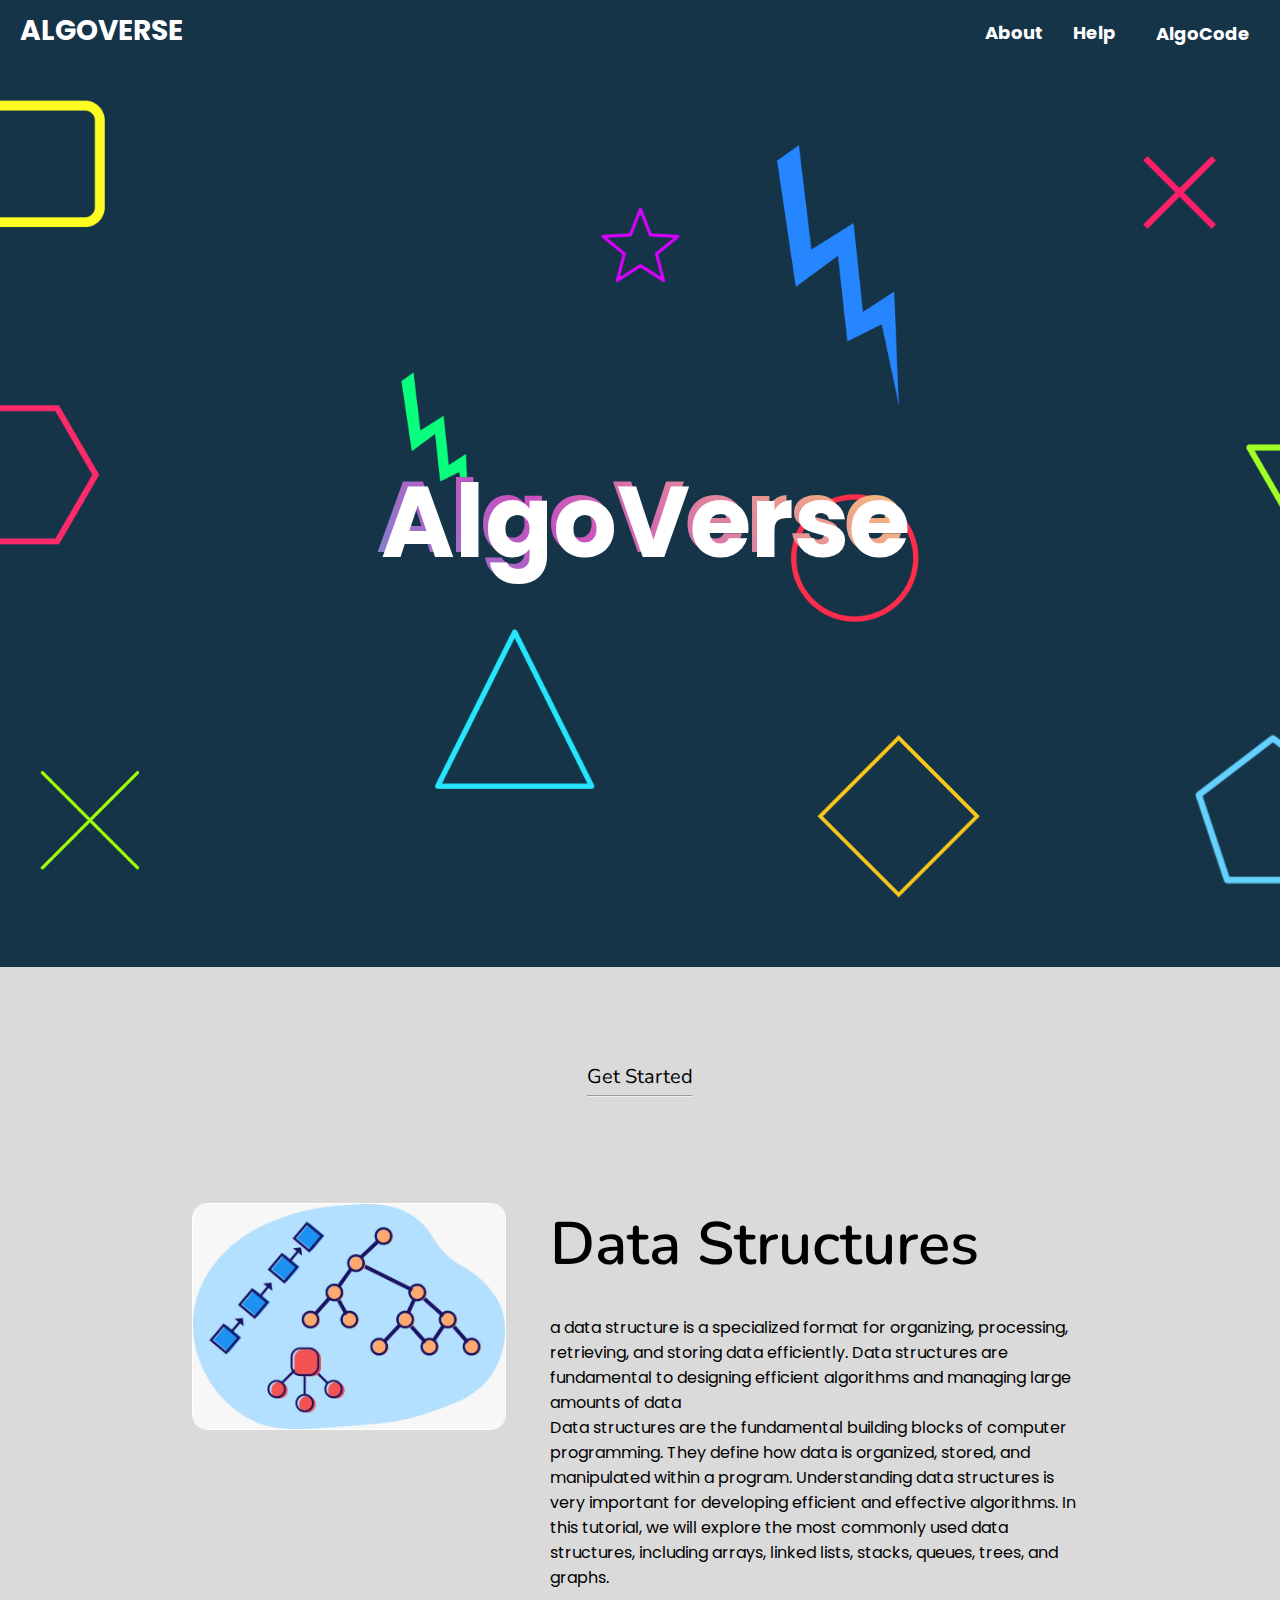
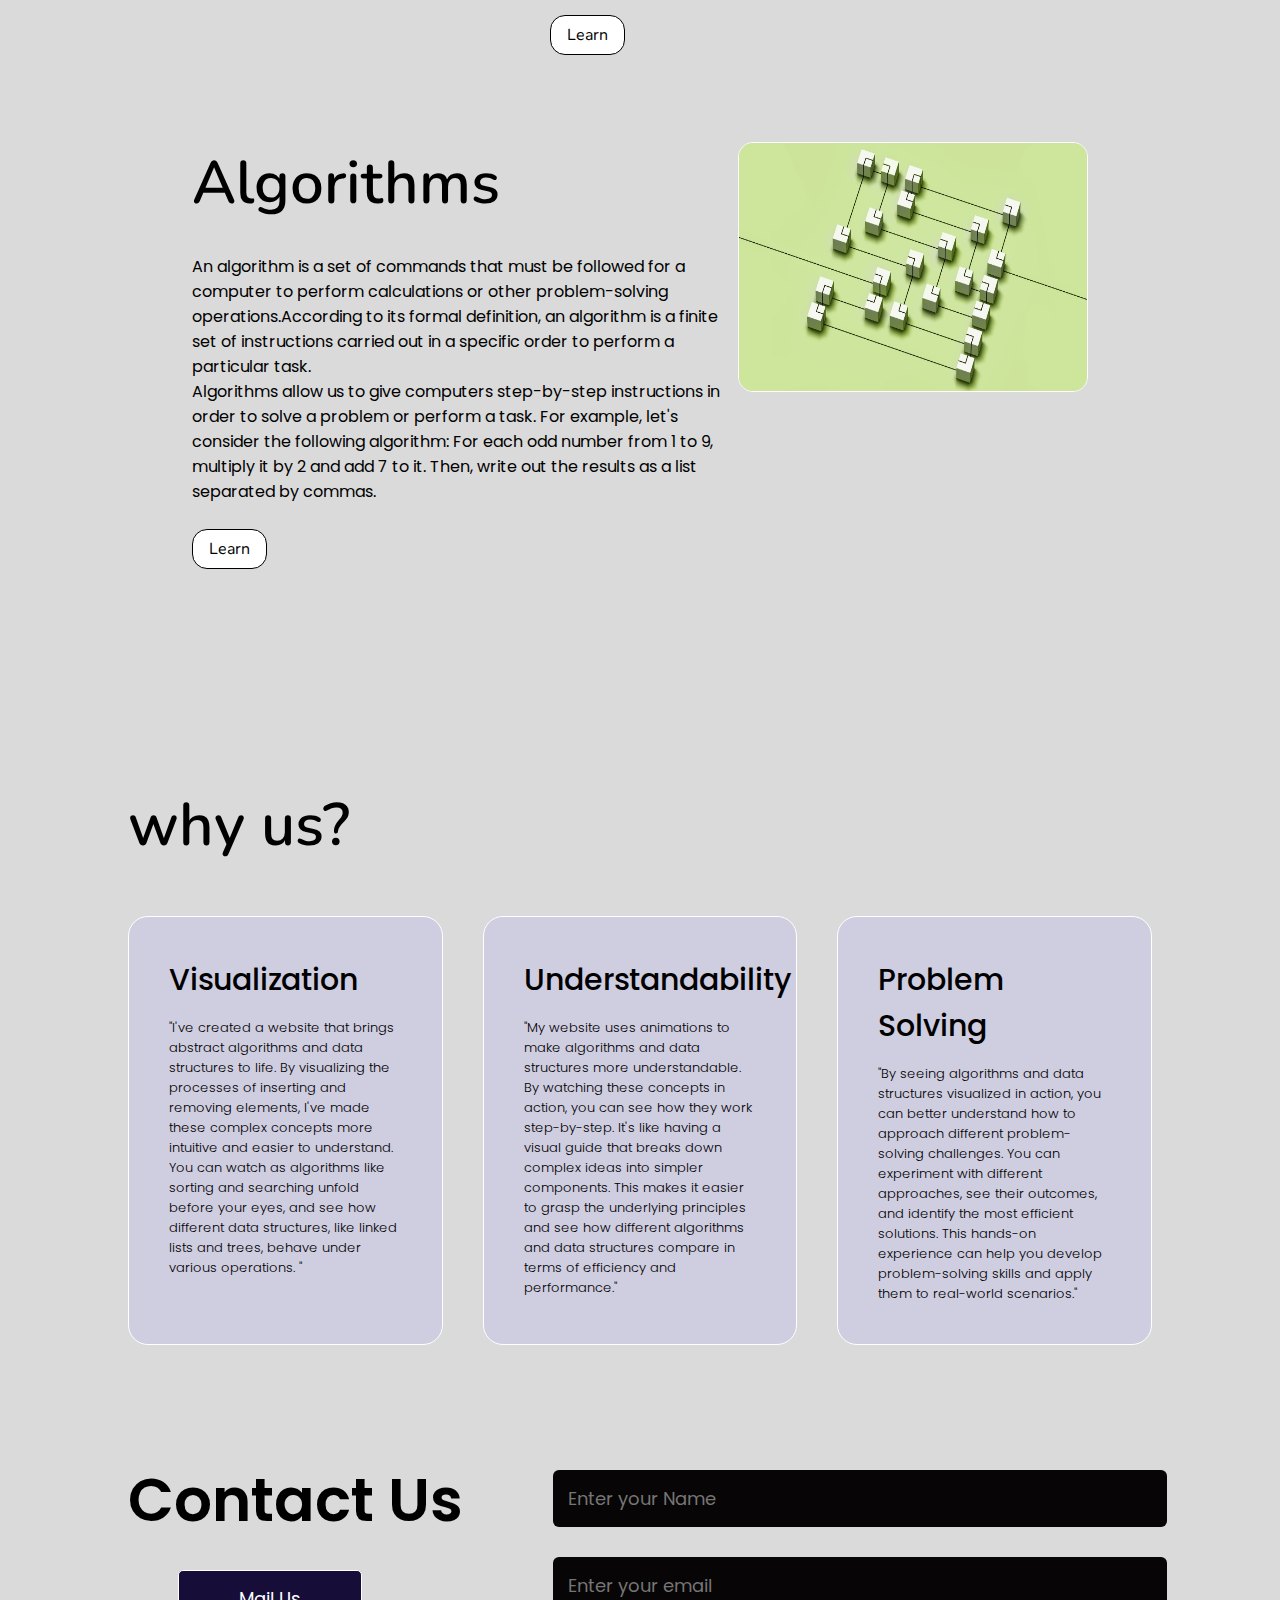
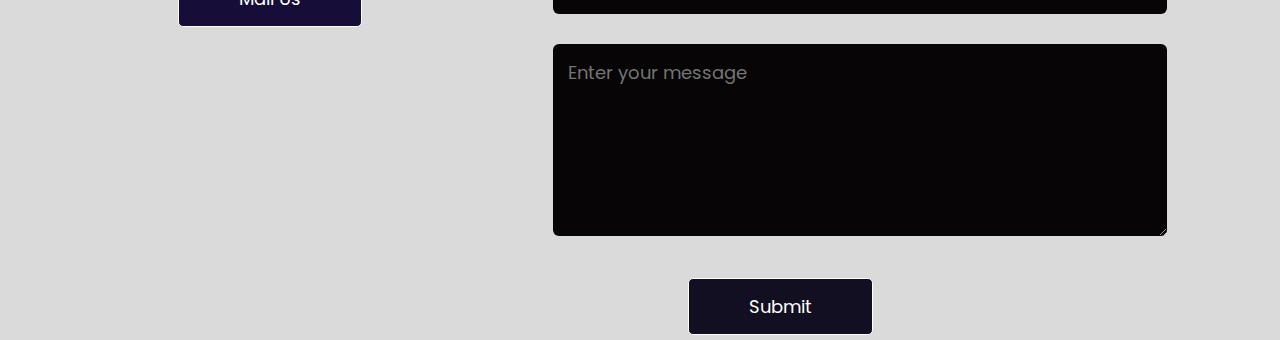
<file: index.html>
<!DOCTYPE html>
<html lang="en">
<head>
    <meta charset="UTF-8">
    <meta name="viewport" content="width=device-width, initial-scale=1.0">
    <title>Document</title>
    <link rel="stylesheet" type="text/css" href="css/index.css">
    <script async src="https://www.googletagmanager.com/gtag/js?id=G-YNDYBX0K88"></script>
    <script src="https://cdn.vercel.com/analytics.js"></script>
<script>
  // Assuming the analytics script provides a global `vercelAnalytics` object
  vercelAnalytics.init(); // Replace with actual initialization method if different
</script>
<script>
  // Example: Initialize Vercel Analytics
  function initAnalytics() {
    if (typeof inject === 'function') {
      inject(); // Initialize Vercel Analytics
    } else {
      console.error('Vercel Analytics is not available.');
    }
  }

  document.addEventListener('DOMContentLoaded', initAnalytics);
</script>

<script>
  window.dataLayer = window.dataLayer || [];
  function gtag(){dataLayer.push(arguments);}
  gtag('js', new Date());

  gtag('config', 'G-YNDYBX0K88');
</script>
</head>
<body>
    <nav class="navbar">
        <ul class="sidebar">
            <li onclick=hideSidebar()><a href="#"><svg xmlns="http://www.w3.org/2000/svg" height="26" viewBox="0 96 960 960" width="26"><path d="m249 849-42-42 231-231-231-231 42-42 231 231 231-231 42 42-231 231 231 231-42 42-231-231-231 231Z"/></svg></a></li>
            <li> <h4 class="about"><a href="about.html">About</a></h4></li>
            <li> <h4 class="help"><a href="#Help">Help</a></h4></li>
            <li> <button class="algocode" ><h4>AlgoCode</h4></button></li>
        </ul>
        <div class="section1" onclick="window.location.href='index.html'" style="cursor: pointer;"><h4>ALGOVERSE</h4></div>
        <div class="section2">
           <li> <h4 class="about"><a href="about.html">About</a></h4></li>
           <li> <h4 class="help"><a href="#Help">Help</a></h4></li>
           <li> <button class="algocode"><h4>AlgoCode</h4></button></li>
           <li class="menu-button" onclick=showSidebar()><svg xmlns="http://www.w3.org/2000/svg" height="26" viewBox="0 96 960 960" width="26"><path d="M120 816v-60h720v60H120Zm0-210v-60h720v60H120Zm0-210v-60h720v60H120Z" fill="#fff" /></svg></li>
        </div>
    </nav>
   <section>
        <img src="img/1.png" data-speed="-5" alt="" class="layer">
        <img src="img/2.png" data-speed="5" alt="" class="layer">
        <img src="img/3.png" data-speed="2" alt="" class="layer">
        <img src="img/4.png" data-speed="6" alt="" class="layer">
        <img src="img/5.png" data-speed="18" alt="" class="layer">
        <img src="img/6.png" data-speed="-2" alt="" class="layer">
        <img src="img/7.png" data-speed="4" alt="" class="layer">
        <img src="img/8.png" data-speed="-9" alt="" class="layer">
        <img src="img/9.png" data-speed="-6" alt="" class="layer">
        <img src="img/10.png" data-speed="-7" alt="" class="layer">
        <img src="img/11.png" data-speed="-5" alt="" class="layer">
        <img src="img/12.png" data-speed="5" alt="" class="layer">
        <h2 class="layer" >AlgoVerse</h2>
    </section>
    
 <div id="about">
    <br><br><br>
    <div class="about-class"> <h1> Get Started</h1>
        <hr>
        <br>
        <br><br>
    </div>
    <div class="container">
        <div class="row">
            <div class="column1">
               <img src="img/ds.jpg" >
            </div>
            <div class="column2">
                <h3 class="title"> Data Structures</h3>
                <br>
                <p>a data structure is a specialized format for organizing, processing, retrieving, and storing data efficiently. Data structures are fundamental to designing efficient algorithms and managing large amounts of data</p>
                 <p>Data structures are the fundamental building blocks of computer programming. They define how data is organized, stored, and manipulated within a program. Understanding data structures is very important for developing efficient and effective algorithms. In this tutorial, we will explore the most commonly used data structures, including arrays, linked lists, stacks, queues, trees, and graphs.</p>  
                <br>
                <div class="tabtitles">
                    <button class="algo-code-buttons" onclick="window.location.href='ds.html'">Learn</button>       
                </div> 
            </div>
        </div>
    </div>
    <!-- _________________________________________ -->
    <br><br><br>
    <div class="container">
        <div class="row">
            <div class="column3">
                <h3 class="title" > Algorithms</h3>
                <br>
                <p>An algorithm is a set of commands that must be followed for a computer to perform calculations or other problem-solving operations.According to its formal definition, an algorithm is a finite set of instructions carried out in a specific order to perform a particular task.</p>  
               <p>Algorithms allow us to give computers step-by-step instructions in order to solve a problem or perform a task. For example, let's consider the following algorithm: For each odd number from 1 to 9, multiply it by 2 and add 7 to it. Then, write out the results as a list separated by commas.</p> <br>
                <div class="tabtitles">
                    <button class="algo-code-buttons"  onclick="window.location.href='ag.html'">Learn</button>       
                </div>             </div>
            <div class="column4">
                <img src="img/algorithm.jpg">
            </div>
        </div>
    </div>
</div>
<!-- services=---------- -->
<div id="services">
    <br><br><br><br><br>
    <div class="container">
        <h1 class="title"> why us?</h1>
      <div class="serviceslist">
       <div>
         <h2>Visualization</h2>
         <p>"I've created a website that brings abstract algorithms and data structures to life. By visualizing the processes of inserting and removing elements, I've made these complex concepts more intuitive and easier to understand. You can watch as algorithms like sorting and searching unfold before your eyes, and see how different data structures, like linked lists and trees, behave under various operations. "</p>    
        </div>
        <div>  
            <h2>Understandability</h2>
            <p>"My website uses animations to make algorithms and data structures more understandable. By watching these concepts in action, you can see how they work step-by-step. It's like having a visual guide that breaks down complex ideas into simpler components. This makes it easier to grasp the underlying principles and see how different algorithms and data structures compare in terms of efficiency and performance."</p>
        </div>
        <div>
            <h2>Problem Solving</h2>
            <p>"By seeing algorithms and data structures visualized in action, you can better understand how to approach different problem-solving challenges. You can experiment with different approaches, see their outcomes, and identify the most efficient solutions. This hands-on experience can help you develop problem-solving skills and apply them to real-world scenarios."</p>
        </div>
      </div>
    </div>
</div>
<!-- contact -->
<div id="contact">
   <div style="height: 100px;width: 100%;"> </div>
    <div class="container">
      <div class="row">
        <div class="contactleft">
          <h1 class="title">Contact Us</h1>
          <a href="mailto:botchavarun.le23.csm@anits.edu.in"  class="btn">Mail Us</a>
        </div>
        <div class="contactright">
                <form>
                    <input type="text" name="Name" placeholder="Enter your Name" required>
                    <input type="text" name="email" placeholder="Enter your email" required>
                    <textarea name="message"  rows="6" placeholder="Enter your message"></textarea>
                <button type="submit" class="btn">Submit</button>
                </form>
        </div>
    </div>
  </div>  
</div>
    <script src="js/index.js"></script>
</body>
</html>
</file>
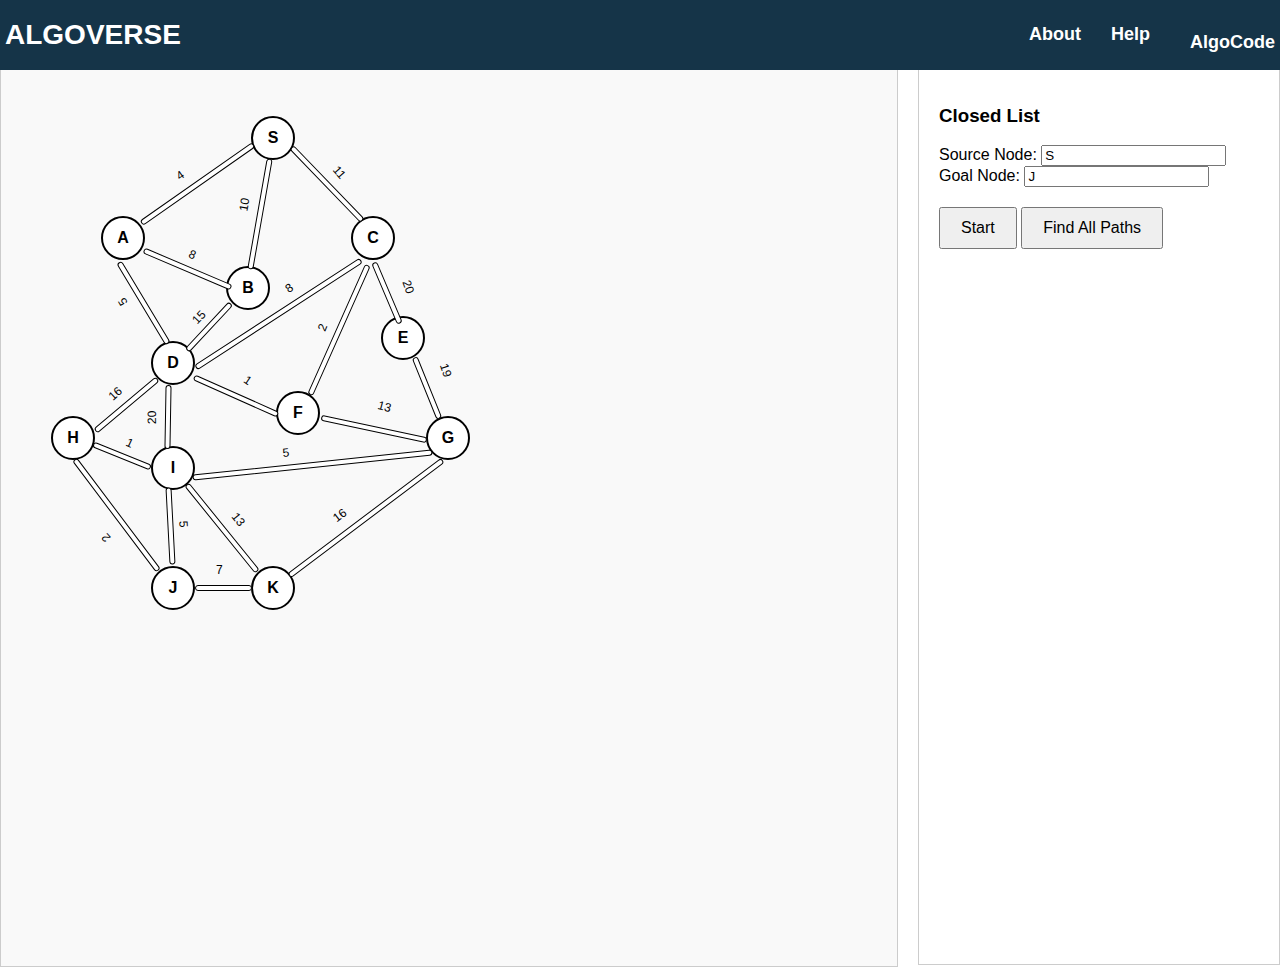
<file: A_Star.html>
<!DOCTYPE html>
<html lang="en">
<head>
    <meta charset="UTF-8">
    <meta name="viewport" content="width=device-width, initial-scale=1.0">
    <title>A* Algorithm Visualization</title>
    <link rel="stylesheet" href="https://cdnjs.cloudflare.com/ajax/libs/font-awesome/6.6.0/css/all.min.css" integrity="sha512-Kc323vGBEqzTmouAECnVceyQqyqdsSiqLQISBL29aUW4U/M7pSPA/gEUZQqv1cwx4OnYxTxve5UMg5GT6L4JJg==" crossorigin="anonymous" referrerpolicy="no-referrer" />
    <link rel="stylesheet" href="css/A.css">
</head>
<body>
    <nav class="navbar">
        <ul class="slidebar">
            <li onclick=hideSidebar()><a href="#"><svg xmlns="http://www.w3.org/2000/svg" height="26" viewBox="0 96 960 960" width="26"><path d="m249 849-42-42 231-231-231-231 42-42 231 231 231-231 42 42-231 231 231 231-42 42-231-231-231 231Z"/></svg></a></li>
            <li> <h4 class="about"><a href="about.html">About</a></h4></li>
            <li> <h4 class="help"><a href="#Help">Help</a></h4></li>
            <li> <div class="algocode" ><h4>AlgoCode</h4></div></li>
        </ul>
        <div class="section1" onclick="window.location.href='index.html'" style="cursor: pointer;"><h4>ALGOVERSE</h4></div>
        <div class="section2">
           <li> <h4 class="about"><a href="about.html">About</a></h4></li>
           <li> <h4 class="help"><a href="#Help">Help</a></h4></li>
           <li  style="border:none;" > <div class="algocode" style="border:none;"><h4>AlgoCode</h4></div></li>
           <li class="menu-button" onclick=showSidebar()><svg xmlns="http://www.w3.org/2000/svg" height="26" viewBox="0 96 960 960" width="26"><path d="M120 816v-60h720v60H120Zm0-210v-60h720v60H120Zm0-210v-60h720v60H120Z" fill="#fff" /></svg></li>
        </div>
    </nav>
    <div class="container">
        <div class="graph">
            <!-- Nodes and edges will be added here dynamically -->
        </div>
        <div class="info">
            <h3>Closed List</h3>
            <ul id="closed-list">
                <!-- Closed list items will be added here dynamically -->
            </ul>
            <div>
                <label for="source-node">Source Node:</label>
                <input type="text" id="source-node" value="S">
            </div>
            <div>
                <label for="goal-node">Goal Node:</label>
                <input type="text" id="goal-node" value="J">
            </div>
            <button id="start-btn">Start</button>
            <button id="path-btn">Find All Paths</button>
        </div>
    </div>
    <script src="js/A.js"></script>
    <script src="js/index2.js"></script>
</body>
</html>
</file>
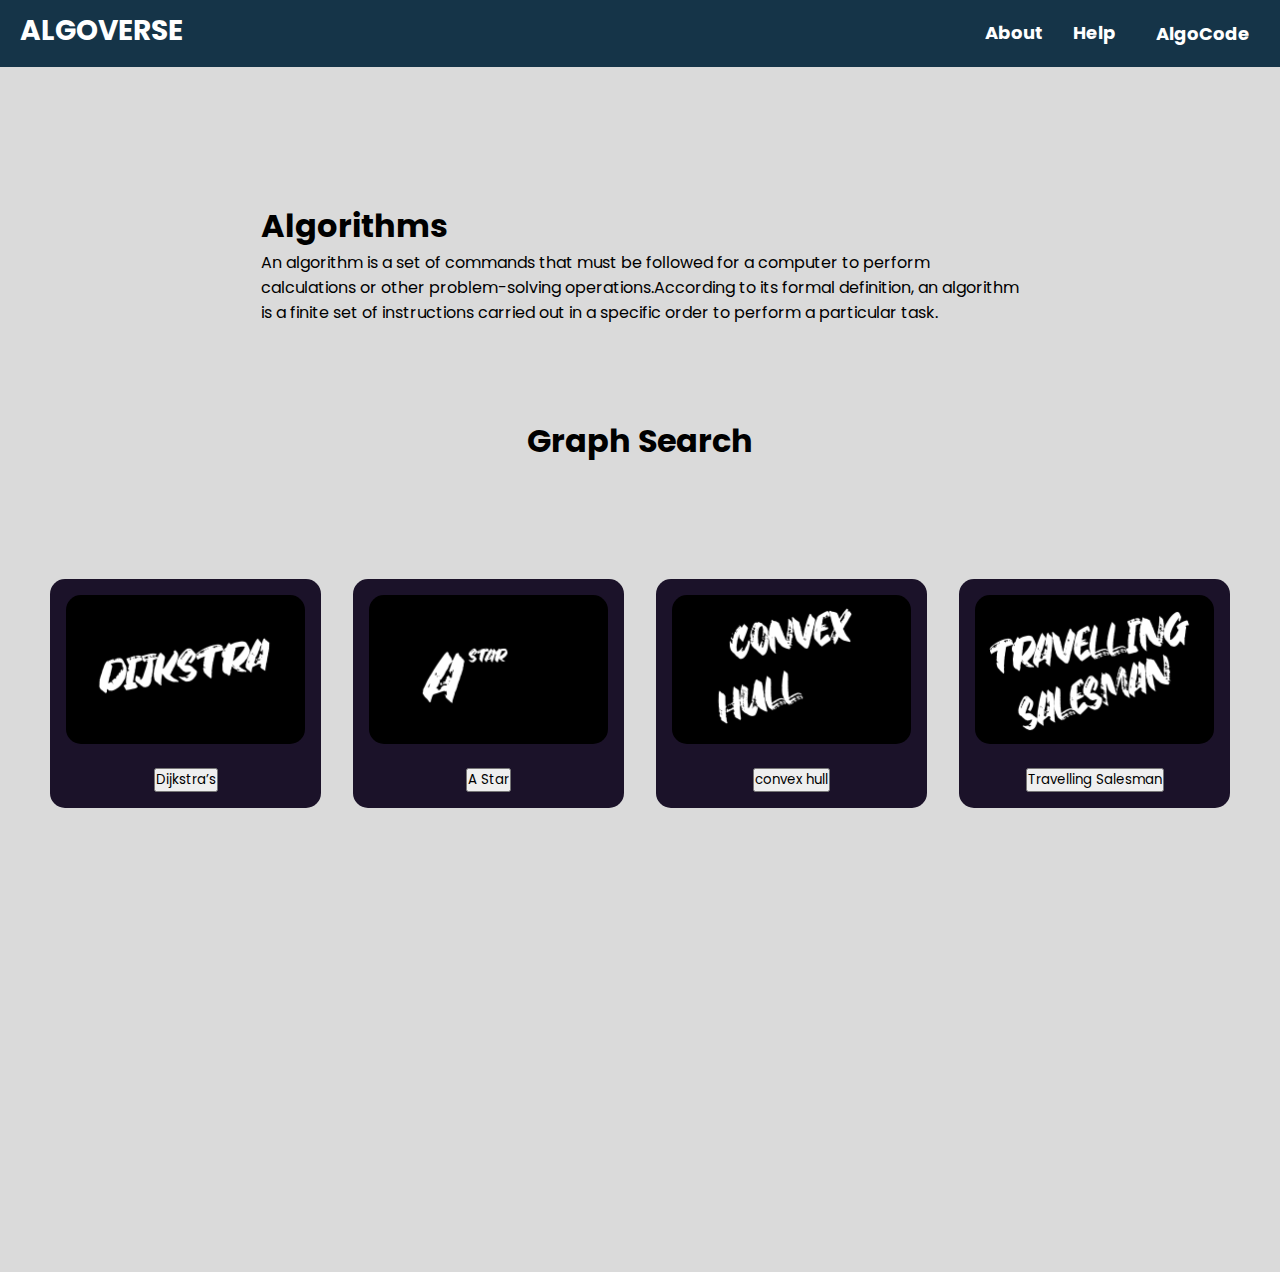
<file: ag.html>
<!DOCTYPE html>
<html lang="en">
<head>
    <meta charset="UTF-8">
    <meta name="viewport" content="width=device-width, initial-scale=1.0">
    <title>Algorithms</title>
    <link rel="stylesheet" href="css/ds.css">
    <script>
      window.dataLayer = window.dataLayer || [];
      function gtag(){dataLayer.push(arguments);}
      gtag('js', new Date());
    
      gtag('config', 'G-YNDYBX0K88');
    </script>
</head>
<body>
  <nav class="navbar">
    <ul class="sidebar">
        <li onclick=hideSidebar()><a href="#"><svg xmlns="http://www.w3.org/2000/svg" height="26" viewBox="0 96 960 960" width="26"><path d="m249 849-42-42 231-231-231-231 42-42 231 231 231-231 42 42-231 231 231 231-42 42-231-231-231 231Z"/></svg></a></li>
        <li> <h4 class="about"><a href="about.html">About</a></h4></li>
        <li> <h4 class="help"><a href="#Help">Help</a></h4></li>
        <li> <button class="algocode" ><h4>AlgoCode</h4></button></li>
    </ul>
    <div class="section1" onclick="window.location.href='index.html'" style="cursor: pointer;"><h4>ALGOVERSE</h4></div>
    <div class="section2">
       <li> <h4 class="about"><a href="about.html">About</a></h4></li>
       <li> <h4 class="help"><a href="#Help">Help</a></h4></li>
       <li> <button class="algocode"><h4>AlgoCode</h4></button></li>
       <li class="menu-button" onclick=showSidebar()><svg xmlns="http://www.w3.org/2000/svg" height="26" viewBox="0 96 960 960" width="26"><path d="M120 816v-60h720v60H120Zm0-210v-60h720v60H120Zm0-210v-60h720v60H120Z" fill="#fff" /></svg></li>
    </div>
</nav>
<div class="container">
  <h1>Algorithms</h1>
  <div class="spacer" ></div>
  <p>An algorithm is a set of commands that must be followed for a computer to perform calculations or other problem-solving operations.According to its formal definition, an algorithm is a finite set of instructions carried out in a specific order to perform a particular task.</p>                </div>

  <div class="header" id="sortings">
    <div><h1 class="heading-title">Graph Search</h1></div>
    <div class="team-content">
			<div class="item" onmouseover="playdisjkstraGif()" onmouseleave="stopdisjkstraGif()">
        <img src="img/DIJKSTRA.png" id="dijkstra" onclick="window.location.href='Diji.html'">
        <button class="algo-code-button1" onclick="window.location.href='Diji.html'">Dijkstra’s</button> 
			</div>
			<div class="item" onmouseover="playAstarGif()" onmouseleave="stopAstarGif()">
        <img src="img/ASTAR.png" id="Astar" alt="" onclick="window.location.href='A_Star.html'">
        <button class="algo-code-button1" onclick="window.location.href='A_Star.html'">A Star</button> 
			</div>
			<div class="item" >
        <img src="img/CONVEXHULL.png" alt="">
        <button class="algo-code-button1">convex hull</button> 
			</div>
			<div class="item">
        <img src="img/TRAVELLINGSALESMAN.png" alt="">
          <button class="algo-code-button1">Travelling Salesman</button> 
			</div>
    </div>
     <!-- <div class="data">       
        <div class="item" onmouseover="playdisjkstraGif()" onmouseleave="stopdisjkstraGif()">
             <img src="img/DIJKSTRA.png" id="dijkstra" onclick="window.location.href='Diji.html'">
             <button class="algo-code-button1" onclick="window.location.href='Diji.html'">Dijkstra’s</button> 
        </div>
        <div class="item" onmouseover="playAstarGif()" onmouseleave="stopAstarGif()"> 
             <img src="img/ASTAR.png" id="Astar" alt="" onclick="window.location.href='A_Star.html'">
             <button class="algo-code-button1" onclick="window.location.href='A_Star.html'">A Star</button> 
        </div>
        <div class="item">
             <img src="img/CONVEXHULL.png" alt="">
             <button class="algo-code-button1">convex hull</button> 
        </div>
        <div class="item">
          <img src="img/TRAVELLINGSALESMAN.png" alt="">
          <button class="algo-code-button1">Travelling Salesman</button> 
        </div>
    </div>   -->
</div>
  <script>let playing = false;

    function playGif(imageId, gifSrc, imgSrc) {
      const img = document.getElementById(imageId);
      if (!playing) {
        img.src = gifSrc;
        playing = true;
      }
    }
    
    function stopGif(imageId, imgSrc) {
      const img = document.getElementById(imageId);
      if (playing) {
        img.src = imgSrc;
        playing = false;
      }
    }
    
    // Example usage for skiplist gif
    function playdisjkstraGif() {
      playGif('dijkstra', 'img/dijikisthra.gif', 'img/DIJKSTRA.png');
    }
    
    function stopdisjkstraGif() {
      stopGif('dijkstra', 'img/DIJKSTRA.png');
    }
                    
    // Example usage for binary gif
    function playAstarGif() {
      playGif('Astar', 'img/Astar.gif', 'img/Astar.png');
    }
    function stopAstarGif() {
      stopGif('Astar', 'img/Astar.png');
    }
</script>
                <script src="js/index.js"></script>
</body>
</html>
</file>
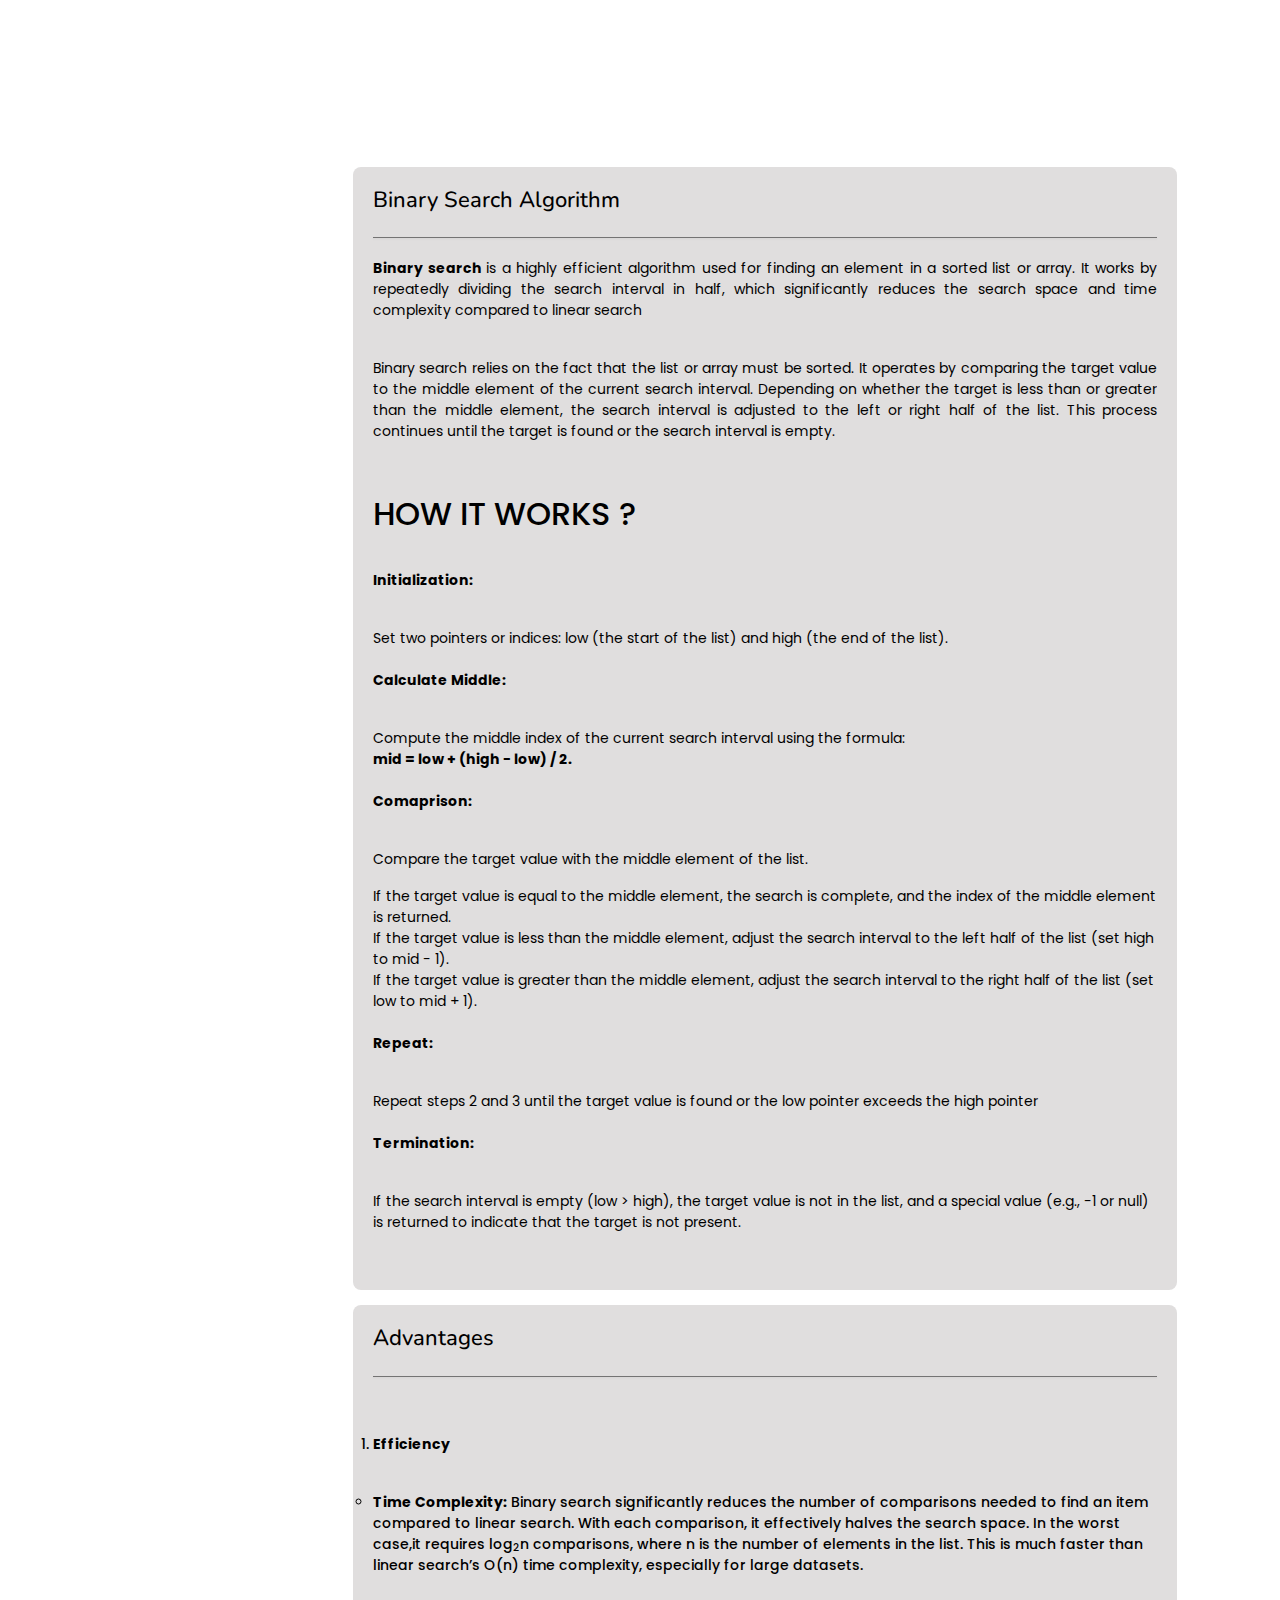
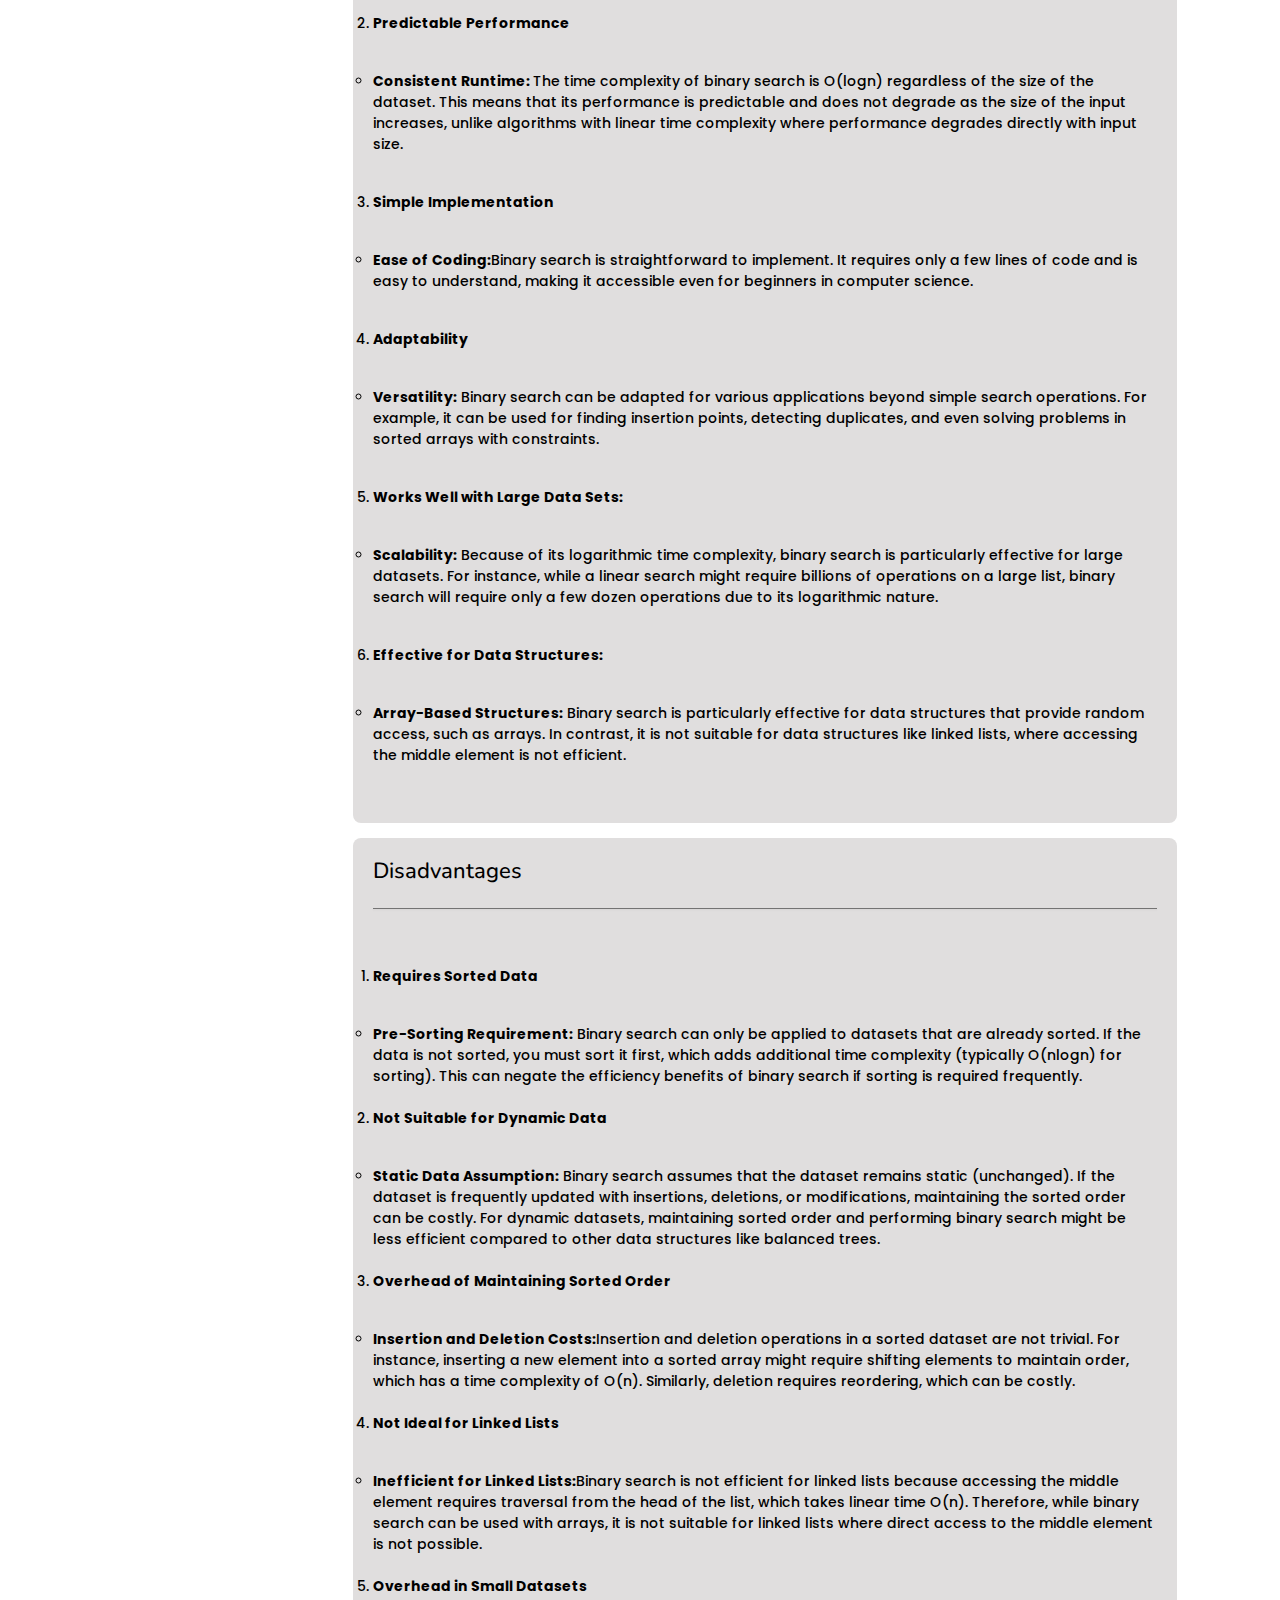
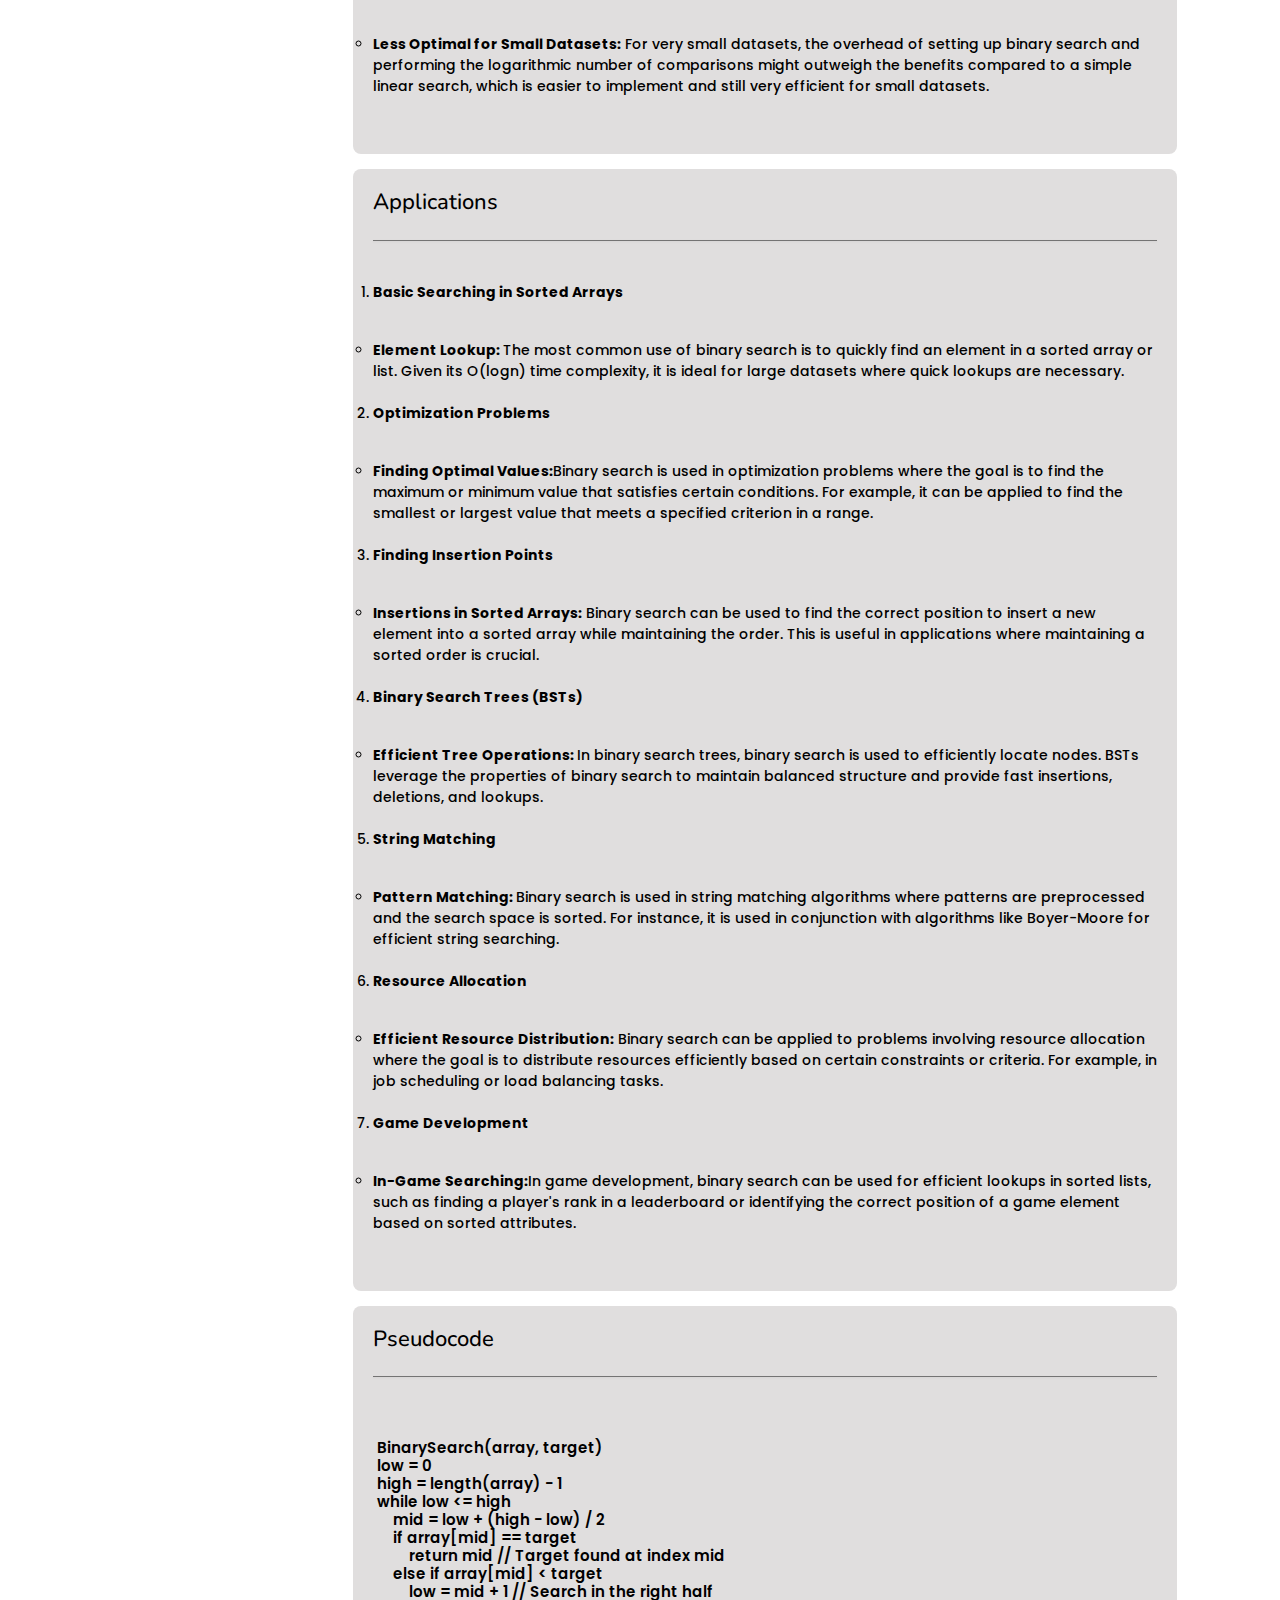
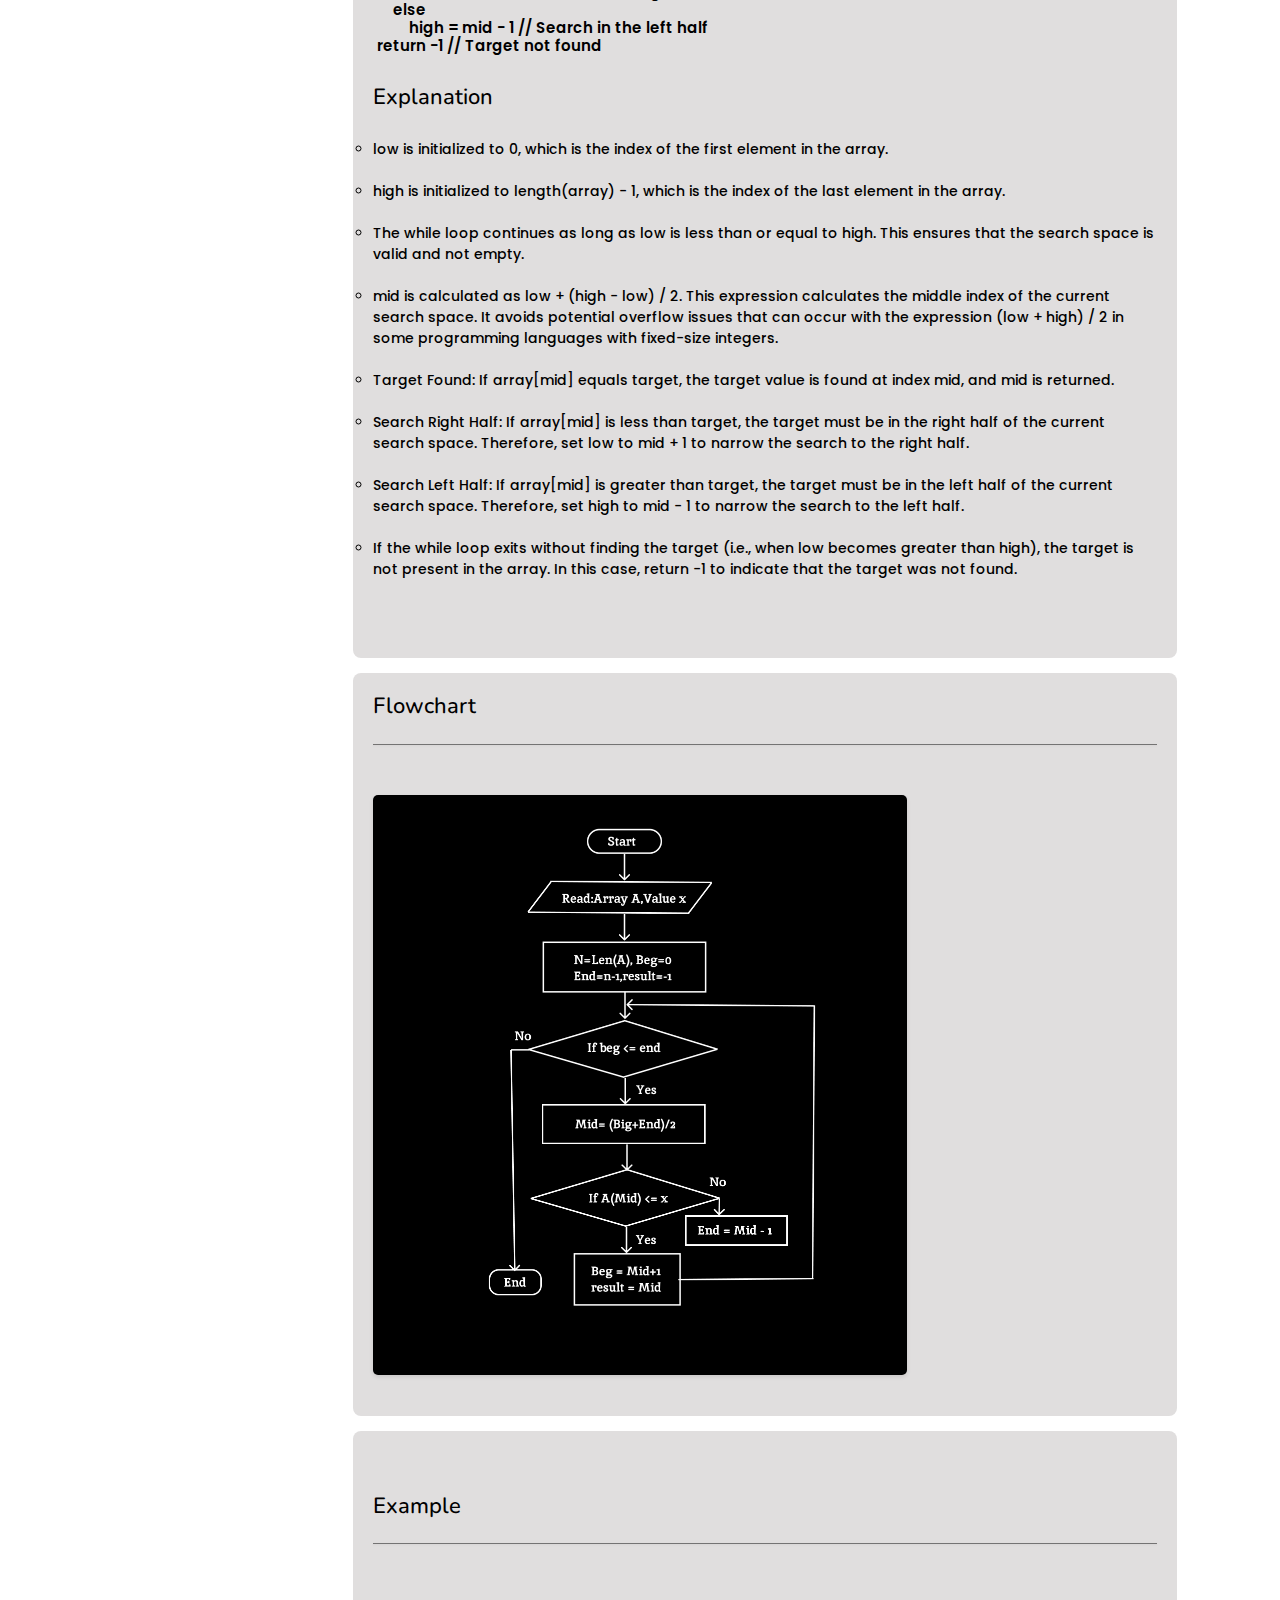
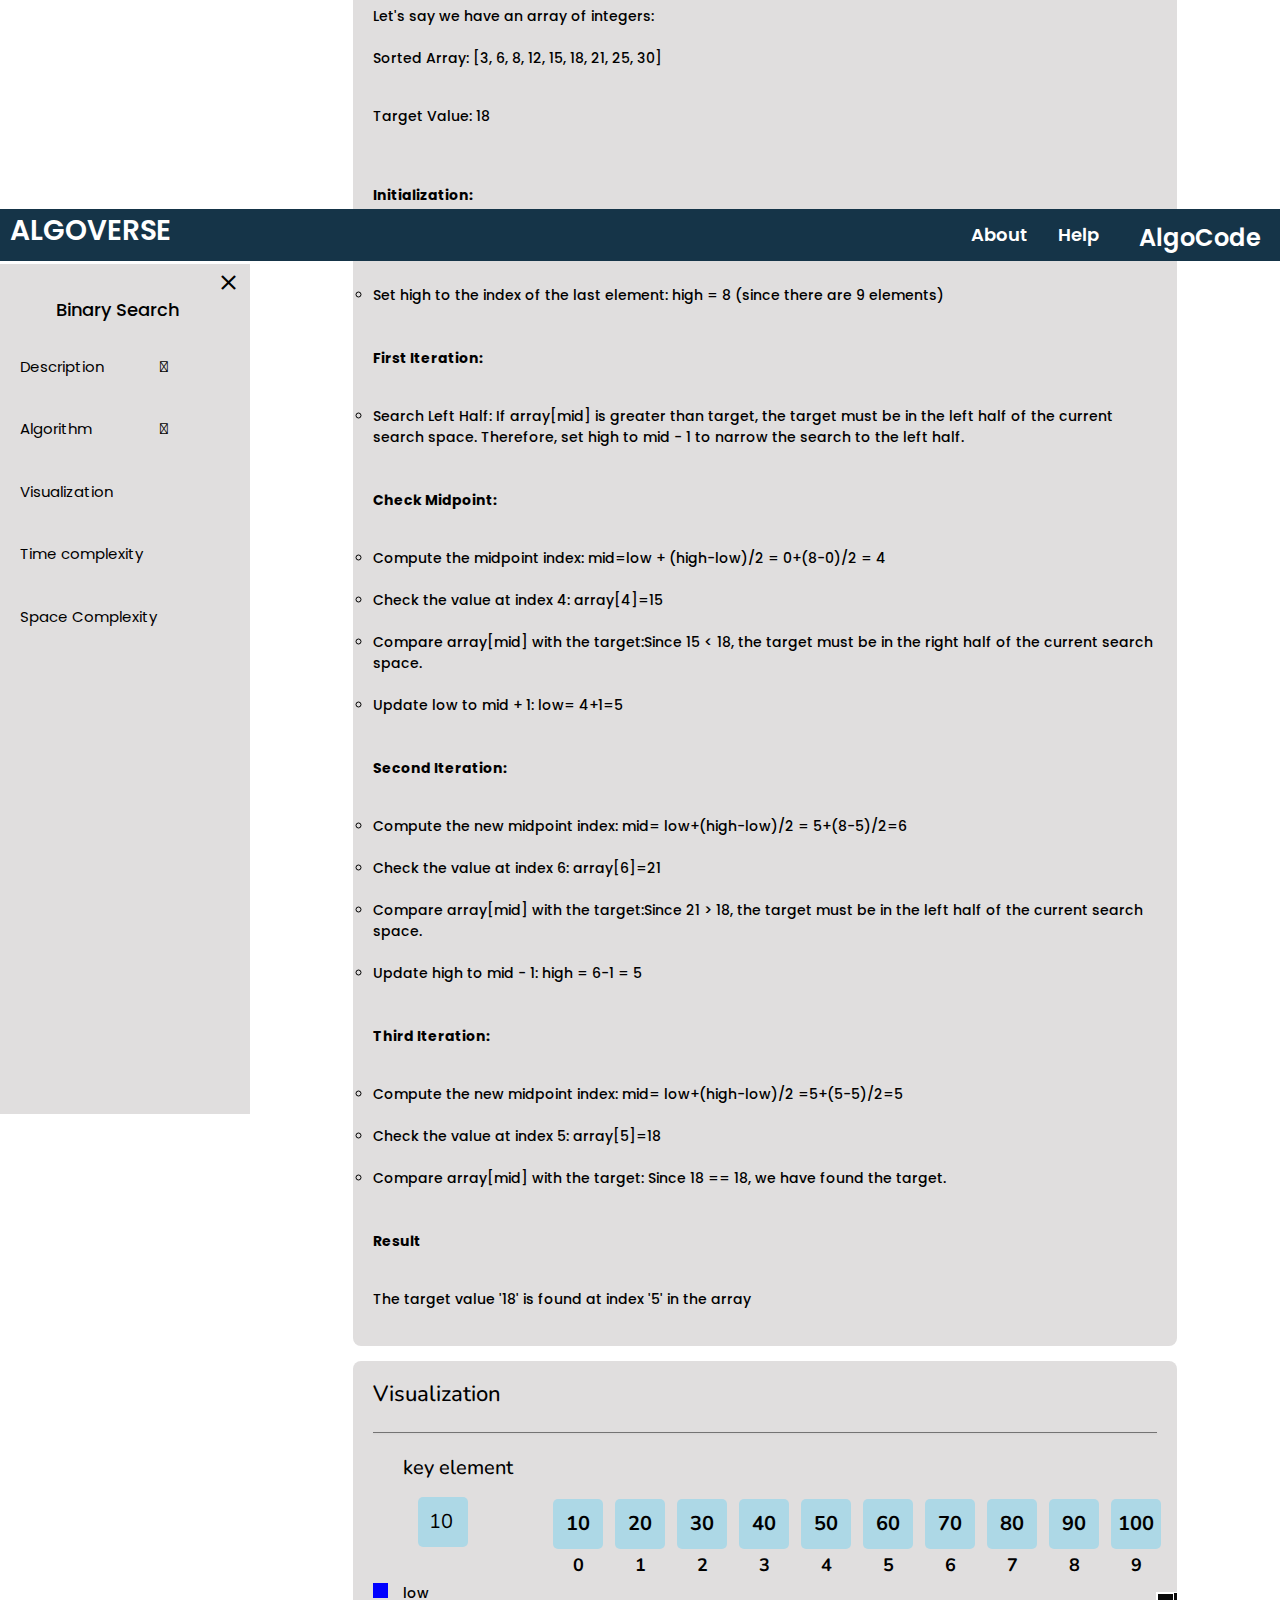
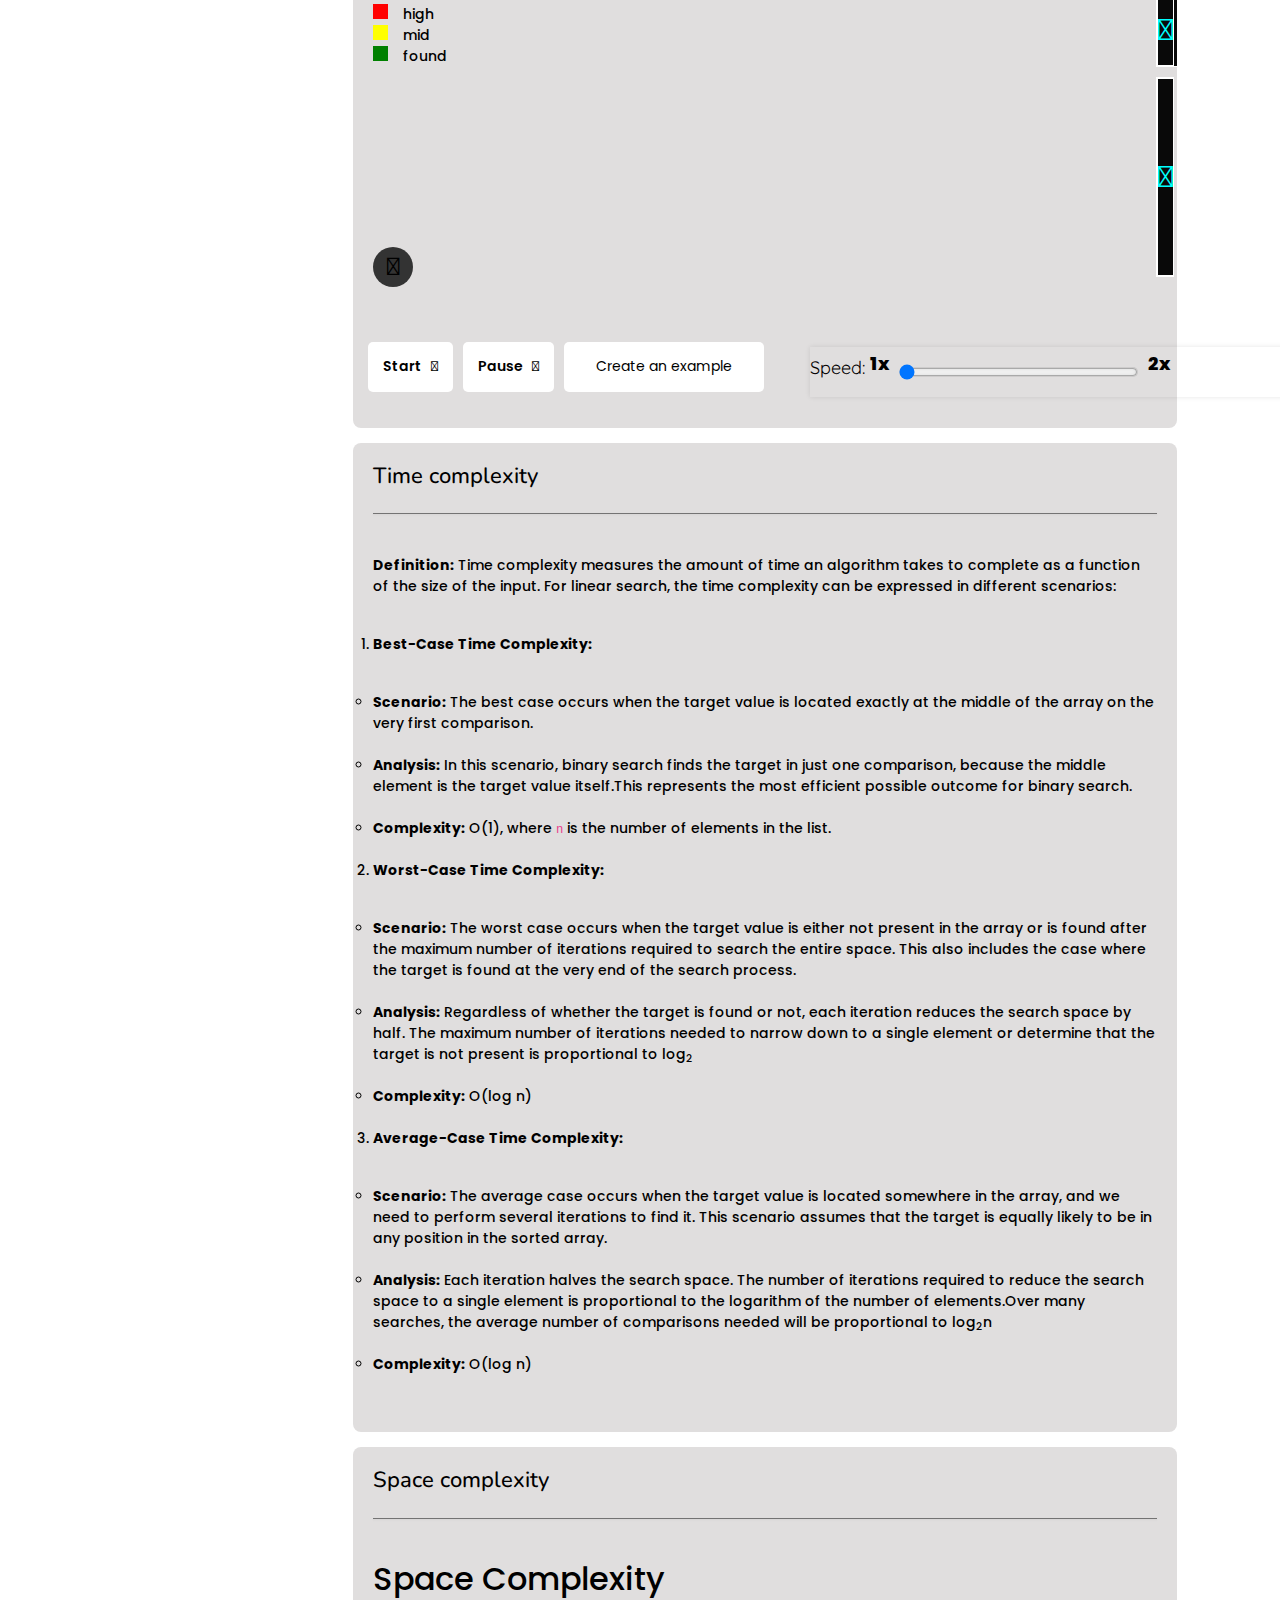
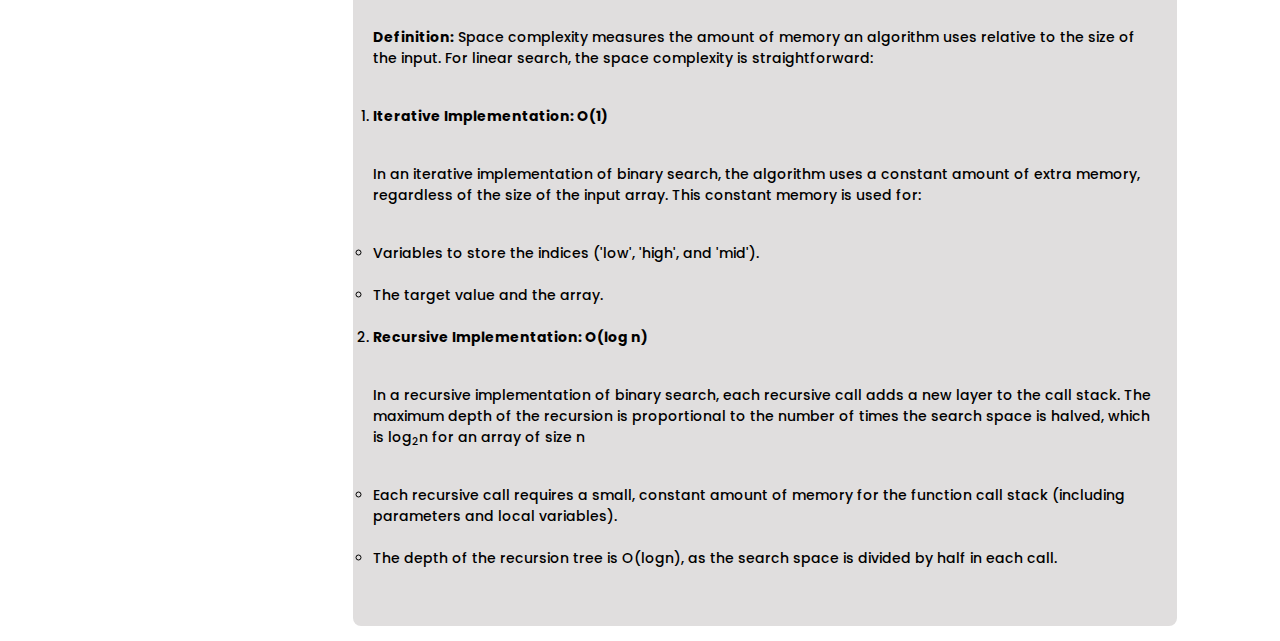
<file: binary_search.html>
<!DOCTYPE html>
<html lang="en">
<head>
    <meta charset="UTF-8">
    <meta name="viewport" content="width=device-width, initial-scale=1.0">
    <title>Binary Search</title>
    <link rel="stylesheet" href="https://fonts.googleapis.com/css2?family=Material+Symbols+Outlined:opsz,wght,FILL,GRAD@20..48,100..700,0..1,-50..200" />
    <link href="https://stackpath.bootstrapcdn.com/bootstrap/4.5.2/css/bootstrap.min.css" rel="stylesheet">
    
    <link rel="stylesheet" href="https://fonts.googleapis.com/css2?family=Material+Symbols+Outlined:opsz,wght,FILL,GRAD@20..48,100..700,0..1,-50..200" />
    <link rel="stylesheet" href="https://cdnjs.cloudflare.com/ajax/libs/font-awesome/6.6.0/css/all.min.css" integrity="sha512-Kc323vGBEqzTmouAECnVceyQqyqdsSiqLQISBL29aUW4U/M7pSPA/gEUZQqv1cwx4OnYxTxve5UMg5GT6L4JJg==" crossorigin="anonymous" referrerpolicy="no-referrer" />
    <link href="https://cdnjs.cloudflare.com/ajax/libs/font-awesome/5.15.3/css/all.min.css" rel="stylesheet">
    
    <link rel="stylesheet" href="css/main.css">
    <link rel="stylesheet" href="css/binary.css">
</head>
<body>
    <nav class="navbar">
        <ul class="slidebar">
            <li onclick=hideSidebar()><a href="#"><svg xmlns="http://www.w3.org/2000/svg" height="26" viewBox="0 96 960 960" width="26"><path d="m249 849-42-42 231-231-231-231 42-42 231 231 231-231 42 42-231 231 231 231-42 42-231-231-231 231Z"/></svg></a></li>
            <li> <h4 class="about"><a href="about.html">About</a></h4></li>
            <li> <h4 class="help"><a href="#Help">Help</a></h4></li>
            <li> <div class="algocode" ><h4>AlgoCode</h4></div></li>
        </ul>
        <div class="section1" onclick="window.location.href='index.html'" style="cursor: pointer;"><h4>ALGOVERSE</h4></div>
        <div class="section2">
           <li> <h4 class="about"><a href="about.html">About</a></h4></li>
           <li> <h4 class="help"><a href="#Help">Help</a></h4></li>
           <li  style="border:none;" > <div class="algocode" style="border:none;"><h4>AlgoCode</h4></div></li>
           <li class="menu-button" onclick=showSidebar()><svg xmlns="http://www.w3.org/2000/svg" height="26" viewBox="0 96 960 960" width="26"><path d="M120 816v-60h720v60H120Zm0-210v-60h720v60H120Zm0-210v-60h720v60H120Z" fill="#fff" /></svg></li>
        </div>
    </nav>
    <div id="sidebar" class="sidebar">
        <div class="sidebar-header">
            <h3>Binary Search</h3>
            <button class="close-btn" onclick="closeSidebar()" ><span class="material-symbols-outlined" id="close">
                close
                </span></button>
        </div>
        <ul>
            <li class="has-submenu">
                <a href="javascript:void(0);" onclick="toggleSubmenu1()" class="menu-title">
                    Description &nbsp;&nbsp;&nbsp;&nbsp;&nbsp;&nbsp;&nbsp;&nbsp;&nbsp;&nbsp;&nbsp;&nbsp;
                    <i class="fa-solid fa-angle-down arrow-icon"></i>
                </a>
                <div class="submenu" id="submenu1">
                    <div class="step-indicator">
                        <div class="step" id="step1">
                            <div class="circle"><i class="fas fa-check"></i></div>
                            <div class="line"></div>
                            <div class="word"><a href="#Theory" class="sidebar-link">Theory</a></div>
                        </div>
                        <div class="step" id="step2">
                            <div class="circle"><i class="fas fa-check"></i></div>
                            <div class="line"></div>
                            <div class="word"><a href="#Advantages" class="sidebar-link">Advantages</a></div>
                        </div>
                        <div class="step" id="step3">
                            <div class="circle"><i class="fas fa-check"></i></div>
                            <div class="line"></div>
                            <div class="word"><a href="#Disadvantages" class="sidebar-link">Disadvantages</a></div>
                        </div>
                        <div class="step" id="step4">
                            <div class="circle"><i class="fas fa-check"></i></div>
                            <div class="line"></div>
                            <div class="word"><a href="#Applications" class="sidebar-link">Applications</a></div>
                        </div>
                    </div>
                </div>
            </li>
            
            
            <li class="has-submenu">
                <a href="javascript:void(0);" onclick="toggleSubmenu2()">Algorithm &nbsp;&nbsp;&nbsp;&nbsp;&nbsp;&nbsp;&nbsp;&nbsp;&nbsp;&nbsp;&nbsp;&nbsp;&nbsp;&nbsp;&nbsp;
                    <i class="fa-solid fa-angle-down arrow-icon2" ></i>
                </a>
                <ul class="submenu" id="submenu2">
                    <div class="step-indicator2">
                        <div class="step" id="step1">
                            <div class="circle"><i class="fas fa-check"></i></div>
                            <div class="line"></div>
                            <div class="word"><a href="#pseudocode">Pseudocode</a></div>
                        </div>
                        <div class="step" id="step2">
                            <div class="circle"><i class="fas fa-check"></i></div>
                            <div class="line"></div>
                            <div class="word"><a href="#flowchart">Flowchart</a></div>
                        </div>
                        <div class="step" id="step3">
                            <div class="circle"><i class="fas fa-check"></i></div>
                            <div class="line"></div>
                            <div class="word"><a href="#example">Example</a></div>
                        </div>
                    </div>
                </ul>
            </li>
            
            <li><a href="#Visualization">Visualization</a></li>
            <li><a href="#tcomplexity" >Time complexity</a></li>
            <li><a href="#scomplexity" >Space Complexity</a></li>
        </ul>
    </div>
    

    <button class="menu-btn" onclick="openSidebar()"><span class="material-symbols-outlined" style="color:#fff;">
        dock_to_left
        </span></button>




    <div class="content">
        <div id="Theory" class="content-container">
            
             <div class="article-title">
               <h1>Binary Search Algorithm</h1>
            </div>
            <hr>
            <div class="text" style="height:auto; overflow: hidden;">
                <p dir="ltr" style="text-align: justify;">

                   <b>Binary search </b> is a highly efficient algorithm used for finding an element in a sorted list or array. It works by repeatedly dividing the search interval in half, which significantly reduces the search space and time complexity compared to linear search                </p>
                <br>
                <p dir="ltr" style="text-align: justify;">

                    Binary search relies on the fact that the list or array must be sorted. It operates by comparing the target value to the middle element of the current search interval. Depending on whether the target is less than or greater than the middle element, the search interval is adjusted to the left or right half of the list. This process continues until the target is found or the search interval is empty.                </p>
                <br><p dir="ltr" style="text-align: justify;">
                    <h2>HOW IT WORKS ?</h2>
                    </p>
                    <br>
                    <ol>
                        <p><strong>Initialization:</strong></p><br>
                        <ul>
                            <li>Set two pointers or indices: low (the start of the list) and high (the end of the list).</li>
                        </ul><br>
                      
                        <p><strong>Calculate Middle:</strong></p><br>
                        <ul>
                            <li>Compute the middle index of the current search interval using the formula: <br><b>mid = low + (high - low) / 2.</b></li>
                        </ul><br>
                       
                        <p><strong>Comaprison:</strong></p><br>
                        <ul>
                            <p>Compare the target value with the middle element of the list.</p>
                            <li>If the target value is equal to the middle element, the search is complete, and the index of the middle element is returned.</li>
                            <li>If the target value is less than the middle element, adjust the search interval to the left half of the list (set high to mid - 1).</li>
                            <li>If the target value is greater than the middle element, adjust the search interval to the right half of the list (set low to mid + 1).</li>
                        </ul><br>
                        <p><strong>Repeat:</strong></p><br>
                        <ul>
                            <li>Repeat steps 2 and 3 until the target value is found or the low pointer exceeds the high pointer</li>
                        </ul><br>
                        <p><strong>Termination:</strong></p><br>
                        <ul>
                            <li>If the search interval is empty (low > high), the target value is not in the list, and a special value (e.g., -1 or null) is returned to indicate that the target is not present.</li>
                        </ul><br>
                    </ol>
                </div>
            </div>

<!-- advantages -->

        <div id="Advantages" class="content-container">
            <div class="article-title text">
                <h1>Advantages</h1>
             </div>
             <br>
             <hr>
             <br>
            <div class="article-title text">
                
                    <ol>
                        <p><li><strong>Efficiency</strong></p><br>
                            <ul>
                                <li><strong>Time Complexity:</strong> Binary search significantly reduces the number of comparisons needed to find an item compared to linear search. With each comparison, it effectively halves the search space. In the worst case,it requires log<sub>2</sub>n comparisons, where 
                                     n is the number of elements in the list. This is much faster than linear search’s O(n) time complexity, especially for large datasets.</li>
                            </ul><br>
                        </li>
                        <p><li><strong>Predictable Performance</strong></p><br>
                            <ul>
                                <li><strong>Consistent Runtime: </strong> The time complexity of binary search is O(logn) regardless of the size of the dataset. This means that its performance is predictable and does not degrade as the size of the input increases, unlike algorithms with linear time complexity where performance degrades directly with input size.</li>
                            </ul><br>
                        </li>
                        <p><li><strong>Simple Implementation</strong></p><br>
                            <ul>
                                <li><strong>Ease of Coding:</strong>Binary search is straightforward to implement. It requires only a few lines of code and is easy to understand, making it accessible even for beginners in computer science.</li>
                            </ul><br>
                        </li>
                        <p><li><strong>Adaptability</strong></p><br>
                            <ul>
                                <li><strong>Versatility:</strong>  Binary search can be adapted for various applications beyond simple search operations. For example, it can be used for finding insertion points, detecting duplicates, and even solving problems in sorted arrays with constraints.</li>
                            </ul><br>
                        </li>
                        <p><li><strong>Works Well with Large Data Sets:</strong></p><br>
                            <ul>
                                <li><strong>Scalability:</strong> Because of its logarithmic time complexity, binary search is particularly effective for large datasets. For instance, while a linear search might require billions of operations on a large list, binary search will require only a few dozen operations due to its logarithmic nature.</li>
                            </ul><br>
                        </li>
                        <p><li><strong>Effective for Data Structures:</strong></p><br>
                            <ul>
                                <li><strong>Array-Based Structures:</strong> Binary search is particularly effective for data structures that provide random access, such as arrays. In contrast, it is not suitable for data structures like linked lists, where accessing the middle element is not efficient.</li>
                            </ul><br>
                        </li>
                    </ol>
                
                
             </div>

        </div>


<!-- disadvantages -->


        <div id="Disadvantages" class="content-container">
            <div class="article-title text">
                <h1>Disadvantages</h1>
             </div>
             <br>
             <hr>
             <br>
            <div class="article-title text">
                <ol>
                    <p><li><strong>Requires Sorted Data</strong></p><br>
                        <ul>
                            <li><strong>Pre-Sorting Requirement:</strong> Binary search can only be applied to datasets that are already sorted. If the data is not sorted, you must sort it first, which adds additional time complexity (typically 
                                O(nlogn) for sorting). This can negate the efficiency benefits of binary search if sorting is required frequently.</li>
                        </ul><br>
                    </li>
                    <li> <p><strong>Not Suitable for Dynamic Data</strong></p><br>
                        <ul>
                            <li><strong>Static Data Assumption:</strong> Binary search assumes that the dataset remains static (unchanged). If the dataset is frequently updated with insertions, deletions, or modifications, maintaining the sorted order can be costly. For dynamic datasets, maintaining sorted order and performing binary search might be less efficient compared to other data structures like balanced trees.
                            </li>
                        </ul><br>
                    </li>
                    <li> <p><strong>Overhead of Maintaining Sorted Order</strong></p><br>
                        <ul>
                            <li><strong>Insertion and Deletion Costs:</strong>Insertion and deletion operations in a sorted dataset are not trivial. For instance, inserting a new element into a sorted array might require shifting elements to maintain order, which has a time complexity of 
                                O(n). Similarly, deletion requires reordering, which can be costly.</li>
                        </ul><br>
                    </li>
                    <li> <p><strong>Not Ideal for Linked Lists</strong></p><br>
                        <ul>
                            <li><strong>Inefficient for Linked Lists:</strong>Binary search is not efficient for linked lists because accessing the middle element requires traversal from the head of the list, which takes linear time 
                               O(n). Therefore, while binary search can be used with arrays, it is not suitable for linked lists where direct access to the middle element is not possible.</li>
                        </ul><br>
                    </li>
                    <li> <p><strong>Overhead in Small Datasets</strong></p><br>
                        <ul>
                            <li><strong>Less Optimal for Small Datasets:</strong> For very small datasets, the overhead of setting up binary search and performing the logarithmic number of comparisons might outweigh the benefits compared to a simple linear search, which is easier to implement and still very efficient for small datasets.</li>
                        </ul><br>
                    </li>
                </ol>
            
             </div>

        </div>


<!-- applications -->


        <div id="Applications" class="content-container">
            <div class="article-title text">
                <h1>Applications</h1>
             </div>
             <br>
             <hr>
             <br>
            <div class="article-title text">
                <ol>
                    <li><p><strong>Basic Searching in Sorted Arrays</strong></p><br>
                        <ul>
                            <li><strong>Element Lookup: </strong> The most common use of binary search is to quickly find an element in a sorted array or list. Given its 
                               O(logn) time complexity, it is ideal for large datasets where quick lookups are necessary.</li>
                        </ul><br>
                    </li>
                    <li><p><strong>Optimization Problems</strong></p><br>
                        <ul>
                            <li><strong>Finding Optimal Values:</strong>Binary search is used in optimization problems where the goal is to find the maximum or minimum value that satisfies certain conditions. For example, it can be applied to find the smallest or largest value that meets a specified criterion in a range. </li>
                        </ul><br>
                    </li>
                    <li><p><strong>Finding Insertion Points</strong></p><br>
                        <ul>
                            <li><strong>Insertions in Sorted Arrays:</strong> Binary search can be used to find the correct position to insert a new element into a sorted array while maintaining the order. This is useful in applications where maintaining a sorted order is crucial.</li>
                        </ul><br>
                    </li>
                    <li><p><strong>Binary Search Trees (BSTs)</strong></p><br>
                        <ul>
                            <li><strong>Efficient Tree Operations: </strong> In binary search trees, binary search is used to efficiently locate nodes. BSTs leverage the properties of binary search to maintain balanced structure and provide fast insertions, deletions, and lookups.
                            </li>
                        </ul><br>
                    </li>
                    <li><p><strong>String Matching</strong></p><br>
                        <ul>
                            <li><strong>Pattern Matching: </strong> Binary search is used in string matching algorithms where patterns are preprocessed and the search space is sorted. For instance, it is used in conjunction with algorithms like Boyer-Moore for efficient string searching.</li>
                        </ul><br>
                    </li>
                    <li><p><strong>Resource Allocation</strong></p><br>
                        <ul>
                            <li><strong>Efficient Resource Distribution:</strong> Binary search can be applied to problems involving resource allocation where the goal is to distribute resources efficiently based on certain constraints or criteria. For example, in job scheduling or load balancing tasks.</li>
                        </ul><br>
                    </li>
                    <li><p><strong>Game Development</strong></p><br>
                        <ul>
                        <li><strong>In-Game Searching:</strong>In game development, binary search can be used for efficient lookups in sorted lists, such as finding a player's rank in a leaderboard or identifying the correct position of a game element based on sorted attributes.</li>
                        </ul><br>
                    </li>
                </ol>
            
             </div>
        </div>



        <!-- pseudocode -->

        <div id="pseudocode" class="content-container">
            <div class="article-title text">
                <h1>Pseudocode</h1>
             </div>
             <br>
             <hr>
             <br><br>
<div class="pseudo">
    <div class="article-title text" style=" border-radius: 7px; justify-content: center; align-items: center; margin-left: 4px; width: 90%;">
        <h3 style="font-size:15px;font-weight:600;">BinarySearch(array, target) <br>
            low = 0<br>
            high = length(array) - 1<br>
            while low <= high<br>
             &nbsp;&nbsp;&nbsp;&nbsp;mid = low + (high - low) / 2<br>
             &nbsp;&nbsp;&nbsp;&nbsp;if array[mid] == target<br>
             &nbsp;&nbsp;&nbsp;&nbsp;&nbsp;&nbsp;&nbsp;&nbsp;return mid  // Target found at index mid<br>
             &nbsp;&nbsp;&nbsp;&nbsp;else if array[mid] < target<br>
             &nbsp;&nbsp;&nbsp;&nbsp;&nbsp;&nbsp;&nbsp;&nbsp;low = mid + 1  // Search in the right half<br>
             &nbsp;&nbsp;&nbsp;&nbsp;else<br>
             &nbsp;&nbsp;&nbsp;&nbsp;&nbsp;&nbsp;&nbsp;&nbsp;high = mid - 1  // Search in the left half<br>
             return -1  // Target not found<br>
          
        </h3>
     </div>
     <div class="article-title text">
        <br>
        <h1>Explanation</h1><br>
        <ol>
           
                <ul>
                        <li>low is initialized to 0, which is the index of the first element in the array.</li>
                        <br>
                        <li>high is initialized to length(array) - 1, which is the index of the last element in the array.</li>           
                        <br>
                        <li>The while loop continues as long as low is less than or equal to high. This ensures that the search space is valid and not empty.</li>
                        <br>
                        <li>mid is calculated as low + (high - low) / 2. This expression calculates the middle index of the current search space. It avoids potential overflow issues that can occur with the expression (low + high) / 2 in some programming languages with fixed-size integers.</li>
                        <br>
                        <li>Target Found: If array[mid] equals target, the target value is found at index mid, and mid is returned.</li>
                        <br>
                        <li>Search Right Half: If array[mid] is less than target, the target must be in the right half of the current search space. Therefore, set low to mid + 1 to narrow the search to the right half.</li>
                        <br>
                        <li>Search Left Half: If array[mid] is greater than target, the target must be in the left half of the current search space. Therefore, set high to mid - 1 to narrow the search to the left half.</li>
                        <br>
                        <li>If the while loop exits without finding the target (i.e., when low becomes greater than high), the target is not present in the array. In this case, return -1 to indicate that the target was not found.</li>
                </ul>
        </ol>
<br><br>
     </div>
     <br>
</div>
        </div>

<!-- flowchart -->

        <div id="flowchart" class="content-container" style="height: auto;">
            <div class="article-title text">
                <h1>Flowchart</h1>
             </div>
             <br>
             <hr>
             <img src="img/binary_search.png" alt="AlgoVerse Logo" class="logo" style="width: calc(100% - 250px); /* Specify the width of the image */
             height: auto; /* Maintain aspect ratio */
             border-radius: 5px;
             box-shadow: 0 2px 4px rgba(0, 0, 0, 0.1);
             margin-top: 30px;">
             <br><br>
        </div>



        <!-- example -->

        <div id="example" class="content-container" style="height: auto;">
            <br><br>
            <div class="article-title text">
                <h1>Example</h1>
             </div>
             <br>
             <hr>
             
                <br><br>
               <p> Let's say we have an array of integers:<br><br>

                Sorted Array: [3, 6, 8, 12, 15, 18, 21, 25, 30]
            </p><br>
                <p>Target Value: 18</p><br><br>
                <ol>
                <ul>
                    <p><strong>Initialization:</strong></p><br>
                        <li>Set low to the index of the first element: low = 0</li><br>
                        <li>Set high to the index of the last element: high = 8 (since there are 9 elements)</li><br><br>
                        <p><strong>First Iteration:</strong></p><br>
                        <li>Search Left Half: If array[mid] is greater than target, the target must be in the left half of the current search space. Therefore, set high to mid - 1 to narrow the search to the left half.</li><br><br>
                        <p><strong>Check Midpoint:</strong></p><br>
                    
                        <li>Compute the midpoint index: mid=low + (high-low)/2 = 0+(8-0)/2 = 4
                        </li><br>
                        <li>Check the value at index 4: array[4]=15</li><br>
                        <li>Compare array[mid] with the target:Since 15 < 18, the target must be in the right half of the current search space.</li><br>
                        <li>Update low to mid + 1: low= 4+1=5</li><br><br>
                    
                        <p><strong>Second Iteration:</strong></p><br>
                        <li>Compute the new midpoint index: mid= low+(high-low)/2 = 5+(8-5)/2=6</li><br>
                        <li>Check the value at index 6: array[6]=21</li><br>
                        <li>Compare array[mid] with the target:Since 21 > 18, the target must be in the left half of the current search space.</li><br>
                        <li>Update high to mid - 1: high = 6-1 = 5</li><br><br>
                   
               <p><strong>Third Iteration:</strong></p><br>
               
                        <li>Compute the new midpoint index: mid= low+(high-low)/2 =5+(5-5)/2=5</li><br>
                        <li>Check the value at index 5: array[5]=18</li><br>
                        <li>Compare array[mid] with the target: Since 18 == 18, we have found the target.</li><br><br>
                        <p><strong>Result</strong></p><br>
               <p>The target value '18' is found at index '5' in the array</p>

</p>
</ul>
</ol>
        </div>



        <!-- visualization -->


        <div id="Visualization" class="content-container">
            <div class="article-title text">
                <h1>Visualization</h1>
             </div>
             <hr>
             <div class="cancel" onclick="normalscreen()"><i class="fa-solid fa-xmark"></i></div>
             <div class="animation">
                 <div class="main">
                     <p class="p1">key element</p>
                     <div class="key">
                         <input class="input-key" type="text" value="10" oninput="updateValue(this.value)">
                     </div>
                     <div class="array" id="array"></div>
                 </div>
                 <div class="identity">
                     <div class="lowid"><div></div> low</div>
                     <div class="highid"><div></div> high</div>
                     <div class="midid"><div></div> mid</div>
                     <div class="foundid"><div></div> found</div>
                 </div>
                 <div class="menu-2">
                     <div class="arrow1" onclick="showarrow1()">
                         <i class="fa-solid fa-caret-left" style="color:aqua; font-size:30px;"></i>
                     </div>
                     <h4 class="e1" style="margin-left:10px;">binary Search</h4>
                 </div>
                 <div class="menu-3">
                     <div class="arrow2" onclick="showarrow2()">
                         <i class="fa-solid fa-caret-left" style="color:aqua; font-size:30px;"></i>
                     </div>
                     <div class="code">
                         <div class="e1"><b>binary_search(array, target):</b></div>
                         <div class="e2">&nbsp;&nbsp;&nbsp;&nbsp;&nbsp;low = 0<br>&nbsp;&nbsp;&nbsp;&nbsp; high = length(array) - 1</div>
                         <br>
                         <div class="e3">&nbsp;&nbsp;&nbsp;&nbsp;&nbsp;while low <= high:</div>
                         <div class="e4">&nbsp;&nbsp;&nbsp;&nbsp;&nbsp;&nbsp;&nbsp;&nbsp;&nbsp;mid = (low + high) / 2</div>
                         <div class="e5">&nbsp;&nbsp;&nbsp;&nbsp;&nbsp;&nbsp;&nbsp;&nbsp;&nbsp;&nbsp;if array[mid] == target:<br>&nbsp;&nbsp;&nbsp;&nbsp;&nbsp;&nbsp;&nbsp;&nbsp;&nbsp;&nbsp;&nbsp;&nbsp;&nbsp;&nbsp;&nbsp;&nbsp;return mid</div>
                         <div class="e6">&nbsp;&nbsp;&nbsp;&nbsp;&nbsp;&nbsp;&nbsp;&nbsp;&nbsp;else if array[mid] < target:<br>&nbsp;&nbsp;&nbsp;&nbsp;&nbsp;&nbsp;&nbsp;&nbsp;&nbsp;&nbsp;&nbsp;&nbsp;&nbsp;&nbsp;&nbsp;&nbsp;low = mid + 1</div>
                         <div class="e7">&nbsp;&nbsp;&nbsp;&nbsp;&nbsp;&nbsp;&nbsp;&nbsp;&nbsp;else:<br>&nbsp;&nbsp;&nbsp;&nbsp;&nbsp;&nbsp;&nbsp;&nbsp;&nbsp;&nbsp;&nbsp;&nbsp;&nbsp;&nbsp;&nbsp;&nbsp;high = mid - 1</div>
                         <div class="e8">&nbsp;&nbsp;&nbsp;&nbsp;&nbsp;&nbsp;return -1</div>
                     </div>
                 </div>
            
             <div class="screen" onclick="fullscreen()"><i class="fa-solid fa-expand"></i></div>
             <div class="box">
                 <h4>Speed: </h4>
                 <div class="slider">
                     <p style="font-size: 1.3em; padding-right: 10px; font-weight:800; color:#000;">1x</p>
                     <input id="speed" type="range" min="0" max="3" value="0">
                     <p style="font-size: 1.3em; padding-left: 10px; font-weight:800; color:#000;">2x</p>
                 </div>
             </div>
             <div class="prompt">
                 <div class="box-1">
                     <button  class="btn1-start">Start &nbsp; <i class="fa-solid fa-play"></i></button>
                     <button   class="btn1-re-start none">Restart&nbsp;<i class="fa-solid fa-arrow-rotate-left"></i></button>
                 </div>
                 <div class="box-2">
                     <button  class="btn2-pause">Pause &nbsp; <i class="fa-solid fa-pause"></i></button>
                     <button  class="btn2-resume none" >Resume&nbsp;<i class="fa-regular fa-circle-play"></i></button>
                 </div>
                 <button onclick="toggle()" class="create">Create an example</button>
                 <ul class="prompt-menu">
                     <li class="arrays"><p>Enter Array Values (comma-separated):</p><input type="text" id="array-input" /></li>
                     <li class="go" onclick="initializeSearch1();toggle();">Go</li>
                 </ul>
             </div>
        </div>
    </div>

<!-- time complexity -->
        <div id="tcomplexity" class="content-container">
            <div class="article-title text">
            <h1>Time complexity</h1>
         </div>
         <br>
         <hr><br>
         <p><strong>Definition:</strong> Time complexity measures the amount of time an algorithm takes to complete as a function of the size of the input. For linear search, the time complexity can be expressed in different scenarios:</p>
         <br><ol>
             <li><p><strong>Best-Case Time Complexity:</strong></p><br>
                 <ul>
                     <li><strong>Scenario:</strong> The best case occurs when the target value is located exactly at the middle of the array on the very first comparison.</li><br>
                     <li><strong>Analysis:</strong> In this scenario, binary search finds the target in just one comparison, because the middle element is the target value itself.This represents the most efficient possible outcome for binary search.</li>
                     <br> <li><strong>Complexity:</strong> O(1), where <code>n</code> is the number of elements in the list.</li>
                     </ul><br>
             </li>
             <li><strong>Worst-Case Time Complexity:</strong></p><br>
                 <ul>
                     <li><strong>Scenario:</strong> The worst case occurs when the target value is either not present in the array or is found after the maximum number of iterations required to search the entire space. This also includes the case where the target is found at the very end of the search process.</li><br>
                     <li><strong>Analysis:</strong>  Regardless of whether the target is found or not, each iteration reduces the search space by half. The maximum number of iterations needed to narrow down to a single element or determine that the target is not present is proportional to log<sub>2</sub>
                     </li><br>
                     <li><strong>Complexity:</strong> O(log n)</li>
                 </ul><br>
             </li>
             <li><strong>Average-Case Time Complexity:</strong></p><br>
                 <ul>
                     <li><strong>Scenario:</strong> The average case occurs when the target value is located somewhere in the array, and we need to perform several iterations to find it. This scenario assumes that the target is equally likely to be in any position in the sorted array.</li><br>
                     <li><strong>Analysis:</strong> Each iteration halves the search space. The number of iterations required to reduce the search space to a single element is proportional to the logarithm of the number of elements.Over many searches, the average number of comparisons needed will be proportional to log<sub>2</sub>n</li>
                     <br><li><strong>Complexity:</strong> O(log n)</li>
                 </ul><br>
             </li>
         </ol>
     </div>



<!-- space compleity -->

        <div id="scomplexity" class="content-container">
            <div class="article-title text">
            <h1>Space complexity</h1>
         </div>
         <br>
         <hr><br>
         <h2>Space Complexity</h2><br>
         <p><strong>Definition:</strong> Space complexity measures the amount of memory an algorithm uses relative to the size of the input. For linear search, the space complexity is straightforward:</p>
         <br><ol>
           
            <li><strong>Iterative Implementation: O(1)</strong></p><br>
                <ul>
                   <p>In an iterative implementation of binary search, the algorithm uses a constant amount of extra memory, regardless of the size of the input array. This constant memory is used for:</p><br>
                    <li>Variables to store the indices ('low', 'high', and 'mid').</li>
                    <br><li>The target value and the array.</li>
                </ul><br>
            </li>
            <li><strong>Recursive Implementation: O(log n)</strong></p><br>
                <ul>
                   <p>In a recursive implementation of binary search, each recursive call adds a new layer to the call stack. The maximum depth of the recursion is proportional to the number of times the search space is halved, which is log<sub>2</sub>n for an array of size n</p><br>
                    <li>Each recursive call requires a small, constant amount of memory for the function call stack (including parameters and local variables).</li>
                    <br><li>The depth of the recursion tree is 
                        O(logn), as the search space is divided by half in each call.</li>
                </ul><br>
            </li>
            </ol>
            
     
        </div>
    </div>



<!-- script -->



<script >
    function openSidebar() {
        const sidebar = document.getElementById('sidebar');
        const menuBtn = document.querySelector('.menu-btn');
        console.log("Sidebar opened");
        sidebar.style.width = '280px'; // Set the sidebar width to its full size
        sidebar.style.transform = 'translateX(0)'; // Slide the sidebar into view
        menuBtn.style.display = 'none'; // Hide the menu button
    }

    function closeSidebar() {
        const sidebar = document.getElementById('sidebar');
        const menuBtn = document.querySelector('.menu-btn');
        console.log("Sidebar closed");
        sidebar.style.transform = 'translateX(-100%)'; // Slide the sidebar out of view
        menuBtn.style.display = 'flex'; // Show the menu button
    }
    

function toggleSubmenu1() {
const submenu = document.getElementById("submenu1");
submenu.classList.toggle("expanded");
const arrowIcon = document.querySelector(".arrow-icon");
arrowIcon.style.transform = submenu.classList.contains("expanded") ? "rotate(180deg)" : "rotate(0deg)";
}
function toggleSubmenu2() {
const submenu = document.getElementById("submenu2");
submenu.classList.toggle("expanded");
const arrowIcon = document.querySelector(".arrow-icon2");
arrowIcon.style.transform = submenu.classList.contains("expanded") ? "rotate(180deg)" : "rotate(0deg)";
}



document.addEventListener('DOMContentLoaded', function() {
const sidebar = document.querySelector('.sidebar');

sidebar.addEventListener('click', function(e) {
    if (e.target.tagName === 'A' && e.target.getAttribute('href').startsWith('#')) {
        e.preventDefault();
        
        const targetId = e.target.getAttribute('href');
        const targetElement = document.querySelector(targetId);
        
        if (targetElement) {
            // Quickly scroll to the target element
            window.scrollTo({
                top: targetElement.offsetTop - 100, // Adjust for fixed header
                behavior: 'auto' // No smooth scrolling, immediate jump
            });

            // Update active link immediately
            document.querySelectorAll('.sidebar a').forEach(link => link.classList.remove('active'));
            e.target.classList.add('active');
        }
    }
});
});


window.onload = function() {
document.getElementById("Visualization").scrollIntoView();
};

</script>
<script src="js/binary.js"></script>
 <!-- Bootstrap JS and dependencies -->
 <script src="https://code.jquery.com/jquery-3.5.1.slim.min.js"></script>
 <script src="https://cdn.jsdelivr.net/npm/@popperjs/core@2.9.2/dist/umd/popper.min.js"></script>
 <script src="https://stackpath.bootstrapcdn.com/bootstrap/4.5.2/js/bootstrap.min.js"></script>
 <script src="js/index2.js"></script>
 <script>
    function handleStepActivation(selector, stepClass) {
        document.querySelectorAll(selector + ' .step a').forEach(anchor => {
            anchor.addEventListener('click', function(e) {
                e.preventDefault(); // Prevent default anchor behavior
                
                // Find the index of the clicked step
                const clickedStepIndex = Array.from(this.closest('.step').parentNode.children).indexOf(this.closest('.step'));
                // Reset all steps to default state
                document.querySelectorAll(selector + ' .step').forEach((step, index) => {
                    if (index < clickedStepIndex) {
                        step.classList.add('active');
                        step.querySelector('.line').style.backgroundColor = '#007bff';
                    } else if (index === clickedStepIndex) {
                        step.classList.add('active');
                        step.querySelector('.line').style.backgroundColor = '#d3d3d3'; // Keep the line color of the clicked step default
                    } else {
                        step.classList.remove('active');
                        step.querySelector('.line').style.backgroundColor = '#d3d3d3';
                    }
                });
            });
        });
    }

    // Handle steps for Description submenu
    handleStepActivation('.has-submenu .step-indicator', 'step');

    // Handle steps for Algorithm submenu
    handleStepActivation('.has-submenu .step-indicator2', 'step');
 </script>
</body>
</html>
</file>
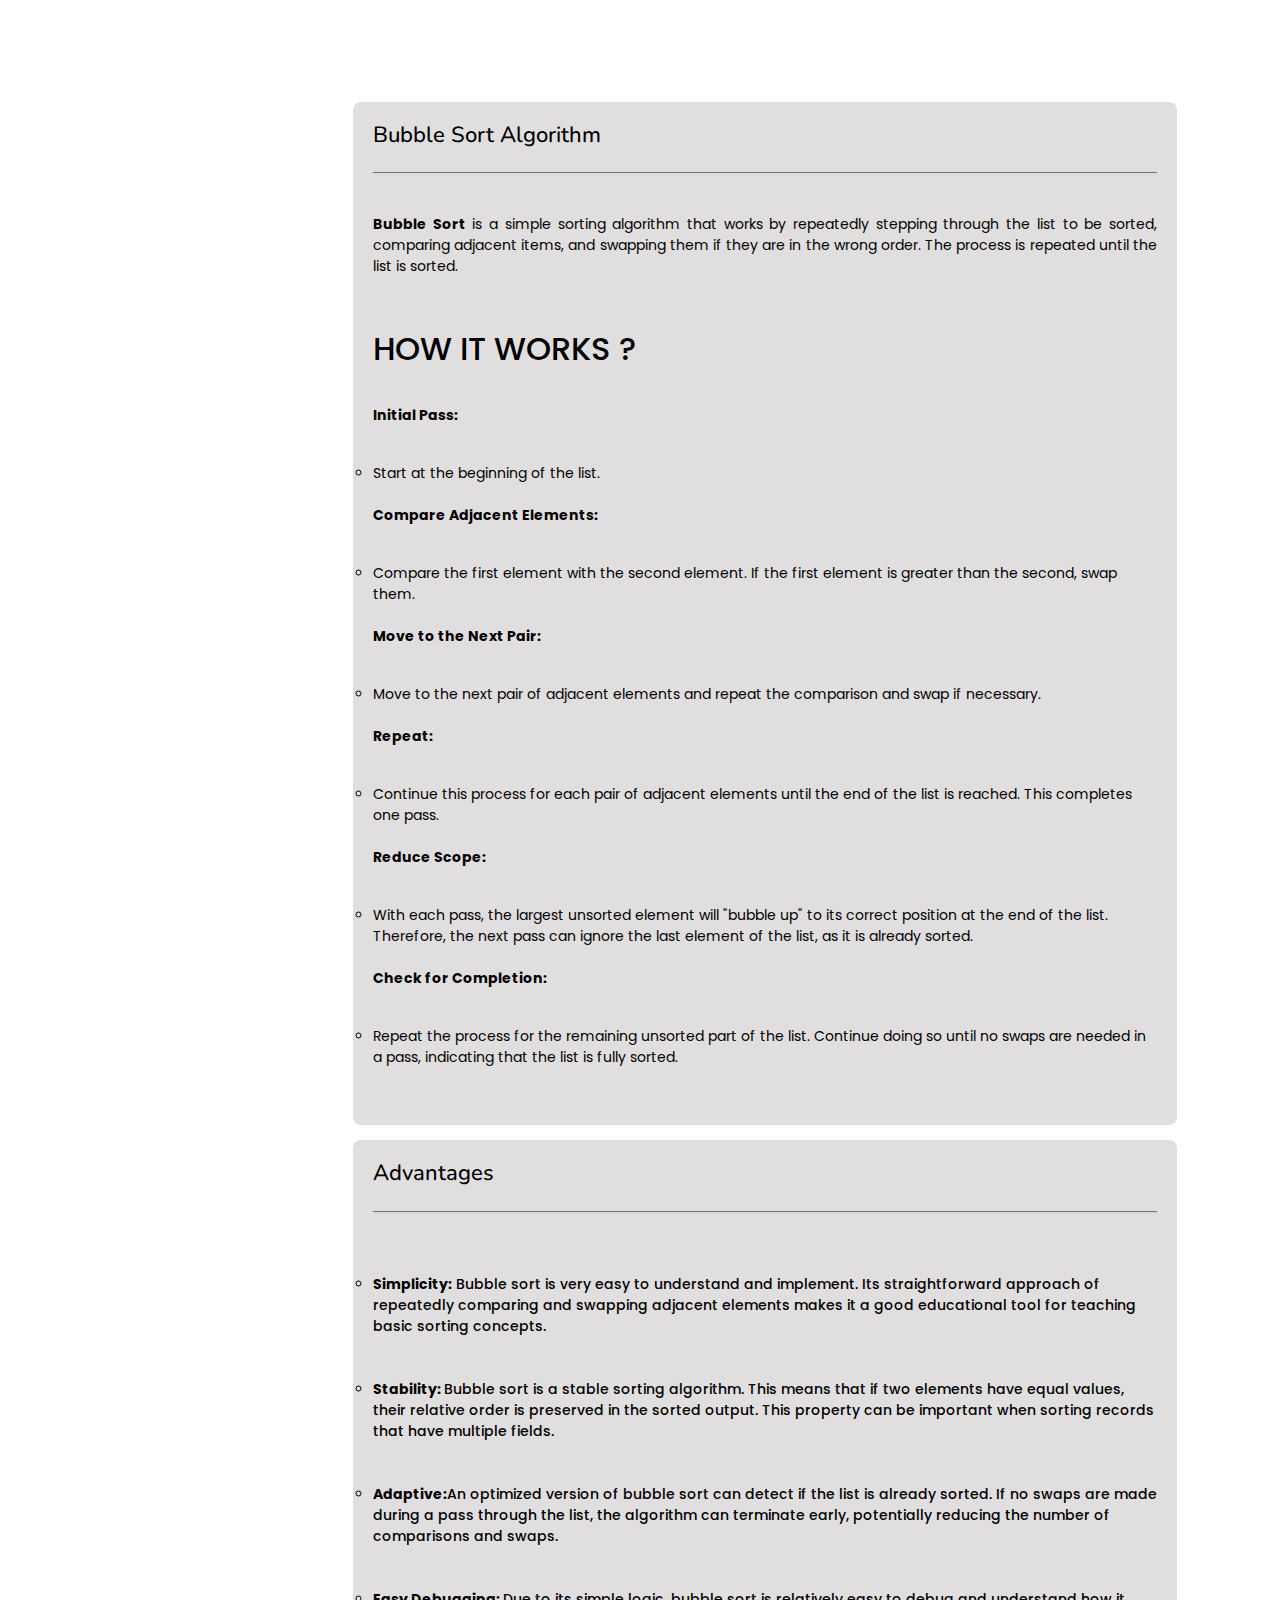
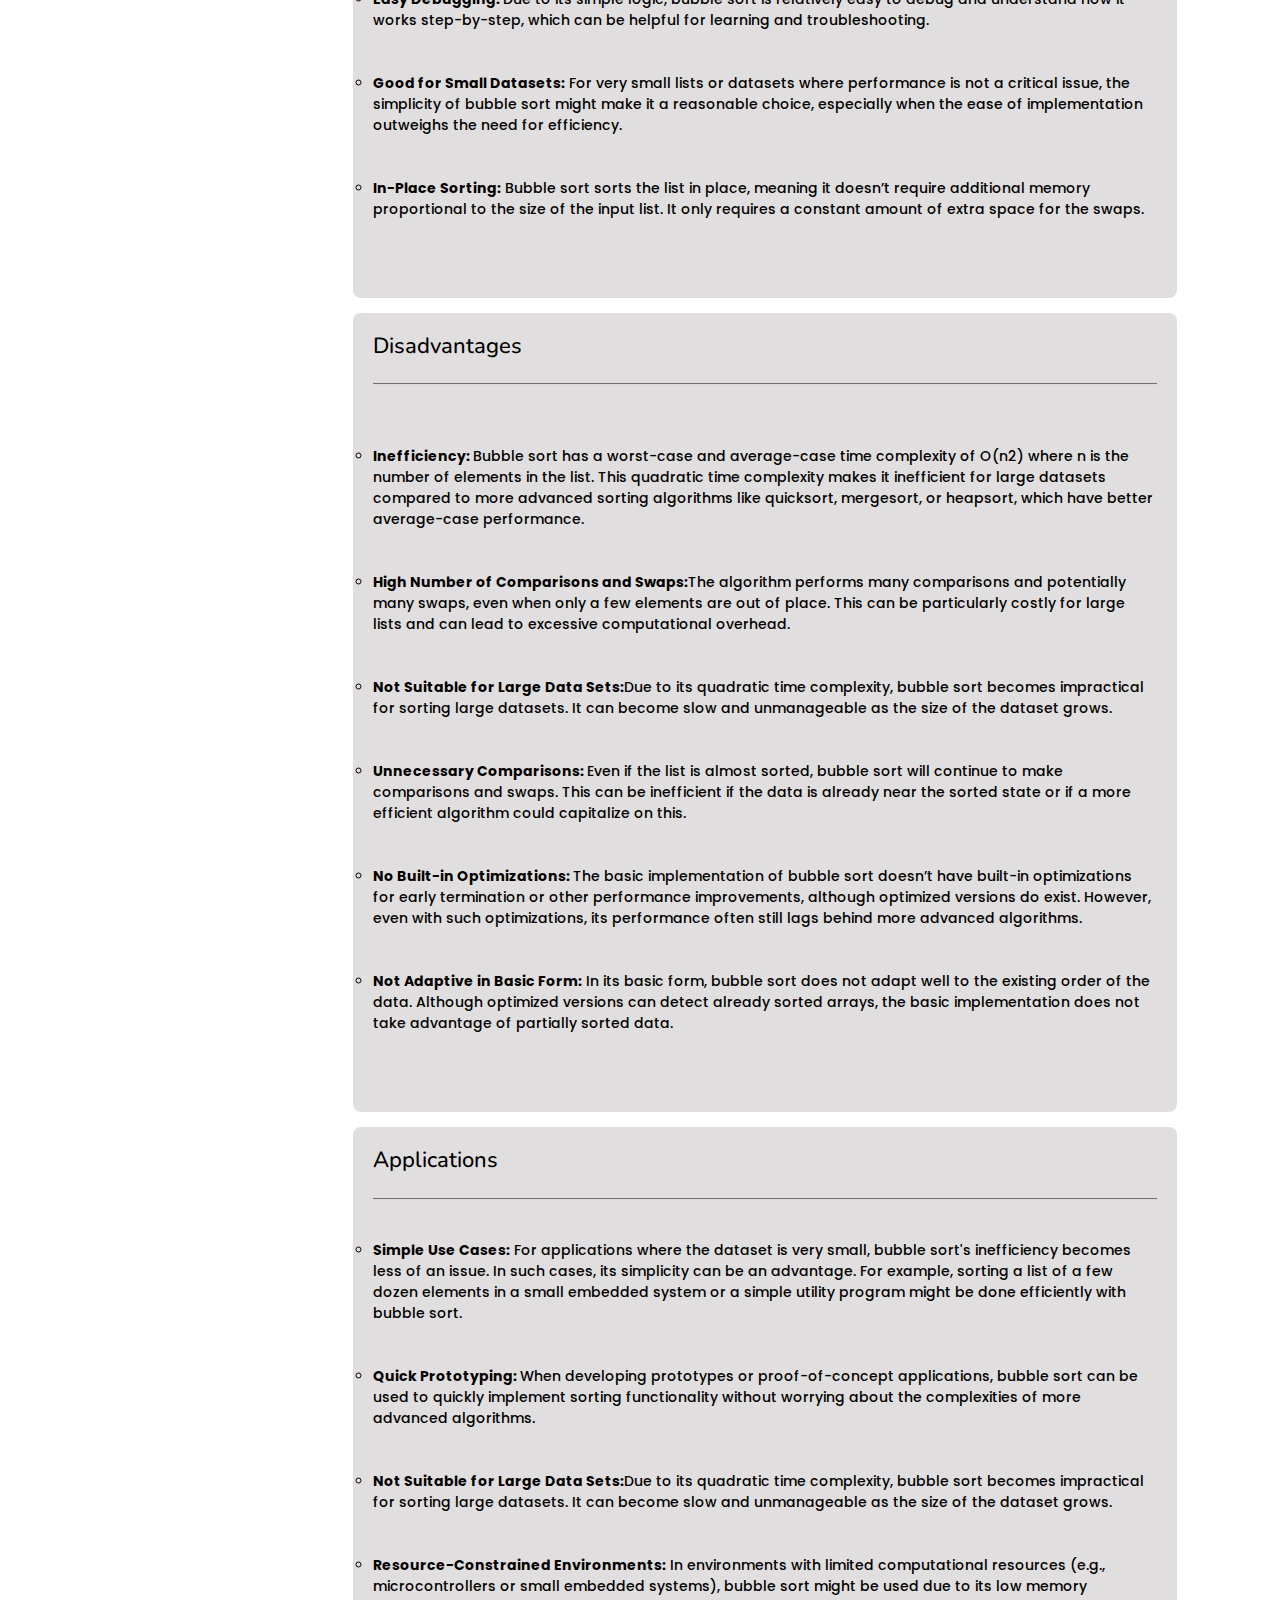
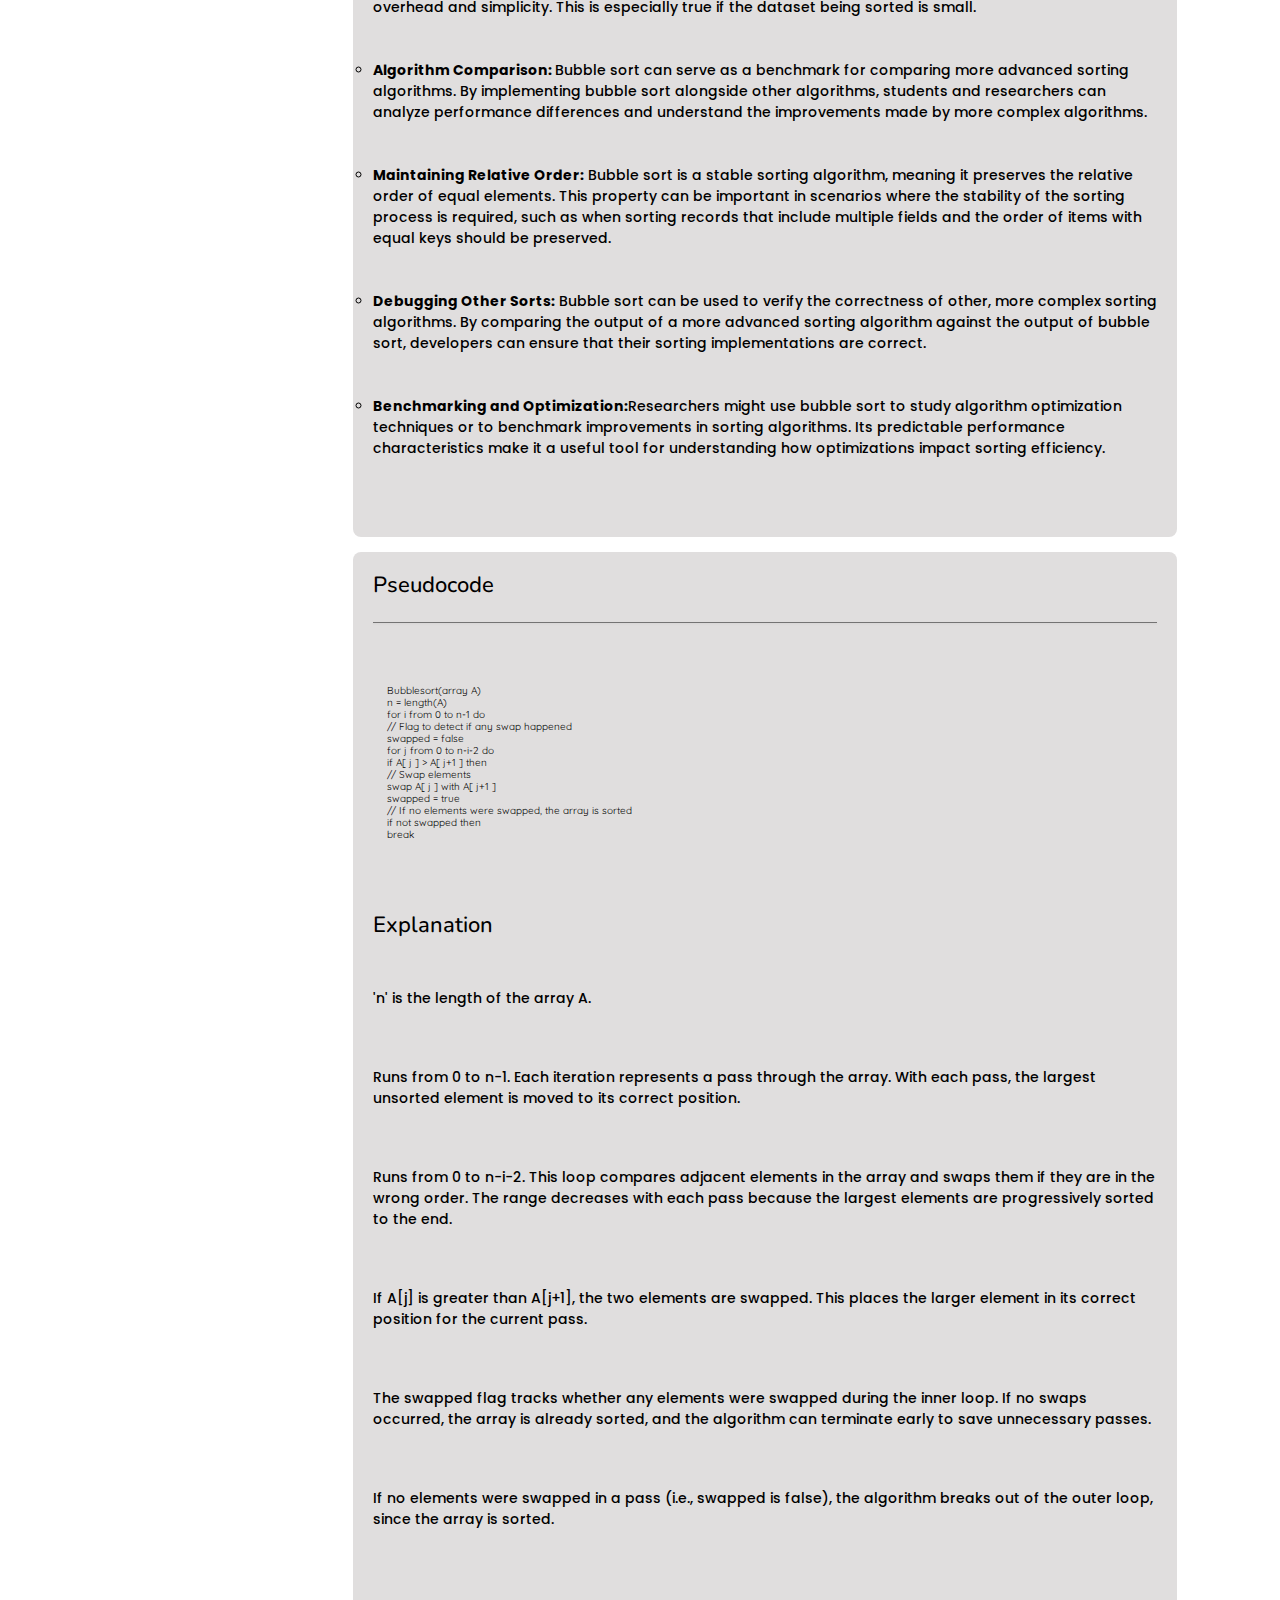
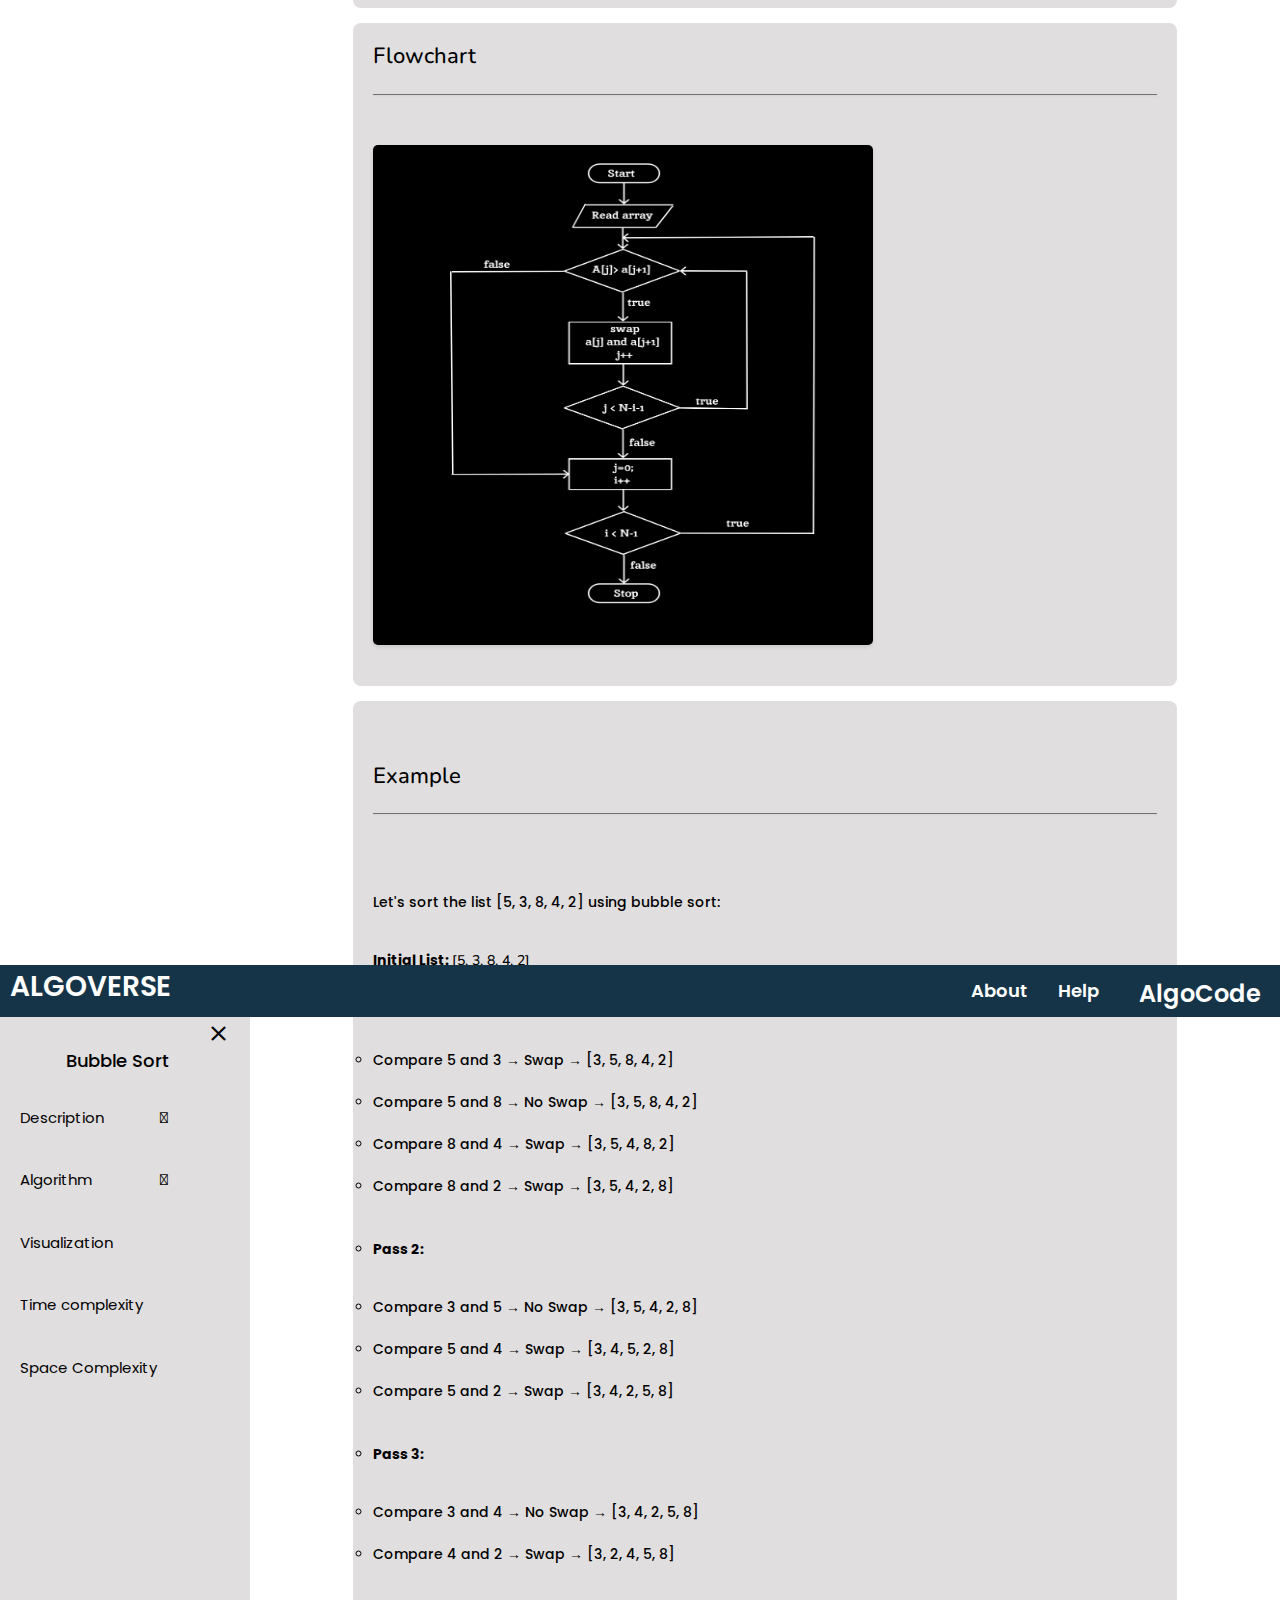
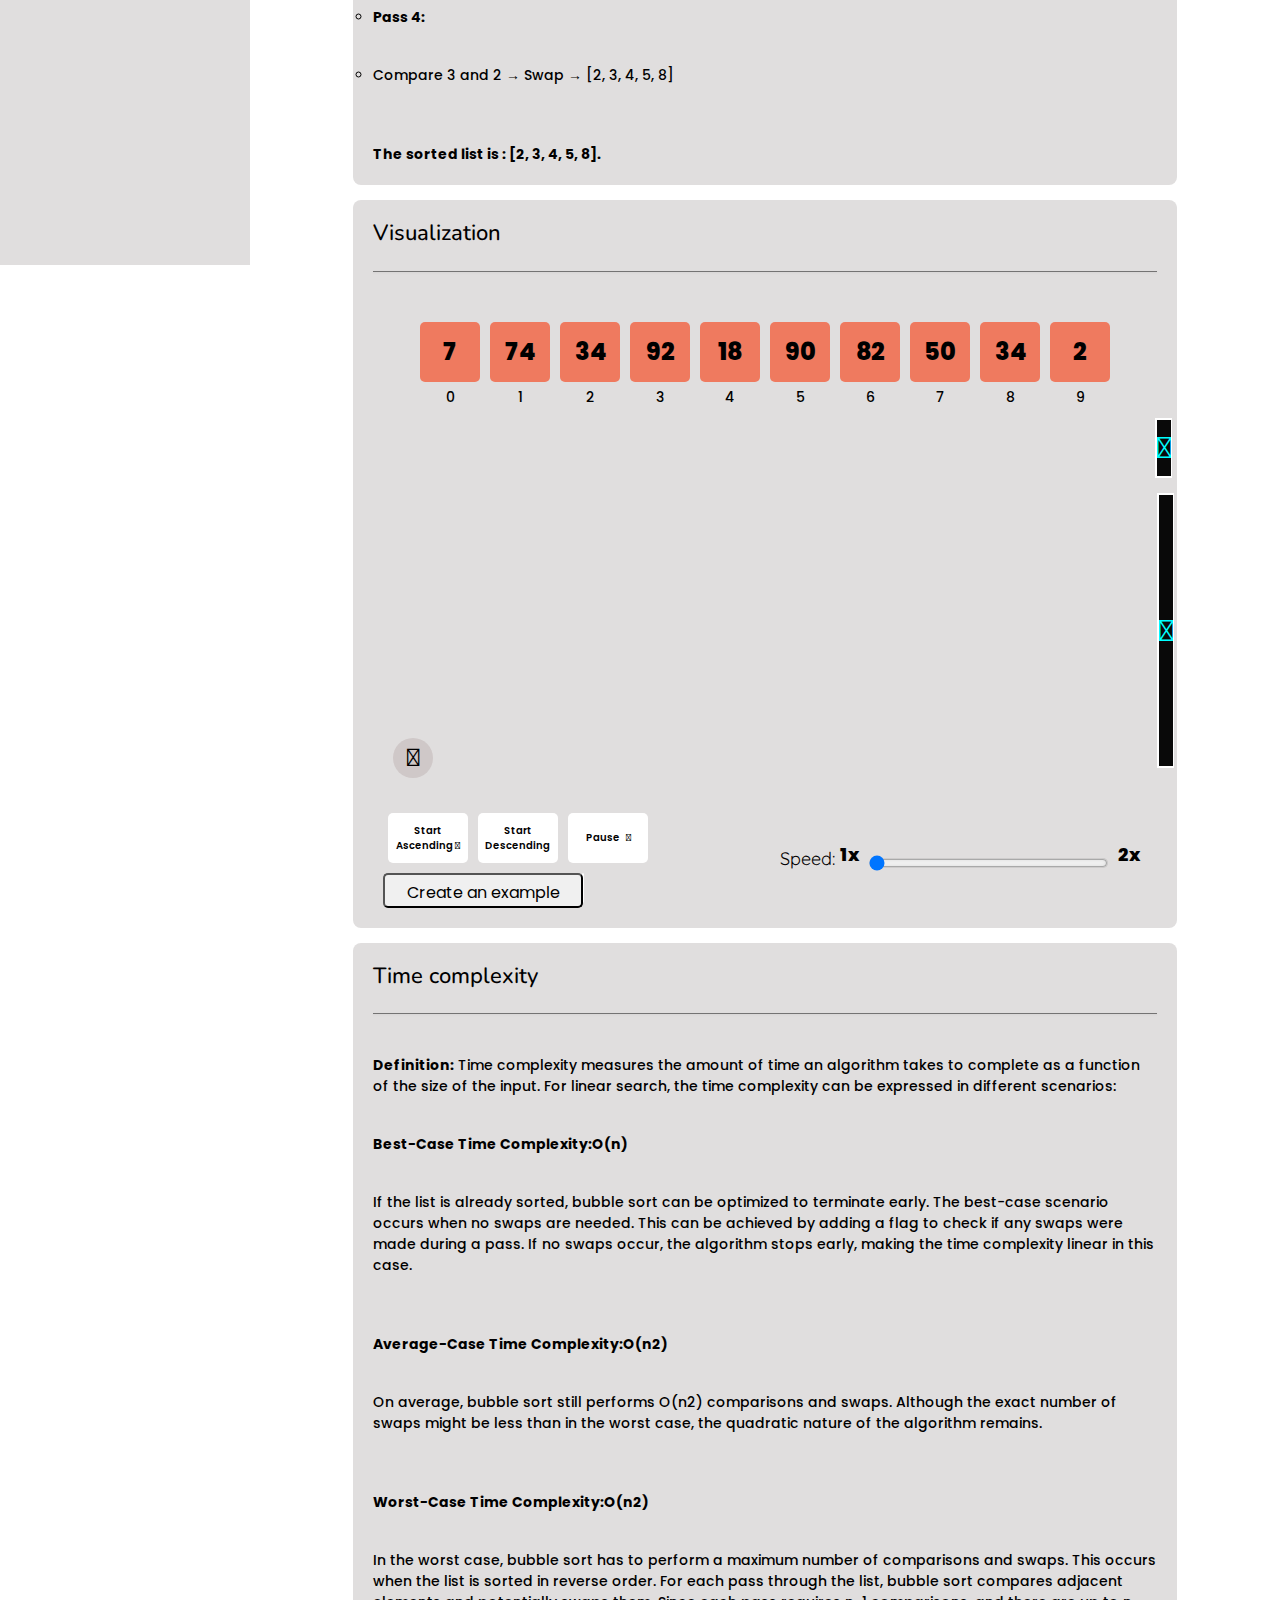
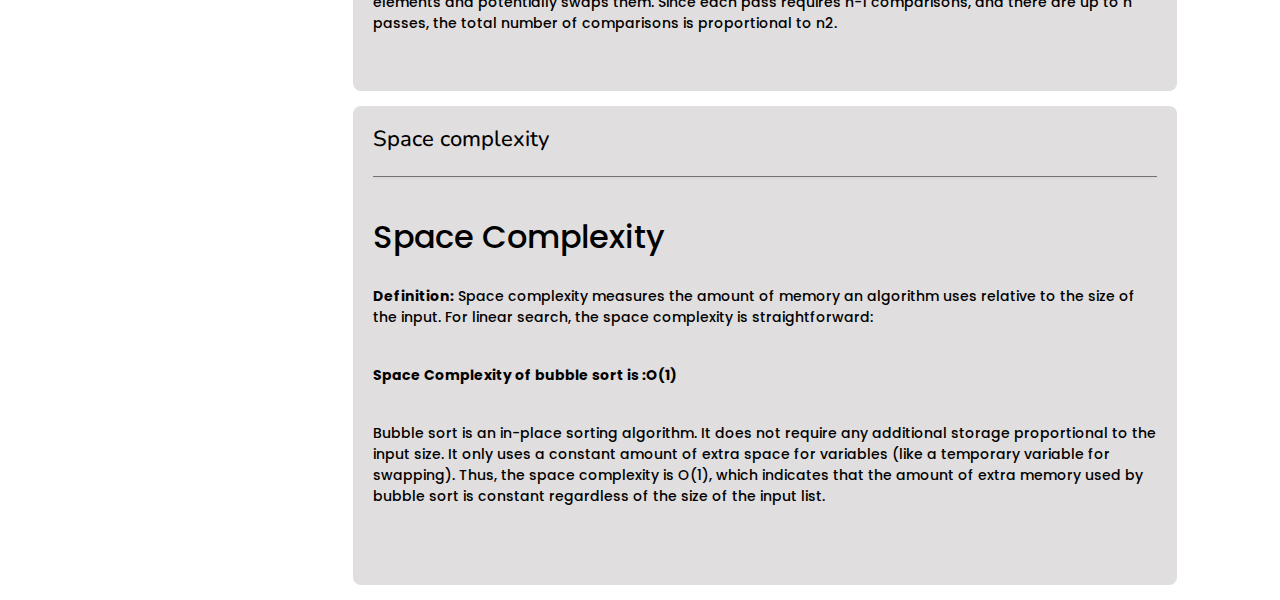
<file: bubble_sort.html>
<!DOCTYPE html>
<html lang="en">
    <head>
        <meta charset="UTF-8">
        <meta name="viewport" content="width=device-width, initial-scale=1.0">
        <title>Bubble sort</title>
        <link rel="stylesheet" href="https://fonts.googleapis.com/css2?family=Material+Symbols+Outlined:opsz,wght,FILL,GRAD@20..48,100..700,0..1,-50..200" />
        <link href="https://stackpath.bootstrapcdn.com/bootstrap/4.5.2/css/bootstrap.min.css" rel="stylesheet">
        
        <link rel="stylesheet" href="https://fonts.googleapis.com/css2?family=Material+Symbols+Outlined:opsz,wght,FILL,GRAD@20..48,100..700,0..1,-50..200" />
        <link rel="stylesheet" href="https://cdnjs.cloudflare.com/ajax/libs/font-awesome/6.6.0/css/all.min.css" integrity="sha512-Kc323vGBEqzTmouAECnVceyQqyqdsSiqLQISBL29aUW4U/M7pSPA/gEUZQqv1cwx4OnYxTxve5UMg5GT6L4JJg==" crossorigin="anonymous" referrerpolicy="no-referrer" />
        <link href="https://cdnjs.cloudflare.com/ajax/libs/font-awesome/5.15.3/css/all.min.css" rel="stylesheet">
        
        <link rel="stylesheet" href="css/main.css">
        <link rel="stylesheet" href="css/bubble.css">

    </head>

    <body>
    
        <nav class="navbar">
            <ul class="slidebar">
                <li onclick=hideSidebar()><a href="#"><svg xmlns="http://www.w3.org/2000/svg" height="26" viewBox="0 96 960 960" width="26"><path d="m249 849-42-42 231-231-231-231 42-42 231 231 231-231 42 42-231 231 231 231-42 42-231-231-231 231Z"/></svg></a></li>
                <li> <h4 class="about"><a href="about.html">About</a></h4></li>
                <li> <h4 class="help"><a href="#Help">Help</a></h4></li>
                <li> <button class="algocode" ><h4>AlgoCode</h4></button></li>
            </ul>
            <div class="section1" onclick="window.location.href='index.html'" style="cursor: pointer;"><h4>ALGOVERSE</h4></div>
            <div class="section2">
               <li> <h4 class="about"><a href="about.html">About</a></h4></li>
               <li> <h4 class="help"><a href="#Help">Help</a></h4></li>
               <li  style="border:none;" > <div class="algocode" style="border:none;"><h4>AlgoCode</h4></div></li>
               <li class="menu-button" onclick=showSidebar()><svg xmlns="http://www.w3.org/2000/svg" height="26" viewBox="0 96 960 960" width="26"><path d="M120 816v-60h720v60H120Zm0-210v-60h720v60H120Zm0-210v-60h720v60H120Z" fill="#fff" /></svg></li>
            </div>
        </nav>
        
        <div id="sidebar" class="sidebar">
            <div class="sidebar-header">
                <h3>Bubble Sort</h3>
                <button class="close-btn" onclick="closeSidebar()"  ><span class="material-symbols-outlined" id="close" sty>
                    close
                    </span></button>
            </div>
            <ul>
                <li class="has-submenu">
                    <a href="javascript:void(0);" onclick="toggleSubmenu1()" class="menu-title">
                        Description &nbsp;&nbsp;&nbsp;&nbsp;&nbsp;&nbsp;&nbsp;&nbsp;&nbsp;&nbsp;&nbsp;&nbsp;
                        <i class="fa-solid fa-angle-down arrow-icon"></i>
                    </a>
                    <div class="submenu" id="submenu1">
                        <div class="step-indicator">
                            <div class="step" id="step1">
                                <div class="circle"><i class="fas fa-check"></i></div>
                                <div class="line"></div>
                                <div class="word"><a href="#Theory" class="sidebar-link">Theory</a></div>
                            </div>
                            <div class="step" id="step2">
                                <div class="circle"><i class="fas fa-check"></i></div>
                                <div class="line"></div>
                                <div class="word"><a href="#Advantages" class="sidebar-link">Advantages</a></div>
                            </div>
                            <div class="step" id="step3">
                                <div class="circle"><i class="fas fa-check"></i></div>
                                <div class="line"></div>
                                <div class="word"><a href="#Disadvantages" class="sidebar-link">Disadvantages</a></div>
                            </div>
                            <div class="step" id="step4">
                                <div class="circle"><i class="fas fa-check"></i></div>
                                <div class="line"></div>
                                <div class="word"><a href="#Applications" class="sidebar-link">Applications</a></div>
                            </div>
                        </div>
                    </div>
                </li>
                
                
                <li class="has-submenu">
                    <a href="javascript:void(0);" onclick="toggleSubmenu2()">Algorithm &nbsp;&nbsp;&nbsp;&nbsp;&nbsp;&nbsp;&nbsp;&nbsp;&nbsp;&nbsp;&nbsp;&nbsp;&nbsp;&nbsp;&nbsp;
                        <i class="fa-solid fa-angle-down arrow-icon2" ></i>
                    </a>
                    <ul class="submenu" id="submenu2">
                        <div class="step-indicator2">
                            <div class="step" id="step1">
                                <div class="circle"><i class="fas fa-check"></i></div>
                                <div class="line"></div>
                                <div class="word"><a href="#pseudocode">Pseudocode</a></div>
                            </div>
                            <div class="step" id="step2">
                                <div class="circle"><i class="fas fa-check"></i></div>
                                <div class="line"></div>
                                <div class="word"><a href="#flowchart">Flowchart</a></div>
                            </div>
                            <div class="step" id="step3">
                                <div class="circle"><i class="fas fa-check"></i></div>
                                <div class="line"></div>
                                <div class="word"><a href="#example">Example</a></div>
                            </div>
                        </div>
                    </ul>
                </li>
                
                <li><a href="#Visualization">Visualization</a></li>
                <li><a href="#tcomplexity" >Time complexity</a></li>
                <li><a href="#scomplexity" >Space Complexity</a></li>
            </ul>
        </div>
        
    
        <button class="menu-btn" onclick="openSidebar()"><span class="material-symbols-outlined" style="color:#fff;">
            dock_to_left
            </span></button>

    <div class="content">
        <div id="Theory" class="content-container">
            
             <div class="article-title">
               <h1>Bubble Sort Algorithm</h1>
            </div>
            <br>
            <hr>
            <br>
            <div class="text" style="height: auto;">
                <p dir="ltr" style="text-align: justify;">

                   <b>Bubble Sort</b> is a simple sorting algorithm that works by repeatedly stepping through the list to be sorted, comparing adjacent items, and swapping them if they are in the wrong order. The process is repeated until the list is sorted. </p>
                <br>
                <p dir="ltr" style="text-align: justify;">
                    <h2>HOW IT WORKS ?</h2>
                    </p>
                    <br>
                    <ol>
                        <p><strong>Initial Pass:</strong></p><br>
                        <ul>
                            <li>Start at the beginning of the list.</li>
                        </ul><br>
                      
                        <p><strong>Compare Adjacent Elements:</strong></p><br>
                        <ul>
                            <li>Compare the first element with the second element. If the first element is greater than the second, swap them.
                            </b></li>
                        </ul><br>
                       
                        <p><strong>Move to the Next Pair:</strong></p><br>
                        <ul>
                            <li>Move to the next pair of adjacent elements and repeat the comparison and swap if necessary.</li>
                        </ul><br>
                        <p><strong>Repeat:</strong></p><br>
                        <ul>
                            <li>Continue this process for each pair of adjacent elements until the end of the list is reached. This completes one pass.
                            </li>
                        </ul><br>
                        <p><strong>Reduce Scope: </strong></p><br>
                        <ul>
                            <li>With each pass, the largest unsorted element will "bubble up" to its correct position at the end of the list. Therefore, the next pass can ignore the last element of the list, as it is already sorted.
                            </li>
                        </ul><br>
                        <p><strong>Check for Completion:</strong></p><br>
                        <ul>
                            <li>Repeat the process for the remaining unsorted part of the list. Continue doing so until no swaps are needed in a pass, indicating that the list is fully sorted.
                            </li>
                        </ul><br>
                    </ol>
                </div>
            </div>

<!-- advantages -->

        <div id="Advantages" class="content-container">
            <div class="article-title text">
                <h1>Advantages</h1>
             </div>
             <br>
             <hr>
             <br><br>
            <div class="article-title text">
                
                    <ol>
                       
                            <ul>
                                <li><strong>Simplicity:</strong> Bubble sort is very easy to understand and implement. Its straightforward approach of repeatedly comparing and swapping adjacent elements makes it a good educational tool for teaching basic sorting concepts.</li>
                           <br><br>
                       
                        
                                <li><strong>Stability: </strong>Bubble sort is a stable sorting algorithm. This means that if two elements have equal values, their relative order is preserved in the sorted output. This property can be important when sorting records that have multiple fields.</li><br><br>
                        
                                <li><strong>Adaptive:</strong>An optimized version of bubble sort can detect if the list is already sorted. If no swaps are made during a pass through the list, the algorithm can terminate early, potentially reducing the number of comparisons and swaps.</li>
                            <br><br>
                       
                           
                                <li><strong>Easy Debugging: </strong> Due to its simple logic, bubble sort is relatively easy to debug and understand how it works step-by-step, which can be helpful for learning and troubleshooting.

                                </li>
                           <br><br>
                        
                           <li><strong>Good for Small Datasets:</strong> For very small lists or datasets where performance is not a critical issue, the simplicity of bubble sort might make it a reasonable choice, especially when the ease of implementation outweighs the need for efficiency.

                           </li>
                           <br><br>
                           <li><strong>In-Place Sorting:</strong> Bubble sort sorts the list in place, meaning it doesn’t require additional memory proportional to the size of the input list. It only requires a constant amount of extra space for the swaps.

                           </li>
                           <br><br>
                            
                        </li>
                        </ul>
                    </ol>
                
                
             </div>

        </div>


<!-- disadvantages -->


        <div id="Disadvantages" class="content-container">
            <div class="article-title text">
                <h1>Disadvantages</h1>
             </div>
             <br>
             <hr>
             <br><br>
            <div class="article-title text">
                <ol>
                    <ul>
                        <li><strong>Inefficiency: </strong> Bubble sort has a worst-case and average-case time complexity of 
                           O(n<super>2</super>) where n is the number of elements in the list. This quadratic time complexity makes it inefficient for large datasets compared to more advanced sorting algorithms like quicksort, mergesort, or heapsort, which have better average-case performance.
                            
                            </li>
                   <br><br>
               
                
                        <li><strong>High Number of Comparisons and Swaps:</strong>The algorithm performs many comparisons and potentially many swaps, even when only a few elements are out of place. This can be particularly costly for large lists and can lead to excessive computational overhead.

                        </li><br><br>
                
                        <li><strong>Not Suitable for Large Data Sets:</strong>Due to its quadratic time complexity, bubble sort becomes impractical for sorting large datasets. It can become slow and unmanageable as the size of the dataset grows.</li>
                    <br><br>
               
                   
                        <li><strong>Unnecessary Comparisons: </strong> Even if the list is almost sorted, bubble sort will continue to make comparisons and swaps. This can be inefficient if the data is already near the sorted state or if a more efficient algorithm could capitalize on this.

                        </li>
                   <br><br>
                
                   <li><strong>No Built-in Optimizations: </strong> The basic implementation of bubble sort doesn’t have built-in optimizations for early termination or other performance improvements, although optimized versions do exist. However, even with such optimizations, its performance often still lags behind more advanced algorithms.
                   </li>
                   <br><br>
                   <li><strong>Not Adaptive in Basic Form:</strong> In its basic form, bubble sort does not adapt well to the existing order of the data. Although optimized versions can detect already sorted arrays, the basic implementation does not take advantage of partially sorted data.

                   </li>
                   <br><br>
                    
                </li>
                </ul>
                </ol>
            
             </div>

        </div>


<!-- applications -->


        <div id="Applications" class="content-container">
            <div class="article-title text">
                <h1>Applications</h1>
             </div>
             <br>
             <hr>
             <br>
            <div class="article-title text">
                <ol>
                    <ul>
                        <li><strong>Simple Use Cases:</strong> For applications where the dataset is very small, bubble sort's inefficiency becomes less of an issue. In such cases, its simplicity can be an advantage. For example, sorting a list of a few dozen elements in a small embedded system or a simple utility program might be done efficiently with bubble sort.
                            
                            </li>
                   <br><br>
               
                
                        <li><strong>Quick Prototyping: </strong> When developing prototypes or proof-of-concept applications, bubble sort can be used to quickly implement sorting functionality without worrying about the complexities of more advanced algorithms.


                        </li><br><br>
                
                        <li><strong>Not Suitable for Large Data Sets:</strong>Due to its quadratic time complexity, bubble sort becomes impractical for sorting large datasets. It can become slow and unmanageable as the size of the dataset grows.</li>
                    <br><br>
               
                   
                        <li><strong>Resource-Constrained Environments:</strong> In environments with limited computational resources (e.g., microcontrollers or small embedded systems), bubble sort might be used due to its low memory overhead and simplicity. This is especially true if the dataset being sorted is small.

                        </li>
                   <br><br>
                
                   <li><strong>Algorithm Comparison: </strong> Bubble sort can serve as a benchmark for comparing more advanced sorting algorithms. By implementing bubble sort alongside other algorithms, students and researchers can analyze performance differences and understand the improvements made by more complex algorithms.

                   </li>
                   <br><br>
                   <li><strong>Maintaining Relative Order:</strong> Bubble sort is a stable sorting algorithm, meaning it preserves the relative order of equal elements. This property can be important in scenarios where the stability of the sorting process is required, such as when sorting records that include multiple fields and the order of items with equal keys should be preserved.

                   </li>
                   <br><br>
                   <li><strong>Debugging Other Sorts:</strong>  Bubble sort can be used to verify the correctness of other, more complex sorting algorithms. By comparing the output of a more advanced sorting algorithm against the output of bubble sort, developers can ensure that their sorting implementations are correct.

                   </li>
                   <br><br>
                   <li><strong>Benchmarking and Optimization:</strong>Researchers might use bubble sort to study algorithm optimization techniques or to benchmark improvements in sorting algorithms. Its predictable performance characteristics make it a useful tool for understanding how optimizations impact sorting efficiency.
                   </li>
                   <br><br>
                </li>
                </ul>
                </ol>
            
             </div>
        </div>



        <!-- pseudocode -->

        <div id="pseudocode" class="content-container">
            <div class="article-title text">
                <h1>Pseudocode</h1>
             </div>
             <br>
             <hr>
             <br><br>
<div class="pseudo">
    <div class="article-title text" style="border-radius: 7px; justify-content: center; align-items: center; margin-left: 4px; width: 90%;">
        <h4 style="margin-left: 10px;">Bubblesort(array A) <br>
            n = length(A)<br>
            for i from 0 to n-1 do  
            <br>
            // Flag to detect if any swap happened<br>
            swapped = false<br>
            for j from 0 to n-i-2 do<br>
            if A[ j ] > A[ j+1 ] then    <br>
            // Swap elements<br>
            swap A[ j ] with A[ j+1 ]<br>
            swapped = true<br>
            // If no elements were swapped, the array is sorted<br>
            if not swapped then<br>
            break<br>
          
        </h4><br><br>
     </div>
     <div class="article-title text">
        <br>
        <h1>Explanation</h1><br><br>
      <p>'n' is the length of the array A.</p><br><br>
      <p>Runs from 0 to n-1. Each iteration represents a pass through the array. With each pass, the largest unsorted element is moved to its correct position.</p><br><br>
      <p>Runs from 0 to n-i-2. This loop compares adjacent elements in the array and swaps them if they are in the wrong order. The range decreases with each pass because the largest elements are progressively sorted to the end.</p><br><br>
     <p>If A[j] is greater than A[j+1], the two elements are swapped. This places the larger element in its correct position for the current pass.</p><br><br>
    <p>The swapped flag tracks whether any elements were swapped during the inner loop. If no swaps occurred, the array is already sorted, and the algorithm can terminate early to save unnecessary passes.</p><br><br>
    <p>If no elements were swapped in a pass (i.e., swapped is false), the algorithm breaks out of the outer loop, since the array is sorted.
    </p><br><br>
    
    </div>
     <br>
</div>
        </div>

<!-- flowchart -->


        <div id="flowchart" class="content-container" style="height: auto;">
            <div class="article-title text">
                <h1>Flowchart</h1>
             </div>
             <br>
             <hr>
             <img src="img/bubble_sort.png" alt="AlgoVerse Logo" class="logo" style="width: 500px; /* Specify the width of the image */
             height: 500px; /* Maintain aspect ratio */
             border-radius: 5px;
             box-shadow: 0 2px 4px rgba(0, 0, 0, 0.1);
             margin-top: 30px;">
             <br><br>
        </div>



        <!-- example -->

        <div id="example" class="content-container" style="height: auto;">
            <br><br>
            <div class="article-title text">
                <h1>Example</h1>
             </div>
             <br>
             <hr>
             <p>
                <br><br>
                </p>
                <p>Let's sort the list [5, 3, 8, 4, 2] using bubble sort:</p><br>
               <strong>Initial List: </strong> [5, 3, 8, 4, 2]<br><br>
                <ol>
                   <ul>
                    <li>
                        <p><strong>Pass 1:</strong></p><br>
                        <li>Compare 5 and 3 → Swap → [3, 5, 8, 4, 2]</li><br>
                        <li>Compare 5 and 8 → No Swap → [3, 5, 8, 4, 2]</li><br>
                        <li>Compare 8 and 4 → Swap → [3, 5, 4, 8, 2]</li><br>
                        <li>Compare 8 and 2 → Swap → [3, 5, 4, 2, 8]</li><br><br>

                    </li>
                    <li>
                        <p><strong>Pass 2:</strong></p><br>
                        <li>Compare 3 and 5 → No Swap → [3, 5, 4, 2, 8]</li><br>
                        <li>Compare 5 and 4 → Swap → [3, 4, 5, 2, 8]</li><br>
                        <li>Compare 5 and 2 → Swap → [3, 4, 2, 5, 8]</li><br><br>
                    </li>
                    <li>
                        <p><strong>Pass 3:</strong></p><br>
                        <li>Compare 3 and 4 → No Swap → [3, 4, 2, 5, 8]</li><br>
                        <li>Compare 4 and 2 → Swap → [3, 2, 4, 5, 8]</li><br><br>
                    </li>
                    <li>
                        <p><strong>Pass 4:</strong></p><br>
                        <li>Compare 3 and 2 → Swap → [2, 3, 4, 5, 8]</li><br><br>
                    </li>
                   </ul>
                </ol>
                <strong>The sorted list is : [2, 3, 4, 5, 8].</strong><br>
                </div>



        <!-- visualization -->


        <div id="Visualization" class="content-container">
            <div class="article-title text">
                <h1>Visualization</h1>
             </div>
             <hr>
             <div class="cancel" onclick="normalscreen()"><i class="fa-solid fa-xmark"></i></div>
             <div id="container"></div>
             <div class="menu1">
                <div class="arrow1" onclick="showarrow1()">
                    <i class="fa-solid fa-caret-left" style="color:aqua; font-size:30px;"></i>
                </div>
                <h1 class="data">Bubblesort</h1>
            </div>
            <div class="menu2">
                <div class="arrow2" onclick="showarrow2()">
                    <i class="fa-solid fa-caret-left" style="color:aqua; font-size:30px;"></i>
                </div>
                <div class="menu2-info">
                    <div class="code">
                        <h4 class="e1">Bubblesort(array A)</h4><br>
                        <h4 class="e2">&nbsp;&nbsp;&nbsp;&nbsp;&nbsp;&nbsp;n=length(A)</h4><br>
                        <h4 class="e3">&nbsp;&nbsp;&nbsp;&nbsp;&nbsp;&nbsp;for i from 0 to n-1 do</h4><br>
                        <h4 class="e4">&nbsp;&nbsp;&nbsp;&nbsp;&nbsp;&nbsp;&nbsp;&nbsp;&nbsp;&nbsp;&nbsp;&nbsp;&nbsp;&nbsp;&nbsp;&nbsp;if A[j] > A[j+1]</h4><br>
                        <h4 class="e5">&nbsp;&nbsp;&nbsp;&nbsp;&nbsp;&nbsp;&nbsp;&nbsp;&nbsp;&nbsp;&nbsp;&nbsp;&nbsp;&nbsp;&nbsp;&nbsp;&nbsp;&nbsp;&nbsp;&nbsp;swap A[j] with A[j+1]</h4>
                        <h4 class="e6">&nbsp;&nbsp;&nbsp;&nbsp;&nbsp;&nbsp;&nbsp;&nbsp;&nbsp;&nbsp;&nbsp;&nbsp;&nbsp;&nbsp;&nbsp;&nbsp;&nbsp;&nbsp;&nbsp;&nbsp;swapped = true</h4>
                        <h4 class="e7">&nbsp;&nbsp;&nbsp;&nbsp;&nbsp;&nbsp;&nbsp;&nbsp;&nbsp;&nbsp;&nbsp;&nbsp;&nbsp;&nbsp;&nbsp;&nbsp;if not swapped then</h4>
                        <h4 class="e8">&nbsp;&nbsp;&nbsp;&nbsp;&nbsp;&nbsp;&nbsp;&nbsp;&nbsp;&nbsp;&nbsp;&nbsp;&nbsp;&nbsp;&nbsp;&nbsp;&nbsp;&nbsp;&nbsp;&nbsp;break</h4>
                    </div>
                </div>
            </div>
             <!-- <div>
                 <button id="sortButton" class="">Sort Ascending</button>
                 <button id="sortDescendingButton">Sort Descending</button>
                 <button id="pauseButton" disabled>Pause</button>
                 <button id="playButton" disabled>Play</button>
                 <button id="restartButton">Restart</button>
             </div> -->
             <div class="screen" onclick="fullscreen()"><i class="fa-solid fa-expand"></i></div>
             <div class="box">
                <h4>Speed: </h4>
                <div class="slider">
                    <p style="font-size: 1.3em; padding-right: 10px; font-weight:800; color:#000;">1x</p>
                    <input id="speed" type="range" min="0" max="3" value="0">
                    <p style="font-size: 1.3em; padding-left: 10px; font-weight:800; color:#000;">2x</p>
                </div>
            </div>
            <div class="prompt">
                <div class="box-1">
                    <button id="sortButton" class="btn1-startasc">Start Ascending&nbsp;<i class="fa-solid fa-play"></i></button>
                    <button id="sortDescendingButton" class="btn1-startdsc">Start Descending&nbsp;<i class="fa-solid fa-arrow-rotate-left"></i></button>
                    <button id="restartButton" class="btn1-re-start none">Restart&nbsp;<i class="fa-solid fa-arrow-rotate-left"></i></button>
                </div>
                <div class="box-2">
                    <button id="pauseButton" class="btn2-pause" disabled>Pause &nbsp; <i class="fa-solid fa-pause"></i></button>
                    <button id="playButton" class="btn2-resume none" disabled>Resume&nbsp;<i class="fa-regular fa-circle-play"></i></button>
                </div>
                <button onclick="toggle()" class="create">Create an example</button>
                <div class="prompt-menu" id="promptMenu">
                    <label for="array-input">Enter Array Values (comma-separated):</label>
                    <input type="text" id="array-input" />
                    <button onclick="toggle(); initializeArray(); " id="goButton" >Go</button>
                </div>                
            </div>
            
        </div>

<!-- time complexity -->
        <div id="tcomplexity" class="content-container">
            <div class="article-title text">
            <h1>Time complexity</h1>
         </div>
         <br>
         <hr><br>
         <p><strong>Definition:</strong> Time complexity measures the amount of time an algorithm takes to complete as a function of the size of the input. For linear search, the time complexity can be expressed in different scenarios:</p>
         <br>
             <p><strong>Best-Case Time Complexity:O(n)</strong></p><br>
               
                     <p>If the list is already sorted, bubble sort can be optimized to terminate early. The best-case scenario occurs when no swaps are needed. This can be achieved by adding a flag to check if any swaps were made during a pass. If no swaps occur, the algorithm stops early, making the time complexity linear in this case.</p>
                     <br><br>
             
                     <p><strong>Average-Case Time Complexity:O(n<super>2</super>)</strong></p><br>
               
                     <p>On average, bubble sort still performs O(n<super>2</super>) comparisons and swaps. Although the exact number of swaps might be less than in the worst case, the quadratic nature of the algorithm remains.</p>
                     <br><br>
                     <p><strong>Worst-Case Time Complexity:O(n<super>2</super>)</strong></p><br>
               
                     <p>In the worst case, bubble sort has to perform a maximum number of comparisons and swaps. This occurs when the list is sorted in reverse order. For each pass through the list, bubble sort compares adjacent elements and potentially swaps them. Since each pass requires n-1 comparisons, and there are up to 
                        n passes, the total number of comparisons is proportional to n<super>2</super>.</p>
                     <br>
     </div>



<!-- space compleity -->

        <div id="scomplexity" class="content-container">
            <div class="article-title text">
            <h1>Space complexity</h1>
         </div>
         <br>
         <hr><br>
         <h2>Space Complexity</h2><br>
         <p><strong>Definition:</strong> Space complexity measures the amount of memory an algorithm uses relative to the size of the input. For linear search, the space complexity is straightforward:</p>
         <br><p><strong>Space Complexity of bubble sort is :O(1)</strong></p><br>
               
         <p>Bubble sort is an in-place sorting algorithm. It does not require any additional storage proportional to the input size. It only uses a constant amount of extra space for variables (like a temporary variable for swapping). Thus, the space complexity is 
             O(1), which indicates that the amount of extra memory used by bubble sort is constant regardless of the size of the input list.
            
            </p>
         <br><br>
     
        </div>
    </div>



<!-- script -->

<script >
    function openSidebar() {
        const sidebar = document.getElementById('sidebar');
        const menuBtn = document.querySelector('.menu-btn');
    
        sidebar.style.width = '280px'; // Set the sidebar width to its full size
        sidebar.style.transform = 'translateX(0)'; // Slide the sidebar into view
        menuBtn.style.display = 'none'; // Hide the menu button
    }
    function closeSidebar() {
        const sidebar = document.getElementById('sidebar');
        const menuBtn = document.querySelector('.menu-btn');
    
        sidebar.style.transform = 'translateX(-100%)'; // Slide the sidebar out of view
        menuBtn.style.display = 'flex'; // Show the menu button
    }
    

function toggleSubmenu1() {
const submenu = document.getElementById("submenu1");
submenu.classList.toggle("expanded");
const arrowIcon = document.querySelector(".arrow-icon");
arrowIcon.style.transform = submenu.classList.contains("expanded") ? "rotate(180deg)" : "rotate(0deg)";
}
function toggleSubmenu2() {
const submenu = document.getElementById("submenu2");
submenu.classList.toggle("expanded");
const arrowIcon = document.querySelector(".arrow-icon2");
arrowIcon.style.transform = submenu.classList.contains("expanded") ? "rotate(180deg)" : "rotate(0deg)";
}



document.addEventListener('DOMContentLoaded', function() {
const sidebar = document.querySelector('.sidebar');

sidebar.addEventListener('click', function(e) {
    if (e.target.tagName === 'A' && e.target.getAttribute('href').startsWith('#')) {
        e.preventDefault();
        
        const targetId = e.target.getAttribute('href');
        const targetElement = document.querySelector(targetId);
        
        if (targetElement) {
            // Quickly scroll to the target element
            window.scrollTo({
                top: targetElement.offsetTop - 100, // Adjust for fixed header
                behavior: 'auto' // No smooth scrolling, immediate jump
            });

            // Update active link immediately
            document.querySelectorAll('.sidebar a').forEach(link => link.classList.remove('active'));
            e.target.classList.add('active');
        }
    }
});
});


window.onload = function() {
document.getElementById("Visualization").scrollIntoView();
};

</script>
<script src="js/bubble.js"></script>
 <!-- Bootstrap JS and dependencies -->
 <script src="https://code.jquery.com/jquery-3.5.1.slim.min.js"></script>
 <script src="https://cdn.jsdelivr.net/npm/@popperjs/core@2.9.2/dist/umd/popper.min.js"></script>
 <script src="https://stackpath.bootstrapcdn.com/bootstrap/4.5.2/js/bootstrap.min.js"></script>
 
 <script>
    function handleStepActivation(selector, stepClass) {
        document.querySelectorAll(selector + ' .step a').forEach(anchor => {
            anchor.addEventListener('click', function(e) {
                e.preventDefault(); // Prevent default anchor behavior
                
                // Find the index of the clicked step
                const clickedStepIndex = Array.from(this.closest('.step').parentNode.children).indexOf(this.closest('.step'));
                // Reset all steps to default state
                document.querySelectorAll(selector + ' .step').forEach((step, index) => {
                    if (index < clickedStepIndex) {
                        step.classList.add('active');
                        step.querySelector('.line').style.backgroundColor = '#007bff';
                    } else if (index === clickedStepIndex) {
                        step.classList.add('active');
                        step.querySelector('.line').style.backgroundColor = '#d3d3d3'; // Keep the line color of the clicked step default
                    } else {
                        step.classList.remove('active');
                        step.querySelector('.line').style.backgroundColor = '#d3d3d3';
                    }
                });
            });
        });
    }

    // Handle steps for Description submenu
    handleStepActivation('.has-submenu .step-indicator', 'step');

    // Handle steps for Algorithm submenu
    handleStepActivation('.has-submenu .step-indicator2', 'step');
 </script>
 
 <script src="js/index2.js"></script>
</body>
</html>
</file>
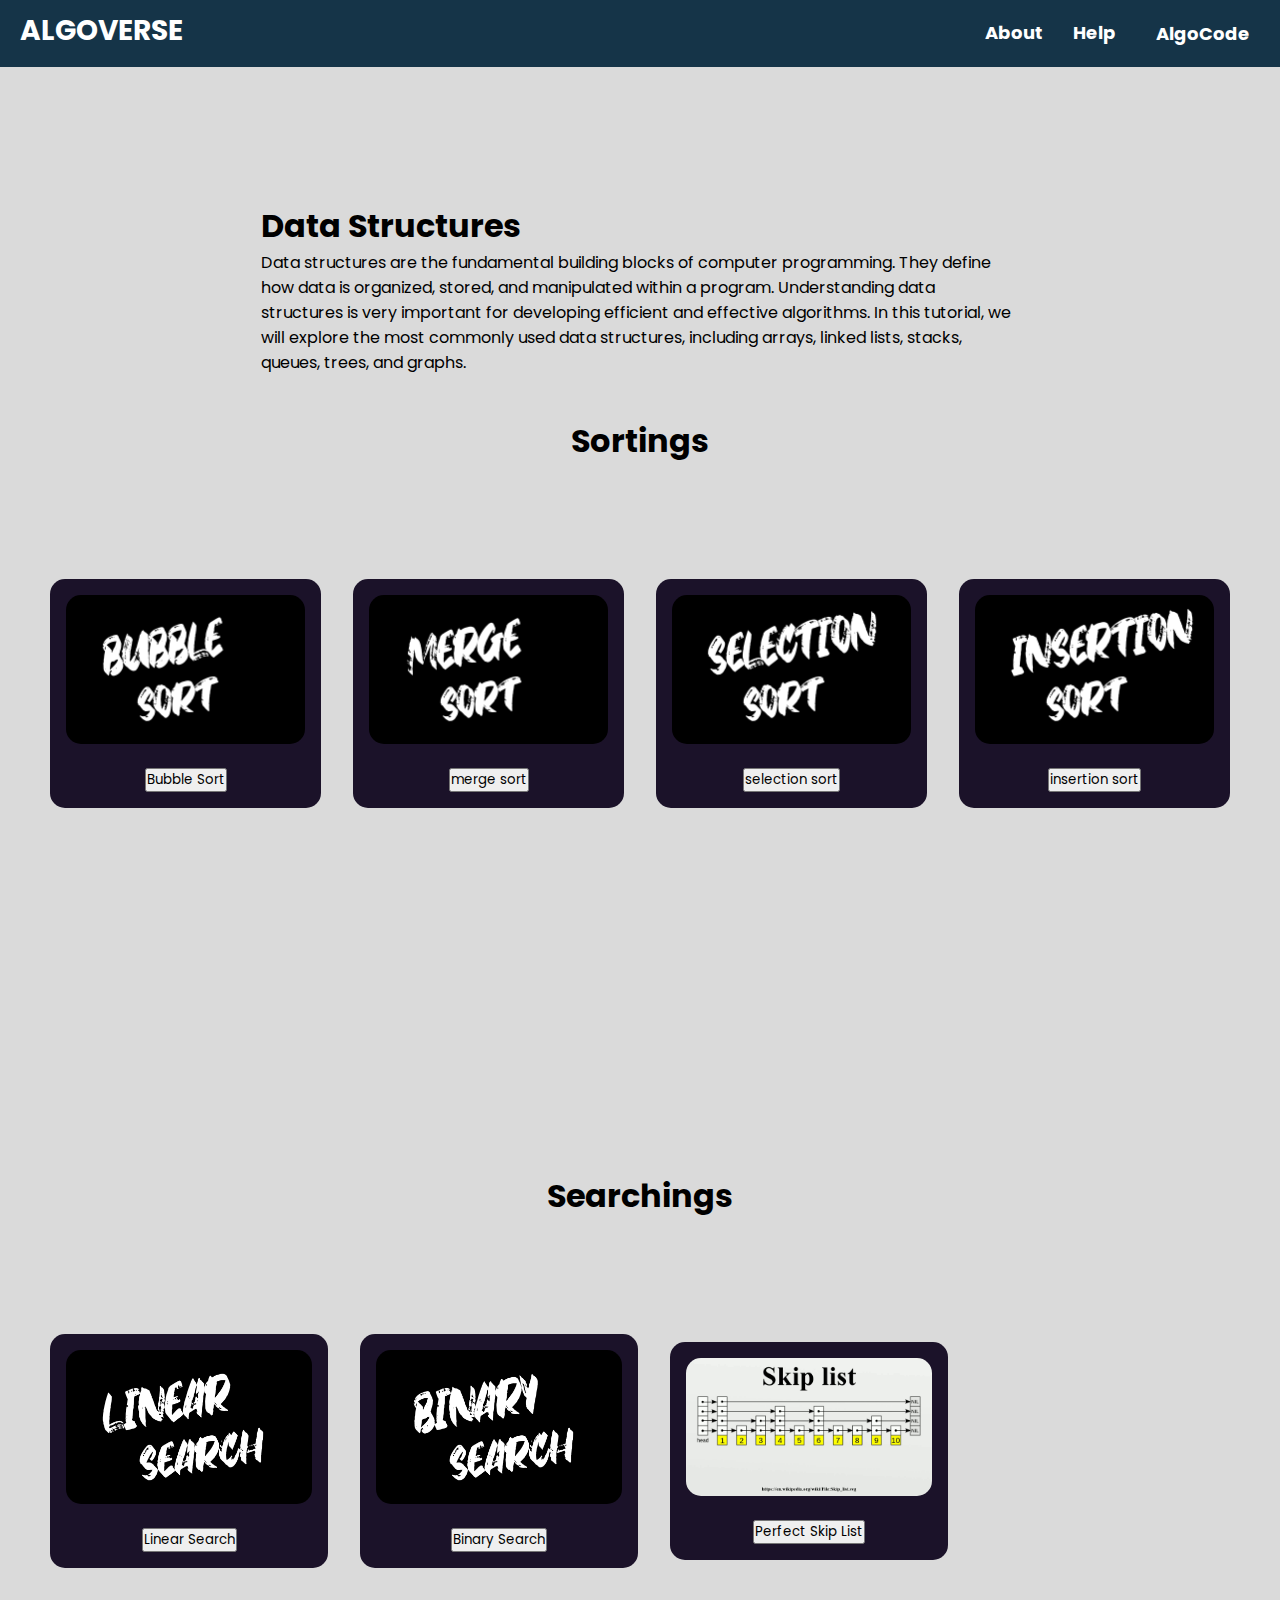
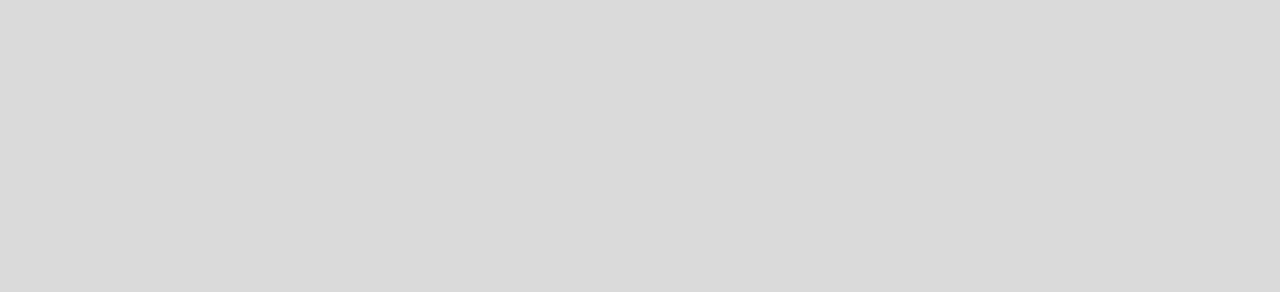
<file: ds.html>
<!DOCTYPE html>
<html lang="en">
<head>
    <meta charset="UTF-8">
    <meta name="viewport" content="width=device-width, initial-scale=1.0">
    <title>Data Structures</title>
    <link rel="stylesheet" href="css/ds.css">
    <script>
  window.dataLayer = window.dataLayer || [];
  function gtag(){dataLayer.push(arguments);}
  gtag('js', new Date());

  gtag('config', 'G-YNDYBX0K88');
</script>
</head>
<body>
  <nav class="navbar">
    <ul class="sidebar">
        <li onclick=hideSidebar()><a href="#"><svg xmlns="http://www.w3.org/2000/svg" height="26" viewBox="0 96 960 960" width="26"><path d="m249 849-42-42 231-231-231-231 42-42 231 231 231-231 42 42-231 231 231 231-42 42-231-231-231 231Z"/></svg></a></li>
        <li> <h4 class="about"><a href="about.html">About</a></h4></li>
        <li> <h4 class="help"><a href="#Help">Help</a></h4></li>
        <li> <button class="algocode" ><h4>AlgoCode</h4></button></li>
    </ul>
    <div class="section1" onclick="window.location.href='index.html'" style="cursor: pointer;"><h4>ALGOVERSE</h4></div>
    <div class="section2">
       <li> <h4 class="about"><a href="about.html">About</a></h4></li>
       <li> <h4 class="help"><a href="#Help">Help</a></h4></li>
       <li> <button class="algocode"><h4>AlgoCode</h4></button></li>
       <li class="menu-button" onclick=showSidebar()><svg xmlns="http://www.w3.org/2000/svg" height="26" viewBox="0 96 960 960" width="26"><path d="M120 816v-60h720v60H120Zm0-210v-60h720v60H120Zm0-210v-60h720v60H120Z" fill="#fff" /></svg></li>
    </div>
</nav>

  <div class="container">
      <h1>Data Structures</h1>
      <div class="spacer" ></div>
      <p>Data structures are the fundamental building blocks of computer programming. They define how data is organized, stored, and manipulated within a program. Understanding data structures is very important for developing efficient and effective algorithms. In this tutorial, we will explore the most commonly used data structures, including arrays, linked lists, stacks, queues, trees, and graphs.</p>           
  </div>
  <div class="header" id="sortings">
    <div><h1 class="heading-title">Sortings</h1></div>
    <div class="team-content">
			<div class="item" onmouseover="playbubbleGif()" onmouseleave="stopbubbleGif()">
        <img src="img/BUBBLESORT.png" id="bubble" alt="another page" onclick="window.location.href='bubble_sort.html'">
        <button class="algo-code-button1" onclick="window.location.href='bubble_sort.html'">Bubble Sort</button>
			</div>
			<div class="item" onmouseover="playmergeGif()" onmouseleave="stopmergeGif()">
        <img src="img/MERGESORT.png" alt="" id="merge" onclick="window.location.href='merge_sort.html'">
        <button class="algo-code-button1" onclick="window.location.href='merge_sort.html'">merge sort</button> 
			</div>
			<div class="item" onmouseover="playselectionGif()" onmouseleave="stopselectionGif()">
        <img src="img/SELECTIONSORT.png" alt="" id="selection" onclick="window.location.href='selection_sort.html'">
        <button class="algo-code-button1" onclick="window.location.href='selection_sort.html'">selection sort</button> 
			</div>
			<div class="item" onmouseover="playinsertionGif()" onmouseleave="stopinsertionGif()">
        <img src="img/INSERTIONSORT.png" id="insertion" alt="" onclick="window.location.href='insertion_sort.html'">
        <button class="algo-code-button1" onclick="window.location.href='insertion_sort.html'">insertion sort</button> 
			</div>
    </div>
  </div>
    <!-- <div class="data">       
      <div class="item" onmouseover="playbubbleGif()" onmouseleave="stopbubbleGif()">
          <img src="img/BUBBLESORT.png" id="bubble" alt="another page" onclick="window.location.href='bubble_sort.html'">
          <button class="algo-code-button1" onclick="window.location.href='bubble_sort.html'">Bubble Sort</button>
      </div>
      <div class="item" onmouseover="playmergeGif()" onmouseleave="stopmergeGif()">
          <img src="img/MERGESORT.png" alt="" id="merge" onclick="window.location.href='merge_sort.html'">
          <button class="algo-code-button1" onclick="window.location.href='merge_sort.html'">merge sort</button> 
      </div>
      <div class="item" onmouseover="playselectionGif()" onmouseleave="stopselectionGif()">
          <img src="img/SELECTIONSORT.png" alt="" id="selection" onclick="window.location.href='selection_sort.html'">
          <button class="algo-code-button1" onclick="window.location.href='selection_sort.html'">selection sort</button> 
      </div>
      <div class="item" onmouseover="playinsertionGif()" onmouseleave="stopinsertionGif()">
            <img src="img/INSERTIONSORT.png" id="insertion" alt="" onclick="window.location.href='insertion_sort.html'">
            <button class="algo-code-button1" onclick="window.location.href='insertion_sort.html'">insertion sort</button> 
      </div>
    </div>   -->
  </div>

                <!-- sortings -->

<div class="spacer1"></div>

<div class="header" id="searchings" style="height: 80vh;">
    <div><h1 class="heading-title">Searchings</h1></div>
    <div class="team-content">
    <div class="item" onmouseover="playLinearGif()" onmouseleave="stopLinearGif()">
      <img src="img/LINEARSEARCH.png" id="linear" alt="" onclick="window.location.href='linear_search.html'">
      <button class="algo-code-button1" onclick="window.location.href='linear_search.html'">Linear Search</button>
    </div>
    <div class="item" onmouseover="playBinaryGif()" onmouseleave="stopBinaryGif()">
      <img src="img/BINARY.png" id="binary" alt="" id="binary-image" onclick="window.location.href='binary_search.html'">
        <button class="algo-code-button1" onclick="window.location.href='binary_search.html'">Binary Search</button>
    </div>
    <div class="item" onmouseover="playSkiplistGif()" onmouseleave="stopSkiplistGif()">
      <img src="img/skiplist.jpg" id="skip" alt="" id="skiplist-image" onclick="window.location.href='skiplist.html'">
      <button class="algo-code-button1" onclick="window.location.href='skiplist.html'">Perfect Skip List</button>
    </div>
   </div>
    <!-- <div class="data">       
        <div class="item" onmouseover="playLinearGif()" onmouseleave="stopLinearGif()">
         <img src="img/LINEARSEARCH.png" id="linear" alt="" onclick="window.location.href='linear_search.html'">
         <button class="algo-code-button1" onclick="window.location.href='linear_search.html'">Linear Search</button> 
      </div>
      <div class="item" onmouseover="playBinaryGif()" onmouseleave="stopBinaryGif()">
        <img src="img/BINARY.png" id="binary" alt="" id="binary-image" onclick="window.location.href='binary_search.html'">
        <button class="algo-code-button1" onclick="window.location.href='binary_search.html'">Binary Search</button>
      </div>
      
      <div class="item" onmouseover="playSkiplistGif()" onmouseleave="stopSkiplistGif()">
        <img src="img/skiplist.jpg" id="skip" alt="" id="skiplist-image" onclick="window.location.href='skiplist.html'">
        <button class="algo-code-button1" onclick="window.location.href='skiplist.html'">Perfect Skip List</button>
      </div>      
     </div>   -->
</div>






<script>let playing = false;

    function playGif(imageId, gifSrc, imgSrc) {
      const img = document.getElementById(imageId);
      if (!playing) {
        img.src = gifSrc;
        playing = true;
      }
    }
    
    function stopGif(imageId, imgSrc) {
      const img = document.getElementById(imageId);
      if (playing) {
        img.src = imgSrc;
        playing = false;
      }
    }
    
    // Example usage for skiplist gif
    function playSkiplistGif() {
      playGif('skip', 'img/skiplist.gif', 'img/skiplist.jpg');
    }
    
    function stopSkiplistGif() {
      stopGif('skip', 'img/skiplist.jpg');
    }
    
    // Example usage for binary gif
    function playBinaryGif() {
      playGif('binary', 'img/binary.gif', 'img/binary.png');
    }
    function stopBinaryGif() {
      stopGif('binary', 'img/binary.png');
    }
    // Example usage for linear gif
    function playLinearGif() {
      playGif('linear', 'img/linearsearch.gif', 'img/LINEARSEARCH.png');
    }
    function stopLinearGif() {
      stopGif('linear', 'img/LINEARSEARCH.png');
    }
    // Example usage for linear gif
    function playLinearGif() {
      playGif('linear', 'img/linearsearch.gif', 'img/LINEARSEARCH.png');
    }
    function stopLinearGif() {
      stopGif('linear', 'img/LINEARSEARCH.png');
    }
    // Example usage for bubble gif
    function playbubbleGif() {
      playGif('bubble', 'img/bubble.gif', 'img/BUBBLESORT.png');
    }
    function stopbubbleGif() {
      stopGif('bubble', 'img/BUBBLESORT.png');
    }
    // Example usage for selection gif
    function playselectionGif() {
      playGif('selection', 'img/selection.gif', 'img/SELECTIONSORT.png');
    }
    function stopselectionGif() {
      stopGif('selection', 'img/SELECTIONSORT.png');
    }
    // Example usage for insertion gif
    function playinsertionGif() {
      playGif('insertion', 'img/insertion.gif', 'img/INSERTIONSORT.png');
    }
    function stopinsertionGif() {
      stopGif('insertion', 'img/INSERTIONSORT.png');
    }
    // Example usage for merge gif
    function playmergeGif() {
      playGif('merge', 'img/merge.gif', 'img/MERGESORT.png');
    }
    function stopmergeGif() {
      stopGif('merge', 'img/MERGESORT.png');
    }
</script>
<script src="js/index.js"></script>
</body>
</html>
</file>
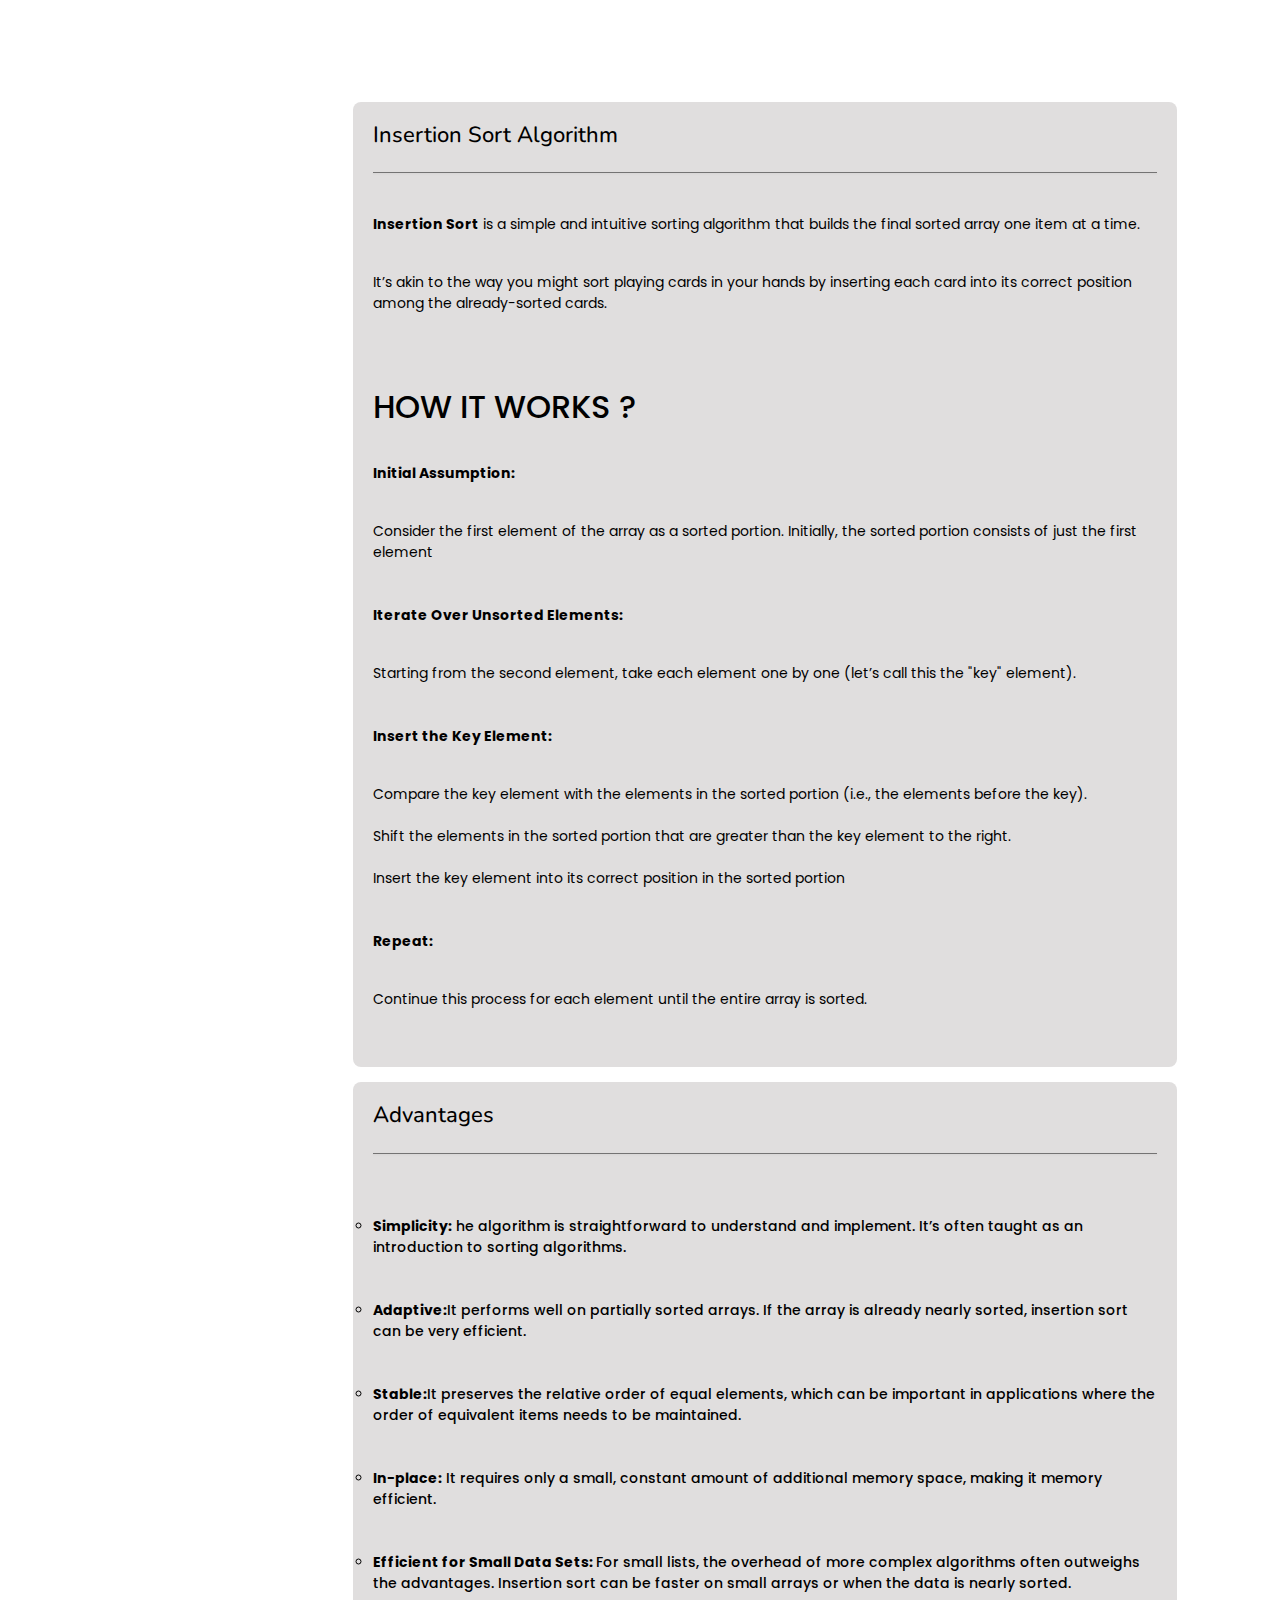
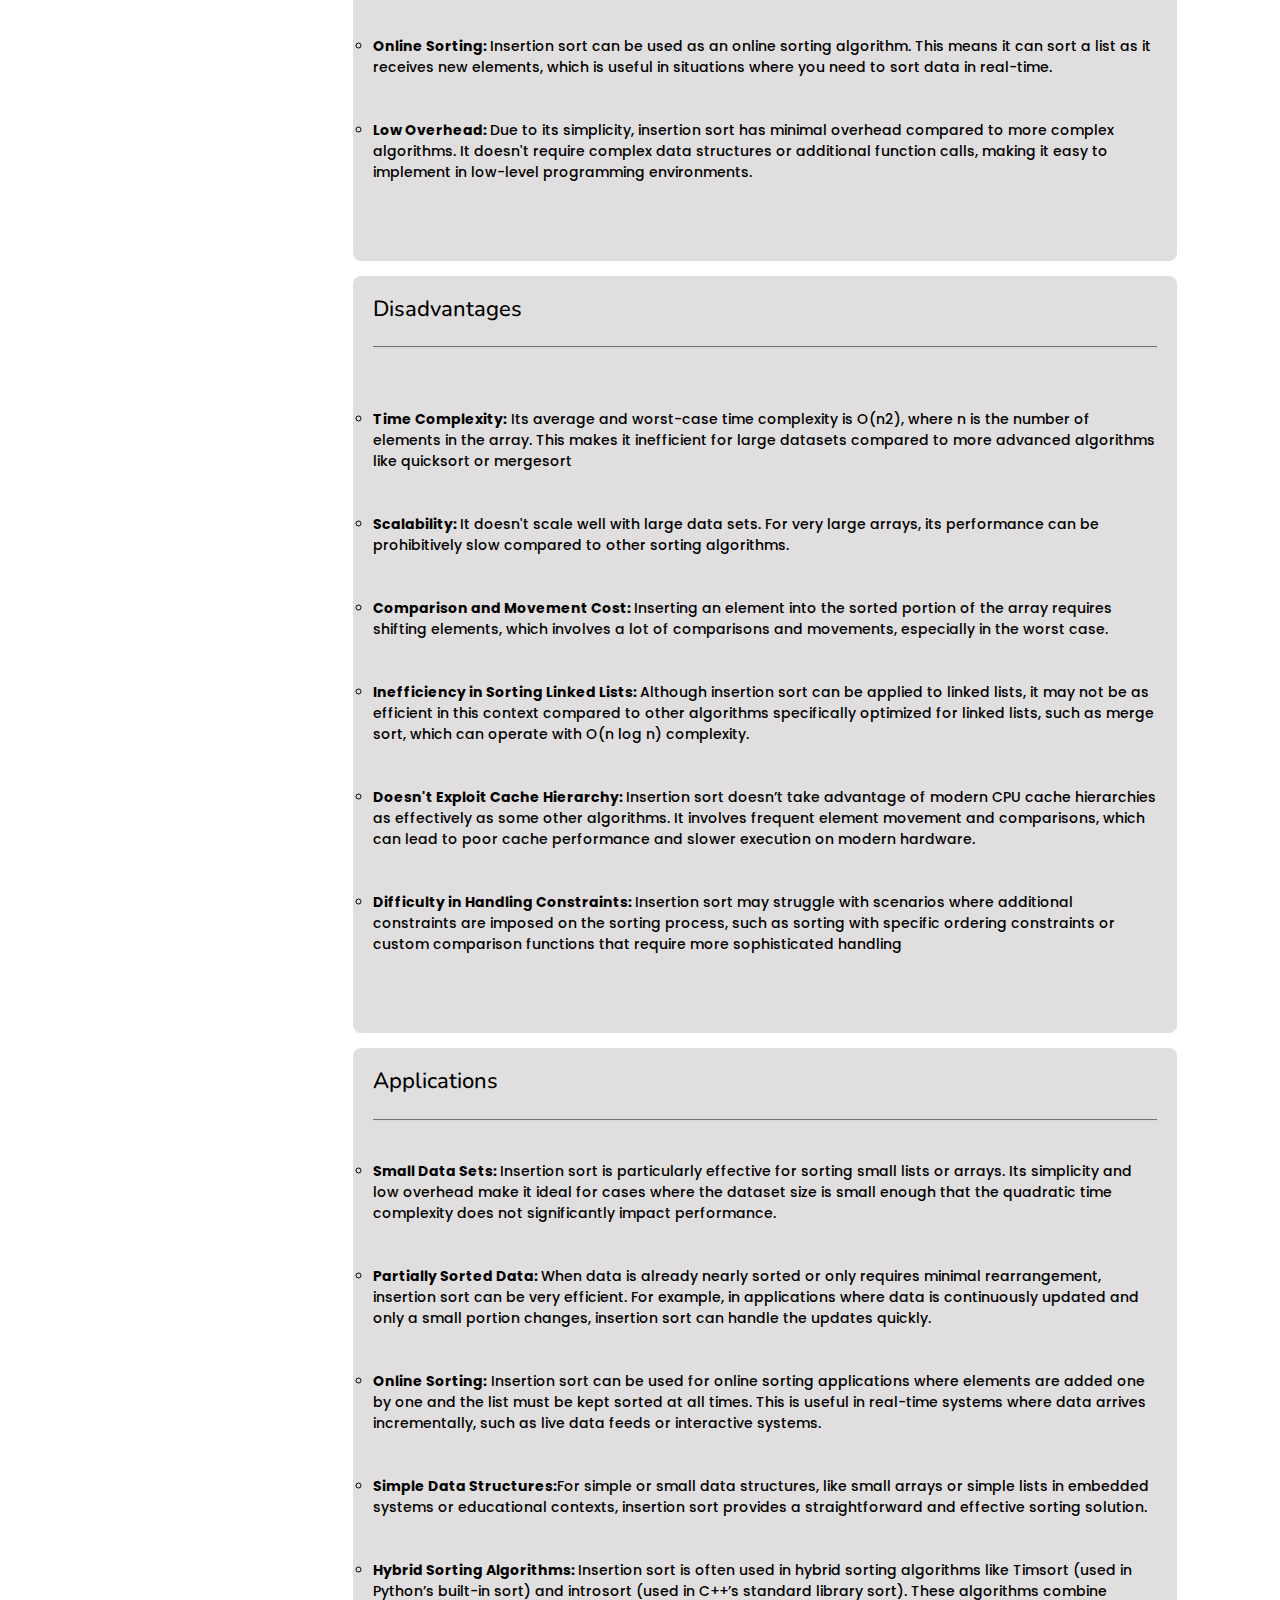
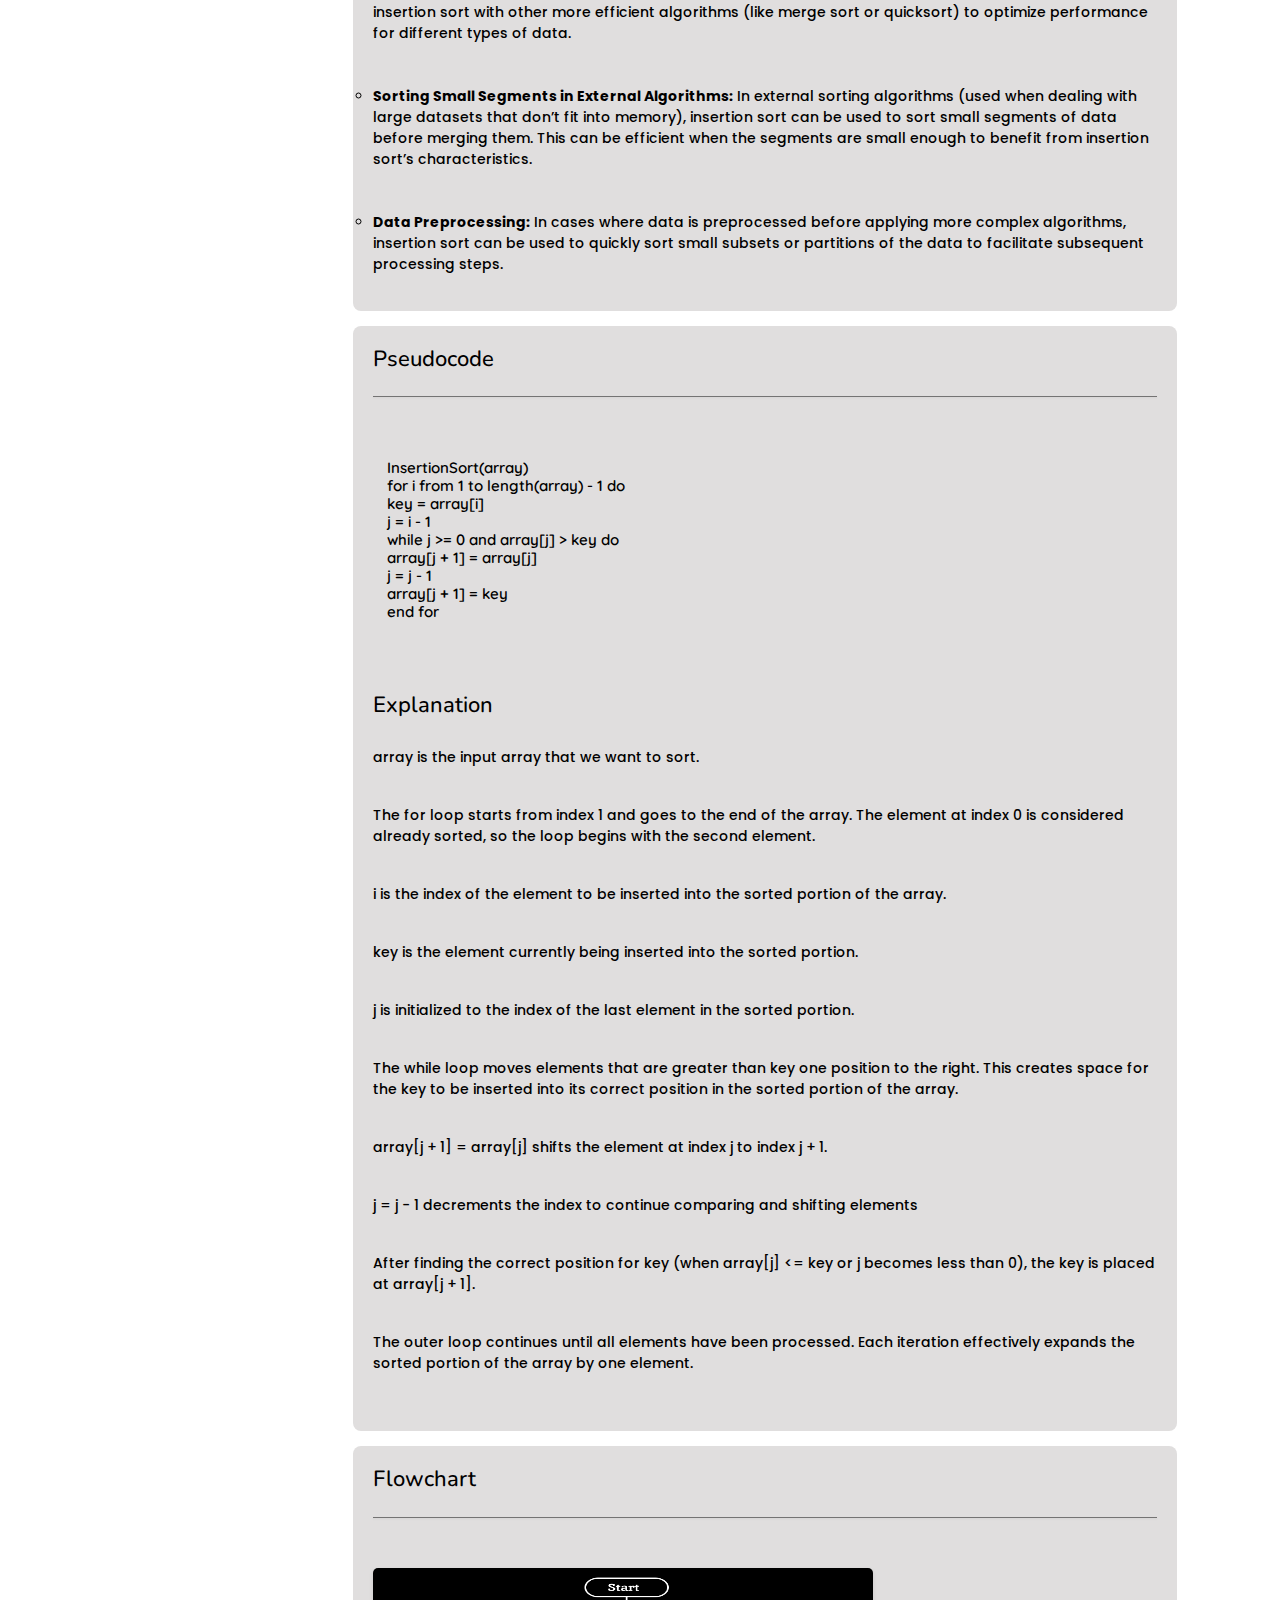
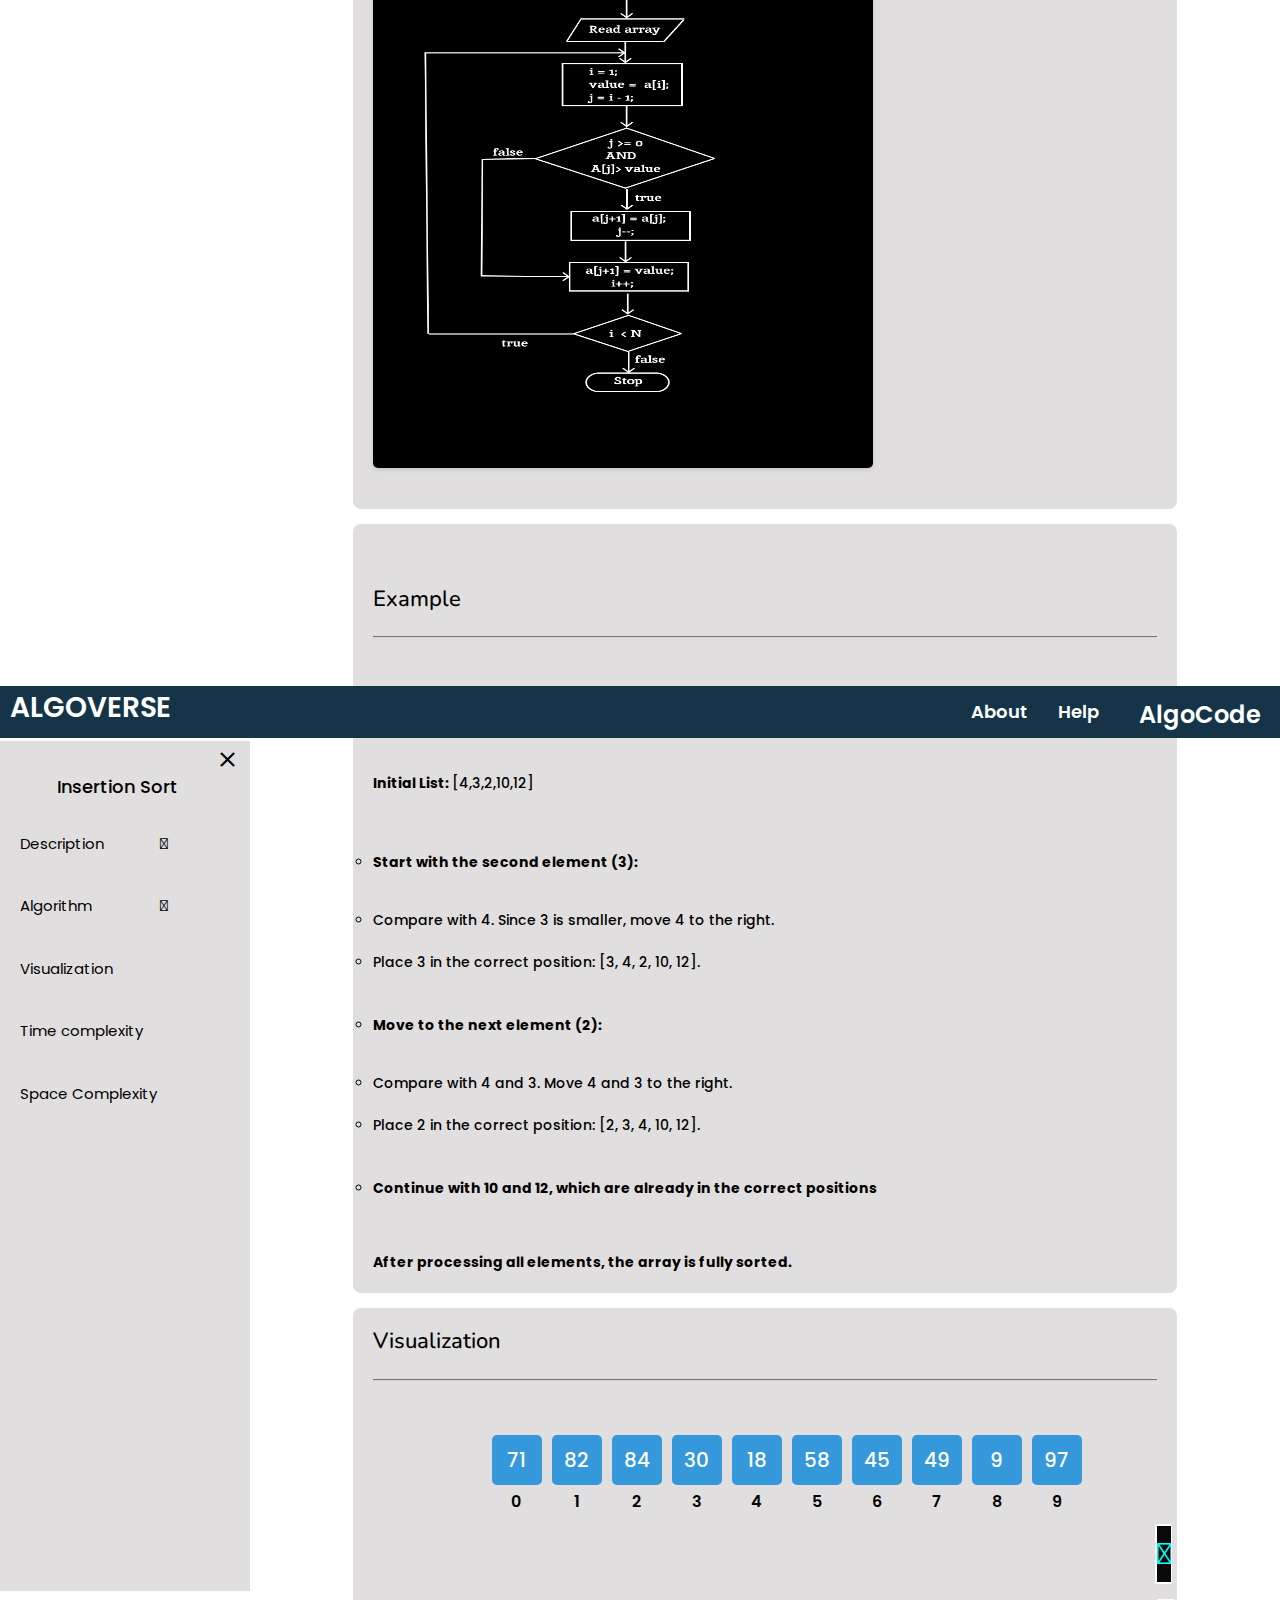
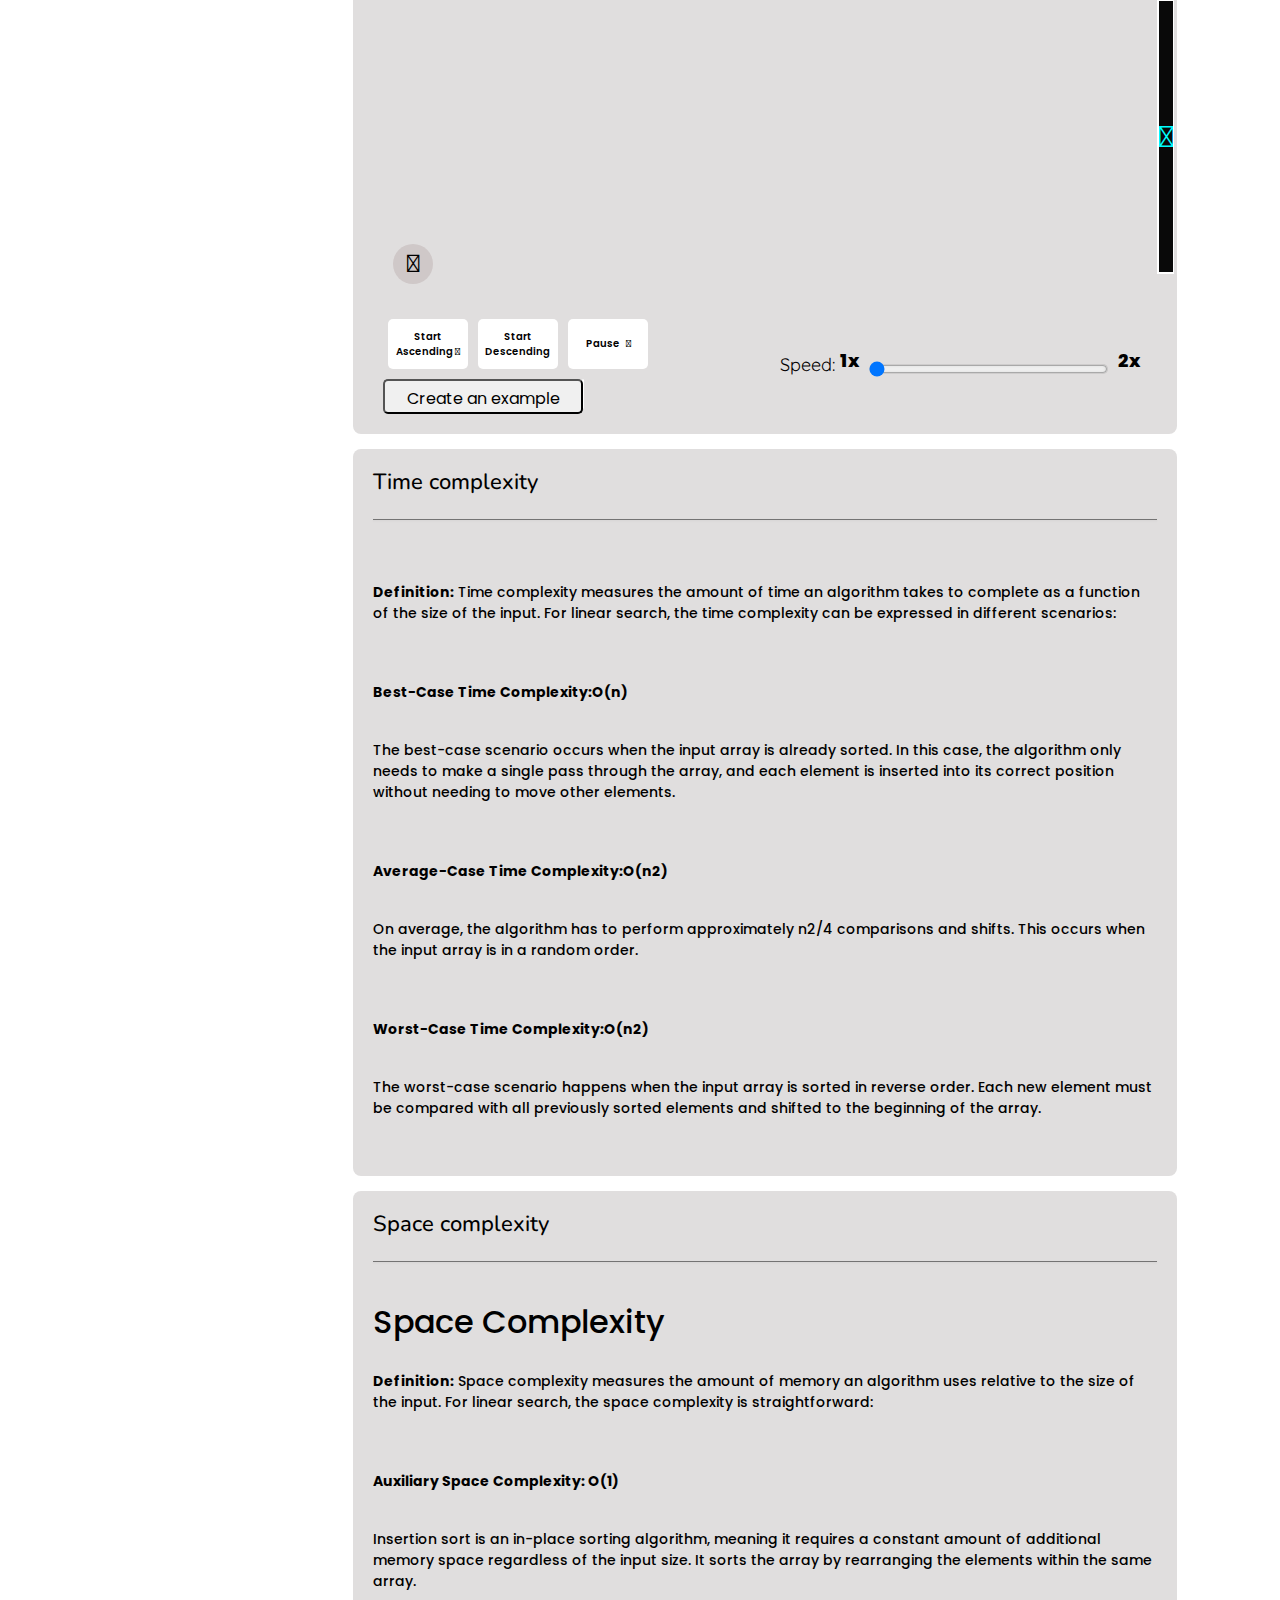
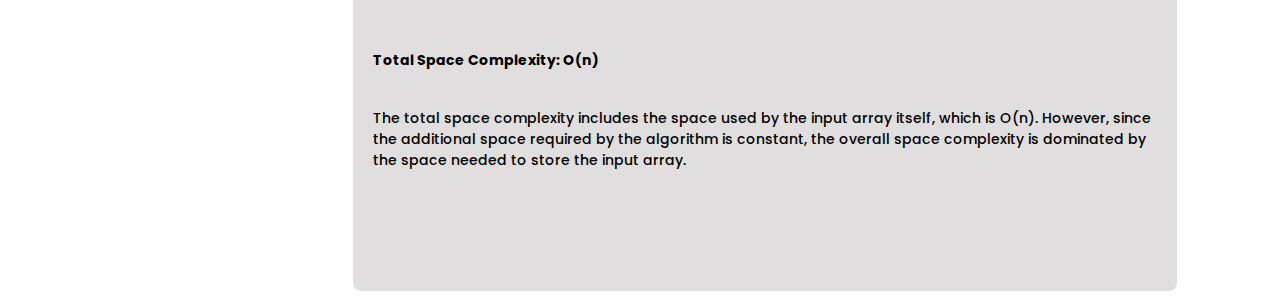
<file: insertion_sort.html>
<!DOCTYPE html>
<html lang="en">
    <head>
        <meta charset="UTF-8">
        <meta name="viewport" content="width=device-width, initial-scale=1.0">
        <title>Insertion sort</title>
        <link rel="stylesheet" href="https://fonts.googleapis.com/css2?family=Material+Symbols+Outlined:opsz,wght,FILL,GRAD@20..48,100..700,0..1,-50..200" />
        <link href="https://stackpath.bootstrapcdn.com/bootstrap/4.5.2/css/bootstrap.min.css" rel="stylesheet">
        
        <link rel="stylesheet" href="https://fonts.googleapis.com/css2?family=Material+Symbols+Outlined:opsz,wght,FILL,GRAD@20..48,100..700,0..1,-50..200" />
        <link rel="stylesheet" href="https://cdnjs.cloudflare.com/ajax/libs/font-awesome/6.6.0/css/all.min.css" integrity="sha512-Kc323vGBEqzTmouAECnVceyQqyqdsSiqLQISBL29aUW4U/M7pSPA/gEUZQqv1cwx4OnYxTxve5UMg5GT6L4JJg==" crossorigin="anonymous" referrerpolicy="no-referrer" />
        <link href="https://cdnjs.cloudflare.com/ajax/libs/font-awesome/5.15.3/css/all.min.css" rel="stylesheet">
        
        <link rel="stylesheet" href="css/main.css">
        <link rel="stylesheet" href="css/insertion.css">
    </head>
    <body>
    
        <nav class="navbar">
            <ul class="slidebar">
                <li onclick=hideSidebar()><a href="#"><svg xmlns="http://www.w3.org/2000/svg" height="26" viewBox="0 96 960 960" width="26"><path d="m249 849-42-42 231-231-231-231 42-42 231 231 231-231 42 42-231 231 231 231-42 42-231-231-231 231Z"/></svg></a></li>
                <li> <h4 class="about"><a href="about.html">About</a></h4></li>
                <li> <h4 class="help"><a href="#Help">Help</a></h4></li>
                <li> <div class="algocode" ><h4>AlgoCode</h4></div></li>
            </ul>
            <div class="section1" onclick="window.location.href='index.html'" style="cursor: pointer;"><h4>ALGOVERSE</h4></div>
            <div class="section2">
               <li> <h4 class="about"><a href="about.html">About</a></h4></li>
               <li> <h4 class="help"><a href="#Help">Help</a></h4></li>
               <li  style="border:none;" > <div class="algocode" style="border:none;"><h4>AlgoCode</h4></div></li>
               <li class="menu-button" onclick=showSidebar()><svg xmlns="http://www.w3.org/2000/svg" height="26" viewBox="0 96 960 960" width="26"><path d="M120 816v-60h720v60H120Zm0-210v-60h720v60H120Zm0-210v-60h720v60H120Z" fill="#fff" /></svg></li>
            </div>
        </nav>
        
        <div id="sidebar" class="sidebar">
            <div class="sidebar-header">
                <h3>Insertion Sort</h3>
                <button class="close-btn" onclick="closeSidebar()" ><span class="material-symbols-outlined" id="close">
                    close
                    </span></button>
            </div>
            <ul>
                <li class="has-submenu">
                    <a href="javascript:void(0);" onclick="toggleSubmenu1()" class="menu-title">
                        Description &nbsp;&nbsp;&nbsp;&nbsp;&nbsp;&nbsp;&nbsp;&nbsp;&nbsp;&nbsp;&nbsp;&nbsp;
                        <i class="fa-solid fa-angle-down arrow-icon"></i>
                    </a>
                    <div class="submenu" id="submenu1">
                        <div class="step-indicator">
                            <div class="step" id="step1">
                                <div class="circle"><i class="fas fa-check"></i></div>
                                <div class="line"></div>
                                <div class="word"><a href="#Theory" class="sidebar-link">Theory</a></div>
                            </div>
                            <div class="step" id="step2">
                                <div class="circle"><i class="fas fa-check"></i></div>
                                <div class="line"></div>
                                <div class="word"><a href="#Advantages" class="sidebar-link">Advantages</a></div>
                            </div>
                            <div class="step" id="step3">
                                <div class="circle"><i class="fas fa-check"></i></div>
                                <div class="line"></div>
                                <div class="word"><a href="#Disadvantages" class="sidebar-link">Disadvantages</a></div>
                            </div>
                            <div class="step" id="step4">
                                <div class="circle"><i class="fas fa-check"></i></div>
                                <div class="line"></div>
                                <div class="word"><a href="#Applications" class="sidebar-link">Applications</a></div>
                            </div>
                        </div>
                    </div>
                </li>
                
                
                <li class="has-submenu">
                    <a href="javascript:void(0);" onclick="toggleSubmenu2()">Algorithm &nbsp;&nbsp;&nbsp;&nbsp;&nbsp;&nbsp;&nbsp;&nbsp;&nbsp;&nbsp;&nbsp;&nbsp;&nbsp;&nbsp;&nbsp;
                        <i class="fa-solid fa-angle-down arrow-icon2" ></i>
                    </a>
                    <ul class="submenu" id="submenu2">
                        <div class="step-indicator2">
                            <div class="step" id="step1">
                                <div class="circle"><i class="fas fa-check"></i></div>
                                <div class="line"></div>
                                <div class="word"><a href="#pseudocode">Pseudocode</a></div>
                            </div>
                            <div class="step" id="step2">
                                <div class="circle"><i class="fas fa-check"></i></div>
                                <div class="line"></div>
                                <div class="word"><a href="#flowchart">Flowchart</a></div>
                            </div>
                            <div class="step" id="step3">
                                <div class="circle"><i class="fas fa-check"></i></div>
                                <div class="line"></div>
                                <div class="word"><a href="#example">Example</a></div>
                            </div>
                        </div>
                    </ul>
                </li>
                
                <li><a href="#Visualization">Visualization</a></li>
                <li><a href="#tcomplexity" >Time complexity</a></li>
                <li><a href="#scomplexity" >Space Complexity</a></li>
            </ul>
        </div>
        
    
        <button class="menu-btn" onclick="openSidebar()"><span class="material-symbols-outlined" style="color:#fff;">
            dock_to_left
            </span></button>

            <div class="content">
                <div id="Theory" class="content-container">
                    
                     <div class="article-title">
                       <h1>Insertion Sort Algorithm</h1>
                    </div>
                    <br>
                    <hr>
                    <br>
                    <div class="text" style="height: auto; overflow: hidden;">
                        <p dir="ltr" style="text-align: justify;">
        
                           <b>Insertion Sort</b> is a simple and intuitive sorting algorithm that builds the final sorted array one item at a time.</p><br> <p>It’s akin to the way you might sort playing cards in your hands by inserting each card into its correct position among the already-sorted cards.</p>
                        <br><br>
                        <p dir="ltr" style="text-align: justify;">
                            <h2>HOW IT WORKS ?</h2>
                            </p>
                            <br>
                            <ol>
                                <p><strong>Initial Assumption:</strong></p><br>
                                <ul>
                                    <li>Consider the first element of the array as a sorted portion. Initially, the sorted portion consists of just the first element</li>
                                </ul><br><br>
                              
                                <p><strong>Iterate Over Unsorted Elements: </strong></p><br>
                                <ul>
                                    <li>Starting from the second element, take each element one by one (let’s call this the "key" element).
                                    </b></li>
                                </ul><br><br>
                               
                                <p><strong>Insert the Key Element:</strong></p><br>
                                <ul>
                                    <li>Compare the key element with the elements in the sorted portion (i.e., the elements before the key).</li><br>
                                    <li>Shift the elements in the sorted portion that are greater than the key element to the right.</li><br>
                                    <li>Insert the key element into its correct position in the sorted portion</li>
                                </ul><br><br>
                                <p><strong>Repeat:</strong></p><br>
                                <ul>
                                    <li> Continue this process for each element until the entire array is sorted.
                                    </li>
                                </ul><br>
                            </ol>
                        </div>
                    </div>
        
        <!-- advantages -->
        
                <div id="Advantages" class="content-container">
                    <div class="article-title text">
                        <h1>Advantages</h1>
                     </div>
                     <br>
                     <hr>
                     <br><br>
                    <div class="article-title text">
                        
                            <ol>
                               
                                    <ul>
                                        <li><strong>Simplicity:</strong> he algorithm is straightforward to understand and implement. It’s often taught as an introduction to sorting algorithms.</li>
                                   <br><br>
                               
                                
                                        <li><strong>Adaptive:</strong>It performs well on partially sorted arrays. If the array is already nearly sorted, insertion sort can be very efficient.</li><br><br>
                                
                                        <li><strong>Stable:</strong>It preserves the relative order of equal elements, which can be important in applications where the order of equivalent items needs to be maintained.</li>
                                    <br><br>
                               
                                   
                                        <li><strong>In-place:</strong> It requires only a small, constant amount of additional memory space, making it memory efficient.
        
                                        </li>
                                   <br><br>
                                
                                   <li><strong>Efficient for Small Data Sets: </strong> For small lists, the overhead of more complex algorithms often outweighs the advantages. Insertion sort can be faster on small arrays or when the data is nearly sorted.
                                   </li>
                                   <br><br>
                                   <li><strong>Online Sorting:  </strong>  Insertion sort can be used as an online sorting algorithm. This means it can sort a list as it receives new elements, which is useful in situations where you need to sort data in real-time.
                                   </li>
                                   <br><br>
                                   <li><strong>Low Overhead: </strong> Due to its simplicity, insertion sort has minimal overhead compared to more complex algorithms. It doesn't require complex data structures or additional function calls, making it easy to implement in low-level programming environments.
                                   </li>
                                   <br><br>
                                </ul>
                            </ol>
                        
                        
                     </div>
        
                </div>
        
        
        <!-- disadvantages -->
        
        
                <div id="Disadvantages" class="content-container">
                    <div class="article-title text">
                        <h1>Disadvantages</h1>
                     </div>
                     <br>
                     <hr>
                     <br><br>
                    <div class="article-title text">
                        <ol>
                            <ul>
                                <li><strong>Time Complexity:</strong> Its average and worst-case time complexity is O(n<super>2</super>), where 
                                    n is the number of elements in the array. This makes it inefficient for large datasets compared to more advanced algorithms like quicksort or mergesort
                                    </li>
                           <br><br>
                       
                        
                                <li><strong>Scalability: </strong>It doesn't scale well with large data sets. For very large arrays, its performance can be prohibitively slow compared to other sorting algorithms.
        
                                </li><br><br>
                        
                                <li><strong>Comparison and Movement Cost: </strong>Inserting an element into the sorted portion of the array requires shifting elements, which involves a lot of comparisons and movements, especially in the worst case.
                                </li>
                            <br><br>
                       
                           
                                <li><strong>Inefficiency in Sorting Linked Lists: </strong> Although insertion sort can be applied to linked lists, it may not be as efficient in this context compared to other algorithms specifically optimized for linked lists, such as merge sort, which can operate with O(n log n) complexity.
        
                                </li>
                           <br><br>
                        
                           <li><strong>Doesn't Exploit Cache Hierarchy: </strong>Insertion sort doesn’t take advantage of modern CPU cache hierarchies as effectively as some other algorithms. It involves frequent element movement and comparisons, which can lead to poor cache performance and slower execution on modern hardware.
                           </li>
                           <br><br>
                           <li><strong>Difficulty in Handling Constraints: </strong> Insertion sort may struggle with scenarios where additional constraints are imposed on the sorting process, such as sorting with specific ordering constraints or custom comparison functions that require more sophisticated handling
        
                           </li>
                           <br><br>
                            
                        </li>
                        </ul>
                        </ol>
                    
                     </div>
        
                </div>
        
        
        <!-- applications -->
        
        
                <div id="Applications" class="content-container">
                    <div class="article-title text">
                        <h1>Applications</h1>
                     </div>
                     <br>
                     <hr>
                     <br>
                    <div class="article-title text">
                        <ol>
                            <ul>
                                <li><strong>Small Data Sets: </strong> Insertion sort is particularly effective for sorting small lists or arrays. Its simplicity and low overhead make it ideal for cases where the dataset size is small enough that the quadratic time complexity does not significantly impact performance.
                                    
                                    </li>
                           <br><br>
                       
                        
                                <li><strong>Partially Sorted Data: </strong> When data is already nearly sorted or only requires minimal rearrangement, insertion sort can be very efficient. For example, in applications where data is continuously updated and only a small portion changes, insertion sort can handle the updates quickly.
        
        
                                </li><br><br>
                        
                                <li><strong>Online Sorting:</strong> Insertion sort can be used for online sorting applications where elements are added one by one and the list must be kept sorted at all times. This is useful in real-time systems where data arrives incrementally, such as live data feeds or interactive systems.</li>
                            <br><br>
                       
                           
                                <li><strong>Simple Data Structures:</strong>For simple or small data structures, like small arrays or simple lists in embedded systems or educational contexts, insertion sort provides a straightforward and effective sorting solution.
        
                                </li>
                           <br><br>
                        
                           <li><strong> Hybrid Sorting Algorithms: </strong> Insertion sort is often used in hybrid sorting algorithms like Timsort (used in Python’s built-in sort) and introsort (used in C++’s standard library sort). These algorithms combine insertion sort with other more efficient algorithms (like merge sort or quicksort) to optimize performance for different types of data.
        
                           </li>
                           <br><br>
                           <li><strong>Sorting Small Segments in External Algorithms:</strong> In external sorting algorithms (used when dealing with large datasets that don’t fit into memory), insertion sort can be used to sort small segments of data before merging them. This can be efficient when the segments are small enough to benefit from insertion sort’s characteristics.
        
                           </li>
                           <br><br>
                           <li><strong>Data Preprocessing:</strong> In cases where data is preprocessed before applying more complex algorithms, insertion sort can be used to quickly sort small subsets or partitions of the data to facilitate subsequent processing steps.
        
                           </li>
                        </ul>
                        </ol>
                    
                     </div>
                </div>
        
        
        
                <!-- pseudocode -->
        
                <div id="pseudocode" class="content-container">
                    <div class="article-title text">
                        <h1>Pseudocode</h1>
                     </div>
                     <br>
                     <hr>
                     <br><br>
        <div class="pseudo">
            <div class="article-title text" style="border-radius: 7px; justify-content: center; align-items: center; margin-left: 4px; width: 90%;">
                <h4 style="margin-left: 10px; font-size:15px;font-weight:600">InsertionSort(array) <br>
                    for i from 1 to length(array) - 1 do<br>
                    key = array[i]
                    <br>
                    j = i - 1<br>
                    while j >= 0 and array[j] > key do<br>
                    array[j + 1] = array[j]<br>
                    j = j - 1   <br>
                    array[j + 1] = key<br>
                    end for<br>
            
                </h4><br><br>
             </div>
             <div class="article-title text">
                <br>
                <h1>Explanation</h1><br>
              <p>array is the input array that we want to sort.</p><br>
              <p>The for loop starts from index 1 and goes to the end of the array. The element at index 0 is considered already sorted, so the loop begins with the second element.</p><br>
              <p>i is the index of the element to be inserted into the sorted portion of the array.</p><br>
             <p>key is the element currently being inserted into the sorted portion.</p><br>
            <p>j is initialized to the index of the last element in the sorted portion.</p><br>
            <p>The while loop moves elements that are greater than key one position to the right. This creates space for the key to be inserted into its correct position in the sorted portion of the array.
            </p><br>
            <p>array[j + 1] = array[j] shifts the element at index j to index j + 1.
            </p><br>
            <p>j = j - 1 decrements the index to continue comparing and shifting elements</p><br>
            <p>After finding the correct position for key (when array[j] <= key or j becomes less than 0), the key is placed at array[j + 1].</p><br>
            <p>The outer loop continues until all elements have been processed. Each iteration effectively expands the sorted portion of the array by one element.</p><br>
            </div>
             <br>
        </div>
                </div>
        
        <!-- flowchart -->
        
        
                <div id="flowchart" class="content-container" style="height: auto;">
                    <div class="article-title text">
                        <h1>Flowchart</h1>
                     </div>
                     <br>
                     <hr>
                     <img src="img/insertion_sort.png" alt="AlgoVerse Logo" class="logo" style="width: 500px; /* Specify the width of the image */
                     height: 500px; /* Maintain aspect ratio */
                     border-radius: 5px;
                     box-shadow: 0 2px 4px rgba(0, 0, 0, 0.1);
                     margin-top: 30px;">
                     <br><br>
        
         
                </div>
        
         
        
                <!-- example -->
        
                <div id="example" class="content-container" style="height:auto;">
                    <br><br>
                    <div class="article-title text">
                        <h1>Example</h1>
                     </div>
                     <br>
                     <hr>
                     <p>
                        <br><br>
                        </p>
                        <p>Let's sort the list [4,3,2,10,12] using Insertion sort:</p><br>
                       <p><strong>Initial List: </strong> [4,3,2,10,12]</p><br><br>
                        <ol>
                           <ul>
                            <li>
                                <p><strong>Start with the second element (3):
        
                                </strong></p><br>
                                <li>Compare with 4. Since 3 is smaller, move 4 to the right.</li><br>
                                <li>Place 3 in the correct position: [3, 4, 2, 10, 12].</li><br><br>
                            </li>
                            <li>
                                <p><strong>Move to the next element (2):</strong></p><br>
                                <li>Compare with 4 and 3. Move 4 and 3 to the right.</li><br>
                                <li>Place 2 in the correct position: [2, 3, 4, 10, 12].</li><br><br>
                            </li>
                            <li>
                                <p><strong>Continue with 10 and 12, which are already in the correct positions</strong></p><br>
                             
                           </ul>
                        </ol>
                        <strong>After processing all elements, the array is fully sorted.</strong><br>
                        </div>
        
        
        
                <!-- visualization -->
        
        
                <div id="Visualization" class="content-container">
                    <div class="article-title text">
                        <h1>Visualization</h1>
                     </div>
                     <hr>
                     <div class="cancel" onclick="normalscreen()"><i class="fa-solid fa-xmark"></i></div>
                     <div id="container"></div>
                     <div class="menu1">
                        <div class="arrow1" onclick="showarrow1()">
                            <i class="fa-solid fa-caret-left" style="color:aqua; font-size:30px;"></i>
                        </div>
                        <h1 class="data">Insertion sort</h1>
                    </div>
                    <div class="menu2">
                        <div class="arrow2" onclick="showarrow2()">
                            <i class="fa-solid fa-caret-left" style="color:aqua; font-size:30px;"></i>
                        </div>
                        <div class="menu2-info">
                            <div class="code">
                                <h4 class="e1">function insertionSort(array):</h4><br>
                                <h4 class="e2">&nbsp;&nbsp;&nbsp;&nbsp;&nbsp;&nbsp;n=length(array)</h4><br>
                                <h4 class="e3">&nbsp;&nbsp;&nbsp;&nbsp;&nbsp;&nbsp;for i from 1 to n - 1:</h4><br>
                                <h4 class="e4">&nbsp;&nbsp;&nbsp;&nbsp;&nbsp;&nbsp;&nbsp;&nbsp;&nbsp;&nbsp;&nbsp;&nbsp;&nbsp;&nbsp;&nbsp;&nbsp; key = array[i]</h4><br>
                                <h4 class="e5">&nbsp;&nbsp;&nbsp;&nbsp;&nbsp;&nbsp;&nbsp;&nbsp;&nbsp;&nbsp;&nbsp;&nbsp;&nbsp;&nbsp;&nbsp;&nbsp; j = i - 1</h4><br>
                                <h4 class="e6">&nbsp;&nbsp;&nbsp;&nbsp;&nbsp;&nbsp;&nbsp;&nbsp;&nbsp;&nbsp;&nbsp;&nbsp;&nbsp;&nbsp;&nbsp;&nbsp; while j >= 0 and array[j] > key:</h4><br>
                                <h4 class="e7">&nbsp;&nbsp;&nbsp;&nbsp;&nbsp;&nbsp;&nbsp;&nbsp;&nbsp;&nbsp;&nbsp;&nbsp;&nbsp;&nbsp;&nbsp;&nbsp;&nbsp;&nbsp;&nbsp;&nbsp;array[j + 1] = array[j]</h4>
                                <h4 class="e8">&nbsp;&nbsp;&nbsp;&nbsp;&nbsp;&nbsp;&nbsp;&nbsp;&nbsp;&nbsp;&nbsp;&nbsp;&nbsp;&nbsp;&nbsp;&nbsp;&nbsp;&nbsp;&nbsp;&nbsp;j = j - 1</h4>
                                <h4 class="e9">&nbsp;&nbsp;&nbsp;&nbsp;&nbsp;&nbsp;&nbsp;&nbsp;&nbsp;&nbsp;&nbsp;&nbsp;&nbsp;&nbsp;&nbsp;&nbsp;array[j + 1] = key</h4>
                                
                            </div>
                        </div>
                    </div>
                     <!-- <div>
                             <button id="sortButton">Sort</button>
                             <button id="sortDescendingButton">Sort Descending</button>
                             <button id="restartButton">Restart</button>
                             <button id="pauseButton">Pause</button>
                             <button id="playButton">Play</button>
                     </div> -->
                     <div class="screen" onclick="fullscreen()"><i class="fa-solid fa-expand"></i></div>
                     <div class="box">
                        <h4>Speed: </h4>
                        <div class="slider">
                            <p style="font-size: 1.3em; padding-right: 10px; font-weight:800; color:#000;">1x</p>
                            <input id="speed" type="range" min="0" max="3" value="0">
                            <p style="font-size: 1.3em; padding-left: 10px; font-weight:800; color:#000;">2x</p>
                        </div>
                    </div>
                    <div class="prompt">
                        <div class="box-1">
                            <button id="sortButton" class="btn1-startasc">Start Ascending&nbsp;<i class="fa-solid fa-play"></i></button>
                            <button id="sortDescendingButton" class="btn1-startdsc">Start Descending&nbsp;<i class="fa-solid fa-arrow-rotate-left"></i></button>
                            <button id="restartButton" class="btn1-re-start none">Restart&nbsp;<i class="fa-solid fa-arrow-rotate-left"></i></button>
                        </div>
                        <div class="box-2">
                            <button id="pauseButton" class="btn2-pause" disabled>Pause &nbsp; <i class="fa-solid fa-pause"></i></button>
                            <button id="playButton" class="btn2-resume none" disabled>Resume&nbsp;<i class="fa-regular fa-circle-play"></i></button>
                        </div>
                        <button onclick="toggle()" class="create">Create an example</button>
                        <div class="prompt-menu" id="promptMenu">
                            <label for="array-input">Enter Array Values (comma-separated):</label>
                            <input type="text" id="array-input" />
                            <button onclick="toggle(); initializeArray(); " id="goButton" >Go</button>
                        </div>                
                    </div>
                    
                </div>
        
        <!-- time complexity -->
                <div id="tcomplexity" class="content-container">
                    <div class="article-title text">
                    <h1>Time complexity</h1>
                 </div>
                 <br>
                 <hr><br><br>
                 <p><strong>Definition:</strong> Time complexity measures the amount of time an algorithm takes to complete as a function of the size of the input. For linear search, the time complexity can be expressed in different scenarios:</p>
                 <br><br>
                     <p><strong>Best-Case Time Complexity:O(n)</strong></p><br>
                       
                             <p>The best-case scenario occurs when the input array is already sorted. In this case, the algorithm only needs to make a single pass through the array, and each element is inserted into its correct position without needing to move other elements.</p>
                             <br><br>
                     
                             <p><strong>Average-Case Time Complexity:O(n<super>2</super>)</strong></p><br>
                       
                             <p>On average, the algorithm has to perform approximately n<super>2</super>/4 comparisons and shifts. This occurs when the input array is in a random order.</p>
                             <br><br>
                             <p><strong>Worst-Case Time Complexity:O(n<super>2</super>)</strong></p><br>
                       
                             <p>The worst-case scenario happens when the input array is sorted in reverse order. Each new element must be compared with all previously sorted elements and shifted to the beginning of the array.</p>
                             <br>
             </div>
        
        
        
        <!-- space compleity -->
        
                <div id="scomplexity" class="content-container">
                    <div class="article-title text">
                    <h1>Space complexity</h1>
                 </div>
                 <br>
                 <hr><br>
                 <h2>Space Complexity</h2><br>
                 <p><strong>Definition:</strong> Space complexity measures the amount of memory an algorithm uses relative to the size of the input. For linear search, the space complexity is straightforward:</p>
                 <br><br>
                       <p><strong>Auxiliary Space Complexity: O(1)</strong></p><br>
                 <p>Insertion sort is an in-place sorting algorithm, meaning it requires a constant amount of additional memory space regardless of the input size. It sorts the array by rearranging the elements within the same array.
                    
                    </p><br><br>
                    
                       <p><strong>Total Space Complexity: O(n)</strong></p><br>
                 <p> The total space complexity includes the space used by the input array itself, which is O(n). However, since the additional space required by the algorithm is constant, the overall space complexity is dominated by the space needed to store the input array.
                    
                    </p><br><br>
                 <br><br>
             
                </div>
            </div>



<!-- script -->

<script >
    function openSidebar() {
        const sidebar = document.getElementById('sidebar');
        const menuBtn = document.querySelector('.menu-btn');
    
        sidebar.style.width = '280px'; // Set the sidebar width to its full size
        sidebar.style.transform = 'translateX(0)'; // Slide the sidebar into view
        menuBtn.style.display = 'none'; // Hide the menu button
    }
    function closeSidebar() {
        const sidebar = document.getElementById('sidebar');
        const menuBtn = document.querySelector('.menu-btn');
    
        sidebar.style.transform = 'translateX(-100%)'; // Slide the sidebar out of view
        menuBtn.style.display = 'flex'; // Show the menu button
    }
    

function toggleSubmenu1() {
const submenu = document.getElementById("submenu1");
submenu.classList.toggle("expanded");
const arrowIcon = document.querySelector(".arrow-icon");
arrowIcon.style.transform = submenu.classList.contains("expanded") ? "rotate(180deg)" : "rotate(0deg)";
}
function toggleSubmenu2() {
const submenu = document.getElementById("submenu2");
submenu.classList.toggle("expanded");
const arrowIcon = document.querySelector(".arrow-icon2");
arrowIcon.style.transform = submenu.classList.contains("expanded") ? "rotate(180deg)" : "rotate(0deg)";
}



document.addEventListener('DOMContentLoaded', function() {
const sidebar = document.querySelector('.sidebar');

sidebar.addEventListener('click', function(e) {
    if (e.target.tagName === 'A' && e.target.getAttribute('href').startsWith('#')) {
        e.preventDefault();
        
        const targetId = e.target.getAttribute('href');
        const targetElement = document.querySelector(targetId);
        
        if (targetElement) {
            // Quickly scroll to the target element
            window.scrollTo({
                top: targetElement.offsetTop - 100, // Adjust for fixed header
                behavior: 'auto' // No smooth scrolling, immediate jump
            });

            // Update active link immediately
            document.querySelectorAll('.sidebar a').forEach(link => link.classList.remove('active'));
            e.target.classList.add('active');
        }
    }
});
});


window.onload = function() {
document.getElementById("Visualization").scrollIntoView();
};

</script>
<script src="js/insertion.js"></script>
 <!-- Bootstrap JS and dependencies -->
 <script src="https://code.jquery.com/jquery-3.5.1.slim.min.js"></script>
 <script src="https://cdn.jsdelivr.net/npm/@popperjs/core@2.9.2/dist/umd/popper.min.js"></script>
 <script src="https://stackpath.bootstrapcdn.com/bootstrap/4.5.2/js/bootstrap.min.js"></script>
 <script src="js/index2.js"></script>
 <script>
    function handleStepActivation(selector, stepClass) {
        document.querySelectorAll(selector + ' .step a').forEach(anchor => {
            anchor.addEventListener('click', function(e) {
                e.preventDefault(); // Prevent default anchor behavior
                
                // Find the index of the clicked step
                const clickedStepIndex = Array.from(this.closest('.step').parentNode.children).indexOf(this.closest('.step'));
                // Reset all steps to default state
                document.querySelectorAll(selector + ' .step').forEach((step, index) => {
                    if (index < clickedStepIndex) {
                        step.classList.add('active');
                        step.querySelector('.line').style.backgroundColor = '#007bff';
                    } else if (index === clickedStepIndex) {
                        step.classList.add('active');
                        step.querySelector('.line').style.backgroundColor = '#d3d3d3'; // Keep the line color of the clicked step default
                    } else {
                        step.classList.remove('active');
                        step.querySelector('.line').style.backgroundColor = '#d3d3d3';
                    }
                });
            });
        });
    }

    // Handle steps for Description submenu
    handleStepActivation('.has-submenu .step-indicator', 'step');

    // Handle steps for Algorithm submenu
    handleStepActivation('.has-submenu .step-indicator2', 'step');
 </script>
</body>
</html>
</file>
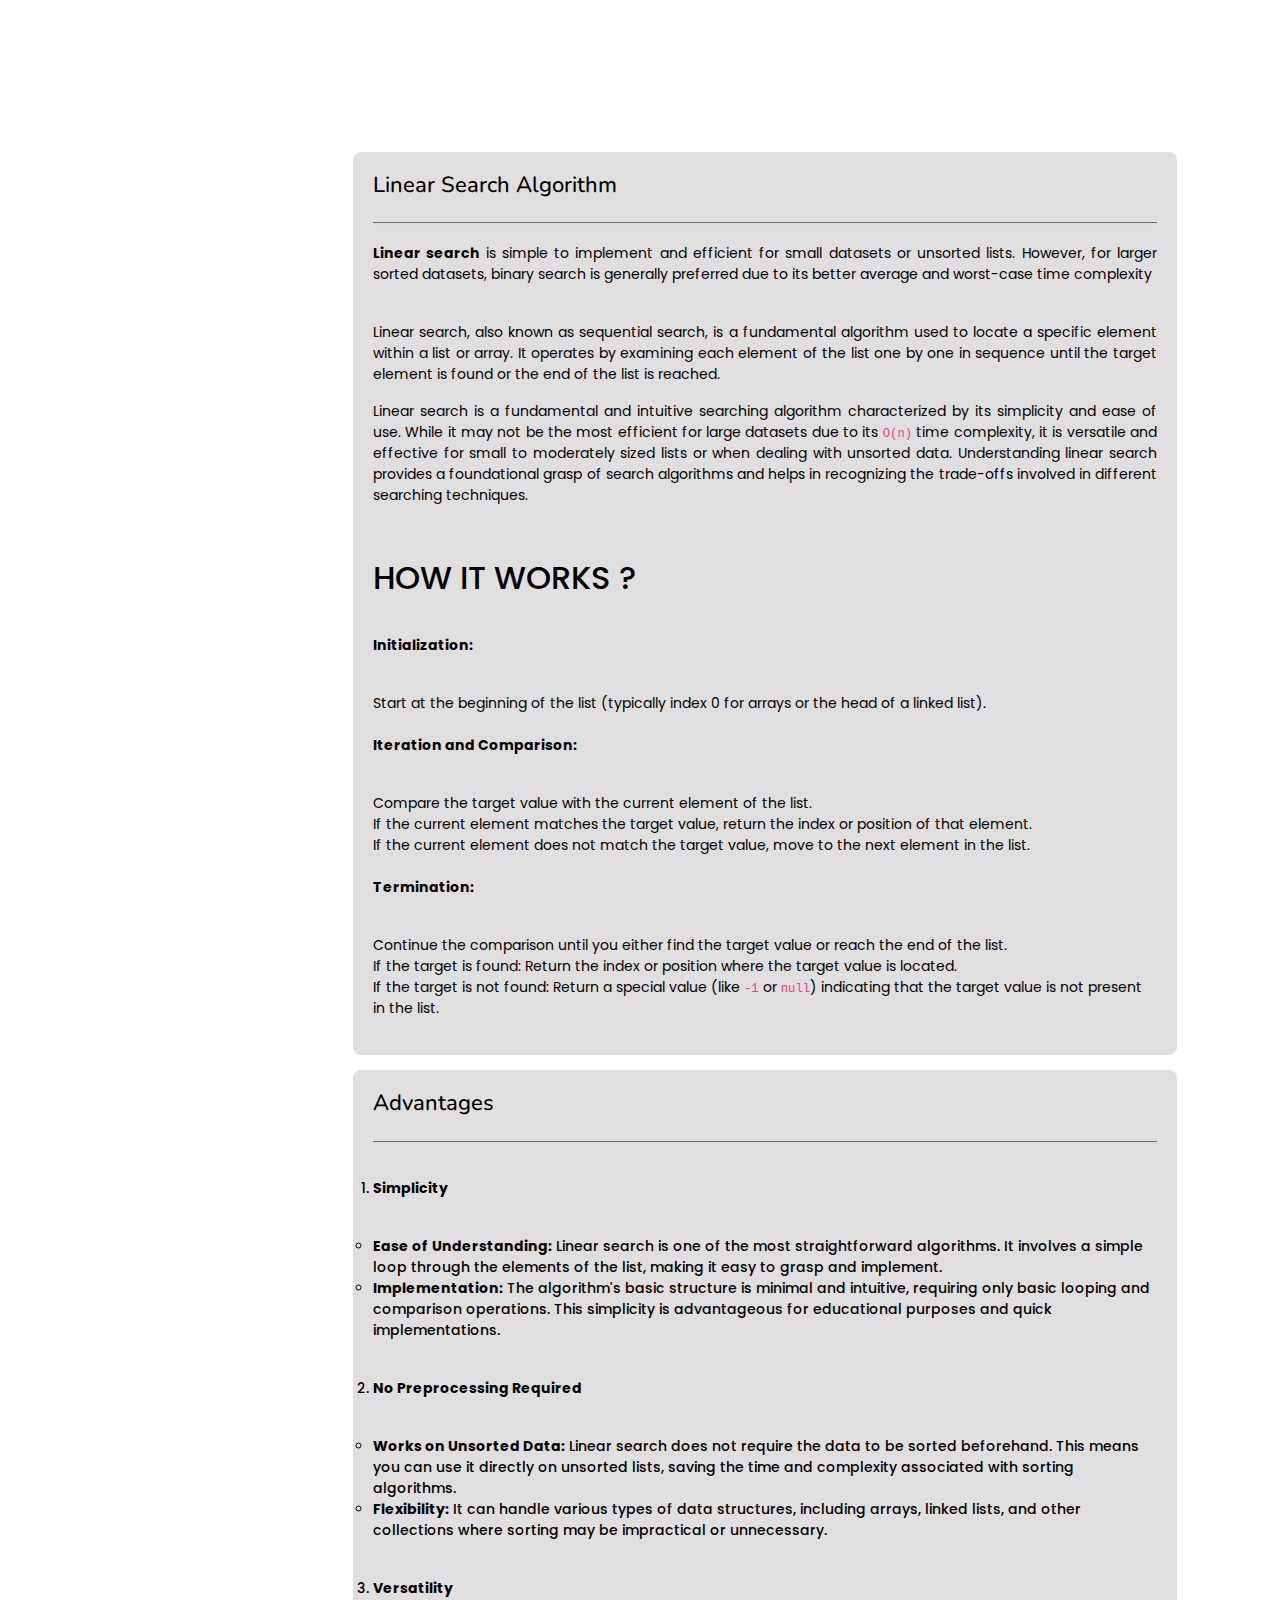
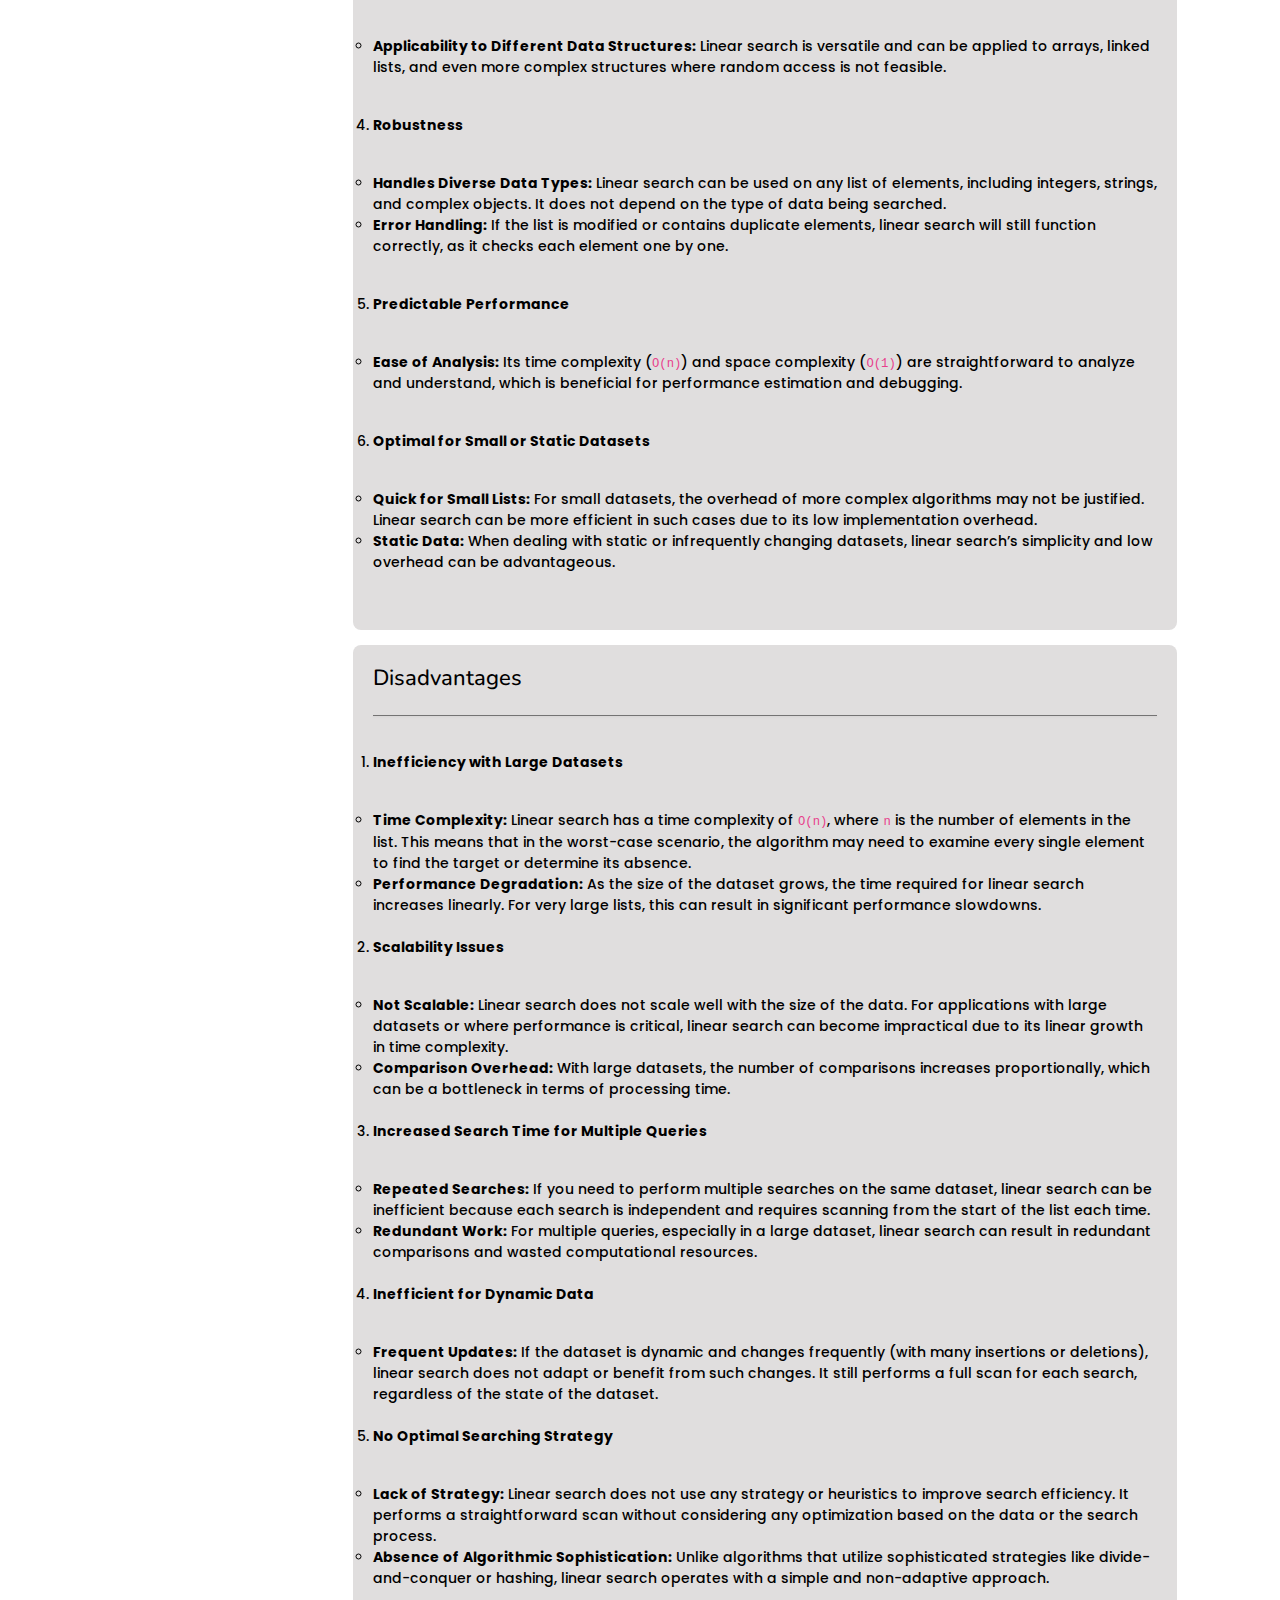
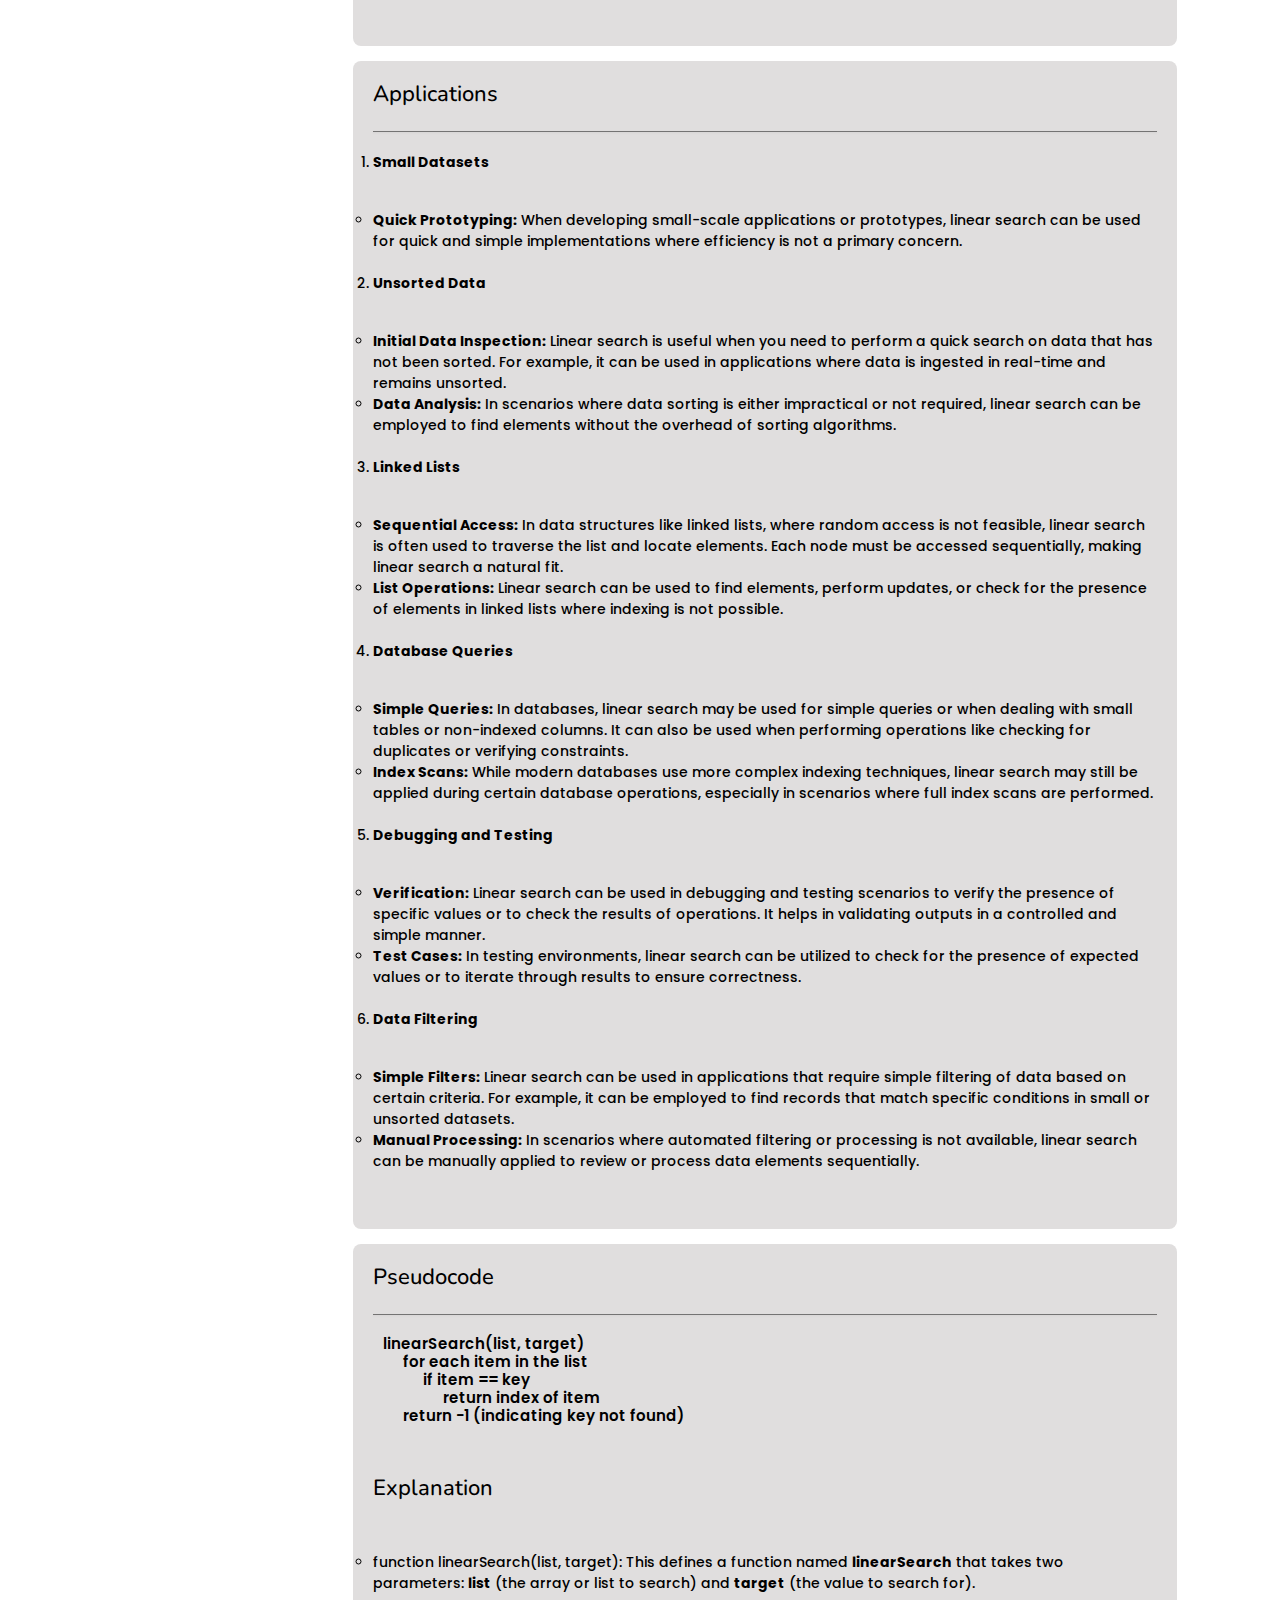
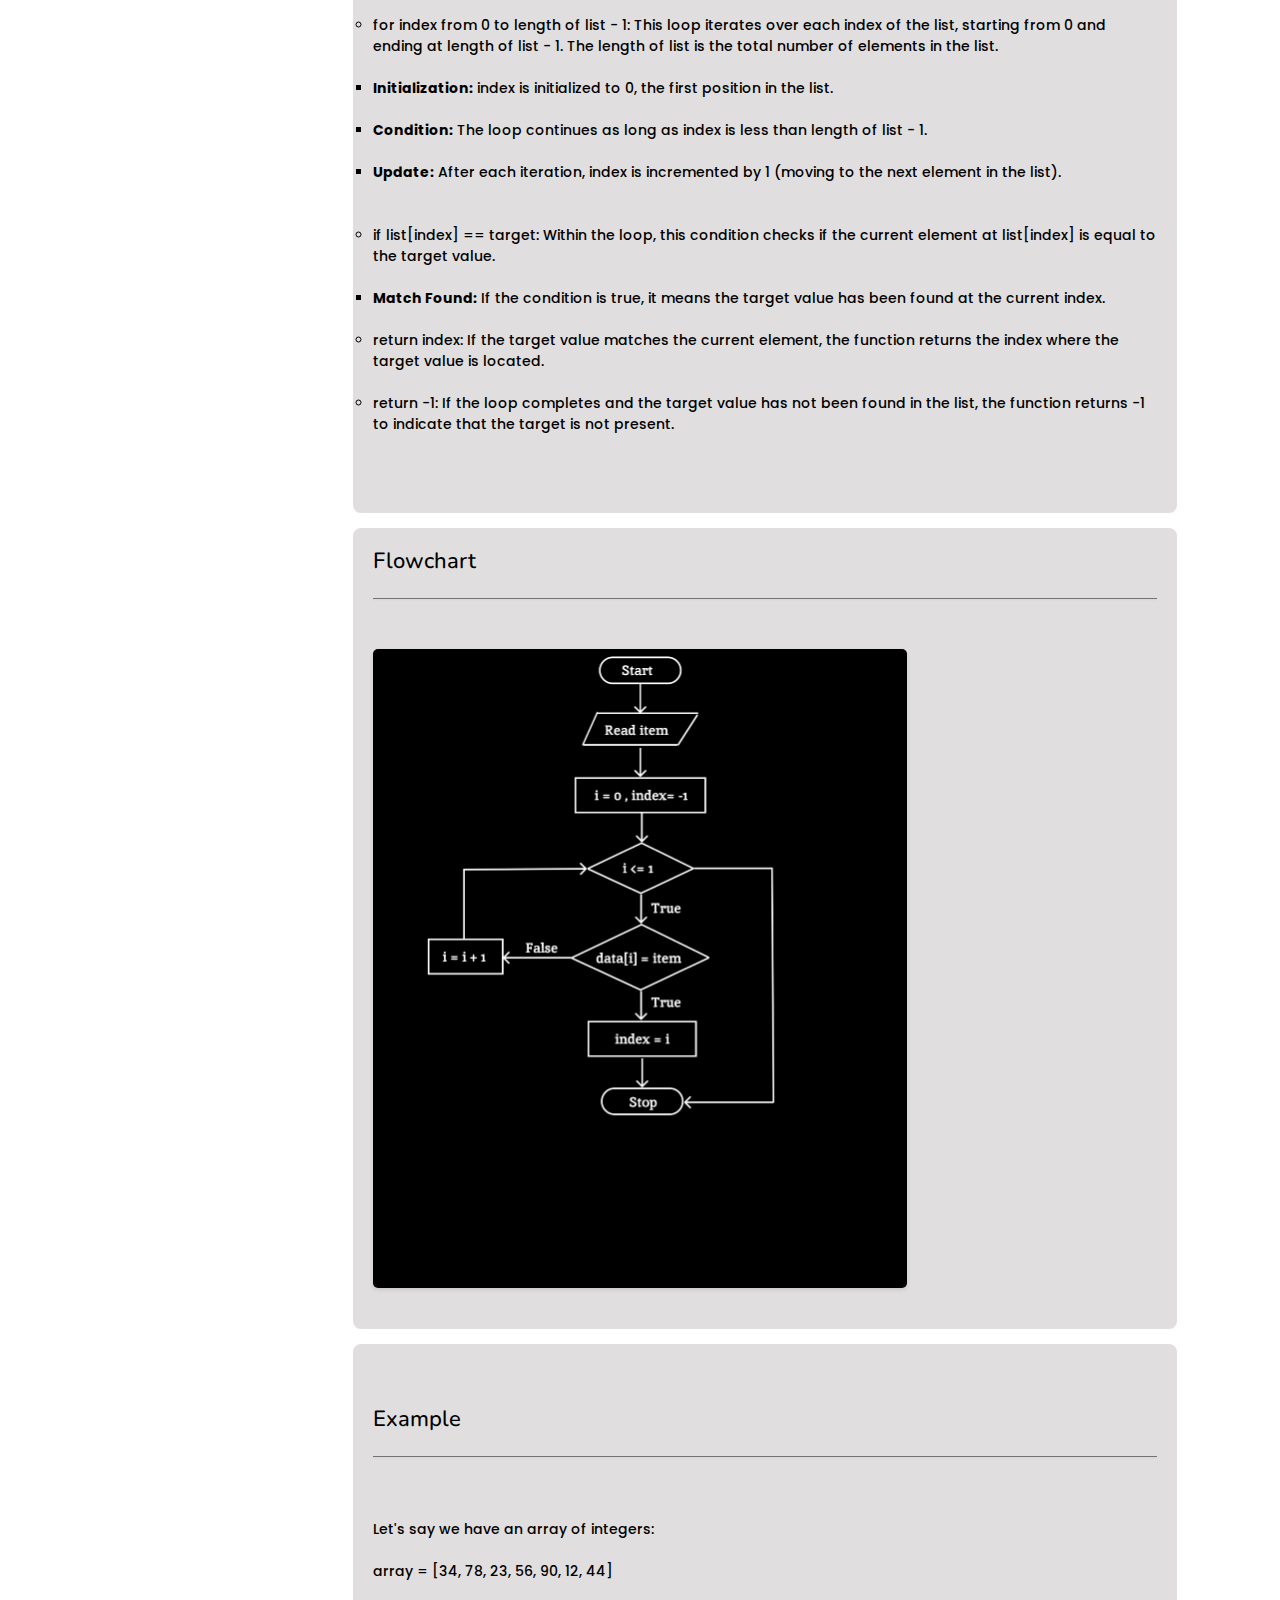
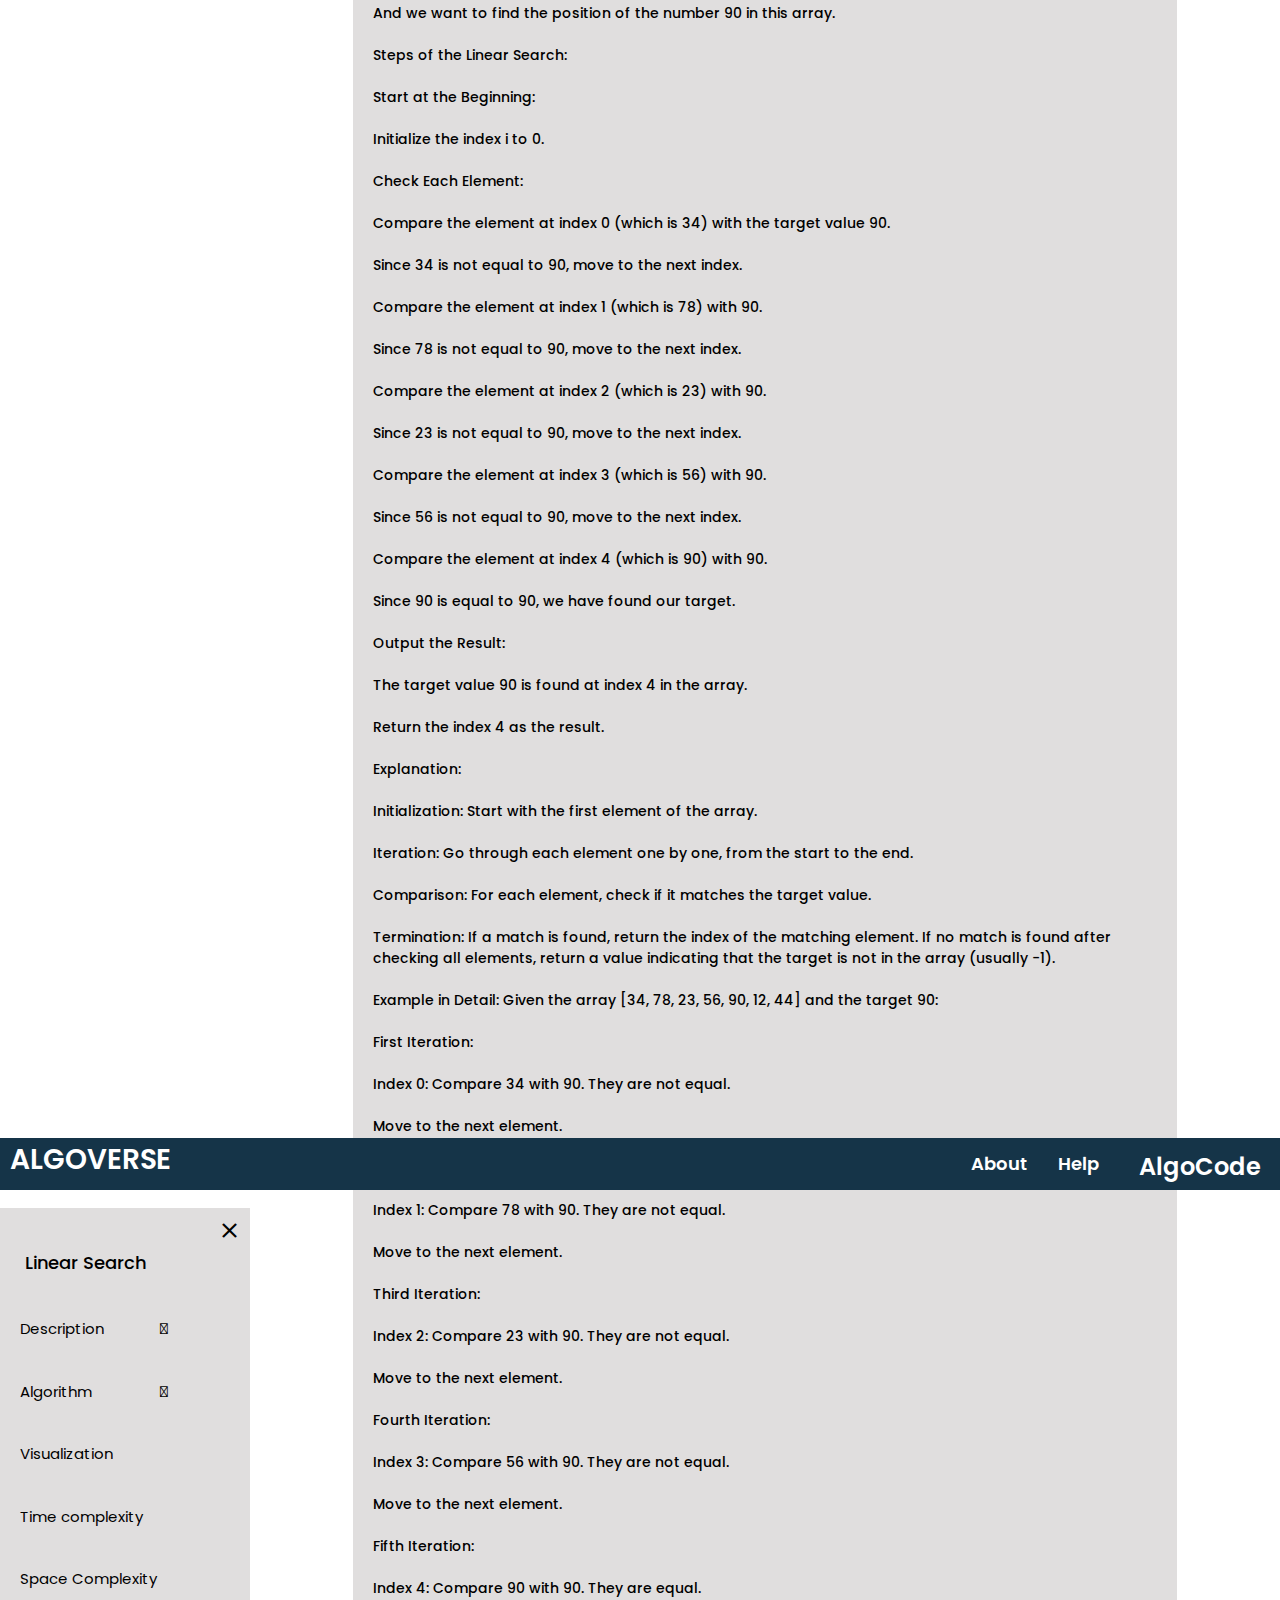
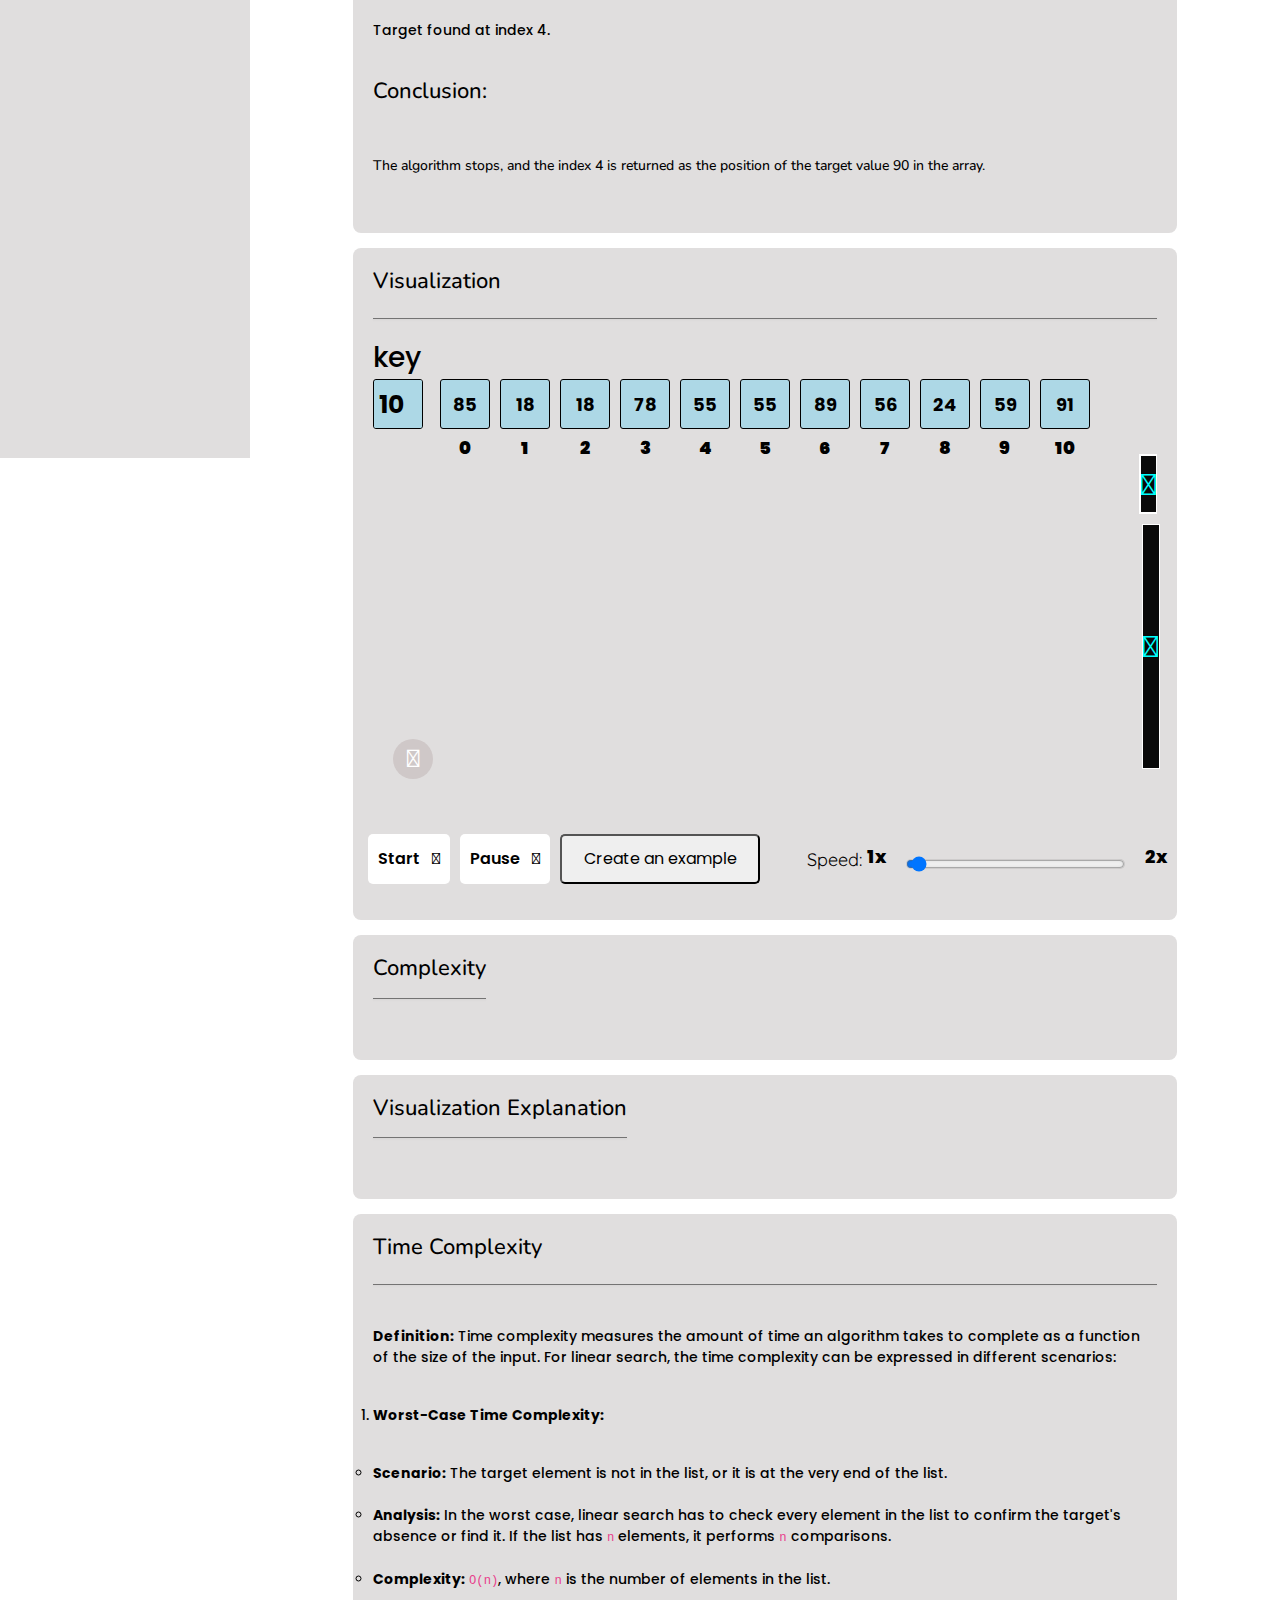
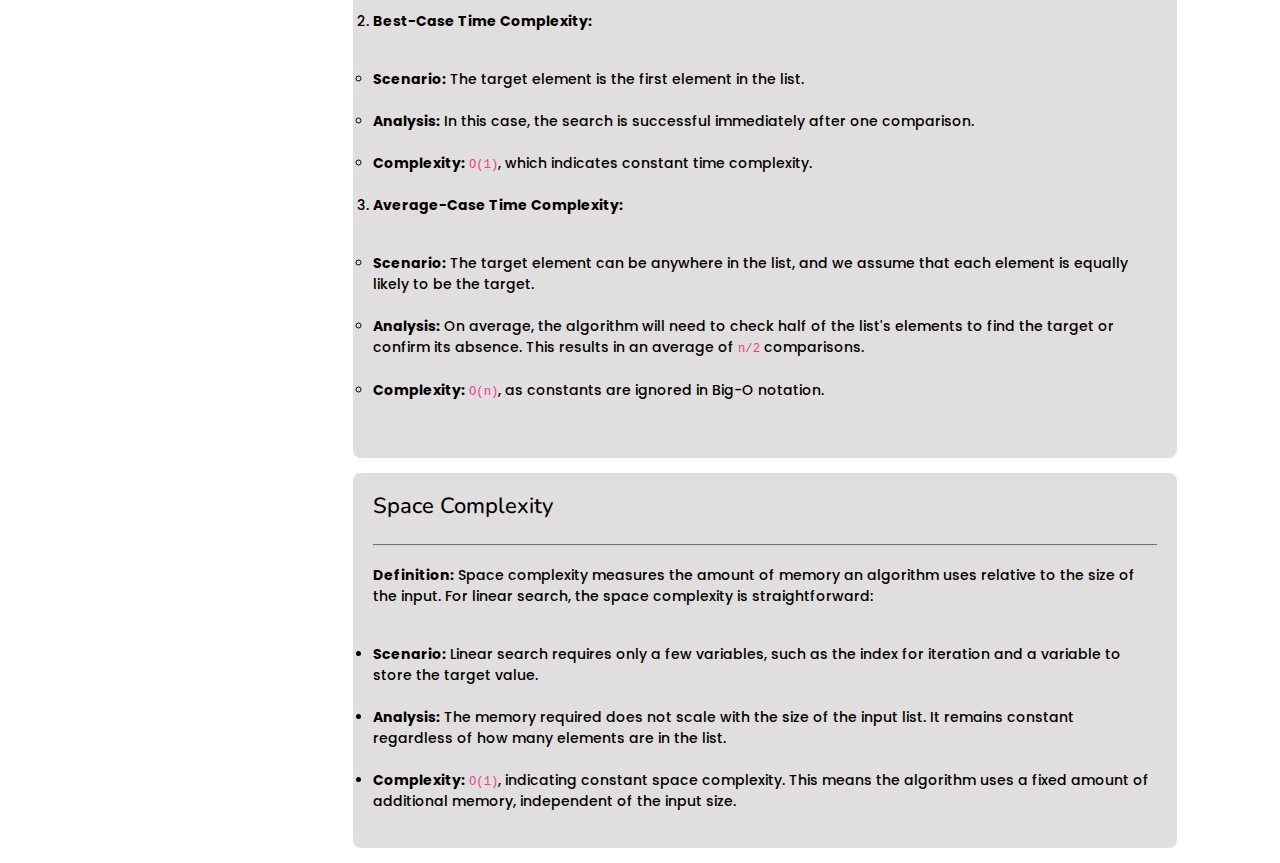
<file: linear_search.html>
<!DOCTYPE html>
<html lang="en">
<head>
    <meta charset="UTF-8">
    <meta name="viewport" content="width=device-width, initial-scale=1.0">
    <title>Linear Search</title>
    <link rel="stylesheet" href="https://fonts.googleapis.com/css2?family=Material+Symbols+Outlined:opsz,wght,FILL,GRAD@20..48,100..700,0..1,-50..200" />
    <link href="https://stackpath.bootstrapcdn.com/bootstrap/4.5.2/css/bootstrap.min.css" rel="stylesheet">
    
    <link rel="stylesheet" href="https://fonts.googleapis.com/css2?family=Material+Symbols+Outlined:opsz,wght,FILL,GRAD@20..48,100..700,0..1,-50..200" />
    <link rel="stylesheet" href="https://cdnjs.cloudflare.com/ajax/libs/font-awesome/6.6.0/css/all.min.css" integrity="sha512-Kc323vGBEqzTmouAECnVceyQqyqdsSiqLQISBL29aUW4U/M7pSPA/gEUZQqv1cwx4OnYxTxve5UMg5GT6L4JJg==" crossorigin="anonymous" referrerpolicy="no-referrer" />
    <link href="https://cdnjs.cloudflare.com/ajax/libs/font-awesome/5.15.3/css/all.min.css" rel="stylesheet">
    
    <link rel="stylesheet" href="css/main.css">
    <link rel="stylesheet" href="css/linear.css">
</head>
<body>

    <nav class="navbar">
        <ul class="slidebar">
            <li onclick=hideSidebar()><a href="#"><svg xmlns="http://www.w3.org/2000/svg" height="26" viewBox="0 96 960 960" width="26"><path d="m249 849-42-42 231-231-231-231 42-42 231 231 231-231 42 42-231 231 231 231-42 42-231-231-231 231Z"/></svg></a></li>
            <li> <h4 class="about"><a href="about.html">About</a></h4></li>
            <li> <h4 class="help"><a href="#Help">Help</a></h4></li>
            <li> <div class="algocode" ><h4>AlgoCode</h4></div></li>
        </ul>
        <div class="section1" onclick="window.location.href='index.html'" style="cursor: pointer;"><h4>ALGOVERSE</h4></div>
        <div class="section2">
           <li> <h4 class="about"><a href="about.html">About</a></h4></li>
           <li> <h4 class="help"><a href="#Help">Help</a></h4></li>
           <li  style="border:none;" > <div class="algocode" style="border:none;"><h4>AlgoCode</h4></div></li>
           <li class="menu-button" onclick=showSidebar()><svg xmlns="http://www.w3.org/2000/svg" height="26" viewBox="0 96 960 960" width="26"><path d="M120 816v-60h720v60H120Zm0-210v-60h720v60H120Zm0-210v-60h720v60H120Z" fill="#fff" /></svg></li>
        </div>
    </nav>
    
    <div id="sidebar" class="sidebar">
        <div class="sidebar-header">
            <h3>Linear Search</h3>
            <button class="close-btn" onclick="closeSidebar()" ><span class="material-symbols-outlined" id="close">
                close
                </span></button>
        </div>
        <ul>
            <li class="has-submenu">
                <a href="javascript:void(0);" onclick="toggleSubmenu1()" class="menu-title">
                    Description &nbsp;&nbsp;&nbsp;&nbsp;&nbsp;&nbsp;&nbsp;&nbsp;&nbsp;&nbsp;&nbsp;&nbsp;
                    <i class="fa-solid fa-angle-down arrow-icon" style="color:#000;"></i>
                </a>
                <div class="submenu" id="submenu1">
                    <div class="step-indicator">
                        <div class="step" id="step1">
                            <div class="circle"><i class="fas fa-check"></i></div>
                            <div class="line"></div>
                            <div class="word"><a href="#Theory" class="sidebar-link">Theory</a></div>
                        </div>
                        <div class="step" id="step2">
                            <div class="circle"><i class="fas fa-check"></i></div>
                            <div class="line"></div>
                            <div class="word"><a href="#Advantages" class="sidebar-link">Advantages</a></div>
                        </div>
                        <div class="step" id="step3">
                            <div class="circle"><i class="fas fa-check"></i></div>
                            <div class="line"></div>
                            <div class="word"><a href="#Disadvantages" class="sidebar-link">Disadvantages</a></div>
                        </div>
                        <div class="step" id="step4">
                            <div class="circle"><i class="fas fa-check"></i></div>
                            <div class="line"></div>
                            <div class="word"><a href="#Applications" class="sidebar-link">Applications</a></div>
                        </div>
                    </div>
                </div>
            </li>
            
            
            <li class="has-submenu">
                <a href="javascript:void(0);" onclick="toggleSubmenu2()">Algorithm &nbsp;&nbsp;&nbsp;&nbsp;&nbsp;&nbsp;&nbsp;&nbsp;&nbsp;&nbsp;&nbsp;&nbsp;&nbsp;&nbsp;&nbsp;
                    <i class="fa-solid fa-angle-down arrow-icon2"  style="color:#000;"></i>
                </a>
                <ul class="submenu" id="submenu2">
                    <div class="step-indicator2">
                        <div class="step" id="step1">
                            <div class="circle"><i class="fas fa-check"></i></div>
                            <div class="line"></div>
                            <div class="word"><a href="#pseudocode">Pseudocode</a></div>
                        </div>
                        <div class="step" id="step2">
                            <div class="circle"><i class="fas fa-check"></i></div>
                            <div class="line"></div>
                            <div class="word"><a href="#flowchart">Flowchart</a></div>
                        </div>
                        <div class="step" id="step3">
                            <div class="circle"><i class="fas fa-check"></i></div>
                            <div class="line"></div>
                            <div class="word"><a href="#example">Example</a></div>
                        </div>
                    </div>
                </ul>
            </li>
            
            <li><a href="#Visualization">Visualization</a></li>
            <li><a href="#tcomplexity" >Time complexity</a></li>
            <li><a href="#scomplexity" >Space Complexity</a></li>
        </ul>
    </div>
    

    <button class="menu-btn" onclick="openSidebar()"><span class="material-symbols-outlined" style="color:#fff;">
        dock_to_left
        </span></button>




    <div class="content">
        <div id="Theory" class="content-container">
             <div class="article-title">
               <h1>Linear Search Algorithm</h1>
            </div>
            <hr style="color:#fff;">
            <div class="text" style="height: auto; overflow: hidden;">
                <p dir="ltr" style="text-align: justify;">

                    <b> Linear search </b> is simple to implement and efficient for small datasets or unsorted lists. However, for larger sorted datasets, binary search is generally preferred due to its better average and worst-case time complexity
                </p>
                <br>
                <p dir="ltr" style="text-align: justify;">

                    Linear search, also known as sequential search, is a fundamental algorithm used to locate a specific element within a list or array. It operates by examining each element of the list one by one in sequence until the target element is found or the end of the list is reached.</p>
                </p>
                <p dir="ltr" style="text-align: justify;">Linear search is a fundamental and intuitive searching algorithm characterized by its simplicity and ease of use. While it may not be the most efficient for large datasets due to its <code>O(n)</code> time complexity, it is versatile and effective for small to moderately sized lists or when dealing with unsorted data. Understanding linear search provides a foundational grasp of search algorithms and helps in recognizing the trade-offs involved in different searching techniques.</p>
                                </p>
                <br>
                <p dir="ltr" style="text-align: justify;">
                    <h2>HOW IT WORKS ?</h2>
                    </p>
                    <br>
                    <ol>
                        <p><strong>Initialization:</strong></p><br>
                        <ul>
                            <li>Start at the beginning of the list (typically index 0 for arrays or the head of a linked list).</li>
                        </ul><br>
                      
                        <p><strong>Iteration and Comparison:</strong></p><br>
                        <ul>
                            <li>Compare the target value with the current element of the list.</li>
                            <li>If the current element matches the target value, return the index or position of that element.</li>
                            <li>If the current element does not match the target value, move to the next element in the list.</li>
                        </ul><br>
                       
                        <p><strong>Termination:</strong></p><br>
                        <ul>
                            <li>Continue the comparison until you either find the target value or reach the end of the list.</li>
                            <li>If the target is found: Return the index or position where the target value is located.</li>
                            <li>If the target is not found: Return a special value (like <code>-1</code> or <code>null</code>) indicating that the target value is not present in the list.</li>
                        </ul>
                    </ol>
                </div>
            </div>

<!-- advantages -->

        <div id="Advantages" class="content-container">
            <div class="article-title text">
                <h1>Advantages</h1>
             </div>
             <hr>
            <div class="article-title text">
                    <ol>
                        <p><li><strong>Simplicity</strong></p><br>
                            <ul>
                                <li><strong>Ease of Understanding:</strong> Linear search is one of the most straightforward algorithms. It involves a simple loop through the elements of the list, making it easy to grasp and implement.</li>
                                <li><strong>Implementation:</strong> The algorithm's basic structure is minimal and intuitive, requiring only basic looping and comparison operations. This simplicity is advantageous for educational purposes and quick implementations.</li>
                            </ul><br>
                        </li>
                        <p><li><strong>No Preprocessing Required</strong></p><br>
                            <ul>
                                <li><strong>Works on Unsorted Data:</strong> Linear search does not require the data to be sorted beforehand. This means you can use it directly on unsorted lists, saving the time and complexity associated with sorting algorithms.</li>
                                <li><strong>Flexibility:</strong> It can handle various types of data structures, including arrays, linked lists, and other collections where sorting may be impractical or unnecessary.</li>
                            </ul><br>
                        </li>
                        <p><li><strong>Versatility</strong></p><br>
                            <ul>
                                <li><strong>Applicability to Different Data Structures:</strong> Linear search is versatile and can be applied to arrays, linked lists, and even more complex structures where random access is not feasible.</li>
                            </ul><br>
                        </li>
                        <p><li><strong>Robustness</strong></p><br>
                            <ul>
                                <li><strong>Handles Diverse Data Types:</strong> Linear search can be used on any list of elements, including integers, strings, and complex objects. It does not depend on the type of data being searched.</li>
                                <li><strong>Error Handling:</strong> If the list is modified or contains duplicate elements, linear search will still function correctly, as it checks each element one by one.</li>
                            </ul><br>
                        </li>
                        <p><li><strong>Predictable Performance</strong></p><br>
                            <ul>
                                <li><strong>Ease of Analysis:</strong> Its time complexity (<code>O(n)</code>) and space complexity (<code>O(1)</code>) are straightforward to analyze and understand, which is beneficial for performance estimation and debugging.</li>
                            </ul><br>
                        </li>
                        <p><li><strong>Optimal for Small or Static Datasets</strong></p><br>
                            <ul>
                                <li><strong>Quick for Small Lists:</strong> For small datasets, the overhead of more complex algorithms may not be justified. Linear search can be more efficient in such cases due to its low implementation overhead.</li>
                                <li><strong>Static Data:</strong> When dealing with static or infrequently changing datasets, linear search’s simplicity and low overhead can be advantageous.</li>
                            </ul><br>
                        </li>
                    </ol>
             </div>
        </div>
<!-- disadvantages -->


        <div id="Disadvantages" class="content-container">
            <div class="article-title text">
                <h1>Disadvantages</h1>
             </div>
<hr>
            <div class="article-title text">
                <ol>
                    <p><li><strong>Inefficiency with Large Datasets</strong></p><br>
                        <ul>
                            <li><strong>Time Complexity:</strong> Linear search has a time complexity of <code>O(n)</code>, where <code>n</code> is the number of elements in the list. This means that in the worst-case scenario, the algorithm may need to examine every single element to find the target or determine its absence.</li>
                            <li><strong>Performance Degradation:</strong> As the size of the dataset grows, the time required for linear search increases linearly. For very large lists, this can result in significant performance slowdowns.</li>
                        </ul><br>
                    </li>
                    <li> <p><strong>Scalability Issues</strong></p><br>
                        <ul>
                            <li><strong>Not Scalable:</strong> Linear search does not scale well with the size of the data. For applications with large datasets or where performance is critical, linear search can become impractical due to its linear growth in time complexity.</li>
                            <li><strong>Comparison Overhead:</strong> With large datasets, the number of comparisons increases proportionally, which can be a bottleneck in terms of processing time.</li>
                        </ul><br>
                    </li>
                    <li> <p><strong>Increased Search Time for Multiple Queries</strong></p><br>
                        <ul>
                            <li><strong>Repeated Searches:</strong> If you need to perform multiple searches on the same dataset, linear search can be inefficient because each search is independent and requires scanning from the start of the list each time.</li>
                            <li><strong>Redundant Work:</strong> For multiple queries, especially in a large dataset, linear search can result in redundant comparisons and wasted computational resources.</li>
                        </ul><br>
                    </li>
                    <li> <p><strong>Inefficient for Dynamic Data</strong></p><br>
                        <ul>
                            <li><strong>Frequent Updates:</strong> If the dataset is dynamic and changes frequently (with many insertions or deletions), linear search does not adapt or benefit from such changes. It still performs a full scan for each search, regardless of the state of the dataset.</li>
                        </ul><br>
                    </li>
                    <li> <p><strong>No Optimal Searching Strategy</strong></p><br>
                        <ul>
                            <li><strong>Lack of Strategy:</strong> Linear search does not use any strategy or heuristics to improve search efficiency. It performs a straightforward scan without considering any optimization based on the data or the search process.</li>
                            <li><strong>Absence of Algorithmic Sophistication:</strong> Unlike algorithms that utilize sophisticated strategies like divide-and-conquer or hashing, linear search operates with a simple and non-adaptive approach.</li>
                        </ul><br>
                    </li>
                </ol>
            
             </div>

        </div>


<!-- applications -->


        <div id="Applications" class="content-container">
            <div class="article-title text">
                <h1>Applications</h1>
             </div>
<hr>
            <div class="article-title text">
                <ol>
                    <li><p><strong>Small Datasets</strong></p><br>
                        <ul>
                            <li><strong>Quick Prototyping:</strong> When developing small-scale applications or prototypes, linear search can be used for quick and simple implementations where efficiency is not a primary concern.</li>
                        </ul><br>
                    </li>
                    <li><p><strong>Unsorted Data</strong></p><br>
                        <ul>
                            <li><strong>Initial Data Inspection:</strong> Linear search is useful when you need to perform a quick search on data that has not been sorted. For example, it can be used in applications where data is ingested in real-time and remains unsorted.</li>
                            <li><strong>Data Analysis:</strong> In scenarios where data sorting is either impractical or not required, linear search can be employed to find elements without the overhead of sorting algorithms.</li>
                        </ul><br>
                    </li>
                    <li><p><strong>Linked Lists</strong></p><br>
                        <ul>
                            <li><strong>Sequential Access:</strong> In data structures like linked lists, where random access is not feasible, linear search is often used to traverse the list and locate elements. Each node must be accessed sequentially, making linear search a natural fit.</li>
                            <li><strong>List Operations:</strong> Linear search can be used to find elements, perform updates, or check for the presence of elements in linked lists where indexing is not possible.</li>
                        </ul><br>
                    </li>
                    <li><p><strong>Database Queries</strong></p><br>
                        <ul>
                            <li><strong>Simple Queries:</strong> In databases, linear search may be used for simple queries or when dealing with small tables or non-indexed columns. It can also be used when performing operations like checking for duplicates or verifying constraints.</li>
                            <li><strong>Index Scans:</strong> While modern databases use more complex indexing techniques, linear search may still be applied during certain database operations, especially in scenarios where full index scans are performed.</li>
                        </ul><br>
                    </li>
                    <li><p><strong>Debugging and Testing</strong></p><br>
                        <ul>
                            <li><strong>Verification:</strong> Linear search can be used in debugging and testing scenarios to verify the presence of specific values or to check the results of operations. It helps in validating outputs in a controlled and simple manner.</li>
                            <li><strong>Test Cases:</strong> In testing environments, linear search can be utilized to check for the presence of expected values or to iterate through results to ensure correctness.</li>
                        </ul><br>
                    </li>
                    <li><p><strong>Data Filtering</strong></p><br>
                        <ul>
                            <li><strong>Simple Filters:</strong> Linear search can be used in applications that require simple filtering of data based on certain criteria. For example, it can be employed to find records that match specific conditions in small or unsorted datasets.</li>
                            <li><strong>Manual Processing:</strong> In scenarios where automated filtering or processing is not available, linear search can be manually applied to review or process data elements sequentially.</li>
                        </ul><br>
                    </li>
                 
                </ol>
            
             </div>
        </div>



        <!-- pseudocode -->

        <div id="pseudocode" class="content-container">
            <div class="article-title text">
                <h1>Pseudocode</h1>
             </div>
            <hr>
<div class="pseudo2">
    
     <div class="article-title text">
        <h4 style="margin-left: 10px; font-size:15px;font-weight:600">linearSearch(list, target) <br>
            &nbsp;&nbsp;&nbsp;&nbsp;&nbsp;for each item in the list<br>
            &nbsp;&nbsp;&nbsp;&nbsp;&nbsp;&nbsp;&nbsp;&nbsp;&nbsp;&nbsp;if item == key
            <br>
            &nbsp;&nbsp;&nbsp;&nbsp;&nbsp;&nbsp;&nbsp;&nbsp;&nbsp;&nbsp;&nbsp;&nbsp;&nbsp;&nbsp;&nbsp;return index of item<br>
            &nbsp;&nbsp;&nbsp;&nbsp;&nbsp;return -1 (indicating key not found)<br>
        </h4><br><br>
        <h1>Explanation</h1><br><br>
        <ol>
                <ul>
                    <li>function linearSearch(list, target): This defines a function named <strong>linearSearch</strong> that takes two parameters: <strong>list</strong> (the array or list to search) and <strong>target</strong> (the value to search for).</li>
                </ul><br>
           
         
                <ul>
                    <li>for index from 0 to length of list - 1: This loop iterates over each index of the list, starting from 0 and ending at length of list - 1. The length of list is the total number of elements in the list.</li><br>
                    <ul>
                        <li><strong>Initialization:</strong> index is initialized to 0, the first position in the list.</li>
                        <br><li><strong>Condition:</strong> The loop continues as long as index is less than length of list - 1.</li>
                        <br> <li><strong>Update:</strong> After each iteration, index is incremented by 1 (moving to the next element in the list).</li>
                        <br></ul>
                </ul><br>
          
       
                <ul>
                    <li>if list[index] == target: Within the loop, this condition checks if the current element at list[index] is equal to the target value.</li>
                    <br><ul>
                        <li><strong>Match Found:</strong> If the condition is true, it means the target value has been found at the current index.</li>
                        <br></ul>
                </ul>
     
          
                <ul>
                    <li>return index: If the target value matches the current element, the function returns the index where the target value is located.</li>
                </ul><br>
         
          
                <ul>
                    <li>return -1: If the loop completes and the target value has not been found in the list, the function returns -1 to indicate that the target is not present.</li>
                </ul>
           
        </ol>
<br><br>
     </div>
     <br>
</div>
        </div>

<!-- flowchart -->


        <div id="flowchart" class="content-container" >
            <div class="article-title text">
                <h1>Flowchart</h1>
             </div>
             <br>
             <hr>
             <img src="img/flowchart_linear.jpg" alt="AlgoVerse Logo" class="logo" style="width: calc(100% - 250px); /* Specify the width of the image */
             height: auto; /* Maintain aspect ratio */
             border-radius: 5px;
             box-shadow: 0 2px 4px rgba(0, 0, 0, 0.1);
             margin-top: 30px;">
             <br><br>
 
 
        </div>



        <!-- example -->

        <div id="example" class="content-container" style="height: auto;">
            <br><br>
            <div class="article-title text">
                <h1>Example</h1>
             </div>
             <br>
             <hr>
             <p>
                <br><br>
                Let's say we have an array of integers:<br><br>

array = [34, 78, 23, 56, 90, 12, 44]<br><br>

And we want to find the position of the number 90 in this array.<br><br>

Steps of the Linear Search:<br><br>
Start at the Beginning:<br><br>

Initialize the index i to 0.<br><br>
Check Each Element:<br><br>

Compare the element at index 0 (which is 34) with the target value 90.<br><br>
Since 34 is not equal to 90, move to the next index.<br><br>
Compare the element at index 1 (which is 78) with 90.<br><br>
Since 78 is not equal to 90, move to the next index.<br><br>
Compare the element at index 2 (which is 23) with 90.<br><br>
Since 23 is not equal to 90, move to the next index.<br><br>
Compare the element at index 3 (which is 56) with 90.<br><br>
Since 56 is not equal to 90, move to the next index.<br><br>
Compare the element at index 4 (which is 90) with 90.<br><br>
Since 90 is equal to 90, we have found our target.<br><br>
Output the Result:<br><br>

The target value 90 is found at index 4 in the array.<br><br>
Return the index 4 as the result.<br><br>
Explanation:<br><br>
Initialization: Start with the first element of the array.<br><br>
Iteration: Go through each element one by one, from the start to the end.<br><br>
Comparison: For each element, check if it matches the target value.<br><br>
Termination: If a match is found, return the index of the matching element. If no match is found after checking all elements, return a value indicating that the target is not in the array (usually -1).<br><br>
Example in Detail:
Given the array [34, 78, 23, 56, 90, 12, 44] and the target 90:<br><br>

First Iteration:<br><br>

Index 0: Compare 34 with 90. They are not equal.<br><br>
Move to the next element.<br><br>
Second Iteration:<br><br>

Index 1: Compare 78 with 90. They are not equal.<br><br>
Move to the next element.<br><br>
Third Iteration:<br><br>

Index 2: Compare 23 with 90. They are not equal.<br><br>
Move to the next element.<br><br>
Fourth Iteration:<br><br>

Index 3: Compare 56 with 90. They are not equal.<br><br>
Move to the next element.<br><br>
Fifth Iteration:<br><br>

Index 4: Compare 90 with 90. They are equal.<br><br>
Target found at index 4.<br><br>
<h1>Conclusion:</h1><br><br>

The algorithm stops, and the index 4 is returned as the position of the target value 90 in the array.<br><br>
             </p>
        </div>



        <!-- visualization -->

        <div id="Visualization" class="content-container">
            <div class="article-title text">
                <h1>Visualization</h1>
            </div>
            <hr>
            <div class="linear-visual">
                <div class="cancel" onclick="normalscreen()"><i class="fa-solid fa-xmark"></i></div>
                <div id="array-container"></div>
                <h3>key</h3>
                <div class="key">
                    <input type="number" id="search-value" value="10">
                </div>
                <div class="menu1">
                    <div class="arrow1" onclick="showarrow1()">
                        <i class="fa-solid fa-caret-left" style="color:aqua; font-size:30px;"></i>
                    </div>
                    <h1 class="data">Linear Search</h1>
                </div>
                <div class="menu2">
                    <div class="arrow2" onclick="showarrow2()">
                        <i class="fa-solid fa-caret-left" style="color:aqua; font-size:30px;"></i>
                    </div>
                    <div class="menu2-info">
                        <div class="code">
                            <h4 class="e1">procedure linear_search(list, key)</h4><br>
                            <h4 class="e2">&nbsp;&nbsp;&nbsp;&nbsp;&nbsp;&nbsp;for each item in the list</h4><br>
                            <h4 class="e3">&nbsp;&nbsp;&nbsp;&nbsp;&nbsp;&nbsp;&nbsp;&nbsp;&nbsp;&nbsp;if item == key</h4><br>
                            <h4 class="e4">&nbsp;&nbsp;&nbsp;&nbsp;&nbsp;&nbsp;&nbsp;&nbsp;&nbsp;&nbsp;&nbsp;&nbsp;&nbsp;&nbsp;return index of item</h4><br>
                            <h4 class="e5">&nbsp;&nbsp;&nbsp;&nbsp;&nbsp;&nbsp;return -1 (indicating key not found)</h4>
                        </div>
                    </div>
                </div>
                <div class="screen" onclick="fullscreen()"><i class="fa-solid fa-expand"></i></div>
                <div class="controls">

                </div>
                <div class="box">
                    <h4>Speed: </h4>
                    <div class="slider">
                        <p style="font-size: 1.3em; padding-right: 10px; font-weight:800; color:#000;">1x</p>
                        <input id="speed" type="range" min="0" max="3" value="0">
                        <p style="font-size: 1.3em; padding-left: 10px; font-weight:800; color:#000;">2x</p>
                    </div>
                </div>
                <div class="prompt">
                    <div class="box-1">
                        <button onclick="startSearch()" class="btn1-start">Start &nbsp; <i class="fa-solid fa-play"></i></button>
                        <button onclick="restartSearch()" class="btn1-re-start none">Restart&nbsp;<i class="fa-solid fa-arrow-rotate-left"></i></button>
                    </div>
                    <div class="box-2">
                        <button onclick="pauseSearch()" class="btn2-pause">Pause &nbsp; <i class="fa-solid fa-pause"></i></button>
                        <button onclick="resumeSearch()" class="btn2-resume none">Resume&nbsp;<i class="fa-regular fa-circle-play"></i></button>
                    </div>
                    <button onclick="toggle()" class="create">Create an example</button>
                    <ul class="prompt-menu">
                        <li class="array">Enter Array Values (comma-separated):<input type="text" id="array-input" style="width:100%;"/></li>
                        <li class="go" onclick="initializeArray();toggle();">Go</li>
                    </ul>
                </div>
            </div>
        </div>
        
    
        <!-- Time Complexity Section -->
        <div id="tcomplexity" class="content-container">
            <div class="article-title text">
                <h1>Complexity</h1>
                <hr><br>
            </div>
            <div id="complexity-analysis">
                <!-- This will display time and space complexity -->
            </div>
        </div>
        <div id="Explaination" class="content-container">
            <div class="article-title text">
                <h1>Visualization Explanation</h1>
                <hr><br>
                <div id="Explain">
                </div>
            </div>
        </div>
        <div id="tcomplexity" class="content-container">
            <div class="article-title text">
                <h1>Time Complexity</h1>
            </div>
            <br>
            <hr><br>
            <p><strong>Definition:</strong> Time complexity measures the amount of time an algorithm takes to complete as a function of the size of the input. For linear search, the time complexity can be expressed in different scenarios:</p>
            <br>
            <ol>
                <li>
                    <p><strong>Worst-Case Time Complexity:</strong></p><br>
                    <ul>
                        <li><strong>Scenario:</strong> The target element is not in the list, or it is at the very end of the list.</li><br>
                        <li><strong>Analysis:</strong> In the worst case, linear search has to check every element in the list to confirm the target's absence or find it. If the list has <code>n</code> elements, it performs <code>n</code> comparisons.</li><br>
                        <li><strong>Complexity:</strong> <code>O(n)</code>, where <code>n</code> is the number of elements in the list.</li>
                    </ul><br>
                </li>
                <li>
                    <p><strong>Best-Case Time Complexity:</strong></p><br>
                    <ul>
                        <li><strong>Scenario:</strong> The target element is the first element in the list.</li><br>
                        <li><strong>Analysis:</strong> In this case, the search is successful immediately after one comparison.</li><br>
                        <li><strong>Complexity:</strong> <code>O(1)</code>, which indicates constant time complexity.</li>
                    </ul><br>
                </li>
                <li>
                    <p><strong>Average-Case Time Complexity:</strong></p><br>
                    <ul>
                        <li><strong>Scenario:</strong> The target element can be anywhere in the list, and we assume that each element is equally likely to be the target.</li><br>
                        <li><strong>Analysis:</strong> On average, the algorithm will need to check half of the list's elements to find the target or confirm its absence. This results in an average of <code>n/2</code> comparisons.</li><br>
                        <li><strong>Complexity:</strong> <code>O(n)</code>, as constants are ignored in Big-O notation.</li>
                    </ul><br>
                </li>
            </ol>
        </div>
    
        <!-- Space Complexity Section -->
        <div id="scomplexity" class="content-container">
            <div class="article-title text">
                <h1>Space Complexity</h1>
            </div>
            <hr>
            <p><strong>Definition:</strong> Space complexity measures the amount of memory an algorithm uses relative to the size of the input. For linear search, the space complexity is straightforward:</p>
            <br>
            <ul>
                <li><strong>Scenario:</strong> Linear search requires only a few variables, such as the index for iteration and a variable to store the target value.</li><br>
                <li><strong>Analysis:</strong> The memory required does not scale with the size of the input list. It remains constant regardless of how many elements are in the list.</li><br>
                <li><strong>Complexity:</strong> <code>O(1)</code>, indicating constant space complexity. This means the algorithm uses a fixed amount of additional memory, independent of the input size.</li>
            </ul>
        </div>
    </div>



<!-- script -->

<script src="js/index2.js"></script>
    <script >
        function openSidebar() {
            const sidebar = document.getElementById('sidebar');
            const menuBtn = document.querySelector('.menu-btn');
        
            sidebar.style.width = '280px'; // Set the sidebar width to its full size
            sidebar.style.transform = 'translateX(0)'; // Slide the sidebar into view
            menuBtn.style.display = 'none'; // Hide the menu button
        }
        function closeSidebar() {
            const sidebar = document.getElementById('sidebar');
            const menuBtn = document.querySelector('.menu-btn');
        
            sidebar.style.transform = 'translateX(-100%)'; // Slide the sidebar out of view
            menuBtn.style.display = 'flex'; // Show the menu button
        }
        

function toggleSubmenu1() {
    const submenu = document.getElementById("submenu1");
    submenu.classList.toggle("expanded");
    const arrowIcon = document.querySelector(".arrow-icon");
    arrowIcon.style.transform = submenu.classList.contains("expanded") ? "rotate(180deg)" : "rotate(0deg)";
}
function toggleSubmenu2() {
    const submenu = document.getElementById("submenu2");
    submenu.classList.toggle("expanded");
    const arrowIcon = document.querySelector(".arrow-icon2");
    arrowIcon.style.transform = submenu.classList.contains("expanded") ? "rotate(180deg)" : "rotate(0deg)";
}



document.addEventListener('DOMContentLoaded', function() {
    const sidebar = document.querySelector('.sidebar');
    
    sidebar.addEventListener('click', function(e) {
        if (e.target.tagName === 'A' && e.target.getAttribute('href').startsWith('#')) {
            e.preventDefault();
            
            const targetId = e.target.getAttribute('href');
            const targetElement = document.querySelector(targetId);
            
            if (targetElement) {
                // Quickly scroll to the target element
                window.scrollTo({
                    top: targetElement.offsetTop - 100, // Adjust for fixed header
                    behavior: 'auto' // No smooth scrolling, immediate jump
                });

                // Update active link immediately
                document.querySelectorAll('.sidebar a').forEach(link => link.classList.remove('active'));
                e.target.classList.add('active');
            }
        }
    });
});


window.onload = function() {
    document.getElementById("Visualization").scrollIntoView();
  };

    </script>
    <script src="js/linear.js"></script>
     <!-- Bootstrap JS and dependencies -->
     <script src="https://code.jquery.com/jquery-3.5.1.slim.min.js"></script>
     <script src="https://cdn.jsdelivr.net/npm/@popperjs/core@2.9.2/dist/umd/popper.min.js"></script>
     <script src="https://stackpath.bootstrapcdn.com/bootstrap/4.5.2/js/bootstrap.min.js"></script>
     
     <script>
        function handleStepActivation(selector, stepClass) {
            document.querySelectorAll(selector + ' .step a').forEach(anchor => {
                anchor.addEventListener('click', function(e) {
                    e.preventDefault(); // Prevent default anchor behavior
                    
                    // Find the index of the clicked step
                    const clickedStepIndex = Array.from(this.closest('.step').parentNode.children).indexOf(this.closest('.step'));
                    // Reset all steps to default state
                    document.querySelectorAll(selector + ' .step').forEach((step, index) => {
                        if (index < clickedStepIndex) {
                            step.classList.add('active');
                            step.querySelector('.line').style.backgroundColor = '#007bff';
                        } else if (index === clickedStepIndex) {
                            step.classList.add('active');
                            step.querySelector('.line').style.backgroundColor = '#d3d3d3'; // Keep the line color of the clicked step default
                        } else {
                            step.classList.remove('active');
                            step.querySelector('.line').style.backgroundColor = '#d3d3d3';
                        }
                    });
                });
            });
        }
    
        // Handle steps for Description submenu
        handleStepActivation('.has-submenu .step-indicator', 'step');
    
        // Handle steps for Algorithm submenu
        handleStepActivation('.has-submenu .step-indicator2', 'step');
     </script>
</body>
</html>
</file>
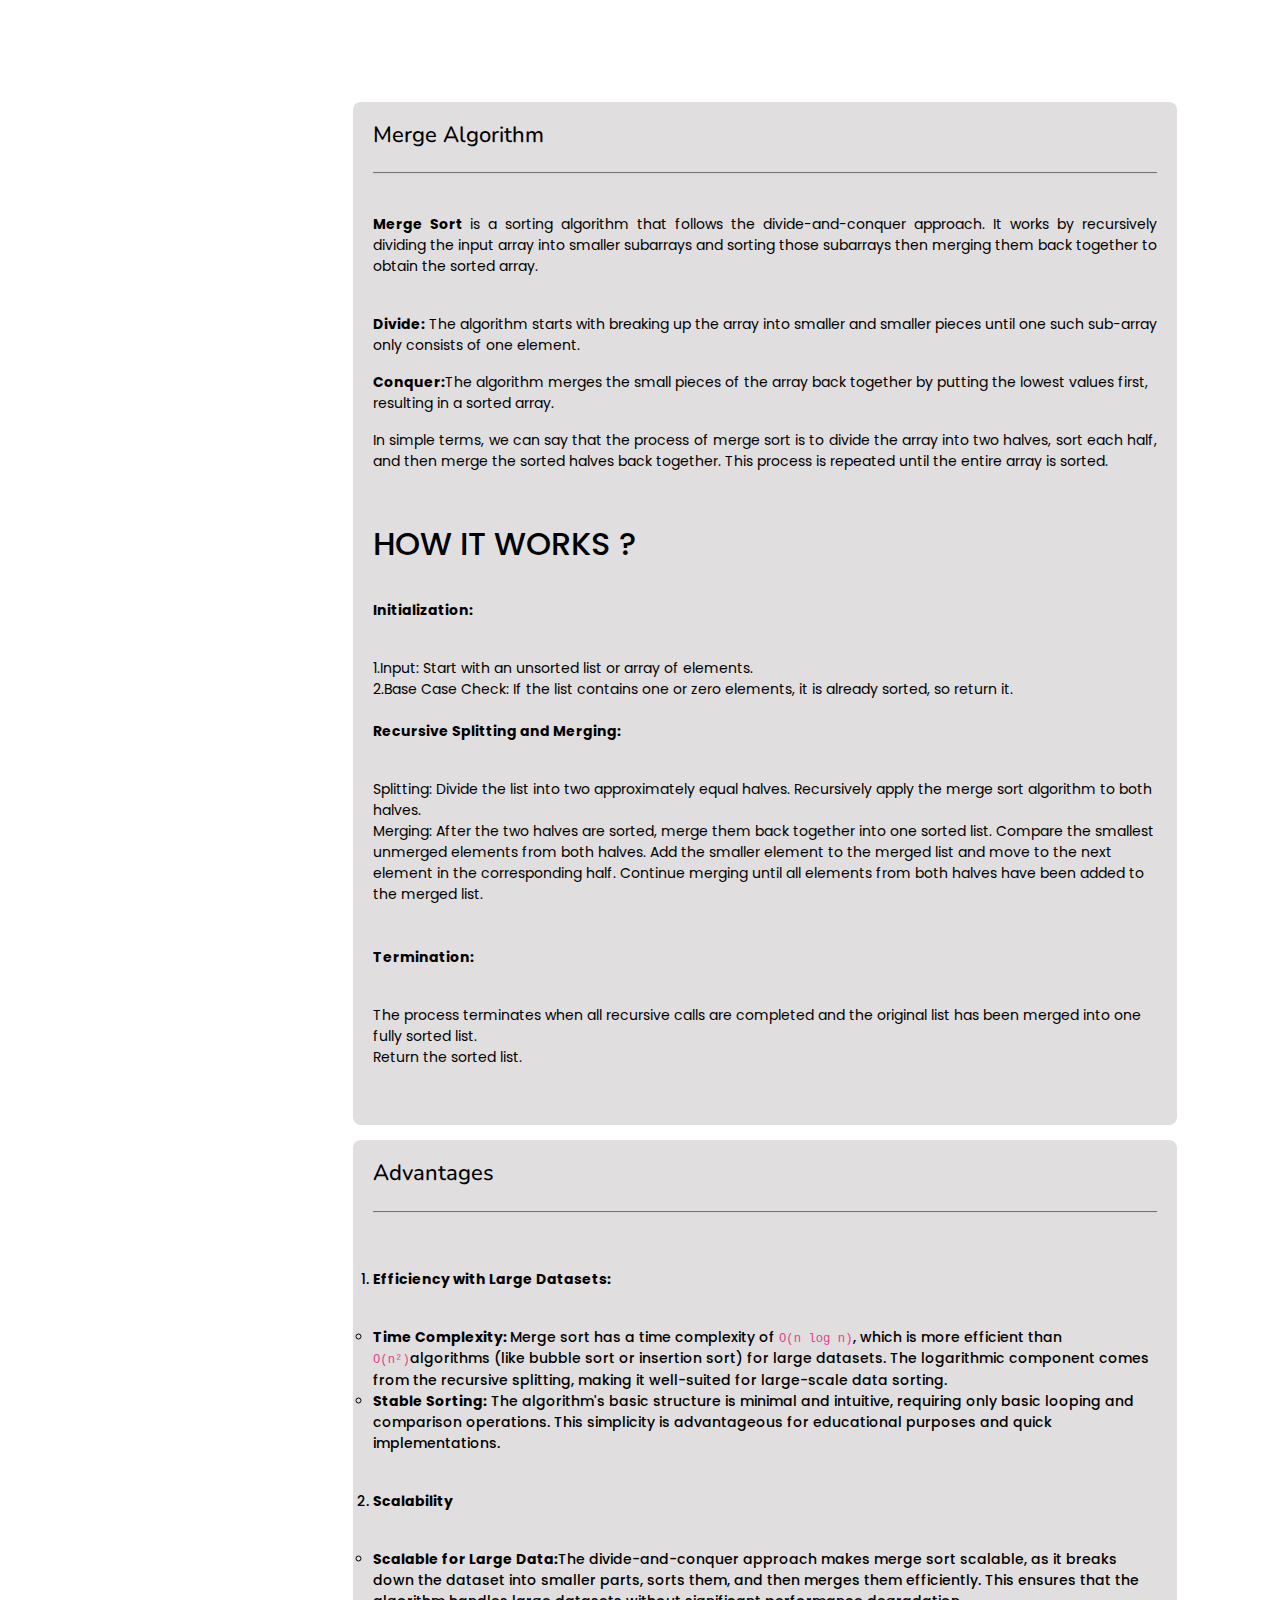
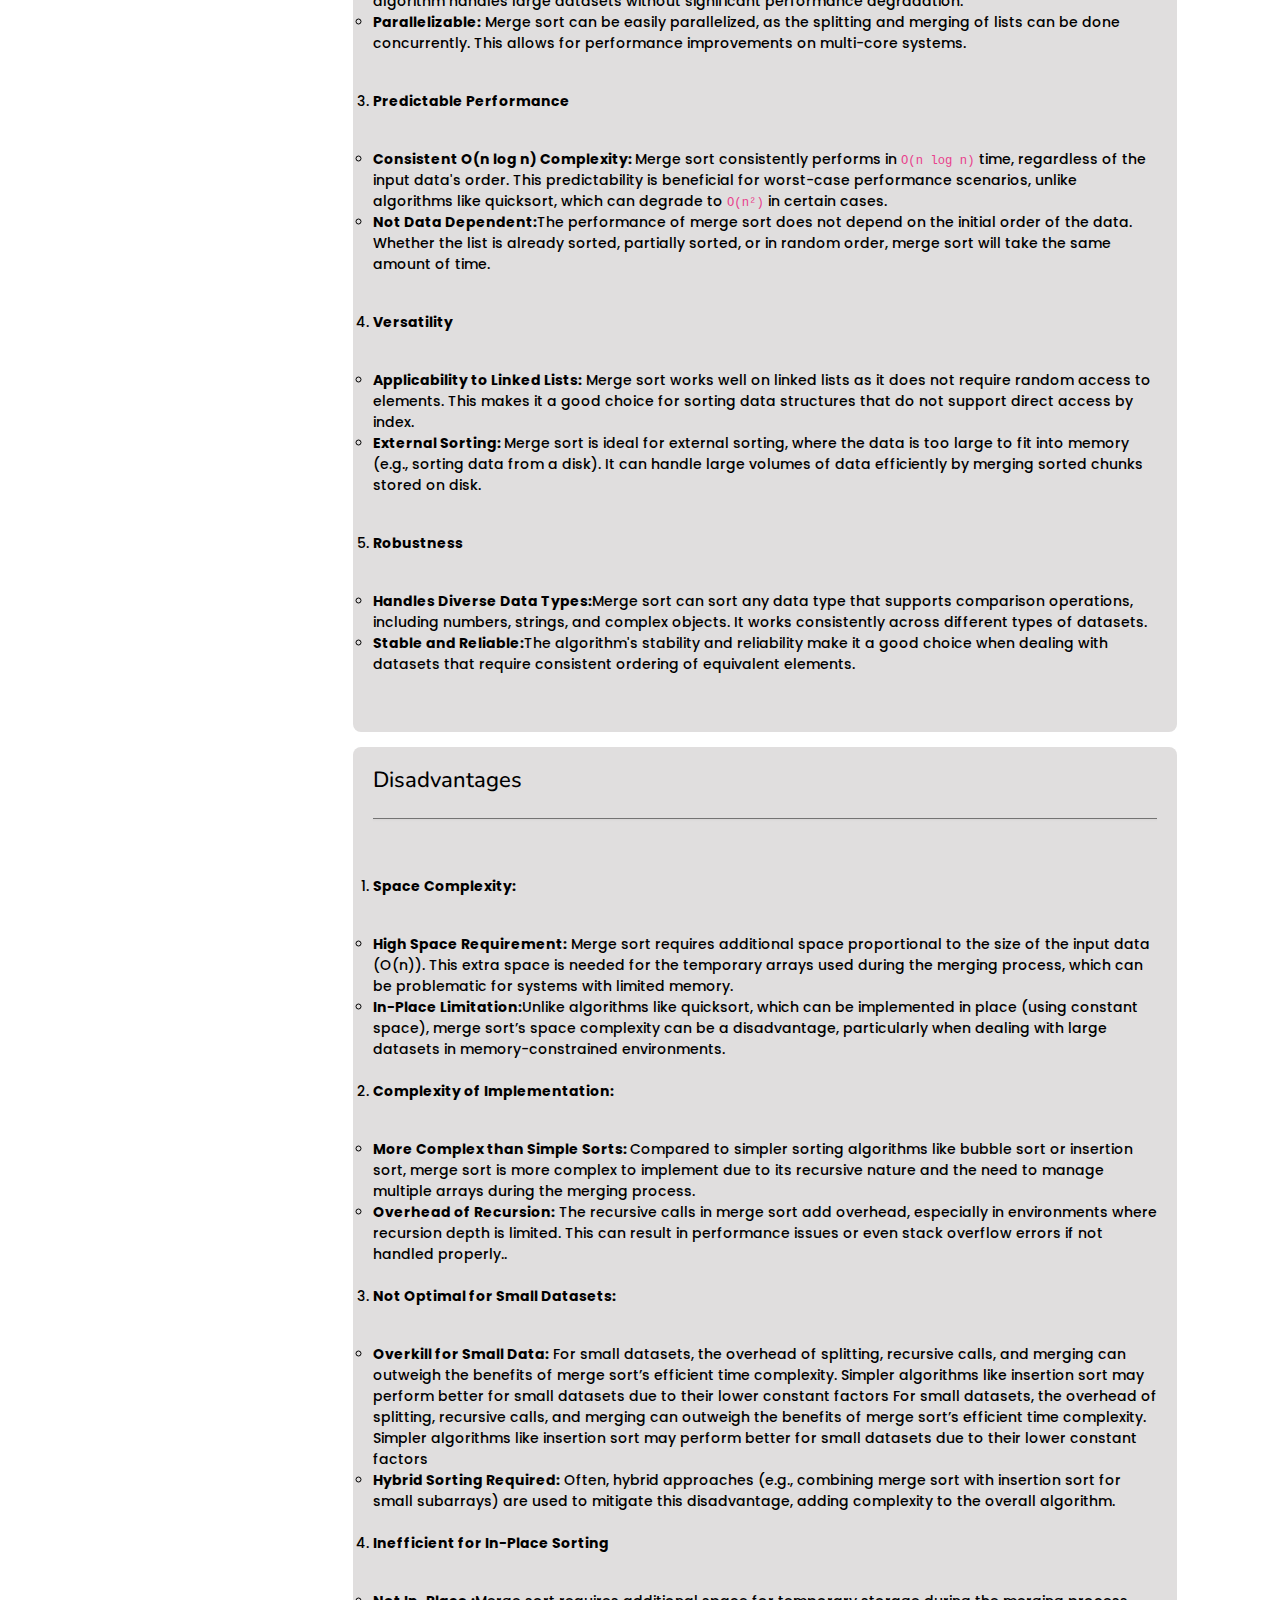
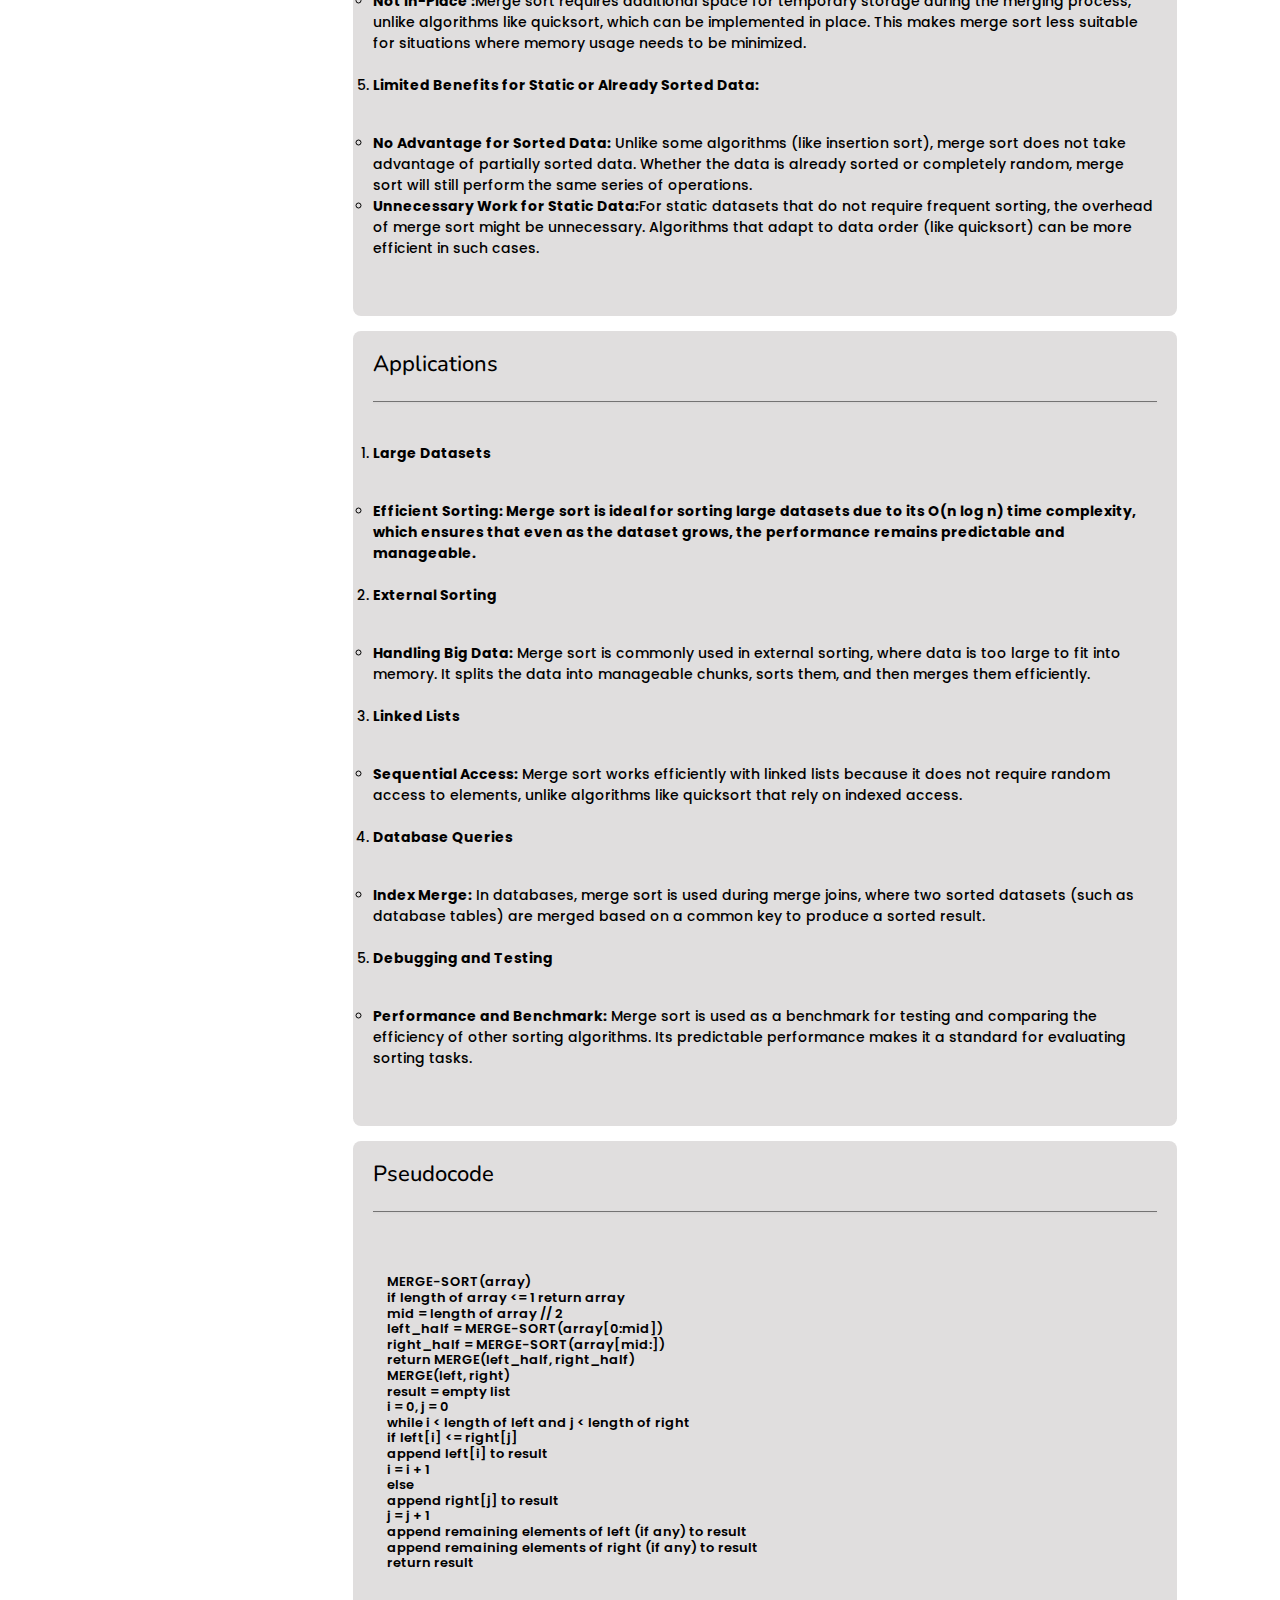
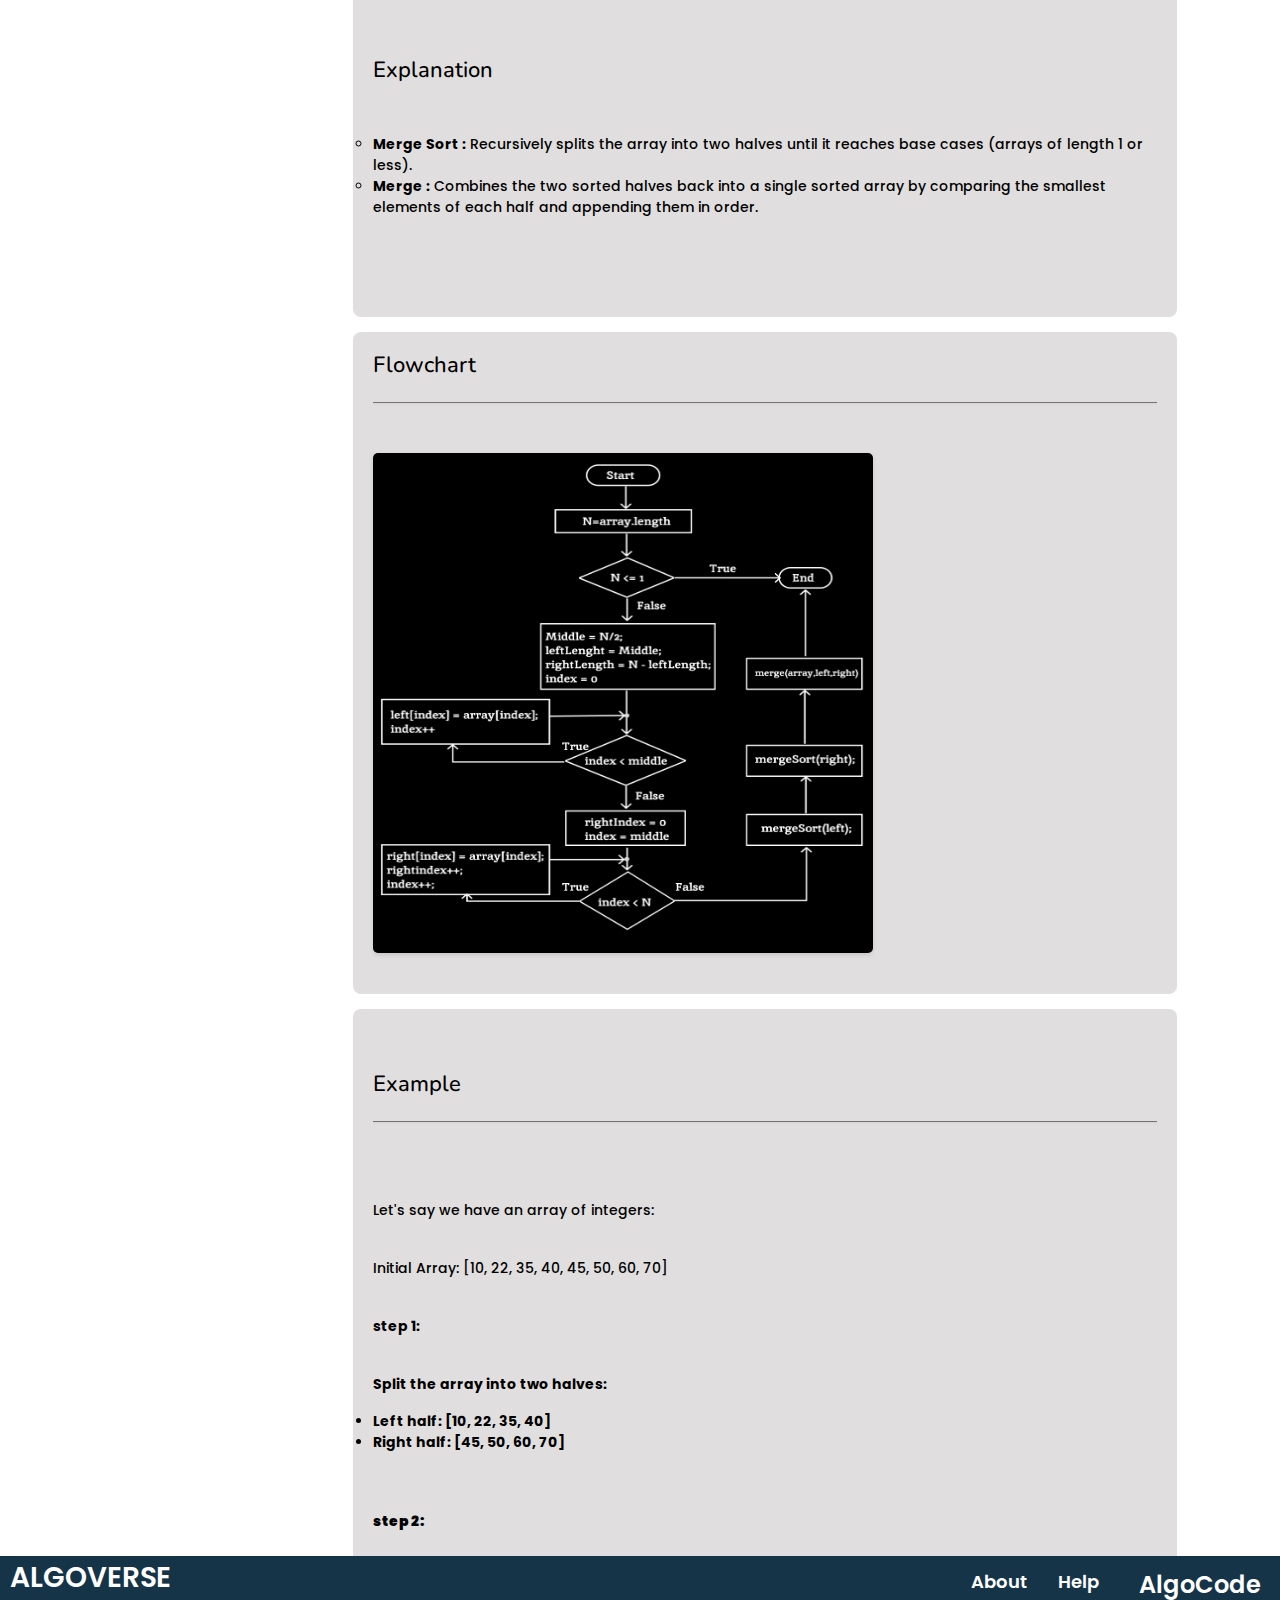
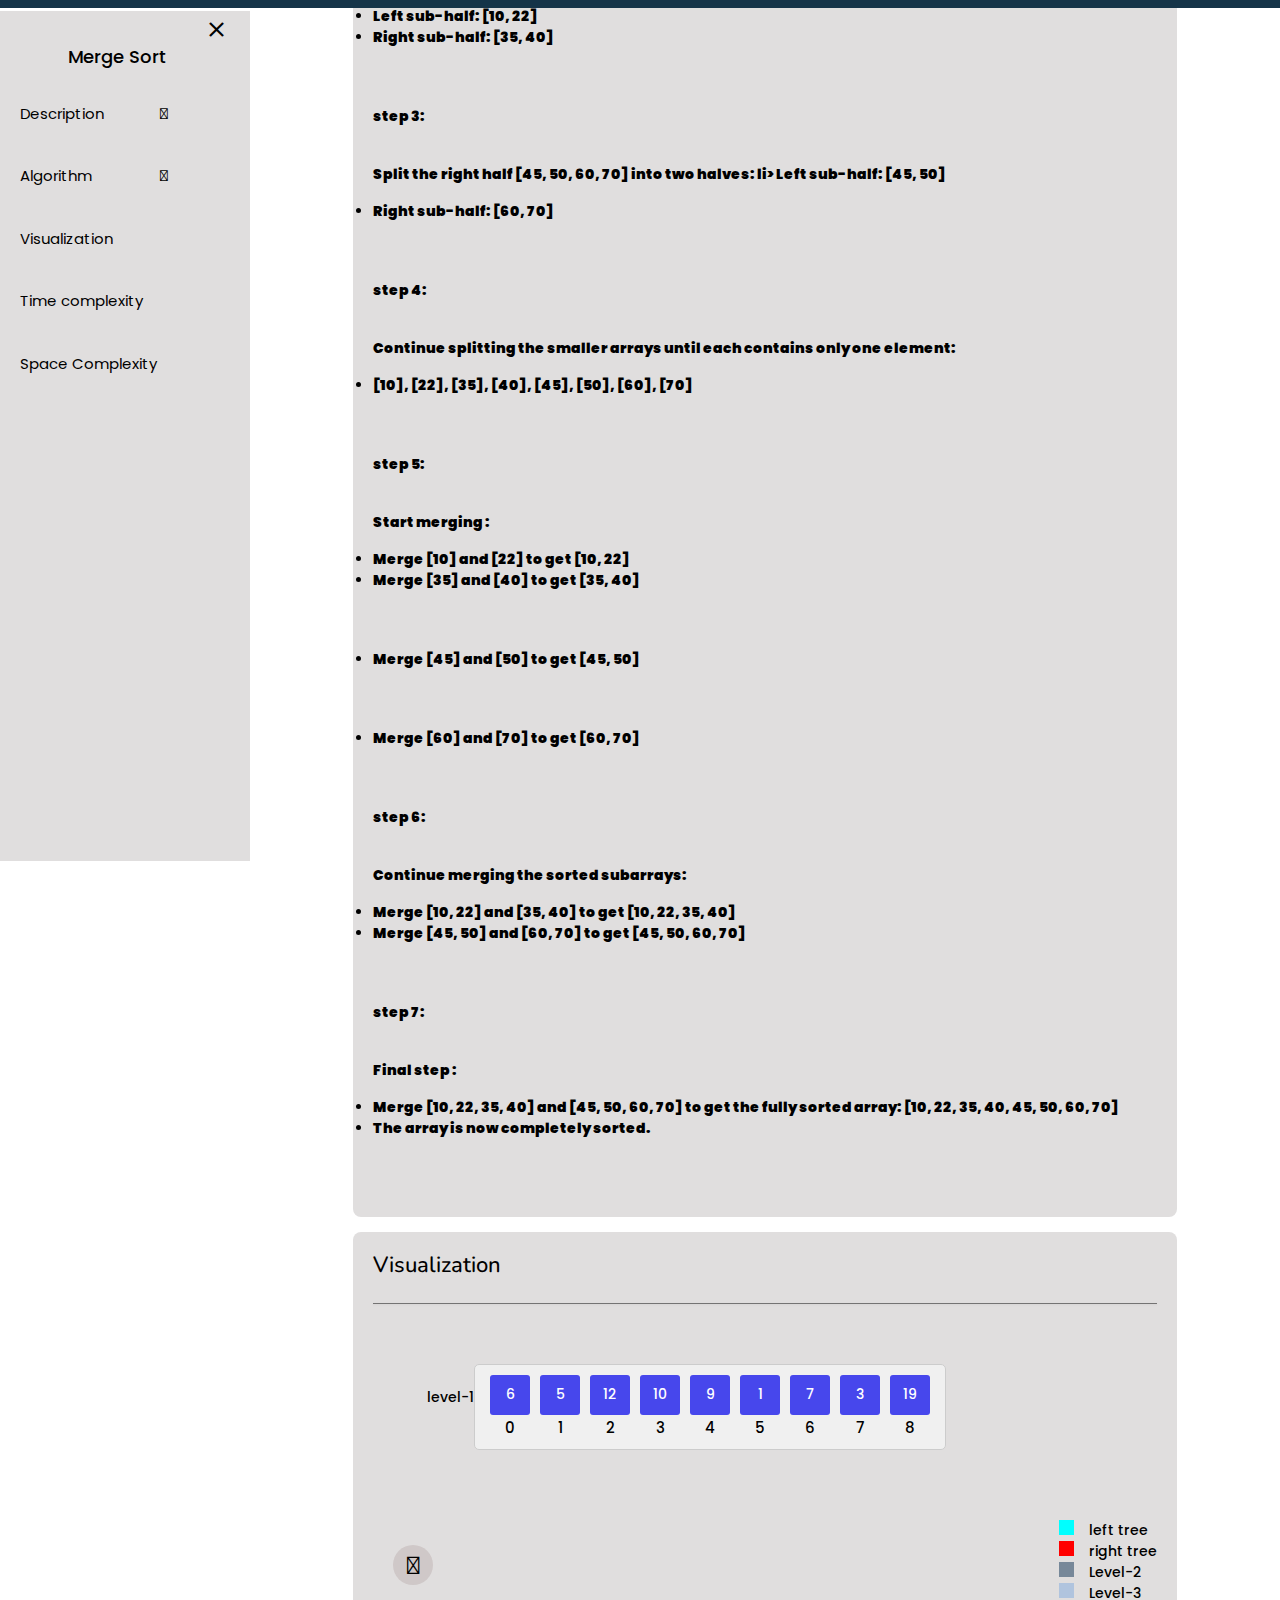
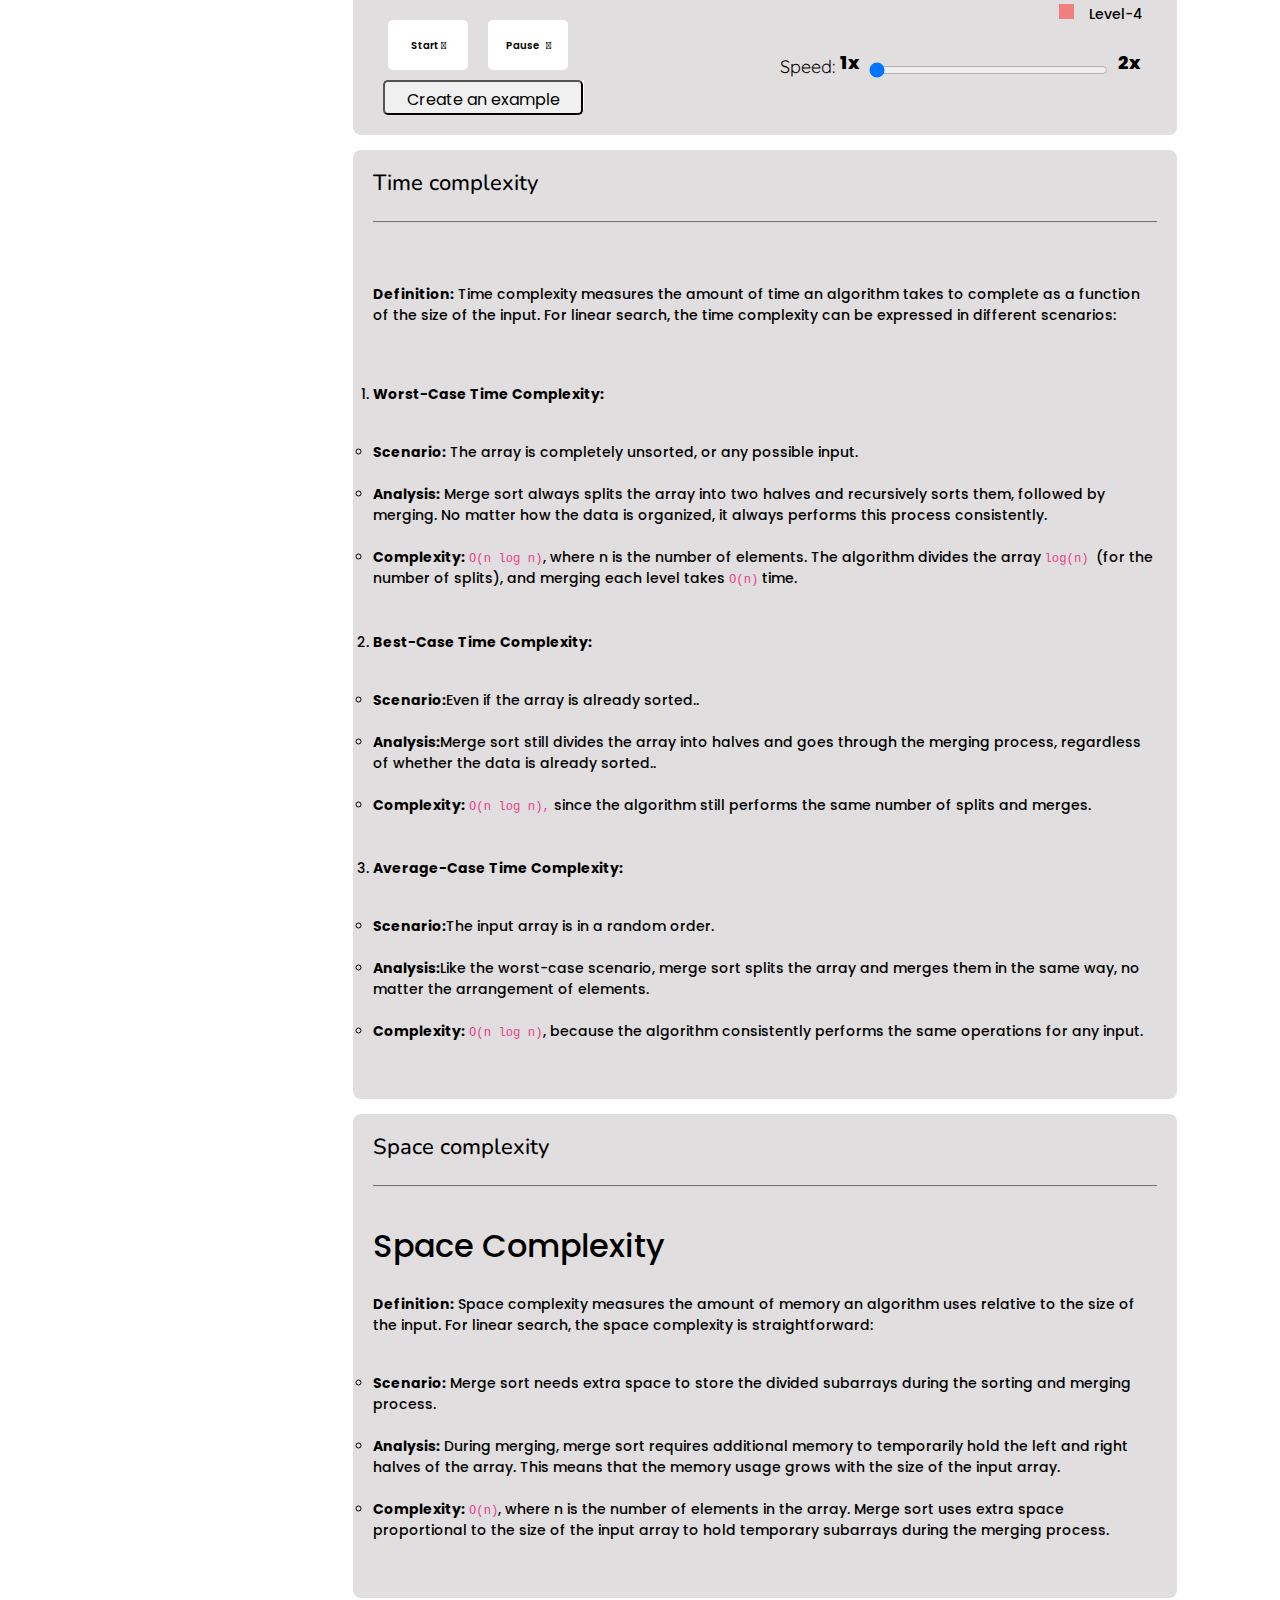
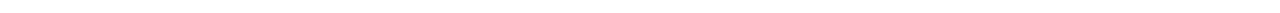
<file: merge_sort.html>
<!DOCTYPE html>
<html lang="en">
    <head>
        <meta charset="UTF-8">
        <meta name="viewport" content="width=device-width, initial-scale=1.0">
        <title>Merge sort</title>
        <link rel="stylesheet" href="https://fonts.googleapis.com/css2?family=Material+Symbols+Outlined:opsz,wght,FILL,GRAD@20..48,100..700,0..1,-50..200" />
        <link href="https://stackpath.bootstrapcdn.com/bootstrap/4.5.2/css/bootstrap.min.css" rel="stylesheet">
        
        <link rel="stylesheet" href="https://fonts.googleapis.com/css2?family=Material+Symbols+Outlined:opsz,wght,FILL,GRAD@20..48,100..700,0..1,-50..200" />
        <link rel="stylesheet" href="https://cdnjs.cloudflare.com/ajax/libs/font-awesome/6.6.0/css/all.min.css" integrity="sha512-Kc323vGBEqzTmouAECnVceyQqyqdsSiqLQISBL29aUW4U/M7pSPA/gEUZQqv1cwx4OnYxTxve5UMg5GT6L4JJg==" crossorigin="anonymous" referrerpolicy="no-referrer" />
        <link href="https://cdnjs.cloudflare.com/ajax/libs/font-awesome/5.15.3/css/all.min.css" rel="stylesheet">
        
        <link rel="stylesheet" href="css/main.css">
        <link rel="stylesheet" href="css/merge2.css">
    </head>
    <body>
    
        <nav class="navbar">
            <ul class="slidebar">
                <li onclick=hideSidebar()><a href="#"><svg xmlns="http://www.w3.org/2000/svg" height="26" viewBox="0 96 960 960" width="26"><path d="m249 849-42-42 231-231-231-231 42-42 231 231 231-231 42 42-231 231 231 231-42 42-231-231-231 231Z"/></svg></a></li>
                <li> <h4 class="about"><a href="about.html">About</a></h4></li>
                <li> <h4 class="help"><a href="#Help">Help</a></h4></li>
                <li> <div class="algocode" ><h4>AlgoCode</h4></div></li>
            </ul>
            <div class="section1" onclick="window.location.href='index.html'" style="cursor: pointer;"><h4>ALGOVERSE</h4></div>
            <div class="section2">
               <li> <h4 class="about"><a href="about.html">About</a></h4></li>
               <li> <h4 class="help"><a href="#Help">Help</a></h4></li>
               <li  style="border:none;" > <div class="algocode" style="border:none;"><h4>AlgoCode</h4></div></li>
               <li class="menu-button" onclick=showSidebar()><svg xmlns="http://www.w3.org/2000/svg" height="26" viewBox="0 96 960 960" width="26"><path d="M120 816v-60h720v60H120Zm0-210v-60h720v60H120Zm0-210v-60h720v60H120Z" fill="#fff" /></svg></li>
            </div>
        </nav>
        
        <div id="sidebar" class="sidebar">
            <div class="sidebar-header">
                <h3>Merge Sort</h3>
                <button class="close-btn" onclick="closeSidebar()" ><span class="material-symbols-outlined" id="close">
                    close
                    </span></button>
            </div>
            <ul>
                <li class="has-submenu">
                    <a href="javascript:void(0);" onclick="toggleSubmenu1()" class="menu-title">
                        Description &nbsp;&nbsp;&nbsp;&nbsp;&nbsp;&nbsp;&nbsp;&nbsp;&nbsp;&nbsp;&nbsp;&nbsp;
                        <i class="fa-solid fa-angle-down arrow-icon"></i>
                    </a>
                    <div class="submenu" id="submenu1">
                        <div class="step-indicator">
                            <div class="step" id="step1">
                                <div class="circle"><i class="fas fa-check"></i></div>
                                <div class="line"></div>
                                <div class="word"><a href="#Theory" class="sidebar-link">Theory</a></div>
                            </div>
                            <div class="step" id="step2">
                                <div class="circle"><i class="fas fa-check"></i></div>
                                <div class="line"></div>
                                <div class="word"><a href="#Advantages" class="sidebar-link">Advantages</a></div>
                            </div>
                            <div class="step" id="step3">
                                <div class="circle"><i class="fas fa-check"></i></div>
                                <div class="line"></div>
                                <div class="word"><a href="#Disadvantages" class="sidebar-link">Disadvantages</a></div>
                            </div>
                            <div class="step" id="step4">
                                <div class="circle"><i class="fas fa-check"></i></div>
                                <div class="line"></div>
                                <div class="word"><a href="#Applications" class="sidebar-link">Applications</a></div>
                            </div>
                        </div>
                    </div>
                </li>
                
                
                <li class="has-submenu">
                    <a href="javascript:void(0);" onclick="toggleSubmenu2()">Algorithm &nbsp;&nbsp;&nbsp;&nbsp;&nbsp;&nbsp;&nbsp;&nbsp;&nbsp;&nbsp;&nbsp;&nbsp;&nbsp;&nbsp;&nbsp;
                        <i class="fa-solid fa-angle-down arrow-icon2" ></i>
                    </a>
                    <ul class="submenu" id="submenu2">
                        <div class="step-indicator2">
                            <div class="step" id="step1">
                                <div class="circle"><i class="fas fa-check"></i></div>
                                <div class="line"></div>
                                <div class="word"><a href="#pseudocode">Pseudocode</a></div>
                            </div>
                            <div class="step" id="step2">
                                <div class="circle"><i class="fas fa-check"></i></div>
                                <div class="line"></div>
                                <div class="word"><a href="#flowchart">Flowchart</a></div>
                            </div>
                            <div class="step" id="step3">
                                <div class="circle"><i class="fas fa-check"></i></div>
                                <div class="line"></div>
                                <div class="word"><a href="#example">Example</a></div>
                            </div>
                        </div>
                    </ul>
                </li>
                
                <li><a href="#Visualization">Visualization</a></li>
                <li><a href="#tcomplexity" >Time complexity</a></li>
                <li><a href="#scomplexity" >Space Complexity</a></li>
            </ul>
        </div>
        
    
        <button class="menu-btn" onclick="openSidebar()"><span class="material-symbols-outlined" style="color:#fff;">
            dock_to_left
            </span></button>

            <div class="content">
                <div id="Theory" class="content-container">
                     <div class="article-title">
                       <h1>Merge Algorithm</h1>
                    </div>
                    <br>
                    <hr>
                    <br>
                    <div class="text" style="height: auto; overflow: hidden;">
                        <p dir="ltr" style="text-align: justify;">
        
                            <b> Merge Sort </b> is a sorting algorithm that follows the divide-and-conquer approach. It works by recursively dividing the input array into smaller subarrays and sorting those subarrays then merging them back together to obtain the sorted array.
                        </p>
                        <br>
                        <p dir="ltr" style="text-align: justify;">
        
                            <b>Divide:</b> The algorithm starts with breaking up the array into smaller and smaller pieces until one such sub-array only consists of one element.</p>
                            <p><b>Conquer:</b>The algorithm merges the small pieces of the array back together by putting the lowest values first, resulting in a sorted array.</p>
                        </p>
                        <p dir="ltr" style="text-align: justify;">In simple terms, we can say that the process of merge sort is to divide the array into two halves, sort each half, and then merge the sorted halves back together. This process is repeated until the entire array is sorted.</p>
                                        </p>
                        <br>
                        <p dir="ltr" style="text-align: justify;">
                            <h2>HOW IT WORKS ?</h2>
                            </p>
                            <br>
                            <ol>
                                <p><strong>Initialization:</strong></p><br>
                                <ul>
                                    <li>1.Input: Start with an unsorted list or array of elements.</li>
                                    <li>2.Base Case Check: If the list contains one or zero elements, it is already sorted, so return it.</li>
                                </ul><br>
                              
                                <p><strong>Recursive Splitting and Merging:</strong></p><br>
                                <ul>
                                    <li>Splitting:
        
                                        Divide the list into two approximately equal halves.
                                        Recursively apply the merge sort algorithm to both halves.</li>
                                    <li>Merging:
        
                                        After the two halves are sorted, merge them back together into one sorted list.
                                        Compare the smallest unmerged elements from both halves.
                                        Add the smaller element to the merged list and move to the next element in the corresponding half.
                                        Continue merging until all elements from both halves have been added to the merged list.</li>
                                    <li></li>
                                </ul><br>
                               
                                <p><strong>Termination:</strong></p><br>
                                <ul>
                                    <li>The process terminates when all recursive calls are completed and the original list has been merged into one fully sorted list.</li>
                                    <li>Return the sorted list.</li>
                                    <li></li>
                                </ul>
                            </ol>
                        </div>
                    </div>
        
        <!-- advantages -->
        
                <div id="Advantages" class="content-container">
                    <div class="article-title text">
                        <h1>Advantages</h1>
                     </div>
                     <br>
                     <hr>
                     <br>
                    <div class="article-title text">
                        
                            <ol>
                                <p><li><strong>Efficiency with Large Datasets:</strong></p><br>
                                    <ul>
                                        <li><strong>Time Complexity: </strong> Merge sort has a time complexity of <code>O(n log n)</code>, which is more efficient than<code> O(n²)</code>algorithms (like bubble sort or insertion sort) for large datasets. The logarithmic component comes from the recursive splitting, making it well-suited for large-scale data sorting.</li>
                                        <li><strong>Stable Sorting:</strong> The algorithm's basic structure is minimal and intuitive, requiring only basic looping and comparison operations. This simplicity is advantageous for educational purposes and quick implementations.</li>
                                    </ul><br>
                                </li>
                                <p><li><strong>Scalability</strong></p><br>
                                    <ul>
                                        <li><strong>Scalable for Large Data:</strong>The divide-and-conquer approach makes merge sort scalable, as it breaks down the dataset into smaller parts, sorts them, and then merges them efficiently. This ensures that the algorithm handles large datasets without significant performance degradation.</li>
                                        <li><strong>Parallelizable:</strong> Merge sort can be easily parallelized, as the splitting and merging of lists can be done concurrently. This allows for performance improvements on multi-core systems.
                                        </li>
                                    </ul><br>
                                </li>
                                <p><li><strong>Predictable Performance</strong></p><br>
                                    <ul>
                                        <li><strong>Consistent O(n log n) Complexity: </strong>Merge sort consistently performs in <code> O(n log n)</code> time, regardless of the input data's order. This predictability is beneficial for worst-case performance scenarios, unlike algorithms like quicksort, which can degrade to <code>O(n²)</code> in certain cases.
                                        </li>
                                        <li><strong>Not Data Dependent:</strong>The performance of merge sort does not depend on the initial order of the data. Whether the list is already sorted, partially sorted, or in random order, merge sort will take the same amount of time.
        
                                        </li>
                                    </ul><br>
                                </li>
                                <p><li><strong>Versatility</strong></p><br>
                                    <ul>
                                        <li><strong>Applicability to Linked Lists:</strong> Merge sort works well on linked lists as it does not require random access to elements. This makes it a good choice for sorting data structures that do not support direct access by index.</li>
                                        <li><strong>External Sorting: </strong> Merge sort is ideal for external sorting, where the data is too large to fit into memory (e.g., sorting data from a disk). It can handle large volumes of data efficiently by merging sorted chunks stored on disk.</li>
                                    </ul><br>
                                </li>
                                <p><li><strong>Robustness</strong></p><br>
                                    <ul>
                                        <li><strong>Handles Diverse Data Types:</strong>Merge sort can sort any data type that supports comparison operations, including numbers, strings, and complex objects. It works consistently across different types of datasets.</li>
                                        <li><strong>Stable and Reliable:</strong>The algorithm's stability and reliability make it a good choice when dealing with datasets that require consistent ordering of equivalent elements.
                                        </li>
                                    </ul><br>
                                </li>
                            </ol>
                        
                        
                     </div>
        
                </div>
        
        
        <!-- disadvantages -->
        
        
                <div id="Disadvantages" class="content-container">
                    <div class="article-title text">
                        <h1>Disadvantages</h1>
                     </div>
                     <br>
                     <hr>
                     <br>
                    <div class="article-title text">
                        <ol>
                            <p><li><strong> Space Complexity:</strong></p><br>
                                <ul>
                                    <li><strong>High Space Requirement:</strong> Merge sort requires additional space proportional to the size of the input data (O(n)). This extra space is needed for the temporary arrays used during the merging process, which can be problematic for systems with limited memory.</li>
                                    <li><strong>In-Place Limitation:</strong>Unlike algorithms like quicksort, which can be implemented in place (using constant space), merge sort’s space complexity can be a disadvantage, particularly when dealing with large datasets in memory-constrained environments.
                                    </li>
                                </ul><br>
                            </li>
                            <li> <p><strong>Complexity of Implementation:</strong></p><br>
                                <ul>
                                    <li><strong>More Complex than Simple Sorts: </strong> Compared to simpler sorting algorithms like bubble sort or insertion sort, merge sort is more complex to implement due to its recursive nature and the need to manage multiple arrays during the merging process.</li>
                                    <li><strong>Overhead of Recursion:</strong> The recursive calls in merge sort add overhead, especially in environments where recursion depth is limited. This can result in performance issues or even stack overflow errors if not handled properly..</li>
                                </ul><br>
                            </li>
                            <li> <p><strong>Not Optimal for Small Datasets:</strong></p><br>
                                <ul>
                                    <li><strong>Overkill for Small Data:</strong> For small datasets, the overhead of splitting, recursive calls, and merging can outweigh the benefits of merge sort’s efficient time complexity. Simpler algorithms like insertion sort may perform better for small datasets due to their lower constant factors For small datasets, the overhead of splitting, recursive calls, and merging can outweigh the benefits of merge sort’s efficient time complexity. Simpler algorithms like insertion sort may perform better for small datasets due to their lower constant factors</li>
                                    <li><strong>Hybrid Sorting Required:</strong> Often, hybrid approaches (e.g., combining merge sort with insertion sort for small subarrays) are used to mitigate this disadvantage, adding complexity to the overall algorithm.</li>
                                </ul><br>
                            </li>
                            <li> <p><strong>Inefficient for In-Place Sorting</strong></p><br>
                                <ul>
                                    <li><strong>Not In-Place :</strong>Merge sort requires additional space for temporary storage during the merging process, unlike algorithms like quicksort, which can be implemented in place. This makes merge sort less suitable for situations where memory usage needs to be minimized.
        
        
        
        
        
                                    </li>
                                </ul><br>
                            </li>
                            <li> <p><strong>Limited Benefits for Static or Already Sorted Data:</strong></p><br>
                                <ul>
                                    <li><strong>No Advantage for Sorted Data:</strong> Unlike some algorithms (like insertion sort), merge sort does not take advantage of partially sorted data. Whether the data is already sorted or completely random, merge sort will still perform the same series of operations.</li>
                                    <li><strong>Unnecessary Work for Static Data:</strong>For static datasets that do not require frequent sorting, the overhead of merge sort might be unnecessary. Algorithms that adapt to data order (like quicksort) can be more efficient in such cases.
                                    </li>
                                </ul><br>
                            </li>
                        </ol>
                    
                     </div>
        
                </div>
        
        
        <!-- applications -->
        
        
                <div id="Applications" class="content-container">
                    <div class="article-title text">
                        <h1>Applications</h1>
                     </div>
                     <br>
                     <hr>
                     <br>
                    <div class="article-title text">
                        <ol>
                            <li><p><strong>Large  Datasets</strong></p><br>
                                <ul>
                                    <li><strong>Efficient Sorting: Merge sort is ideal for sorting large datasets due to its O(n log n) time complexity, which ensures that even as the dataset grows, the performance remains predictable and manageable.</strong></li>
                                </ul><br>
                            </li>
                            <li><p><strong>External Sorting</strong></p><br>
                                <ul>
                                    <li><strong>Handling Big Data:</strong> Merge sort is commonly used in external sorting, where data is too large to fit into memory. It splits the data into manageable chunks, sorts them, and then merges them efficiently.</li>
                                    
                                </ul><br>
                            </li>
                            <li><p><strong>Linked Lists</strong></p><br>
                                <ul>
                                    <li><strong>Sequential Access:</strong> Merge sort works efficiently with linked lists because it does not require random access to elements, unlike algorithms like quicksort that rely on indexed access.</li>
                                </ul><br>
                            </li>
                            <li><p><strong>Database Queries</strong></p><br>
                                <ul>
                                    <li><strong>Index Merge:</strong> In databases, merge sort is used during merge joins, where two sorted datasets (such as database tables) are merged based on a common key to produce a sorted result.</li>
                                </ul><br>
                            </li>
                            <li><p><strong>Debugging and Testing</strong></p><br>
                                <ul>
                                    <li><strong>Performance and Benchmark:</strong>  Merge sort is used as a benchmark for testing and comparing the efficiency of other sorting algorithms. Its predictable performance makes it a standard for evaluating sorting tasks.</li>
                                </ul><br>
                            </li>
                         
                        </ol>
                    
                     </div>
                </div>
        
        
        
                <!-- pseudocode -->
        
                <div id="pseudocode" class="content-container">
                    <div class="article-title text">
                        <h1>Pseudocode</h1>
                     </div>
                     <br>
                     <hr>
                     <br><br>
        <div class="pseudo">
            <div class="article-title text" style=" border-radius: 7px; justify-content: center; align-items: center; margin-left: 4px; width: 90%;">
                <h3 style="margin-left: 10px; font-size:13px;font-weight:600">MERGE-SORT(array)<br>
        
                    if length of array <= 1
                        return array<br>
                    
                    mid = length of array // 2<br>
                    
                    left_half = MERGE-SORT(array[0:mid])<br>
                    right_half = MERGE-SORT(array[mid:])<br>
                    
                    return MERGE(left_half, right_half)<br>
                    
                    
                    MERGE(left, right)<br>
                    
                    result = empty list<br>
                    i = 0, j = 0<br>
                    
                    while i < length of left and j < length of right<br>
                        if left[i] <= right[j]<br>
                            append left[i] to result<br>
                            i = i + 1<br>
                        else<br>
                            append right[j] to result<br>
                            j = j + 1<br>
                    
                    append remaining elements of left (if any) to result<br>
                    append remaining elements of right (if any) to result<br>
                    
                    return result<br>
                    <br></h3><br><br>
             </div>
             <div class="article-title text">
                <br>
                <h1>Explanation</h1><br><br>
                <ol>
                   
                        <ul>
                            <li><strong>Merge Sort :</strong> Recursively splits the array into two halves until it reaches base cases (arrays of length 1 or less).</li>
                            <li><strong> Merge :</strong> Combines the two sorted halves back into a single sorted array by comparing the smallest elements of each half and appending them in order.</li>
                        </ul><br>
                   
                 
                        <!--<ul>
                            <li>for index from 0 to length of list - 1: This loop iterates over each index of the list, starting from 0 and ending at length of list - 1. The length of list is the total number of elements in the list.</li><br>
                            <ul>
                                <li><strong>Initialization:</strong> index is initialized to 0, the first position in the list.</li>
                                <br><li><strong>Condition:</strong> The loop continues as long as index is less than length of list - 1.</li>
                                <br> <li><strong>Update:</strong> After each iteration, index is incremented by 1 (moving to the next element in the list).</li>
                                <br></ul>
                        </ul><br>
                  
               
                        <ul>
                            <li>if list[index] == target: Within the loop, this condition checks if the current element at list[index] is equal to the target value.</li>
                            <br><ul>
                                <li><strong>Match Found:</strong> If the condition is true, it means the target value has been found at the current index.</li>
                                <br></ul>
                        </ul>
             
                  
                        <ul>
                            <li>return index: If the target value matches the current element, the function returns the index where the target value is located.</li>
                        </ul><br>
                 
                  
                        <ul>
                            <li>return -1: If the loop completes and the target value has not been found in the list, the function returns -1 to indicate that the target is not present.</li>
                        </ul>-->
                   
                </ol>
        <br><br>
             </div>
             <br>
        </div>
                </div>
        
        <!-- flowchart -->
        
        
                <div id="flowchart" class="content-container" style="height: auto;">
                    <div class="article-title text">
                        <h1>Flowchart</h1>
                     </div>
                     <br>
                     <hr>
                     <img src="img/merge_sort.png" alt="AlgoVerse Logo" class="logo" style="width: 500px; /* Specify the width of the image */
                     height: 500px; /* Maintain aspect ratio */
                     border-radius: 5px;
                     box-shadow: 0 2px 4px rgba(0, 0, 0, 0.1);
                     margin-top: 30px;">
                     <br><br>
         
                </div>
        
        
        
                <!-- example -->
        
                <div id="example" class="content-container" style="height: auto;">
                    <br><br>
                    <div class="article-title text">
                        <h1>Example</h1>
                     </div>
                     <br>
                     <hr>
                     <p>
                        <br><br>
                        <p>Let's say we have an array of integers:</p><br>
                        <p>Initial Array: [10, 22, 35, 40, 45, 50, 60, 70]</p><br>
                      <p><strong>step 1:</strong></p><br>
                       <p><strong> Split the array into two halves:<li>
                        Left half: [10, 22, 35, 40]</li>
                        <li>Right half: [45, 50, 60, 70]</li></p><br><br>
                        
                      <p><strong>step 2:</strong></p><br>
                       <p><strong> Split the left half [10, 22, 35, 40] into two halves:
                        <li>
                            Left sub-half: [10, 22]</li>
                        <li> Right sub-half: [35, 40]</li></p><br><br>
                      <p><strong>step 3:</strong></p><br>
                       <p><strong> Split the right half [45, 50, 60, 70] into two halves:
                        
                        li>
                            Left sub-half: [45, 50]</li>
                        <li>Right sub-half: [60, 70]</li></p><br><br>
                      <p><strong>step 4:</strong></p><br>
                       <p><strong>Continue splitting the smaller arrays until each contains only one element:
                        <li>[10], [22], [35], [40], [45], [50], [60], [70]
                        </li></p><br><br>
                      <p><strong>step 5:</strong></p><br>
                       <p><strong>  Start merging : <li>
                        Merge [10] and [22] to get [10, 22]</li>
                        <li>Merge [35] and [40] to get [35, 40]</li></p><br><br>
                        <li>Merge [45] and [50] to get [45, 50]</li></p><br><br>
                        <li>Merge [60] and [70] to get [60, 70]</li></p><br><br>
                      <p><strong>step 6:</strong></p><br>
                       <p><strong> Continue merging the sorted subarrays:<li>
                            Merge [10, 22] and [35, 40] to get [10, 22, 35, 40]</li>
                        <li>Merge [45, 50] and [60, 70] to get [45, 50, 60, 70]</li></p><br><br>
                      <p><strong>step 7:</strong></p><br>
                       <p><strong> Final step :<li>
                        Merge [10, 22, 35, 40] and [45, 50, 60, 70] to get the fully sorted array: [10, 22, 35, 40, 45, 50, 60, 70]</li>
                        <li>The array is now completely sorted.</li></p><br><br>
        
                </div>
        
        
        
                <!-- visualization -->
        
        
                <div id="Visualization" class="content-container">
                    <div class="article-title text">
                        <h1>Visualization</h1>
                     </div>
                     <hr>
                     <div class="cancel" onclick="normalscreen()"><i class="fa-solid fa-xmark"></i></div>
                      <div id="merge-sort-tree"></div>   <!-- merge animation -->
                    <div class="cont">
                       <div class="identity">
                        <div class="leftident"><div></div> left tree</div>
                        <div class="rightident"><div></div> right tree</div>
                        <div class="levelident-1"><div></div>Level-2</div>
                        <div class="levelident-2"><div></div> Level-3</div>
                        <div class="levelident-3"><div></div> Level-4</div>
                       </div>
                    </div>

                     <!-- <div>
                             <button id="sortButton">Sort</button>
                             <button id="sortDescendingButton">Sort Descending</button>
                             <button id="restartButton">Restart</button>
                             <button id="pauseButton">Pause</button>
                             <button id="playButton">Play</button>
                     </div> -->
                     <div class="screen" onclick="fullscreen()"><i class="fa-solid fa-expand"></i></div>
                     <div class="box">
                        <h4>Speed: </h4>
                        <div class="slider">
                            <p style="font-size: 1.3em; padding-right: 10px; font-weight:800; color:#000;">1x</p>
                            <input id="speed" type="range" min="0" max="3" value="0">
                            <p style="font-size: 1.3em; padding-left: 10px; font-weight:800; color:#000;">2x</p>
                        </div>
                    </div>
                    <div class="prompt">
                        <div class="box-1">
                            <button id="start-button">Start&nbsp;<i class="fa-solid fa-play"></i></button>   
                            <button id="restart-button"class="btn1-re-start none">Restart&nbsp;<i class="fa-solid fa-arrow-rotate-left"></i></button>
                        </div>
                        <div class="box-2">
                            <button id="pauseButton" class="btn2-pause" >Pause &nbsp; <i class="fa-solid fa-pause"></i></button>
                            <button id="resumeButton" class="btn2-resume none">Resume&nbsp;<i class="fa-regular fa-circle-play"></i></button>
                        </div>
                        <button onclick="toggle()" class="create">Create an example</button>
                        <div class="prompt-menu" id="promptMenu">
                            <label for="array-input">Enter Array Values (comma-separated):</label>
                            <input type="text" id="array-input" />
                            <button onclick="toggle(); initializeArray(); " id="goButton" >Go</button>
                        </div>                
                    </div>
                    
                </div>
        <!-- time complexity -->
                <div id="tcomplexity" class="content-container">
                    <div class="article-title text">
                    <h1>Time complexity</h1>
                 </div>
                 <br>
                 <hr><br><br>
                 <p><strong>Definition:</strong> Time complexity measures the amount of time an algorithm takes to complete as a function of the size of the input. For linear search, the time complexity can be expressed in different scenarios:</p>
                 <br><br><ol>
                     <li><p><strong>Worst-Case Time Complexity:</strong></p><br>
                         <ul>
                             <li><strong>Scenario:</strong> The array is completely unsorted, or any possible input.</li><br>
                             <li><strong>Analysis:</strong> Merge sort always splits the array into two halves and recursively sorts them, followed by merging. No matter how the data is organized, it always performs this process consistently.</li>
                             <br> <li><strong>Complexity:</strong> <code>O(n log n)</code>, where n is the number of elements. The algorithm divides the array <code>log(n) </code> (for the number of splits), and merging each level takes <code>O(n)</code>
                             time.</li>
                             </ul><br><br>
                     </li>
                     <li><strong>Best-Case Time Complexity:</strong></p><br>
                         <ul>
                             <li><strong>Scenario:</strong>Even if the array is already sorted..</li><br>
                             <li><strong>Analysis:</strong>Merge sort still divides the array into halves and goes through the merging process, regardless of whether the data is already sorted..</li><br>
                             <li><strong>Complexity:</strong> <code>O(n log n),</code> since the algorithm still performs the same number of splits and merges.</li>
                         </ul><br><br>
                     </li>
                     <li><strong>Average-Case Time Complexity:</strong></p><br>
                         <ul>
                             <li><strong>Scenario:</strong>The input array is in a random order.</li><br>
                             <li><strong>Analysis:</strong>Like the worst-case scenario, merge sort splits the array and merges them in the same way, no matter the arrangement of elements.</li>
                             <br><li><strong>Complexity:</strong> <code>O(n log n)</code>, because the algorithm consistently performs the same operations for any input.</li>
                         </ul><br>
                     </li>
                 </ol>
             </div>
        
        
        
        <!-- space compleity -->
        
                <div id="scomplexity" class="content-container">
                    <div class="article-title text">
                    <h1>Space complexity</h1>
                 </div>
                 <br>
                 <hr><br>
                 <h2>Space Complexity</h2><br>
                 <p><strong>Definition:</strong> Space complexity measures the amount of memory an algorithm uses relative to the size of the input. For linear search, the space complexity is straightforward:</p>
                 <br><ol>
                         <ul>
                             <li><strong>Scenario:</strong> Merge sort needs extra space to store the divided subarrays during the sorting and merging process.</li><br>
                             <li><strong>Analysis:</strong> During merging, merge sort requires additional memory to temporarily hold the left and right halves of the array. This means that the memory usage grows with the size of the input array.
                             </li><br>
                             <li><strong>Complexity:</strong> <code>O(n)</code>, where n is the number of elements in the array. Merge sort uses extra space proportional to the size of the input array to hold temporary subarrays during the merging process.
        
                             </li><br>
                         </ul>
                    
             
                </div>
            </div>

<!-- script -->

<script >
    function openSidebar() {
        const sidebar = document.getElementById('sidebar');
        const menuBtn = document.querySelector('.menu-btn');
    
        sidebar.style.width = '280px'; // Set the sidebar width to its full size
        sidebar.style.transform = 'translateX(0)'; // Slide the sidebar into view
        menuBtn.style.display = 'none'; // Hide the menu button
    }
    function closeSidebar() {
        const sidebar = document.getElementById('sidebar');
        const menuBtn = document.querySelector('.menu-btn');
    
        sidebar.style.transform = 'translateX(-100%)'; // Slide the sidebar out of view
        menuBtn.style.display = 'flex'; // Show the menu button
    }
    

function toggleSubmenu1() {
const submenu = document.getElementById("submenu1");
submenu.classList.toggle("expanded");
const arrowIcon = document.querySelector(".arrow-icon");
arrowIcon.style.transform = submenu.classList.contains("expanded") ? "rotate(180deg)" : "rotate(0deg)";
}
function toggleSubmenu2() {
const submenu = document.getElementById("submenu2");
submenu.classList.toggle("expanded");
const arrowIcon = document.querySelector(".arrow-icon2");
arrowIcon.style.transform = submenu.classList.contains("expanded") ? "rotate(180deg)" : "rotate(0deg)";
}



document.addEventListener('DOMContentLoaded', function() {
const sidebar = document.querySelector('.sidebar');

sidebar.addEventListener('click', function(e) {
    if (e.target.tagName === 'A' && e.target.getAttribute('href').startsWith('#')) {
        e.preventDefault();
        
        const targetId = e.target.getAttribute('href');
        const targetElement = document.querySelector(targetId);
        
        if (targetElement) {
            // Quickly scroll to the target element
            window.scrollTo({
                top: targetElement.offsetTop - 100, // Adjust for fixed header
                behavior: 'auto' // No smooth scrolling, immediate jump
            });

            // Update active link immediately
            document.querySelectorAll('.sidebar a').forEach(link => link.classList.remove('active'));
            e.target.classList.add('active');
        }
    }
});
});


window.onload = function() {
document.getElementById("Visualization").scrollIntoView();
};

</script>
<script src="js/merge2.js"></script>
<script src="js/index2.js"></script>
 <!-- Bootstrap JS and dependencies -->
 <script src="https://code.jquery.com/jquery-3.5.1.slim.min.js"></script>
 <script src="https://cdn.jsdelivr.net/npm/@popperjs/core@2.9.2/dist/umd/popper.min.js"></script>
 <script src="https://stackpath.bootstrapcdn.com/bootstrap/4.5.2/js/bootstrap.min.js"></script>
 
 <script>
    function handleStepActivation(selector, stepClass) {
        document.querySelectorAll(selector + ' .step a').forEach(anchor => {
            anchor.addEventListener('click', function(e) {
                e.preventDefault(); // Prevent default anchor behavior
                
                // Find the index of the clicked step
                const clickedStepIndex = Array.from(this.closest('.step').parentNode.children).indexOf(this.closest('.step'));
                // Reset all steps to default state
                document.querySelectorAll(selector + ' .step').forEach((step, index) => {
                    if (index < clickedStepIndex) {
                        step.classList.add('active');
                        step.querySelector('.line').style.backgroundColor = '#007bff';
                    } else if (index === clickedStepIndex) {
                        step.classList.add('active');
                        step.querySelector('.line').style.backgroundColor = '#d3d3d3'; // Keep the line color of the clicked step default
                    } else {
                        step.classList.remove('active');
                        step.querySelector('.line').style.backgroundColor = '#d3d3d3';
                    }
                });
            });
        });
    }

    // Handle steps for Description submenu
    handleStepActivation('.has-submenu .step-indicator', 'step');

    // Handle steps for Algorithm submenu
    handleStepActivation('.has-submenu .step-indicator2', 'step');
 </script>
</body>
</html>
</file>
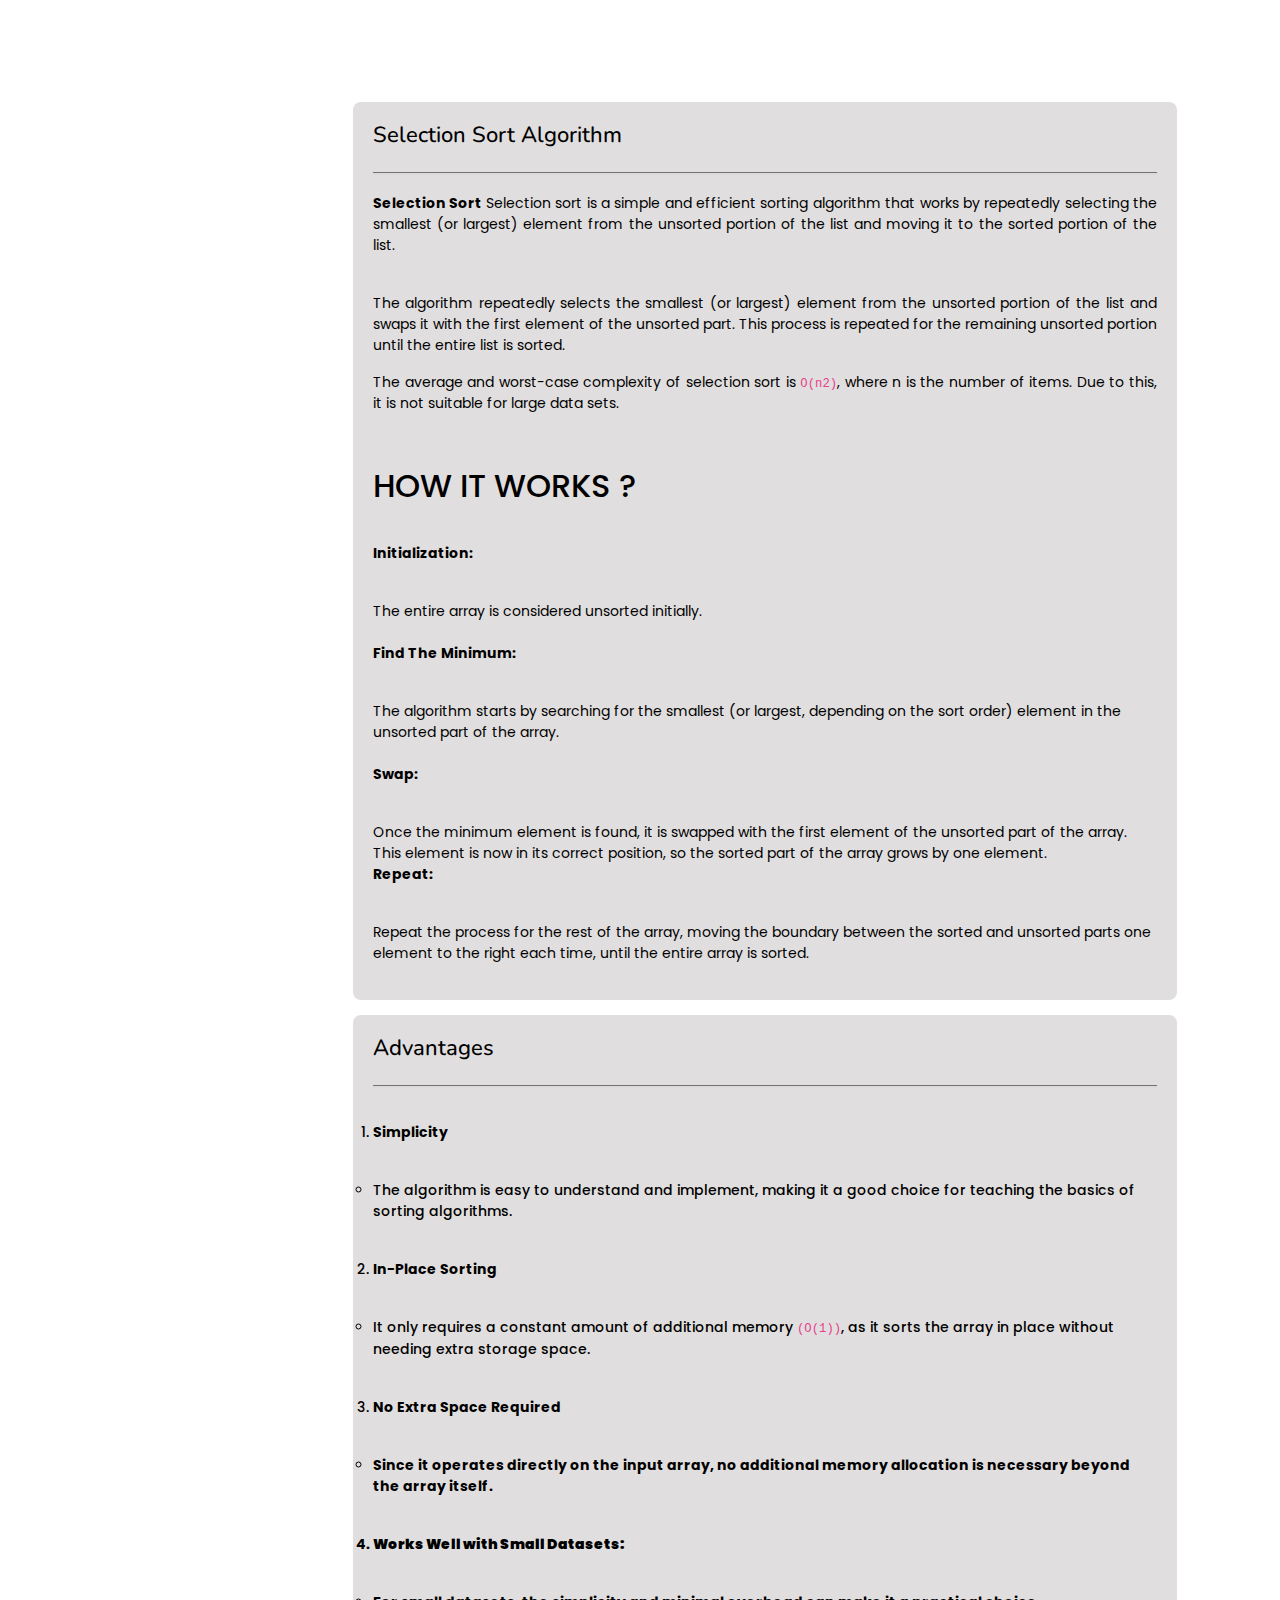
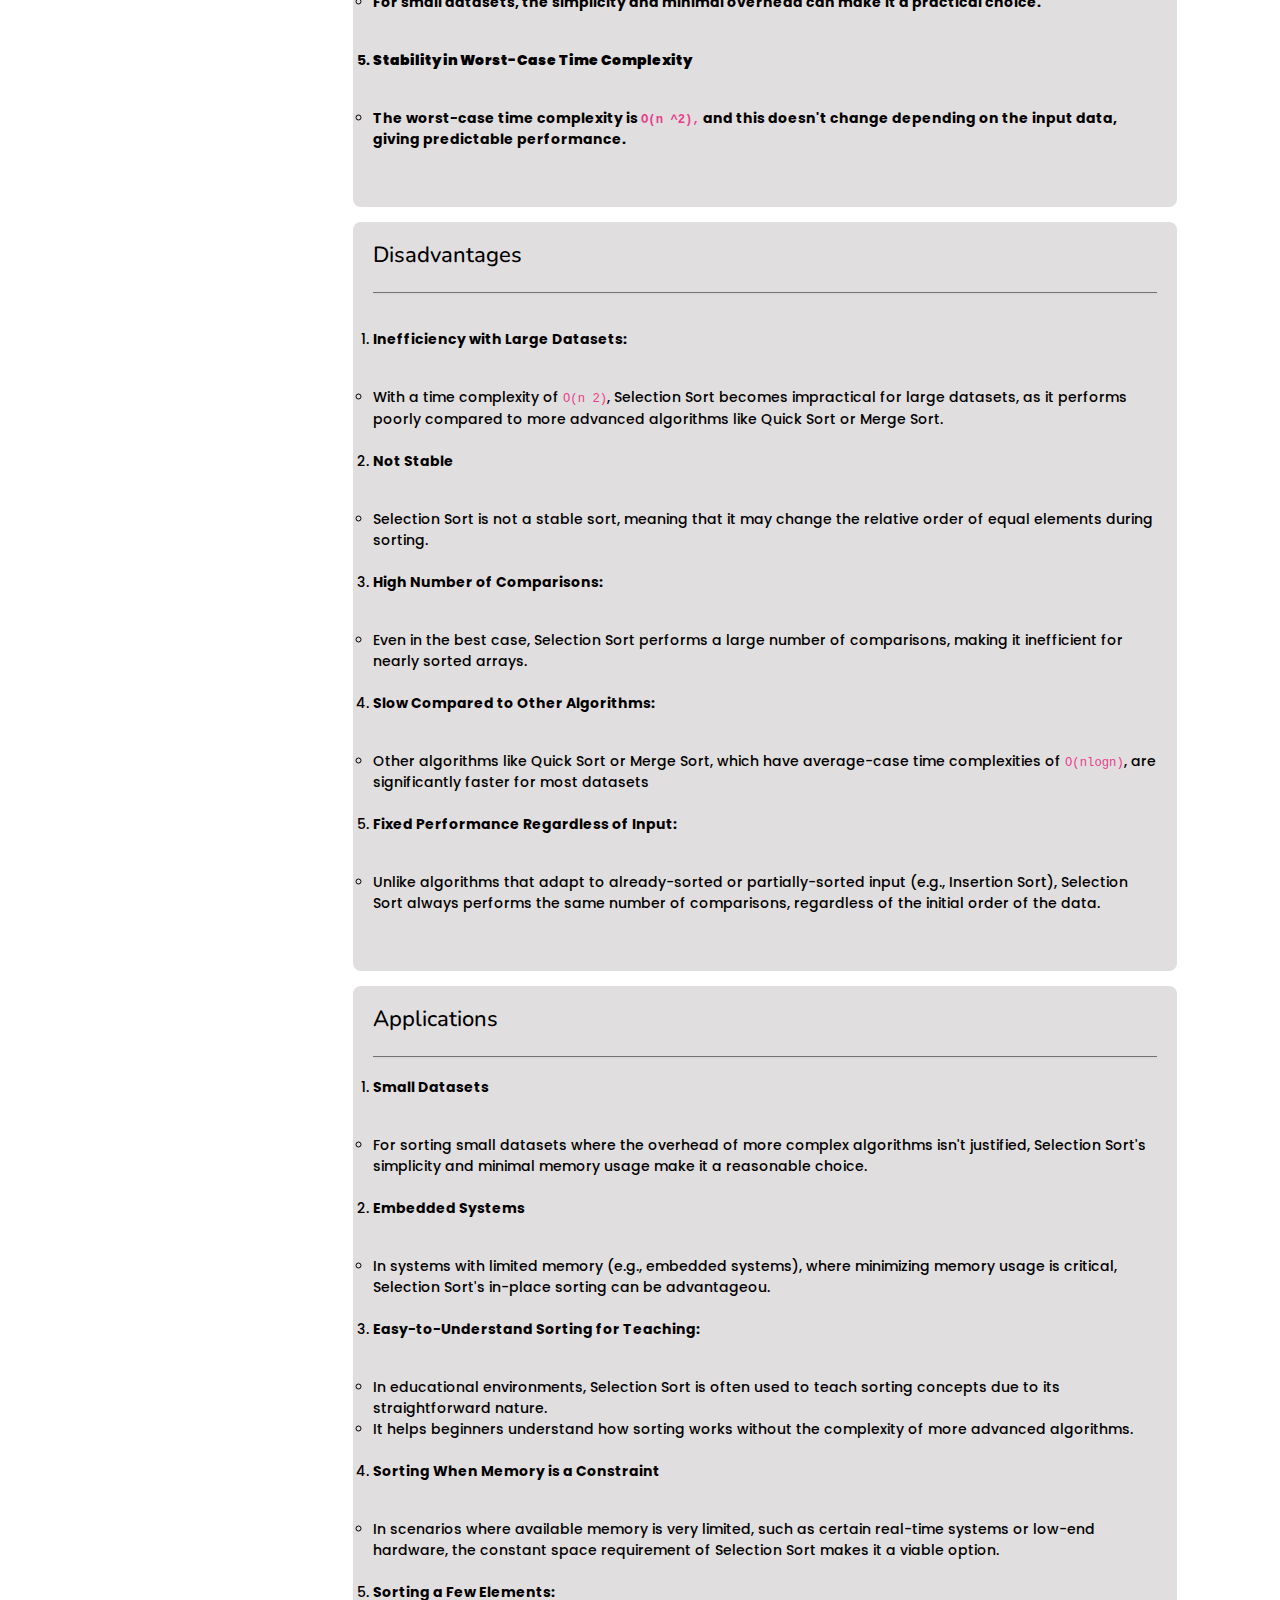
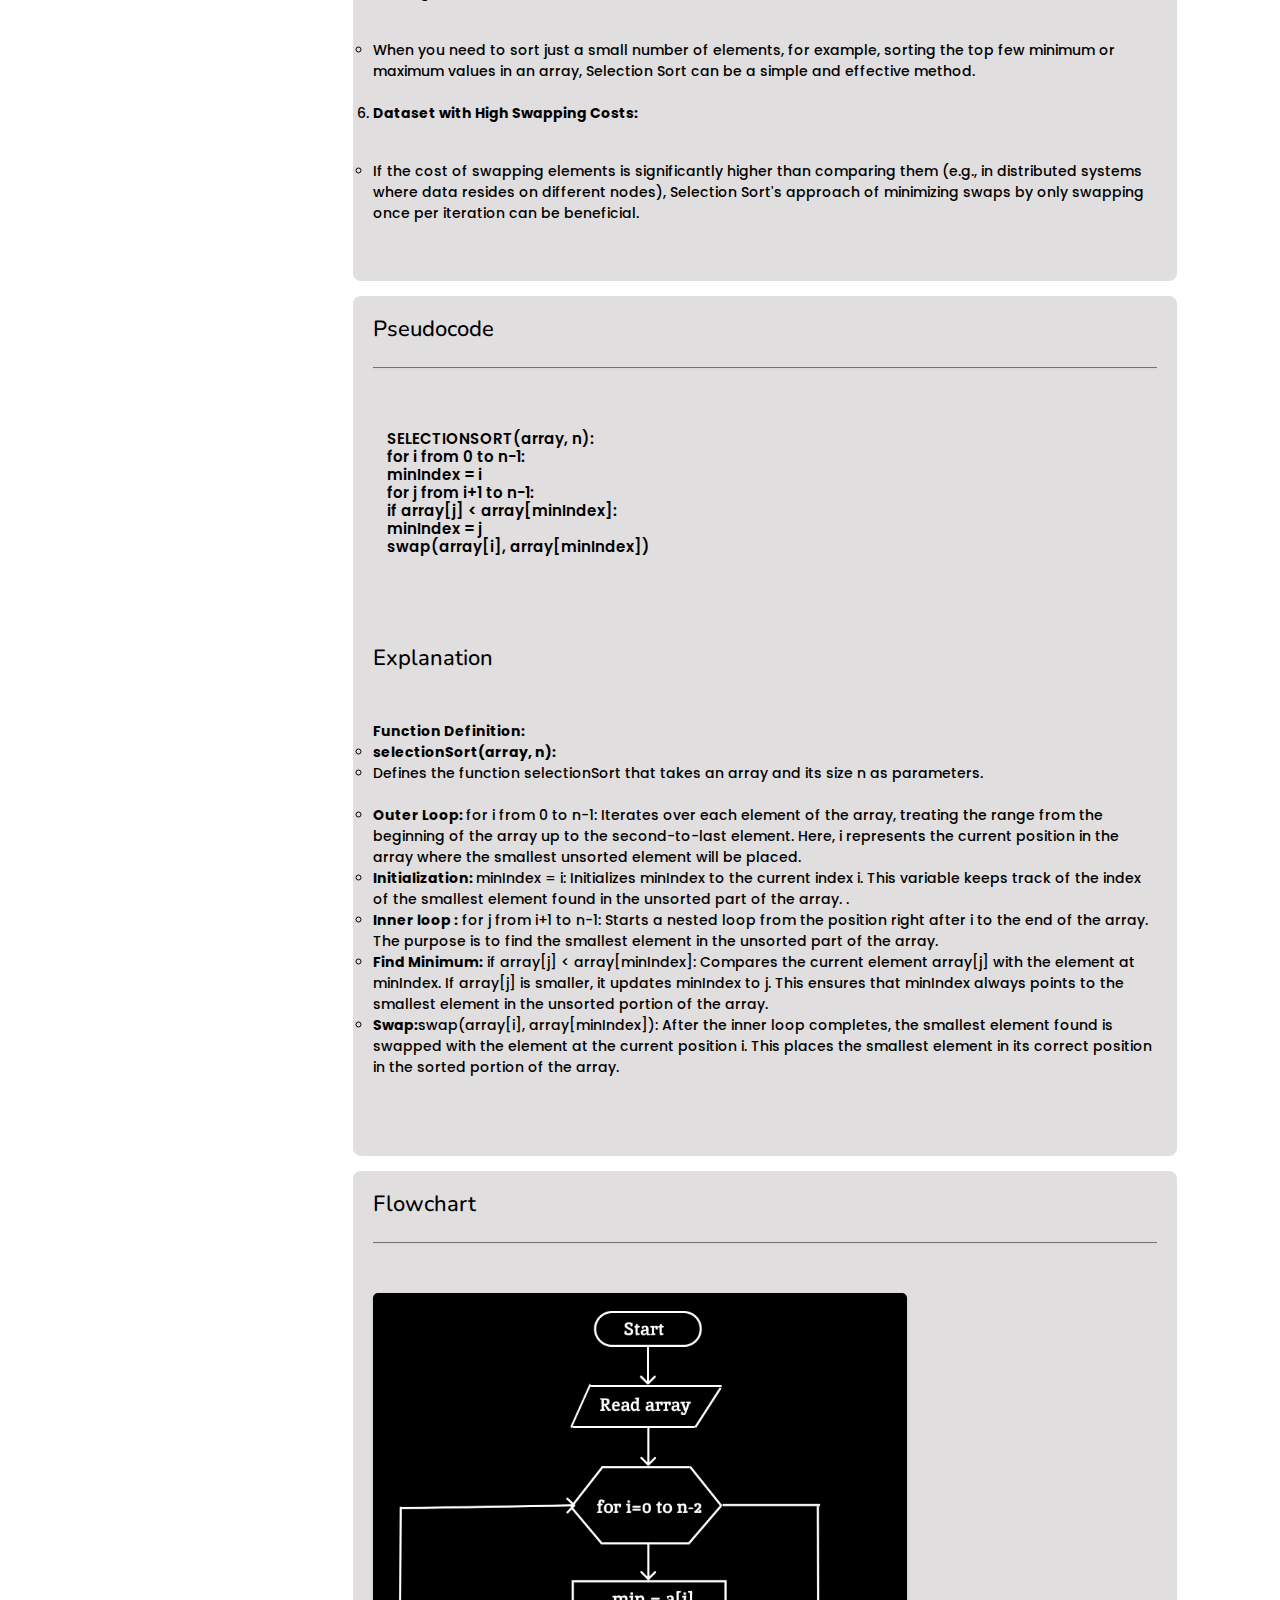
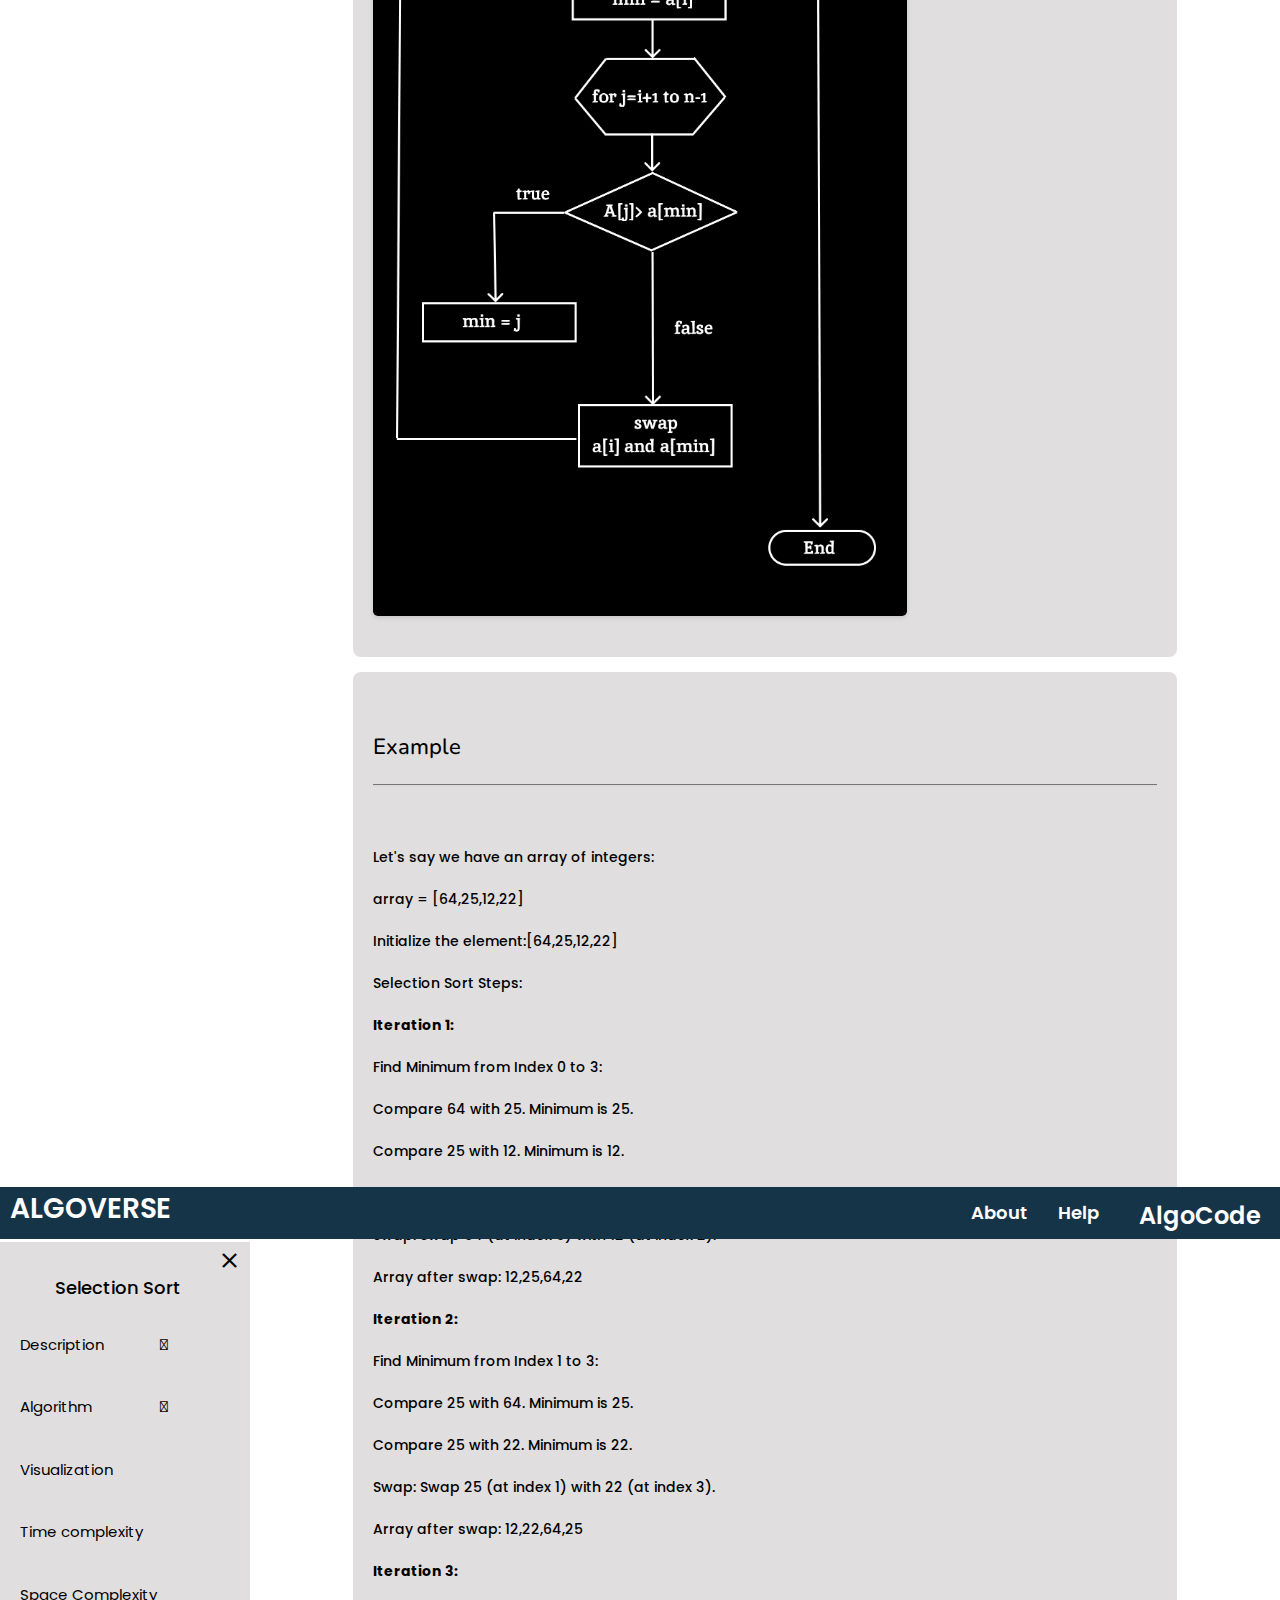
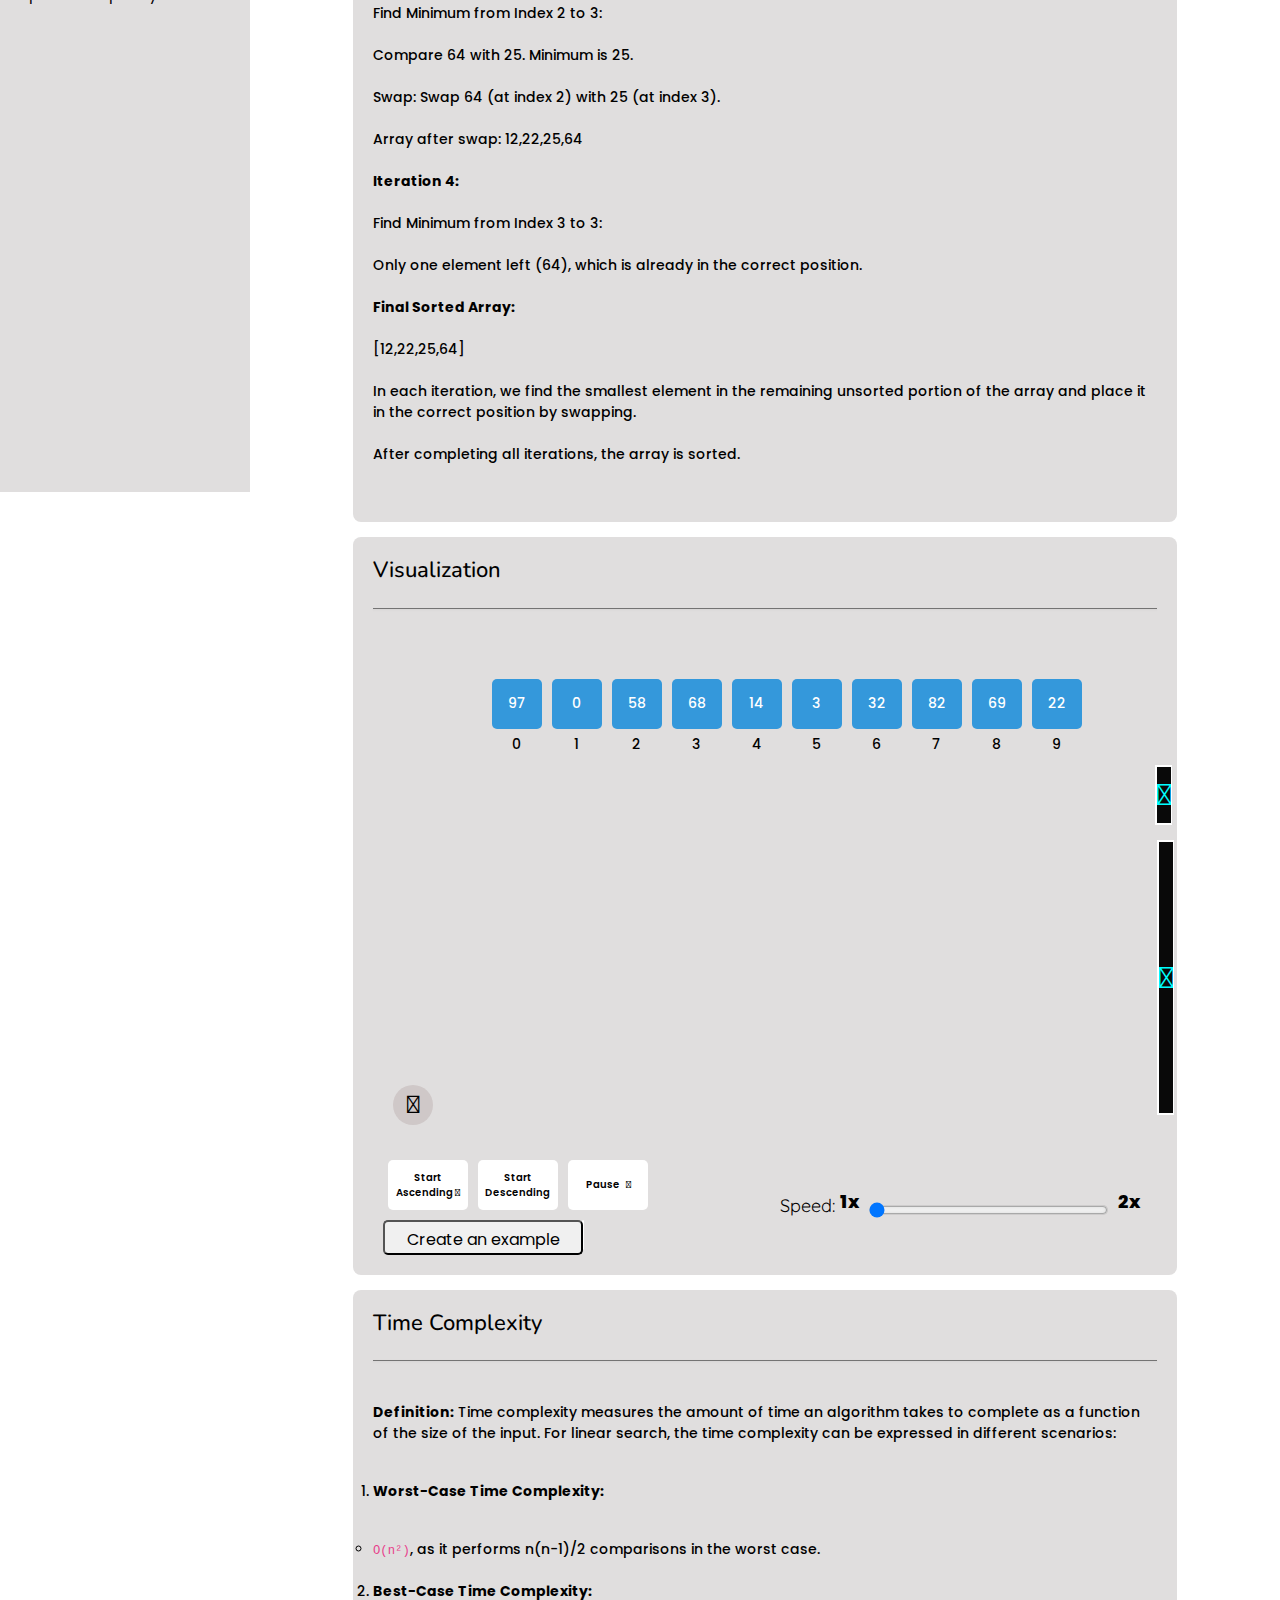
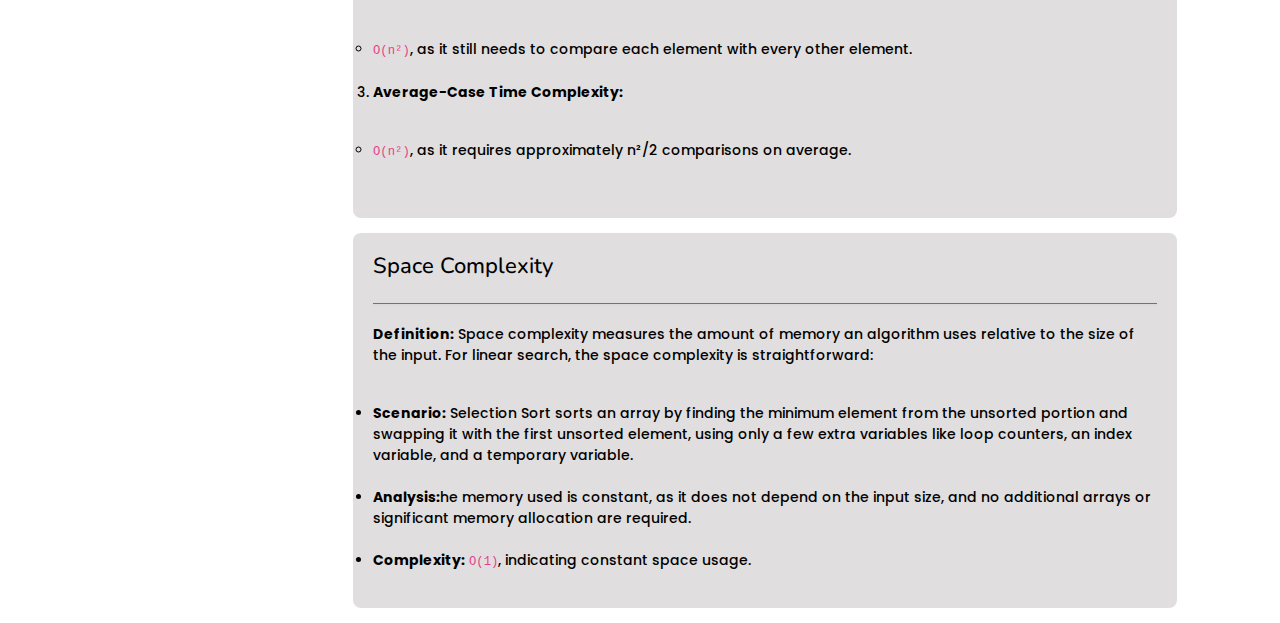
<file: selection_sort.html>
<!DOCTYPE html>
<html lang="en">
    <head>
        <meta charset="UTF-8">
        <meta name="viewport" content="width=device-width, initial-scale=1.0">
        <title>Selection sort</title>
        <link rel="stylesheet" href="https://fonts.googleapis.com/css2?family=Material+Symbols+Outlined:opsz,wght,FILL,GRAD@20..48,100..700,0..1,-50..200" />
        <link href="https://stackpath.bootstrapcdn.com/bootstrap/4.5.2/css/bootstrap.min.css" rel="stylesheet">
        
        <link rel="stylesheet" href="https://fonts.googleapis.com/css2?family=Material+Symbols+Outlined:opsz,wght,FILL,GRAD@20..48,100..700,0..1,-50..200" />
        <link rel="stylesheet" href="https://cdnjs.cloudflare.com/ajax/libs/font-awesome/6.6.0/css/all.min.css" integrity="sha512-Kc323vGBEqzTmouAECnVceyQqyqdsSiqLQISBL29aUW4U/M7pSPA/gEUZQqv1cwx4OnYxTxve5UMg5GT6L4JJg==" crossorigin="anonymous" referrerpolicy="no-referrer" />
        <link href="https://cdnjs.cloudflare.com/ajax/libs/font-awesome/5.15.3/css/all.min.css" rel="stylesheet">
        
        <link rel="stylesheet" href="css/main.css">
        <link rel="stylesheet" href="css/selection.css">
    </head>
    <body>
    
        <nav class="navbar">
            <ul class="slidebar">
                <li onclick=hideSidebar()><a href="#"><svg xmlns="http://www.w3.org/2000/svg" height="26" viewBox="0 96 960 960" width="26"><path d="m249 849-42-42 231-231-231-231 42-42 231 231 231-231 42 42-231 231 231 231-42 42-231-231-231 231Z"/></svg></a></li>
                <li> <h4 class="about"><a href="about.html">About</a></h4></li>
                <li> <h4 class="help"><a href="#Help">Help</a></h4></li>
                <li> <div class="algocode" ><h4>AlgoCode</h4></div></li>
            </ul>
            <div class="section1" onclick="window.location.href='index.html'" style="cursor: pointer;"><h4>ALGOVERSE</h4></div>
            <div class="section2">
               <li> <h4 class="about"><a href="about.html">About</a></h4></li>
               <li> <h4 class="help"><a href="#Help">Help</a></h4></li>
               <li  style="border:none;" > <div class="algocode" style="border:none;"><h4>AlgoCode</h4></div></li>
               <li class="menu-button" onclick=showSidebar()><svg xmlns="http://www.w3.org/2000/svg" height="26" viewBox="0 96 960 960" width="26"><path d="M120 816v-60h720v60H120Zm0-210v-60h720v60H120Zm0-210v-60h720v60H120Z" fill="#fff" /></svg></li>
            </div>
        </nav>
        
        <div id="sidebar" class="sidebar">
            <div class="sidebar-header">
                <h3>Selection Sort</h3>
                <button class="close-btn" onclick="closeSidebar()" ><span class="material-symbols-outlined" id="close">
                    close
                    </span></button>
            </div>
            <ul>
                <li class="has-submenu">
                    <a href="javascript:void(0);" onclick="toggleSubmenu1()" class="menu-title">
                        Description &nbsp;&nbsp;&nbsp;&nbsp;&nbsp;&nbsp;&nbsp;&nbsp;&nbsp;&nbsp;&nbsp;&nbsp;
                        <i class="fa-solid fa-angle-down arrow-icon"></i>
                    </a>
                    <div class="submenu" id="submenu1">
                        <div class="step-indicator">
                            <div class="step" id="step1">
                                <div class="circle"><i class="fas fa-check"></i></div>
                                <div class="line"></div>
                                <div class="word"><a href="#Theory" class="sidebar-link">Theory</a></div>
                            </div>
                            <div class="step" id="step2">
                                <div class="circle"><i class="fas fa-check"></i></div>
                                <div class="line"></div>
                                <div class="word"><a href="#Advantages" class="sidebar-link">Advantages</a></div>
                            </div>
                            <div class="step" id="step3">
                                <div class="circle"><i class="fas fa-check"></i></div>
                                <div class="line"></div>
                                <div class="word"><a href="#Disadvantages" class="sidebar-link">Disadvantages</a></div>
                            </div>
                            <div class="step" id="step4">
                                <div class="circle"><i class="fas fa-check"></i></div>
                                <div class="line"></div>
                                <div class="word"><a href="#Applications" class="sidebar-link">Applications</a></div>
                            </div>
                        </div>
                    </div>
                </li>
                
                
                <li class="has-submenu">
                    <a href="javascript:void(0);" onclick="toggleSubmenu2()">Algorithm &nbsp;&nbsp;&nbsp;&nbsp;&nbsp;&nbsp;&nbsp;&nbsp;&nbsp;&nbsp;&nbsp;&nbsp;&nbsp;&nbsp;&nbsp;
                        <i class="fa-solid fa-angle-down arrow-icon2" ></i>
                    </a>
                    <ul class="submenu" id="submenu2">
                        <div class="step-indicator2">
                            <div class="step" id="step1">
                                <div class="circle"><i class="fas fa-check"></i></div>
                                <div class="line"></div>
                                <div class="word"><a href="#pseudocode">Pseudocode</a></div>
                            </div>
                            <div class="step" id="step2">
                                <div class="circle"><i class="fas fa-check"></i></div>
                                <div class="line"></div>
                                <div class="word"><a href="#flowchart">Flowchart</a></div>
                            </div>
                            <div class="step" id="step3">
                                <div class="circle"><i class="fas fa-check"></i></div>
                                <div class="line"></div>
                                <div class="word"><a href="#example">Example</a></div>
                            </div>
                        </div>
                    </ul>
                </li>
                
                <li><a href="#Visualization">Visualization</a></li>
                <li><a href="#tcomplexity" >Time complexity</a></li>
                <li><a href="#scomplexity" >Space Complexity</a></li>
            </ul>
        </div>
        
    
        <button class="menu-btn" onclick="openSidebar()"><span class="material-symbols-outlined" style="color:#fff;">
            dock_to_left
            </span></button>

            <div class="content">
                <div id="Theory" class="content-container">
                     <div class="article-title">
                       <h1>Selection Sort Algorithm</h1>
                    </div>
                    <hr style="color:#fff;">
                    <div class="text" style="height: auto; overflow: hidden;">
                        <p dir="ltr" style="text-align: justify;">
        
                            <b>Selection Sort </b>Selection sort is a simple and efficient sorting algorithm that works by repeatedly selecting the smallest (or largest) element from the unsorted portion of the list and moving it to the sorted portion of the list. </p>
                        <br>
                        <p dir="ltr" style="text-align: justify;">
        
                            The algorithm repeatedly selects the smallest (or largest) element from the unsorted portion of the list and swaps it with the first element of the unsorted part. This process is repeated for the remaining unsorted portion until the entire list is sorted. </p>
                        <p dir="ltr" style="text-align: justify;">The average and worst-case complexity of selection sort is <code>O(n2)</code>, where n is the number of items. Due to this, it is not suitable for large data sets.</p>
                        <br>
                        <p dir="ltr" style="text-align: justify;">
                            <h2>HOW IT WORKS ?</h2>
                            </p>
                            <br>
                            <ol>
                                <p><strong>Initialization:</strong></p><br>
                                <ul>
                                    <li>The entire array is considered unsorted initially.</li>
                                </ul><br>
                              
                                <p><strong>Find The Minimum:</strong></p><br>
                                <ul>
                                    <li>The algorithm starts by searching for the smallest (or largest, depending on the sort order) element in the unsorted part of the array.</li>
                                </ul><br>
                               
                                <p><strong>Swap:</strong></p><br>
                                <ul>
                                    <li>Once the minimum element is found, it is swapped with the first element of the unsorted part of the array.</li>
                                    <li>This element is now in its correct position, so the sorted part of the array grows by one element.</li>
                                </ul>
        
                                <p><strong>Repeat:</strong></p><br>
                                <ul>
                                    <li> Repeat the process for the rest of the array, moving the boundary between the sorted and unsorted parts one element to the right each time, until the entire array is sorted.</li>
                                </ul>
                            </ol>
                        </div>
                    </div>
        
        <!-- advantages -->
        
                <div id="Advantages" class="content-container">
                    <div class="article-title text">
                        <h1>Advantages</h1>
                     </div>
                     <hr>
                    <div class="article-title text">
                            <ol>
                                <p><li><strong>Simplicity</strong></p><br>
                                    <ul>
                                        <li>The algorithm is easy to understand and implement, making it a good choice for teaching the basics of sorting algorithms.</li>
                                    </ul><br>
                                </li>
                                <p><li><strong>In-Place Sorting</strong></p><br>
                                    <ul>
                                        <li>It only requires a constant amount of additional memory <code>(O(1))</code>, as it sorts the array in place without needing extra storage space.</li>
                                    </ul><br>
                                </li>
                                <p><li><strong>No Extra Space Required</strong></p><br>
                                    <ul>
                                        <li><strong>Since it operates directly on the input array, no additional memory allocation is necessary beyond the array itself.</li>
                                    </ul><br>
                                </li>
                                <p><li><strong>Works Well with Small Datasets:</strong></p><br>
                                    <ul>
                                        <li> For small datasets, the simplicity and minimal overhead can make it a practical choice.</li>
                                    </ul><br>
                                </li>
                                <p><li><strong>Stability in Worst-Case Time Complexity</strong></p><br>
                                    <ul>
                                        <li>The worst-case time complexity is <code>O(n ^2),</code> and this doesn't change depending on the input data, giving predictable performance.</li>
                                    </ul><br>
                                </li>
                            </ol>
                     </div>
                </div>
        <!-- disadvantages -->
        
        
                <div id="Disadvantages" class="content-container">
                    <div class="article-title text">
                        <h1>Disadvantages</h1>
                     </div>
        <hr>
                    <div class="article-title text">
                        <ol>
                            <p><li><strong>Inefficiency with Large Datasets:</strong></p><br>
                                <ul>
                                    <li>With a time complexity of <code>O(n 2)</code>, Selection Sort becomes impractical for large datasets, as it performs poorly compared to more advanced algorithms like Quick Sort or Merge Sort.</li>
                                </ul><br>
                            </li>
                            <li> <p><strong>Not Stable </strong></p><br>
                                <ul>
                                    <li>Selection Sort is not a stable sort, meaning that it may change the relative order of equal elements during sorting.</li>
                                </ul><br>
                            </li>
                            <li> <p><strong>High Number of Comparisons:</strong></p><br>
                                <ul>
                                    <li>Even in the best case, Selection Sort performs a large number of comparisons, making it inefficient for nearly sorted arrays.</li>
                                </ul><br>
                            </li>
                            <li> <p><strong> Slow Compared to Other Algorithms: </strong></p><br>
                                <ul>
                                    <li>Other algorithms like Quick Sort or Merge Sort, which have average-case time complexities of <code>O(nlogn)</code>, are significantly faster for most datasets</li>
                                </ul><br>
                            </li>
                            <li> <p><strong>Fixed Performance Regardless of Input:</strong></p><br>
                                <ul>
                                    <li>Unlike algorithms that adapt to already-sorted or partially-sorted input (e.g., Insertion Sort), Selection Sort always performs the same number of comparisons, regardless of the initial order of the data.</li>
                                </ul><br>
                            </li>
                        </ol>
                    
                     </div>
        
                </div>
        
        
        <!-- applications -->
        
        
                <div id="Applications" class="content-container">
                    <div class="article-title text">
                        <h1>Applications</h1>
                     </div>
        <hr>
                    <div class="article-title text">
                        <ol>
                            <li><p><strong>Small Datasets</strong></p><br>
                                <ul>
                                    <li>For sorting small datasets where the overhead of more complex algorithms isn't justified, Selection Sort's simplicity and minimal memory usage make it a reasonable choice.</li>
                                </ul><br>
                            </li>
                            <li><p><strong>Embedded Systems</strong></p><br>
                                <ul>
                                    <li>In systems with limited memory (e.g., embedded systems), where minimizing memory usage is critical, Selection Sort's in-place sorting can be advantageou.</li>
                                </ul><br>
                            </li>
                            <li><p><strong>Easy-to-Understand Sorting for Teaching:</strong></p><br>
                                <ul>
                                    <li>In educational environments, Selection Sort is often used to teach sorting concepts due to its straightforward nature.</li>
                                        <li> It helps beginners understand how sorting works without the complexity of more advanced algorithms.</li>
                                </ul><br>
                            </li>
                            <li><p><strong>Sorting When Memory is a Constraint</strong></p><br>
                                <ul>
                                    <li>In scenarios where available memory is very limited, such as certain real-time systems or low-end hardware, the constant space requirement of Selection Sort makes it a viable option.</li>
                                </ul><br>
                            </li>
                            <li><p><strong>Sorting a Few Elements:</strong></p><br>
                                <ul>
                                    <li>When you need to sort just a small number of elements, for example, sorting the top few minimum or maximum values in an array, Selection Sort can be a simple and effective method.</li>
                                </ul><br>
                            </li>
                            <li><p><strong>Dataset with High Swapping Costs:</strong></p><br>
                                <ul>
                                    <li>If the cost of swapping elements is significantly higher than comparing them (e.g., in distributed systems where data resides on different nodes), Selection Sort's approach of minimizing swaps by only swapping once per iteration can be beneficial.</li>
                                </ul><br>
                            </li>
                         
                        </ol>
                    
                     </div>
                </div>
        
        
        
                <!-- pseudocode -->
        
        
                <div id="pseudocode" class="content-container">
                    <div class="article-title text">
                        <h1>Pseudocode</h1>
                     </div>
                     <br>
                     <hr>
                     <br><br>
        <div class="pseudo">
            <div class="article-title text" style=" border-radius: 7px; justify-content: center; align-items: center; margin-left: 4px; width: 90%;">
                <h3 style="margin-left: 10px; font-size:15px;font-weight:600">SELECTIONSORT(array, n):<br>
                    for i from 0 to n-1:<br>
                        minIndex = i<br>
                        for j from i+1 to n-1:<br>
                            if array[j] < array[minIndex]:<br>
                                minIndex = j<br>
                        swap(array[i], array[minIndex])<br>
                    <br></h3><br><br>
             </div>
            
             <div class="article-title text">
                <br>
                <h1>Explanation</h1><br><br>
                <ol>
                   
                        <ul>
                          <strong>Function Definition: </strong>  <li><strong>selectionSort(array, n):</strong> </li><li>Defines the function selectionSort that takes an array and its size n as parameters.</li>
                        </ul><br>
                   
                 
                        <ul>
                                <li><strong>Outer Loop: </strong> for i from 0 to n-1: Iterates over each element of the array, treating the range from the beginning of the array up to the second-to-last element. Here, i represents the current position in the array where the smallest unsorted element will be placed.</li>
                                <li><strong>Initialization: </strong>minIndex = i: Initializes minIndex to the current index i. This variable keeps track of the index of the smallest element found in the unsorted part of the array.
                                    .</li>
                                <li><strong>Inner loop :</strong> for j from i+1 to n-1: Starts a nested loop from the position right after i to the end of the array. The purpose is to find the smallest element in the unsorted part of the array.</li>
                                <li><strong>Find Minimum:</strong> if array[j] < array[minIndex]: Compares the current element array[j] with the element at minIndex. If array[j] is smaller, it updates minIndex to j. This ensures that minIndex always points to the smallest element in the unsorted portion of the array.</li>
                                <li><strong>Swap:</strong>swap(array[i], array[minIndex]): After the inner loop completes, the smallest element found is swapped with the element at the current position i. This places the smallest element in its correct position in the sorted portion of the array.</li>
                                </ul> 
                        </ul>  
                </ol>
        <br><br>
             </div>
             <br>
        </div>
                </div>
        
        <!-- flowchart -->
        
        
                <div id="flowchart" class="content-container" >
                    <div class="article-title text">
                        <h1>Flowchart</h1>
                     </div>
                     <br>
                     <hr>
                     <img src="img/selection_sort.png" alt="AlgoVerse Logo" class="logo" style="width: calc(100% - 250px); /* Specify the width of the image */
                     height: auto; /* Maintain aspect ratio */
                     border-radius: 5px;
                     box-shadow: 0 2px 4px rgba(0, 0, 0, 0.1);
                     margin-top: 30px;">
                     <br><br>
                </div>
        
        
        
                <!-- example -->
        
                <div id="example" class="content-container" style="height: auto;">
                    <br><br>
                    <div class="article-title text">
                        <h1>Example</h1>
                     </div>
                     <br>
                     <hr>
                     <p>
                        <br><br>
                        Let's say we have an array of integers:<br><br>
        
        array = [64,25,12,22]<br><br>
        Initialize the element:[64,25,12,22]<br><br>
        Selection Sort Steps:<br><br>
        <strong>Iteration 1:</strong><br><br>
        
        Find Minimum from Index 0 to 3:<br><br>
        Compare 64 with 25. Minimum is 25.<br><br>
        Compare 25 with 12. Minimum is 12.<br><br>
        Compare 12 with 22. Minimum is 12.<br><br>
        Swap: Swap 64 (at index 0) with 12 (at index 2).<br><br>
        Array after swap:
        12,25,64,22<br><br>
        
        <strong>Iteration 2:</strong><br><br>
        Find Minimum from Index 1 to 3:<br><br>
        Compare 25 with 64. Minimum is 25.<br><br>
        Compare 25 with 22. Minimum is 22.<br><br>
        Swap: Swap 25 (at index 1) with 22 (at index 3).<br><br>
        Array after swap: 12,22,64,25<br><br>
        
        <strong>Iteration 3:</strong><br><br>
        Find Minimum from Index 2 to 3:<br><br>
        Compare 64 with 25. Minimum is 25.<br><br>
        Swap: Swap 64 (at index 2) with 25 (at index 3).<br><br>
        Array after swap: 
        12,22,25,64<br><br>
        
        <strong>Iteration 4:</strong><br><br>
        Find Minimum from Index 3 to 3:<br><br>
        Only one element left (64), which is already in the correct position.<br><br>
        <strong>Final Sorted Array:</strong><br><br>
        [12,22,25,64]<br><br>
        In each iteration, we find the smallest element in the remaining unsorted portion of the array and place it in the correct position by swapping.<br><br>
        After completing all iterations, the array is sorted.<br><br>
        </p>
                </div>
                
        
        
                <!-- visualization -->
        
        
                <div id="Visualization" class="content-container">
                    <div class="article-title text">
                        <h1>Visualization</h1>
                     </div>
                     <hr>
                     <div class="cancel" onclick="normalscreen()"><i class="fa-solid fa-xmark"></i></div>
                     <div id="container"></div>
                     <div class="menu1">
                        <div class="arrow1" onclick="showarrow1()">
                            <i class="fa-solid fa-caret-left" style="color:aqua; font-size:30px;"></i>
                        </div>
                        <h1 class="data">Selection sort</h1>
                    </div>
                    <div class="menu2">
                        <div class="arrow2" onclick="showarrow2()">
                            <i class="fa-solid fa-caret-left" style="color:aqua; font-size:30px;"></i>
                        </div>
                        <div class="menu2-info">
                            <div class="code">
                                <h4 class="e1">function selectionSort(array)</h4><br>
                                <h4 class="e2">&nbsp;&nbsp;&nbsp;&nbsp;&nbsp;&nbsp;n=length(array)</h4><br>
                                <h4 class="e3">&nbsp;&nbsp;&nbsp;&nbsp;&nbsp;&nbsp;for i from 1 to n - 1:</h4><br>
                                <h4 class="e4">&nbsp;&nbsp;&nbsp;&nbsp;&nbsp;&nbsp;&nbsp;&nbsp;&nbsp;&nbsp;&nbsp;&nbsp;&nbsp;&nbsp;&nbsp;&nbsp; minIndex = i</h4><br>
                                <h4 class="e5">&nbsp;&nbsp;&nbsp;&nbsp;&nbsp;&nbsp;&nbsp;&nbsp;&nbsp;&nbsp;&nbsp;&nbsp;&nbsp;&nbsp;&nbsp;&nbsp; for j = i+1 to n-1 do</h4><br>
                                <h4 class="e6">&nbsp;&nbsp;&nbsp;&nbsp;&nbsp;&nbsp;&nbsp;&nbsp;&nbsp;&nbsp;&nbsp;&nbsp;&nbsp;&nbsp;&nbsp;&nbsp;&nbsp;&nbsp; &nbsp;&nbsp;   if array[j] < array[minIndex] then</h4><br>
                                <h4 class="e7">&nbsp;&nbsp;&nbsp;&nbsp;&nbsp;&nbsp;&nbsp;&nbsp;&nbsp;&nbsp;&nbsp;&nbsp;&nbsp;&nbsp;&nbsp;&nbsp;&nbsp;&nbsp;&nbsp;&nbsp;&nbsp;&nbsp; &nbsp;&nbsp; minIndex = j</h4>
                                <h4 class="e8">&nbsp;&nbsp;&nbsp;&nbsp;&nbsp;&nbsp;&nbsp;&nbsp;&nbsp;&nbsp;&nbsp;&nbsp;&nbsp;&nbsp;&nbsp;&nbsp;if minIndex != i then</h4>
                                <h4 class="e9">&nbsp;&nbsp;&nbsp;&nbsp;&nbsp;&nbsp;&nbsp;&nbsp;&nbsp;&nbsp;&nbsp;&nbsp;&nbsp;&nbsp;&nbsp;&nbsp;&nbsp;&nbsp;&nbsp;&nbsp; swap array[i] with array[minIndex]</h4>
                                
                            </div>
                        </div>
                    </div>
                     <!-- <div>
                             <button id="sortButton">Sort</button>
                             <button id="sortDescendingButton">Sort Descending</button>
                             <button id="restartButton">Restart</button>
                             <button id="pauseButton">Pause</button>
                             <button id="playButton">Play</button>
                     </div> -->
                     <div class="screen" onclick="fullscreen()"><i class="fa-solid fa-expand"></i></div>
                     <div class="box">
                        <h4>Speed: </h4>
                        <div class="slider">
                            <p style="font-size: 1.3em; padding-right: 10px; font-weight:800; color:#000;">1x</p>
                            <input id="speed" type="range" min="0" max="3" value="0">
                            <p style="font-size: 1.3em; padding-left: 10px; font-weight:800; color:#000;">2x</p>
                        </div>
                    </div>
                    <div class="prompt">
                        <div class="box-1">
                            <button id="sortButton" class="btn1-startasc">Start Ascending&nbsp;<i class="fa-solid fa-play"></i></button>
                            <button id="sortDescendingButton" class="btn1-startdsc">Start Descending&nbsp;<i class="fa-solid fa-arrow-rotate-left"></i></button>
                            <button id="restartButton" class="btn1-re-start none">Restart&nbsp;<i class="fa-solid fa-arrow-rotate-left"></i></button>
                        </div>
                        <div class="box-2">
                            <button id="pauseButton" class="btn2-pause" disabled>Pause &nbsp; <i class="fa-solid fa-pause"></i></button>
                            <button id="playButton" class="btn2-resume none" disabled>Resume&nbsp;<i class="fa-regular fa-circle-play"></i></button>
                        </div>
                        <button onclick="toggle()" class="create">Create an example</button>
                        <div class="prompt-menu" id="promptMenu">
                            <label for="array-input">Enter Array Values (comma-separated):</label>
                            <input type="text" id="array-input" />
                            <button onclick="toggle(); initializeArray(); " id="goButton" >Go</button>
                        </div>                
                    </div>
                    
                </div>
        
           <!-- Time Complexity Section -->
           <div id="tcomplexity" class="content-container">
            <div class="article-title text">
                <h1>Time Complexity</h1>
            </div>
            <br>
            <hr><br>
            <p><strong>Definition:</strong> Time complexity measures the amount of time an algorithm takes to complete as a function of the size of the input. For linear search, the time complexity can be expressed in different scenarios:</p>
            <br>
            <ol>
                <li>
                    <p><strong>Worst-Case Time Complexity:</strong></p><br>
                    <ul>
                        <li><code>O(n²)</code>, as it performs n(n-1)/2 comparisons in the worst case.</li>
                    </ul><br>
                </li>
                <li>
                    <p><strong>Best-Case Time Complexity:</strong></p><br>
                    <ul>
                        <li><code>O(n²)</code>, as it still needs to compare each element with every other element.</li>
                    </ul><br>
                </li>
                <li>
                    <p><strong>Average-Case Time Complexity:</strong></p><br>
                    <ul>
                        <li><code>O(n²)</code>, as it requires approximately n²/2 comparisons on average.</li>
                    </ul><br>
                </li>
            </ol>
        </div>
    
        <!-- Space Complexity Section -->
        <div id="scomplexity" class="content-container">
            <div class="article-title text">
                <h1>Space Complexity</h1>
            </div>
            <hr>
            <p><strong>Definition:</strong> Space complexity measures the amount of memory an algorithm uses relative to the size of the input. For linear search, the space complexity is straightforward:</p>
            <br>
            <ul>
                <li><strong>Scenario:</strong> Selection Sort sorts an array by finding the minimum element from the unsorted portion and swapping it with the first unsorted element, using only a few extra variables like loop counters, an index variable, and a temporary variable.</li><br>
                <li><strong>Analysis:</strong>he memory used is constant, as it does not depend on the input size, and no additional arrays or significant memory allocation are required.</li><br>
                <li><strong>Complexity:</strong> <code>O(1)</code>, indicating constant space usage.</li>
            </ul>
        </div>
    </div>





<!-- script -->

<script >
    function openSidebar() {
        const sidebar = document.getElementById('sidebar');
        const menuBtn = document.querySelector('.menu-btn');
    
        sidebar.style.width = '280px'; // Set the sidebar width to its full size
        sidebar.style.transform = 'translateX(0)'; // Slide the sidebar into view
        menuBtn.style.display = 'none'; // Hide the menu button
    }
    function closeSidebar() {
        const sidebar = document.getElementById('sidebar');
        const menuBtn = document.querySelector('.menu-btn');
    
        sidebar.style.transform = 'translateX(-100%)'; // Slide the sidebar out of view
        menuBtn.style.display = 'flex'; // Show the menu button
    }
    

function toggleSubmenu1() {
const submenu = document.getElementById("submenu1");
submenu.classList.toggle("expanded");
const arrowIcon = document.querySelector(".arrow-icon");
arrowIcon.style.transform = submenu.classList.contains("expanded") ? "rotate(180deg)" : "rotate(0deg)";
}
function toggleSubmenu2() {
const submenu = document.getElementById("submenu2");
submenu.classList.toggle("expanded");
const arrowIcon = document.querySelector(".arrow-icon2");
arrowIcon.style.transform = submenu.classList.contains("expanded") ? "rotate(180deg)" : "rotate(0deg)";
}



document.addEventListener('DOMContentLoaded', function() {
const sidebar = document.querySelector('.sidebar');

sidebar.addEventListener('click', function(e) {
    if (e.target.tagName === 'A' && e.target.getAttribute('href').startsWith('#')) {
        e.preventDefault();
        
        const targetId = e.target.getAttribute('href');
        const targetElement = document.querySelector(targetId);
        
        if (targetElement) {
            // Quickly scroll to the target element
            window.scrollTo({
                top: targetElement.offsetTop - 100, // Adjust for fixed header
                behavior: 'auto' // No smooth scrolling, immediate jump
            });

            // Update active link immediately
            document.querySelectorAll('.sidebar a').forEach(link => link.classList.remove('active'));
            e.target.classList.add('active');
        }
    }
});
});


window.onload = function() {
document.getElementById("Visualization").scrollIntoView();
};

</script>
<script src="js/selection.js"></script>
 <!-- Bootstrap JS and dependencies -->
 <script src="https://code.jquery.com/jquery-3.5.1.slim.min.js"></script>
 <script src="https://cdn.jsdelivr.net/npm/@popperjs/core@2.9.2/dist/umd/popper.min.js"></script>
 <script src="https://stackpath.bootstrapcdn.com/bootstrap/4.5.2/js/bootstrap.min.js"></script>
 <script src="js/index2.js"></script>
 <script>
    function handleStepActivation(selector, stepClass) {
        document.querySelectorAll(selector + ' .step a').forEach(anchor => {
            anchor.addEventListener('click', function(e) {
                e.preventDefault(); // Prevent default anchor behavior
                
                // Find the index of the clicked step
                const clickedStepIndex = Array.from(this.closest('.step').parentNode.children).indexOf(this.closest('.step'));
                // Reset all steps to default state
                document.querySelectorAll(selector + ' .step').forEach((step, index) => {
                    if (index < clickedStepIndex) {
                        step.classList.add('active');
                        step.querySelector('.line').style.backgroundColor = '#007bff';
                    } else if (index === clickedStepIndex) {
                        step.classList.add('active');
                        step.querySelector('.line').style.backgroundColor = '#d3d3d3'; // Keep the line color of the clicked step default
                    } else {
                        step.classList.remove('active');
                        step.querySelector('.line').style.backgroundColor = '#d3d3d3';
                    }
                });
            });
        });
    }

    // Handle steps for Description submenu
    handleStepActivation('.has-submenu .step-indicator', 'step');

    // Handle steps for Algorithm submenu
    handleStepActivation('.has-submenu .step-indicator2', 'step');
 </script>
</body>
</html>
</file>
<file: css/index.css>
@import url('https://fonts.googleapis.com/css2?family=Nunito:ital,wght@0,200..1000;1,200..1000&display=swap');
@import url('https://fonts.googleapis.com/css2?family=Poppins:wght@400;600&display=swap');
* {
    margin: 0;
    padding: 0;
    box-sizing: border-box;
    font-family: 'Poppins', sans-serif;
}

body {
    margin: 0; /* Remove default body margin */
    background-color: #dadada;
    overflow-x: hidden;
}

nav {
    position: sticky;
    display: flex;
    z-index: 15;
    top: 0;
    left: 0;
    width: 100%;
    justify-content: space-between;
    background-color: #153448;
    padding: 10px 20px;
}

.sidebar {
    position: fixed;
    top: 0;
    right: 0;
    height: 100vh;
    width: 250px;
    background-color: rgba(255, 255, 255, 0.15);
    backdrop-filter: blur(12px);
    box-shadow: -10px 0 10px rgba(0, 0, 0, 0.1);
    display: none;
    flex-direction: column;
    padding: 20px;
}
.sidebar li{
    list-style: none;
    color:#fff;
}
.sidebar li h4{
    color:#fff;
}
.sidebar li h4 a{
    color: #fff;
    text-decoration: none;
    padding: 10px 0;
    width: 100%;
    display: block;
}
.sidebar li .about:hover a
{
 color:#080808;
}
.sidebar li .help:hover a
{
 color:#080808;
}

.sidebar li .algocode
{
    
    margin-left:-10px;
}
.menu-button {
    display: none;
    color: #fff;
}

.section1 h4 {
    font-size: 28px;
    color: #fff;
}

.section2 {
    display: flex;
    gap: 30px;
    
}
nav .section2 li 
{
    
    justify-content: center;
    align-items: center;
    line-height: 15px;
    
}
nav .section2 li 
{
  
  justify-content: center;
  align-items: center;
  line-height: 45px;
  list-style: none;
}

.section2 li h4 a{
    color: #fff;
    font-size: 18px;
    text-transform: capitalize;
    text-decoration: none;
    position: relative; /* Necessary to position the underline relative to the text */
    display: inline-block; /* Ensures the underline aligns with the text */
}

.section2 li h4 a::before {
    content: '';
    position: absolute;
    bottom: 0; /* Align underline directly under the text */
    left: 0;
    width: 0%; /* Hidden by default */
    bottom:2px;
    height: 3px;
    border-radius: 5px;
    background-color: #fbfbffc8; /* Adjust the underline color */
    transition: 0.5s ease; /* Smooth transition for hover effect */
}

.section2 li h4 a:hover::before {
    width: 100%; /* Underline expands to 80% of the text width */
}

.algocode {
    background-color: transparent;
    border: none;
    color: #fff;
    font-size: 18px;
    
    padding: 5px 10px;
    margin-top: 5px;
    border-radius: 15px;
}
.algocode h4{
    transition: all 0.5s ease;
}
.algocode:hover h4 {
    background-image: linear-gradient(43deg, #7a88cf 0%, #C850C0 36%, #FFCC70 100%);
    -webkit-background-clip: text;
    color: transparent;
}
.menu-button
{
    display: none;
}
/**************************************************************************************************/
section {
    position: relative;
    width: 100%;
    height: 100vh;
    overflow: hidden;
    display: flex;
    justify-content: center;
    align-items: center;
    z-index: 10; /* Keep this for section */
    background-color: #153448;
}
section h2 {
    color: #fff;
    position: relative;
    font-size: 7em;
    font-family: 'Poppins', sans-serif;
    font-size: 100px;
    background-image: linear-gradient(43deg, #7a88cf 0%, #C850C0 36%, #FFCC70 100%);
    -webkit-background-clip: text;
    color: transparent;
    z-index: 10; /* Ensure text is above images */
    text-shadow: 5px 5px 0px rgb(255, 255, 255);

}



/* Make the font size responsive */
@media (max-width: 1200px) {
    section h2 {
        font-size: 5em;
    }
}

@media (max-width: 768px) {
    section h2 {
        font-size: 3em;
    }

}

@media (max-width: 480px) {
    section h2 {
        font-size: 2em;
    }

}

section img {
    position: absolute;
    top: 0;
    left: 0;
    width: 100%;
    height: 100%;
    object-fit: cover;
    z-index: -1; /* Ensures images stay behind the text */
}


/* Responsive adjustments */
@media (max-width: 1200px) {
    section h2 {
        font-size: 5em;
    }
}

@media (max-width: 768px) {
    nav {
        padding: 10px;
    }

    .section1 h4 {
        font-size: 20px;
    }

    .section2 a {
        font-size: 16px;
    }

    .menu-button {
        display: block;
    }

    .section2 li .about
    {
        display: none;
    }
    .section2 li .algocode
    {
        display: none;
    }
    .section2 li .help
    {
        display:none;
    }
    
    section h2 {
        font-size: 3em;
    }
    section {
        margin-top: -50px; /* Remove fixed negative margin */
        height: 33vh; 
    }
}

@media (max-width: 480px) {
    section h2 {
        font-size: 2em;
    }

    section img {
        object-fit: contain;
    }
    section {
        height: 33vh;        
    }
    .sidebar {
        width: 100%;
    }
}

.header-text
{
    margin-top: 20%;
    font-size: 20px;
}
.header-text h1
{
    font-size: 30px;
    margin-top: 20px;
}


/* line */

.timeline {
    position: relative;
    width: 100%;
    top: 10px;
    margin-top:100px ;
    margin-right: 100px;
    margin-left: 20px;
    padding: 10px 0;
    border-left: 2px solid;
    color:#000;
    border-image: linear-gradient(to bottom, rgb(184, 183, 184),rgb(12, 13, 12), rgb(10, 10, 11), rgb(8, 8, 8),rgb(5, 5, 5)) 1;
   
  }
  
  .entry {
    position: relative;
    padding: 10px 20px;
    margin-bottom: 20px;
  }
  
  .entry:before {
    content: '';
    position: absolute;
    left: -10px;
    top: 10px;
    width: 20px;
    height: 20px;
    border-radius: 50%;
    background: linear-gradient(to bottom, rgb(0, 0, 0), rgb(0, 0, 0), rgb(253, 253, 253));
  }
  
  .title{
    font-size: 20px;
    margin-bottom: 5px;
    color:#000;
  } h1{
    font-size: 20px;
    margin-bottom: 5px;
    color:#000;
  }
  
  
  .start
  {
    background-color:#000;
    border: 1px solid #000;
    outline: none;
    color: #fff;
    padding: 8px 16px;
    cursor: pointer;
    font-size: 16px;
    border-radius: 15px;
    font-family: "Nunito", sans-serif;
    font-optical-sizing: auto;
    font-weight: 400;
    font-style: normal;
  }
  
.start:hover{
   background-color: #fff;
   color:#000;
   font-weight: 600;
}
.algo-code-button {
    background-color:transparent;
    border: 1px solid #000;
    outline: none;
    color: #000;
    padding: 8px 16px;
    cursor: pointer;
    font-size: 16px;
    border-radius: 15px;
    font-family: "Nunito", sans-serif;
    font-optical-sizing: auto;
    font-weight: 400;
    font-style: normal;
  }
  
  .algo-code-button:hover {
    background-color: #262626;
    color:#fff;
  }
.algo-code-buttons {
    background-color:#fff;
    border: 1px solid #000;
    outline: none;
    color: #000;
    padding: 8px 16px;
    cursor: pointer;
    font-size: 16px;
    border-radius: 15px;
    font-family: "Nunito", sans-serif;
    font-optical-sizing: auto;
    font-weight: 400;
    font-style: normal;
  }
  
  .algo-code-buttons:hover {
    background-color: #262626;
    color:#fff;
  }
/* about section */
.about-class
{
    padding: 10px  10%;
    font-size: 20px;
}
.about-class h1{
    font-family: "Nunito", sans-serif;
    font-optical-sizing: auto;
    font-weight: 400;
    font-style: normal;
}
#about
{
    padding: 0 ;
    margin-top: 10px;
    display: flex;
    justify-content: center;
    align-items: center;
    flex-direction: column;
    gap: 1px;
}
#about .container .title{
    color:#000;
    font-family: "Nunito", sans-serif;
    font-optical-sizing: auto;
    font-weight: 600;
    font-style: normal;
}
#about .container .column4 img
{
    height: 250px;
    width: 350px;
}
#about .container{
  
    border-radius: 5px;
    width:90%;
    font-family: "Nunito", sans-serif;
    font-optical-sizing: auto;
    transition: background-color 0.5s ease;
    font-weight: 400;
    transition: transform 0.5s ease;
    font-style: normal;
}
#about .container:hover{
    
    transform: translateY(-5px);
    box-shadow: 0px 2px 5px #262626;
}
.container
{
    padding: 5px  10%;
}
.row
{
    display: flex;
    justify-content: space-between;
    flex-wrap: wrap;

}


/* change */
 .column1
{
    flex-basis: 35%;

}
.column1 img{
    width: 100%;
    border-radius: 15px;
    border: 1px solid white;

}
.column2
{
    flex-basis: 60%;
    color:#000;

}

/* change1 */



.column3
{
    flex-basis: 60%;
    color: #000;

}

.column3 .title
{
    color: white;
}
.column4 img{
    width: 100%;
    border-radius: 15px;
    border: 1px solid white;
}
.column4
{
    flex-basis: 35%;

}
.title
{
    font-size: 60px;
    font-weight: 600;
    color: white;
}


/* services */

#services
{
    padding: 30px 0 0 ;
    margin-top: 50px;
    
}
#services .title{
    color:#000;
    font-family: "Nunito", sans-serif;
    font-optical-sizing: auto;
    font-weight: 600;
    font-style: normal;
}
.serviceslist
{
display: grid;
grid-template-columns: repeat(auto-fit, minmax(250px, 1fr));
grid-gap: 40px;
margin-top: 50px;



}
.serviceslist div{
    background: #cfcde0;
    padding: 40px;
    font-size: 13px;
    font-weight: 300;
   
    border-right: 10px;
    transition: background 0.5s, transform 0.5s;
    border-radius: 20px;
    border: 1px solid;
    border-color: white;
}
.serviceslist div h2{
    font-size: 30px;
    font-weight: 500;
    margin-bottom: 15px;
}
.serviceslist div a{
    text-decoration: none;
    color: white;
    font-size: 12px;
    margin-top: 20px;
    display: inline-block;
    
}
.serviceslist > *:hover
{
    transform: translateY(-10px);
}

/* contact */
.contactleft
{
flex-basis: 35%;
color:#000;

}
.contactleft .title
{
    color:#000;
}
.contactright
{
flex-basis: 60%;

}
.contactleft  p
{
    margin-top: 30px;

}
.contactleft  a {
    padding: 14px 60px;
    font-size: 18px;
    margin-top: 20px;
    cursor: pointer;
    text-decoration: none;
    font-size: 20px;
    margin-right: 15px;
    margin-left: 50px;
    background: rgb(22, 13, 57);
    margin-top: 30px;
    color: white;
    display:inline-block;
    border-radius: 5px;
    padding: 14px 60px;
    font-size: 18px;
    margin-top: 20px;
    cursor: pointer;
    border: 1px solid;
}
.contactright .btn
{
    text-decoration: none;
    font-size: 20px;
    margin-right: 15px;
    margin-left: 150px;
    background: rgb(19, 15, 34);
    margin-top: 30px;
    color: white;
    display:inline-block;
    border-radius: 5px;
    padding: 14px 60px;
    font-size: 18px;
    margin-top: 20px;
    cursor: pointer;
    border: 1px solid;
}
.contactright form{
    width: 100%;
    
}
form input,form textarea
{
   width: 100%;
   border: 0;
   outline: none;
   background: #070505;
   padding: 15px;
    margin: 15px;
    color: #fefcfc;
    font-size: 18px;
    border-radius: 6px;
}

form .btn 
{
    padding: 14px 60px;
    font-size: 18px;
    margin-top: 20px;
    cursor: pointer;
}


/* ds page**/

@media (max-width: 768px) {
    #about .container
    {

        width:90%;
        height:25vh;
    }
    #about .container .column2 h3{
        font-size: 15px;
    }
    .algo-code-buttons
    {   
        
        width:25px;
        height: 10px;
        font-size: 5px;
        padding: 0px 5px;
    }
    #about .container .column3 h3
    {
        font-size: 15px;
    }
    #about .container .column4 img
    {
        width:120px;
        height:100px;
    }
    #services
    {
      
        padding: 0;
    }
    .serviceslist
    {
        display: flex;
        flex-direction: row;
        flex-wrap:wrap;
        margin-left:-30px;
    }
    .serviceslist div
    {
        margin-left: 0;
        width:160px;
        height:250px;
        padding: 15px;
    }
    .serviceslist div h2
    {
        font-size:12px;
        justify-content: center;
        align-items: center;
    }
    .serviceslist div p
    { 
        font-size:8px;
    }
    #services .title
    {
        font-size:30px;
        justify-content: center;
        align-items: center;
    }
}
@media (max-width: 480px) {
    #about .container
    {
      font-size: 7px;
    }

}
</file>
<file: css/A.css>
/* styles.css */
body {
    font-family: Arial, sans-serif;
    display: flex;
    justify-content: center;
    align-items: center;
    height: 100vh;
    margin: 0;
}
nav{
    width: 100%;
    height: 70px;
    background-color: #000000;
    display: flex;
    justify-content: space-between;
    font-family: 'poppins',sans-serif ;
    font-weight: 600;
    align-items: center;
    width: 100%;
    background-color: #153448;
    padding: 0px 5px;
    position: fixed;
    top: 0;
    left: 0;
    z-index: 1;
}

/* Sidebar styles */
/* Sidebar styles */
.slidebar {
  position: fixed;
  top: 0;
  right: 0;
  height: 100vh;
  width: 250px;
  background-color: rgba(255, 255, 255, 0.15);
  backdrop-filter: blur(12px);
  box-shadow: -10px 0 10px rgba(0, 0, 0, 0.1);
  display: none;
  flex-direction: column;
  padding: 20px;
  z-index: 1001; /* Ensure the sidebar stays above the overlay */
}

.slidebar li {
  list-style: none;
  color: #fff;
}

/* Overlay for out-of-focus effect */
.overlay {
  position: fixed;
  top: 0;
  left: 0;
  width: 100%;
  height: 100vh;
  background-color: rgba(0, 0, 0, 0.5); /* Semi-transparent background */
  z-index: 1000; /* Just below the sidebar */
  display: none;
}

/* Body overflow when sidebar is active */
body.no-scroll {
  overflow: hidden;
}



.slidebar li h4{
  color:#fff;
  
}
.slidebar li h4 a{
  color: #fff;
  text-decoration: none;
  padding: 10px 0;
  width: 100%;
  display: block;
}
.slidebar li .about:hover a
{
color:#080808;
}
.slidebar li .help:hover a
{
color:#080808;
}

.slidebar li .algocode
{
 

  margin-left:-10px;
}
.menu-button {
  display: none;
  color: #fff;
}

.section1 h4 {
  font-size: 28px;
  color: #fff;
  font-family: 'poppins',sans-serif ;
  font-weight: 600;
}

.section2 {
  display: flex;
  gap: 30px;

  
}
nav .section2 li 
{
  
  justify-content: center;
  align-items: center;
  line-height: 45px;
  margin-bottom: -15px;
 
  list-style: none;
}


.section2 li h4 a{
  color: #fff;
  font-size: 18px;
  text-transform: capitalize;
  text-decoration: none;
  position: relative; /* Necessary to position the underline relative to the text */
  display: inline-block; /* Ensures the underline aligns with the text */
  font-family: 'poppins',sans-serif ;
  font-weight: 600;
}

.section2 li h4 a::before {
  content: '';
  position: absolute;
  bottom: 0; /* Align underline directly under the text */
  left: 0;
  width: 0%; /* Hidden by default */
  bottom:2px;
  height: 3px;
  border-radius: 15px;
  background-color: #fbfbffc8; /* Adjust the underline color */
  transition: 0.5s ease; /* Smooth transition for hover effect */
}

.section2 li h4 a:hover::before {
  width: 100%; /* Underline expands to 80% of the text width */
}

.algocode {
  background-color: transparent;
  border:0;
  color: #fff;
  font-size: 18px;
  padding: 5px 10px;
  cursor: pointer;
}



.algocode h4{
  transition: all 0.5s ease;
  font-family: 'poppins',sans-serif ;
  font-weight: 600;
  border:0;
}
.algocode:hover h4 {
  background-image: linear-gradient(43deg, #7a88cf 0%, #C850C0 36%, #FFCC70 100%);
  -webkit-background-clip: text;
  color: transparent;
}
.algocode:visited
{
  border:none;
}
.menu-button
{
  display: none;
}

  
/**/
.container {
    display: flex;
    justify-content: space-between;
    width: 100%;
    height: 100vh;
    margin-top:130px;
}

.graph {
    position: relative;
    width: 70%;
    height: 100%;
    
    border: 1px solid #ccc;
    background-color: #f9f9f9;
    overflow: hidden;
}

.node {
    position: absolute;
    width: 40px;
    height: 40px;
    border-radius: 50%;
    background-color: white;
    border: 2px solid black;
    text-align: center;
    line-height: 40px;
    font-weight: bold;
}

.edge {
    position: absolute;
    width: 2px;
    background-color: black;
    transform-origin: 0 0;
}


.weight{
    position: relative;
    background-color: white;
    padding: 2px 5px;
    border-radius: 5px;
    width:100px;
    height: 0;
    border: 1px solid black;
    font-size: 12px;
}
#SA{
   transform: rotate(145deg);
  
   width: 125px;
   height: 0px;
   position: relative;
   margin-left:-47px;
   margin-top:15px;
}
#SA i{
    margin-left:122px;
    
    position: absolute;
    margin-top:-29px;
    transform: rotate(125deg);
}
#SA div{
    margin-top:10px;
    margin-right: 50px;
    transform: rotate(180deg);
}
#SB{

    transform: rotate(100deg);
    width: 100px;
    height: 0px;
    position: relative;
    margin-left: -35px;
    margin-top: -1px;
}
#SB i{
    margin-left: 94px;
    position: absolute;
    margin-top: -29px;
    transform: rotate(125deg);
}
#SB div{
    margin-top:10px;
    margin-right: 50px;
    transform: rotate(180deg);
}
#SC{

    transform: rotate(46deg);
    width: 90px;
    height: 0px;
    position: relative;
    margin-left: -25px;
    margin-top: -11px;
}
#SC i{
    margin-left: 87px;
    position: absolute;
    margin-top: -6px;
    transform: rotate(125deg);
}
#SC div{
    margin-left: 39px;
    position: absolute;
    margin-top: -24px;
    transform: rotate(3deg);
}
#AD{

    transform: rotate(59deg);
    width: 83px;
    height: 0px;
    position: relative;
    margin-left: -30px;
    margin-top: 0px;
}
#AD i{
    margin-left: 79px;
    position: absolute;
    margin-top: -30px;
    transform: rotate(120deg);
}
#AD div{
    margin-top:10px;
    margin-right: 50px;
    transform: rotate(180deg);
}
#AB{

    transform: rotate(23deg);
    width: 83px;
    height: 0px;
    position: relative;
    margin-left: -24px;
    margin-top: -2px;
}
#AB i{
    margin-left: 77px;
    position: absolute;
    margin-top: 2px;
    transform: rotate(125deg);
}   
#AB div{
    margin-top: -22px;
    margin-left: 37px;
    transform: rotate(0deg);
}
#BD{

    transform: rotate(133deg);
    width: 52px;
    height: 0px;
    position: relative;
    margin-left: -12px;
    margin-top: -11px;
}
#BD i{
    margin-left: 47px;
    position: absolute;
    margin-top: -6px;
    transform: rotate(125deg);
}
#BD div{
    margin-left: 19px;
    position: absolute;
    margin-top: 7px;
    transform: rotate(180deg);
}
#CD{

    transform: rotate(147deg);
    width: 185px;
    height: 0px;
    position: relative;
    margin-left: -71px;
    margin-top: 6px;
}
#CD i{
    margin-left: 180px;
    position: absolute;
    margin-top: -5px;
    transform: rotate(125deg);
}
#CD div{
    margin-left: 66px;
    position: absolute;
    margin-top: 9px;
    transform: rotate(178deg);
}
#CE{

    transform: rotate(67deg);
    width: 54px;
    height: 0px;
    position: relative;
    margin-left: -12px;
    margin-top: -14px;
}
#CE i{
    margin-left: 47px;
    position: absolute;
    margin-top: -6px;
    transform: rotate(125deg);
}
#CE div{
    margin-left: 23px;
    position: absolute;
    margin-top: -29px;
    transform: rotate(3deg);
}
#CF{

    transform: rotate(114deg);
    width: 130px;
    height: 0px;
    position: relative;
    margin-left: -46px;
    margin-top: -7px;
}
#CF i{
    margin-left: 128px;
    position: absolute;
    margin-top: -5px;
    transform: rotate(125deg);
}
#CF div{
    margin-left: 66px;
    position: absolute;
    margin-top: 9px;
    transform: rotate(178deg);
}
#DF{

    transform: rotate(24deg);
    width: 80px;
    height: 0px;
    position: relative;
    margin-left: -24px;
    margin-top: -2px;
}
#DF i{
    margin-left: 75px;
    position: absolute;
    margin-top: -5px;
    transform: rotate(125deg);
}
#DF div{
    margin-left: 41px;
    position: absolute;
    margin-top: -26px;
    transform: rotate(10deg);
}
#DH{
    margin-left: -15px;
    position: absolute;
    margin-top: 23px;
    width: 69px;
    transform: rotate(140deg);
}
#DH i{
    margin-left: 66px;
    position: absolute;
    margin-top: -5px;
    transform: rotate(125deg);
}
#DH div{
    margin-left: 29px;
    position: absolute;
    margin-top: 9px;
    transform: rotate(178deg);
}
#DI{
    margin-left: -15px;
    position: absolute;
    margin-top: 20px;
    width: 52px;
    transform: rotate(91deg);
}
#DI i{
    margin-left: 46px;
    position: absolute;
    margin-top: -5px;
    transform: rotate(115deg);
}
#DI div{
    margin-left: 20px;
    position: absolute;
    margin-top: 9px;
    transform: rotate(178deg);
}
#EG{
    margin-left: -10px;
    position: absolute;
    margin-top: 19px;
    width: 54px;
    transform: rotate(68deg);
}
#EG i{
    margin-left: 48px;
    position: absolute;
    margin-top: -5px;
    transform: rotate(115deg);
}
#EG div{
    margin-left: 11px;
    position: absolute;
    margin-top: -31px;
    transform: rotate(3deg);

}
#FG{
    margin-left: -31px;
    position: absolute;
    margin-top: 22px;
    width: 96px;
    transform: rotate(12deg);
}
#FG i{
    margin-left: 90px;
    position: absolute;
    margin-top: -5px;
    transform: rotate(115deg);
}
#FG div{
    margin-left: 47px;
    position: absolute;
    margin-top: -31px;
    transform: rotate(3deg);

}
#HI{
    margin-left: -10px;
    position: absolute;
    margin-top: 22px;
    width: 50px;
    transform: rotate(22deg);
}
#HI i{
    margin-left: 47px;
    position: absolute;
    margin-top: -5px;
    transform: rotate(120deg);
}
#HI div{
    margin-left: 24px;
    position: absolute;
    margin-top: -22px;
    transform: rotate(3deg);

}
#HJ{
    margin-left: -54px;
    position: absolute;
    margin-top: 21px;
    width: 127px;
    transform: rotate(53deg);
}
#HJ i{
    margin-left: 123px;
    position: absolute;
    margin-top: -5px;
    transform: rotate(120deg);
}
#HJ div{
    margin-left: 72px;
    position: absolute;
    margin-top: 15px;
    transform: rotate(175deg);

}
#IJ{
    margin-left: -19px;
    position: absolute;
    margin-top: 17px;
    width: 65px;
    transform: rotate(87deg);
}
#IJ i{
    margin-left: 62px;
    position: absolute;
    margin-top: -5px;
    transform: rotate(120deg);
}
#IJ div{
    margin-left: 28px;
    position: absolute;
    margin-top: -20px;
    transform: rotate(0deg)

}
#IK{
    margin-left: -35px;
    position: absolute;
    margin-top: 19px;
    width: 100px;
    transform: rotate(51deg);
}
#IK i{
    margin-left: 95px;
    position: absolute;
    margin-top: -5px;
    transform: rotate(120deg);
}
#IK div{
    margin-left: 47px;
    position: absolute;
    margin-top: -25px;
    transform: rotate(0deg);
}
#JK{
    margin-left: -6px;
    position: absolute;
    margin-top: 19px;
    width: 45px;
    transform: rotate(0deg);
}
#JK i{
    margin-left: 39px;
    position: absolute;
    margin-top: -5px;
    transform: rotate(120deg);
}
#JK div{
    margin-left: 15px;
    position: absolute;
    margin-top: -25px;
    transform: rotate(0deg);
}
#IG{
    margin-left: -97px;
    position: absolute;
    margin-top: 31px;
    width: 229px;
    transform: rotate(-6deg);
}
#IG i{
    margin-left: 224px;
    position: absolute;
    margin-top: -5px;
    transform: rotate(120deg);
}
#IG div{
    margin-left: 86px;
    position: absolute;
    margin-top: -22px;
    transform: rotate(0deg);
}
#KG{
    margin-left: -69px;
    position: absolute;
    margin-top: 24px;
    width: 180px;
    transform: rotate(-37deg)
}
#KG i{
    margin-left: 174px;
    position: absolute;
    margin-top: -5px;
    transform: rotate(120deg);
}
#KG div{
    margin-left: 64px;
    position: absolute;
    margin-top: -25px;
    transform: rotate(0deg);
}



/* ------------------------------------------------------------------------------------------------- */
.info {
    width: 25%;
    padding: 20px;
    border: 1px solid #ccc;
    overflow-y: auto;
}

#closed-list {
    list-style: none;
    padding: 0;
}

#closed-list li {
    margin-bottom: 10px;
}

button {
    margin-top: 20px;
    padding: 10px 20px;
    font-size: 16px;
}

  /* Responsive Adjustments */
  @media (max-width: 1024px) {

  }

@media (max-width: 768px) {
   /**/
   nav {
    padding: 0;
   }

.section1 h4 {
    font-size: 20px;
}

.section2 a {
    font-size: 16px;
}
.menu-button {
    display: block;
}

.section2 li .about
{
    display: none;
}
.section2 li .algocode
{
    display: none;
}
.section2 li .help
{
    display:none;
}
   /**/
   .team-content
   {
       width: 100%;
       grid-template-columns: repeat(auto-fill, minmax(150px, auto));
       margin-top: 4rem;
   }
   /**/
   .container
   {
    padding: 10px;
    width: 100%;
    margin: 0;
    display: inline-block;
    
    font-size: 15px;
   }
   #searchings
  {
    margin-top: -250px;
  }
  .graph {
    top:30px;
    width:100%;
  }
  .info {
    width: 55%;
    margin-top: 50px;
}
#SA{
    transform: rotate(145deg);
   
    width: 125px;
    height: 0px;
    position: relative;
    margin-left:-97px;
    margin-top:15px;
 }
 #SA i{
     margin-left:122px;
     
     position: absolute;
     margin-top:-29px;
     transform: rotate(125deg);
 }
 #SA div{
     margin-top:10px;
     margin-right: 50px;
     transform: rotate(180deg);
 }
 #SB{
 
     transform: rotate(100deg);
     width: 100px;
     height: 0px;
     position: relative;
     margin-left: -85px;
     margin-top: -5px;
 }
 #SB i{
     margin-left: 94px;
     position: absolute;
     margin-top: -29px;
     transform: rotate(125deg);
 }
 #SB div{
     margin-top:10px;
     margin-right: 50px;
     transform: rotate(180deg);
 }
 #SC{
 
     transform: rotate(46deg);
     width: 90px;
     height: 0px;
     position: relative;
     margin-left: -75px;
     margin-top: -11px;
 }
 #SC i{
     margin-left: 87px;
     position: absolute;
     margin-top: -6px;
     transform: rotate(125deg);
 }
 #SC div{
     margin-left: 39px;
     position: absolute;
     margin-top: -24px;
     transform: rotate(3deg);
 }
 #AD{
 
     transform: rotate(69deg);
     width: 83px;
     height: 0px;
     position: relative;
     margin-left: -80px;
     margin-top: 0px;
 }
 #AD i{
     margin-left: 79px;
     position: absolute;
     margin-top: -30px;
     transform: rotate(120deg);
 }
 #AD div{
     margin-top:10px;
     margin-right: 50px;
     transform: rotate(180deg);
 }
 #AB{
 
     transform: rotate(23deg);
     width: 83px;
     height: 0px;
     position: relative;
     margin-left: -74px;
     margin-top: -5px;
 }
 #AB i{
     margin-left: 77px;
     position: absolute;
     margin-top: 2px;
     transform: rotate(125deg);
 }   
 #AB div{
     margin-top: -22px;
     margin-left: 37px;
     transform: rotate(0deg);
 }
 #BD{
 
     transform: rotate(133deg);
     width: 52px;
     height: 0px;
     position: relative;
     margin-left: -62px;
     margin-top: -5px;
 }
 #BD i{
     margin-left: 47px;
     position: absolute;
     margin-top: -6px;
     transform: rotate(125deg);
 }
 #BD div{
     margin-left: 19px;
     position: absolute;
     margin-top: 7px;
     transform: rotate(180deg);
 }
 #CD{
 
     transform: rotate(147deg);
     width: 185px;
     height: 0px;
     position: relative;
     margin-left: -123px;
     margin-top: -3px;
 }
 #CD i{
     margin-left: 180px;
     position: absolute;
     margin-top: -5px;
     transform: rotate(125deg);
 }
 #CD div{
     margin-left: 66px;
     position: absolute;
     margin-top: 9px;
     transform: rotate(178deg);
 }
 #CE{
 
     transform: rotate(67deg);
     width: 54px;
     height: 0px;
     position: relative;
     margin-left: -62px;
     margin-top: -10px;
 }
 #CE i{
     margin-left: 47px;
     position: absolute;
     margin-top: -6px;
     transform: rotate(125deg);
 }
 #CE div{
     margin-left: 23px;
     position: absolute;
     margin-top: -29px;
     transform: rotate(3deg);
 }
 #CF{
 
     transform: rotate(114deg);
     width: 130px;
     height: 0px;
     position: relative;
     margin-left: -96px;
     margin-top: -7px;
 }
 #CF i{
     margin-left: 128px;
     position: absolute;
     margin-top: -5px;
     transform: rotate(125deg);
 }
 #CF div{
     margin-left: 66px;
     position: absolute;
     margin-top: 9px;
     transform: rotate(178deg);
 }
 #DF{
 
     transform: rotate(24deg);
     width: 80px;
     height: 0px;
     position: relative;
     margin-left: -74px;
     margin-top: -2px;
 }
 #DF i{
     margin-left: 75px;
     position: absolute;
     margin-top: -5px;
     transform: rotate(125deg);
 }
 #DF div{
     margin-left: 41px;
     position: absolute;
     margin-top: -26px;
     transform: rotate(10deg);
 }
 #DH{
     margin-left: -70px;
     position: absolute;
     margin-top: 10px;
     width: 69px;
     transform: rotate(145deg);
 }
 #DH i{
     margin-left: 66px;
     position: absolute;
     margin-top: -5px;
     transform: rotate(125deg);
 }
 #DH div{
     margin-left: 29px;
     position: absolute;
     margin-top: 9px;
     transform: rotate(178deg);
 }
 #DI{
     margin-left: -55px;
     position: absolute;
     margin-top: 15px;
     width: 52px;
     transform: rotate(91deg);
 }
 #DI i{
     margin-left: 46px;
     position: absolute;
     margin-top: -5px;
     transform: rotate(115deg);
 }
 #DI div{
     margin-left: 20px;
     position: absolute;
     margin-top: 9px;
     transform: rotate(178deg);
 }
 #EG{
     margin-left: -60px;
     position: absolute;
     margin-top: 10px;
     width: 54px;
     transform: rotate(68deg);
 }
 #EG i{
     margin-left: 48px;
     position: absolute;
     margin-top: -5px;
     transform: rotate(115deg);
 }
 #EG div{
     margin-left: 11px;
     position: absolute;
     margin-top: -31px;
     transform: rotate(3deg);
 
 }
 #FG{
     margin-left: -81px;
     position: absolute;
     margin-top: 22px;
     width: 96px;
     transform: rotate(5deg);
 }
 #FG i{
     margin-left: 90px;
     position: absolute;
     margin-top: -5px;
     transform: rotate(115deg);
 }
 #FG div{
     margin-left: 47px;
     position: absolute;
     margin-top: -31px;
     transform: rotate(3deg);
 
 }
 #HI{
     margin-left: -60px;
     position: absolute;
     margin-top: 12px;
     width: 50px;
     transform: rotate(10deg);
 }
 #HI i{
     margin-left: 47px;
     position: absolute;
     margin-top: -5px;
     transform: rotate(120deg);
 }
 #HI div{
     margin-left: 24px;
     position: absolute;
     margin-top: -22px;
     transform: rotate(3deg);
 
 }
 #HJ{
     margin-left: -104px;
     position: absolute;
     margin-top: 15px;
     width: 127px;
     transform: rotate(53deg);
 }
 #HJ i{
     margin-left: 123px;
     position: absolute;
     margin-top: -5px;
     transform: rotate(120deg);
 }
 #HJ div{
     margin-left: 72px;
     position: absolute;
     margin-top: 15px;
     transform: rotate(175deg);
 
 }
 #IJ{
     margin-left: -69px;
     position: absolute;
     margin-top: 10px;
     width: 65px;
     transform: rotate(87deg);
 }
 #IJ i{
     margin-left: 62px;
     position: absolute;
     margin-top: -5px;
     transform: rotate(120deg);
 }
 #IJ div{
     margin-left: 28px;
     position: absolute;
     margin-top: -20px;
     transform: rotate(0deg)
 
 }
 #IK{
     margin-left: -85px;
     position: absolute;
     margin-top: 19px;
     width: 100px;
     transform: rotate(51deg);
 }
 #IK i{
     margin-left: 95px;
     position: absolute;
     margin-top: -5px;
     transform: rotate(120deg);
 }
 #IK div{
     margin-left: 47px;
     position: absolute;
     margin-top: -25px;
     transform: rotate(0deg);
 }
 #JK{
     margin-left: -56px;
     position: absolute;
     margin-top: 19px;
     width: 45px;
     transform: rotate(0deg);
 }
 #JK i{
     margin-left: 39px;
     position: absolute;
     margin-top: -5px;
     transform: rotate(120deg);
 }
 #JK div{
     margin-left: 15px;
     position: absolute;
     margin-top: -25px;
     transform: rotate(0deg);
 }
 #IG{
     margin-left: -147px;
     position: absolute;
     margin-top: 31px;
     width: 229px;
     transform: rotate(-6deg);
 }
 #IG i{
     margin-left: 224px;
     position: absolute;
     margin-top: -5px;
     transform: rotate(120deg);
 }
 #IG div{
     margin-left: 86px;
     position: absolute;
     margin-top: -22px;
     transform: rotate(0deg);
 }
 #KG{
     margin-left: -119px;
     position: absolute;
     margin-top: 20px;
     width: 180px;
     transform: rotate(-37deg)
 }
 #KG i{
     margin-left: 174px;
     position: absolute;
     margin-top: -5px;
     transform: rotate(120deg);
 }
 #KG div{
     margin-left: 64px;
     position: absolute;
     margin-top: -25px;
     transform: rotate(0deg);
 }
 .node {
    width: 30px;
    height: 30px;

    line-height: 30px;

    margin-left: -45px;
}
 
}
  @media (max-width: 480px) {


  }
</file>
<file: css/ds.css>
@import url('https://fonts.googleapis.com/css2?family=Poppins:wght@400;600&display=swap');
@import url('https://fonts.googleapis.com/css2?family=Nunito:ital,wght@0,200..1000;1,200..1000&display=swap');
*
{
    margin: 0;
    padding: 0;
    font-family: 'poppins',sans-serif ;
    box-sizing: border-box;

}
html{
    scroll-behavior: smooth;
}

body
{
  background:#dadada;
    color: #000;
    overflow-x: hidden;
}

.container
{
    margin-top: 100px;
    background-color: transparent;
    height: 200px;
    margin-left: 20%;
    margin-right: 20%;
    justify-content: center;
    padding: 5px;
    
}
.container h1
{
padding-top: 30px;
}
.team-content {
	width: 100%;
	max-width: 1350px;
	margin: 0 auto;
	display: grid;
	grid-template-columns: repeat(auto-fill, minmax(250px, auto));
	align-items: center;
	gap: 2rem;
	text-align: center;
	margin-top: 4rem;
  padding: 50px;
    
}
.team-content img{
	width: 100%;
	height: auto;
	border-radius: 15px;
	margin-bottom: 15px;
}
.item{
	padding: 16px;
	background: #1b1229;
	border-radius: 15px;
	transition: all .38s ease;
}
.item h3{
	font-size: 23px;
	font-weight: 600;
	color: #fff;
	margin-bottom: 8px;
}
.item h5{
	font-size: 15px;
	font-weight: 600;
	color: #b7b4bb;
	margin-bottom: 15px;
	letter-spacing: 2px;
}
.item:hover{
	transform: translateY(-10px);
	cursor: pointer;
}
#searchings
{
  margin-top: -100px;
}
.header
{
    border-radius: 20px;
    margin-top: 50px;
    width:100%;
    height: 95vh;
}
.header div h1{
align-items: center;
text-align: center;
justify-content: center;
}
.data
{

    font-size: 13px;
    font-weight: 300;
    width: 100%;
    height: 300px;
    display:flex;
    flex-direction: row;
    flex-wrap: wrap;
    margin-left:0%;

   
}

/**nav bar code **/
nav {
  position: sticky;
  display: flex;
  z-index: 15;
  top: 0;
  left: 0;
  width: 100%;
  justify-content: space-between;
  background-color: #153448;
  padding: 10px 20px;
}

.sidebar {
  position: fixed;
  top: 0;
  right: 0;
  height: 100vh;
  width: 250px;
  background-color: rgba(255, 255, 255, 0.15);
  backdrop-filter: blur(12px);
  box-shadow: -10px 0 10px rgba(0, 0, 0, 0.1);
  display: none;
  flex-direction: column;
  padding: 20px;
}
.sidebar li{
  list-style: none;
  color:#fff;

}

.sidebar li h4{
  color:#fff;
  
}
.sidebar li h4 a{
  color: #fff;
  text-decoration: none;
  padding: 10px 0;
  width: 100%;
  display: block;
}
.sidebar li .about:hover a
{
color:#080808;
}
.sidebar li .help:hover a
{
color:#080808;
}

.sidebar li .algocode
{
  
  margin-left:-10px;
}
.menu-button {
  display: none;
  color: #fff;
}

.section1 h4 {
  font-size: 28px;
  color: #fff;
}

.section2 {
  display: flex;
  gap: 30px;
  
}
nav .section2 li 
{
  
  justify-content: center;
  align-items: center;
  line-height: 45px;
  list-style: none;
}


.section2 li h4 a{
  color: #fff;
  font-size: 18px;
  text-transform: capitalize;
  text-decoration: none;
  position: relative; /* Necessary to position the underline relative to the text */
  display: inline-block; /* Ensures the underline aligns with the text */
}

.section2 li h4 a::before {
  content: '';
  position: absolute;
  bottom: 0; /* Align underline directly under the text */
  left: 0;
  width: 0%; /* Hidden by default */
  bottom:2px;
  height: 3px;
  border-radius: 5px;
  background-color: #fbfbffc8; /* Adjust the underline color */
  transition: 0.5s ease; /* Smooth transition for hover effect */
}

.section2 li h4 a:hover::before {
  width: 100%; /* Underline expands to 80% of the text width */
}

.algocode {
  background-color: transparent;
  border: none;
  color: #fff;
  font-size: 18px;
  
  padding: 5px 10px;
  margin-top: 5px;
  border-radius: 15px;
}
.algocode h4{
  transition: all 0.5s ease;
}
.algocode:hover h4 {
  background-image: linear-gradient(43deg, #7a88cf 0%, #C850C0 36%, #FFCC70 100%);
  -webkit-background-clip: text;
  color: transparent;
}
.menu-button
{
  display: none;
}


  /* Responsive Adjustments */
  @media (max-width: 1024px) {

  }

@media (max-width: 768px) {
   /**/
   nav {
    padding: 10px;
   }

.section1 h4 {
    font-size: 20px;
}

.section2 a {
    font-size: 16px;
}
.menu-button {
    display: block;
}

.section2 li .about
{
    display: none;
}
.section2 li .algocode
{
    display: none;
}
.section2 li .help
{
    display:none;
}
   /**/
   .team-content
   {
       width: 100%;
       grid-template-columns: repeat(auto-fill, minmax(150px, auto));
       margin-top: 4rem;
   }
   /**/
   .container
   {
    padding: 10px;
    width: 100%;
    margin: 0;
    display: inline-block;
    
    font-size: 15px;
   }
   #searchings
  {
    margin-top: -250px;
  }
}
  @media (max-width: 480px) {


  }
</file>
<file: css/main.css>
@import url('https://fonts.googleapis.com/css2?family=Quicksand:wght@300..700&family=Raleway:ital,wght@0,100..900;1,100..900&display=swap');
@import url('https://fonts.googleapis.com/css2?family=Quicksand:wght@300..700&family=Raleway:ital,wght@0,100..900;1,100..900&display=swap');
@import url('https://fonts.googleapis.com/css2?family=Nunito:ital,wght@0,200..1000;1,200..1000&display=swap');
@import url('https://fonts.googleapis.com/css2?family=Nunito:ital,wght@0,200..1000;1,200..1000&family=Roboto:ital,wght@0,100;0,300;0,400;0,500;0,700;0,900;1,100;1,300;1,400;1,500;1,700;1,900&display=swap');
@import url('https://fonts.googleapis.com/css2?family=Poppins:wght@400;600&display=swap');
@import url('https://fonts.googleapis.com/css2?family=Nunito:ital,wght@0,200..1000;1,200..1000&display=swap');
*
{

  margin: 0;
  padding: 0;
  font-family: 'poppins',sans-serif ;
  box-sizing: border-box;
}


html {
    scroll-behavior: smooth;
}

.prompt-menu label{
  font-size: 0.8em;
  margin-left: 5px;
}/* common */

/* Base Navbar Styles */

/**nav bar code **/
.navbar {
  margin-left: 0;
  top: 0;
  display: flex;
  justify-content: space-between;
  font-family: 'poppins',sans-serif ;
  font-weight: 600;
  align-items: center;
  width: 100%;
  background-color: #153448;
  padding: 5px 10px;
  position: sticky;
  z-index:15;
}


/* Sidebar styles */
/* Sidebar styles */
.slidebar {
  position: fixed;
  top: 0;
  right: 0;
  height: 100vh;
  width: 250px;
  background-color: rgba(255, 255, 255, 0.15);
  backdrop-filter: blur(12px);
  box-shadow: -10px 0 10px rgba(0, 0, 0, 0.1);
  display: none;
  flex-direction: column;
  padding: 20px;
  z-index: 1001; /* Ensure the sidebar stays above the overlay */
}

.slidebar li {
  list-style: none;
  color: #fff;
}

/* Overlay for out-of-focus effect */
.overlay {
  position: fixed;
  top: 0;
  left: 0;
  width: 100%;
  height: 100vh;
  background-color: rgba(0, 0, 0, 0.5); /* Semi-transparent background */
  z-index: 1000; /* Just below the sidebar */
  display: none;
}

/* Body overflow when sidebar is active */
body.no-scroll {
  overflow: hidden;
}



.slidebar li h4{
  color:#fff;
  
}
.slidebar li h4 a{
  color: #fff;
  text-decoration: none;
  padding: 10px 0;
  width: 100%;
  display: block;
}
.slidebar li .about:hover a
{
color:#080808;
}
.slidebar li .help:hover a
{
color:#080808;
}

.slidebar li .algocode
{
 

  margin-left:-10px;
}
.menu-button {
  display: none;
  color: #fff;
}

.section1 h4 {
  font-size: 28px;
  color: #fff;
  font-family: 'poppins',sans-serif ;
  font-weight: 600;
}

.section2 {
  display: flex;
  gap: 30px;

  
}
nav .section2 li 
{
  
  justify-content: center;
  align-items: center;
  line-height: 45px;
  margin-bottom: -15px;
 
  list-style: none;
}


.section2 li h4 a{
  color: #fff;
  font-size: 18px;
  text-transform: capitalize;
  text-decoration: none;
  position: relative; /* Necessary to position the underline relative to the text */
  display: inline-block; /* Ensures the underline aligns with the text */
  font-family: 'poppins',sans-serif ;
  font-weight: 600;
}

.section2 li h4 a::before {
  content: '';
  position: absolute;
  bottom: 0; /* Align underline directly under the text */
  left: 0;
  width: 0%; /* Hidden by default */
  bottom:-5px;
  height: 3px;
  border-radius: 15px;
  background-color: #fbfbffc8; /* Adjust the underline color */
  transition: 0.5s ease; /* Smooth transition for hover effect */
}

.section2 li h4 a:hover::before {
  width: 100%; /* Underline expands to 80% of the text width */
}

.algocode {
  background-color: transparent;
  border:0;
  color: #fff;
  font-size: 18px;
  padding: 5px 10px;
  cursor: pointer;
}



.algocode h4{
  transition: all 0.5s ease;
  font-family: 'poppins',sans-serif ;
  font-weight: 600;
  border:0;
}
.algocode:hover h4 {
  background-image: linear-gradient(43deg, #7a88cf 0%, #C850C0 36%, #FFCC70 100%);
  -webkit-background-clip: text;
  color: transparent;
}
.algocode:visited
{
  border:none;
}
.menu-button
{
  display: none;
}


/* Responsive Adjustments */




@media (max-width: 480px) {

  .slidebar {
    width: 100%;
}
}

.sidebar::-webkit-scrollbar {
  width: 12px; /* Width of the scrollbar */
}

.sidebar::-webkit-scrollbar-track {
  background: #cccbcb; /* Background color of the track */
  border-radius: 10px; /* Rounded corners for the track */
}

.sidebar::-webkit-scrollbar-thumb {
  background: #636262; /* Color of the scrollbar thumb */
  border-radius: 10px; /* Rounded corners for the thumb */
}

.sidebar::-webkit-scrollbar-thumb:hover {
  background: #888; /* Color when hovering over the scrollbar thumb */
}
.sidebar-header {
  display: flex;
  justify-content: center;
  align-items: center;
  flex-direction: row;
  padding: 35px 0px;
  margin-top: 0;
  gap: 14px;
  background-color: #e0dede;
  color:#000;
    
}

.sidebar-header h3 {
    margin: 0;
    margin-left: -80px;
    font-size:18px;
    color:#000;
    
}
.close-btn {
  background: none;
  border: 0;
  font-size: 20px;
  color: #000;
  cursor: pointer;
  width: 30px;
  height: 30px;
  display: flex;
  justify-content: center;
  align-items: center;
  border-radius: 50px;
  margin-top: -55px;
  margin-right: -200px;
}
.close-btn:hover{
  background: #888;
}
#close
{
  margin-top: 0px;
  margin-right: 14px;
  font-size:25px;
}

.sidebar ul li {
  padding: 10px 20px;
  background-color: #e0dede;
  border-radius: 5px;
  margin: 0px 0px 0.1px 0.1px;
  width: 100%;
  font-size: 15px;
}

.sidebar ul li a {
    color: #000;
    text-decoration: none;
    display: block;
    padding: 10px 0; 
}






.sidebar a.active
{
  background-color: #e0dede;
  color: #5b93e2; 
}
.submenu {
  display: block;
  list-style-type: none;
  padding-left: 20px;
  height: 0;
  overflow: hidden;
  background-color: #e0dede;
  color:#000;
  transition: height 0.5s ease;
}
.submenu div a{
  font-size: 15px;
}
.submenu.expanded {
  height: 250px; /* Adjust as needed */
}
.arrow-icon {
  transition: transform 0.3s ease;
}
.arrow-icon2 {
  transition: transform 0.3s ease;
}

.menu-btn {
    font-size: 30px;
    background: #333;
    width:50px;
    height:50px;
    display: none;
    justify-content: center;
    align-items:center ;
    padding-bottom:40px;
    padding-right: 15px;
    border: none;
    cursor: pointer;
    position: fixed;
    top: 70px;
    left: 10px;
    background-color: #333;
    border-radius: 50px;
    z-index: 2;
}
.menu-btn:hover{
  background-color: #0c0c0c;
}
.material-symbols-outlined {
  font-family: 'Material Symbols Outlined';
  font-weight: normal;
  font-style: normal;
  font-size: 36px;
  line-height: 1;
  letter-spacing: normal;
  text-transform: none;
  display: inline-block;
  white-space: nowrap;
  word-wrap: normal;
  direction: ltr;
  -webkit-font-smoothing: antialiased;
  margin-top: 35px;
  margin-left: 12px;
}



.content {
    margin-top: 100px;
    padding-left: 270px; 
    color:#000;
}

.content h1{
  font-size: 22px;
  font-weight: 800;
  color:#000;
  font-family: "Nunito", sans-serif;
  font-optical-sizing: auto;
  font-weight: 500;
  font-style: normal;
}

/* Sidebar styles */
.sidebar {
  width: 250px;/* Start with sidebar visible */
  height: calc(100% - 50px); 
  background-color: #e0dede;
  color: white;
  position: fixed;
  top: 70px; 
  left: 0;
  overflow-y: auto;
  overflow-x: hidden;
  transition: transform 0.3s ease, width 0.3s ease; /* Smooth transition */
  padding-top: 20px;
  z-index: 2;

  transform: translateX(0); /* Sidebar starts visible */
}
.sidebar a{
  font-size: 15px;
}
.sidebar.hidden {
  transform: translateX(-100%); /* Slide out the sidebar */
}

.content {
    margin-top: 100px; 
    padding-left: 250px; 
    color:#000;
}

/* Overall styling for the content container */
.content-container {
  width: 80%;
  max-width: 100%; /* Ensure it doesn’t overflow */
  height: auto; /* Allow height to adjust automatically based on content */
  min-height: 100px; /* Ensure it has a minimum height */
  background-color: #e0dede;
  
  border-radius: 8px;
  
  margin: 15px auto; /* Center container with margin */
  padding: 20px;
  color: #000;
  overflow: hidden;
  font-family: "Nunito", sans-serif;
  font-optical-sizing: auto;
  font-weight: 500;
  font-style: normal;
  font-size:14px;
}
hr {
  border: none;
  height: 1px; /* Thickness of the line */
  background: #0a0a0a; /* Color of the line */
  margin-bottom:20px; /* Space above and below the line */
  opacity: 0.5; /* Slightly transparent */
  
  box-shadow: 0 1px 2px rgba(0, 0, 0, 0.1); /* Optional shadow for a subtle effect */
}
.pseudo h4
{
 font-size: 10px;
 margin-left: 10px;
 font-family: "Quicksand", sans-serif;
 font-optical-sizing: auto;
 font-weight:400;
 font-style: normal;
}
/* container styling  */
/* #headerr
{
background-color: rgb(18, 17, 17);
height: 100px;
font-size: 3em;
font-style: oblique;
font-weight: 400;
font-family: 'Times New Roman', Times, serif;
width: 500px;
border-radius: 10px;
} */

img{
width: 300px; /* Specify the width of the image */
height: 300px; /* Maintain aspect ratio */
border-radius: 5px;
box-shadow: 0 2px 4px rgba(0, 0, 0, 0.1);
margin-top: 15px;
}

/* step indicator */
.step-indicator {
  display: flex;
  flex-direction: column;
  align-items: center;
  margin-top: 20px;
  
  margin-left: -130px;
}
.step-indicator2 {
  display: flex;
  flex-direction: column;
  align-items: center;
  margin-top: 20px;
  margin-left: -130px;
}
.step {
  position: relative;
  text-align: center;
  margin-bottom: 40px;
  cursor: pointer;
}

.step .circle {
  width: 20px;
  height: 20px;
  border-radius: 50%;
  background-color: #d3d3d3;
  display: flex;
  align-items: center;
  justify-content: center;
  color: white;
  font-size: 12px;
  border: 2px solid #d3d3d3;
  transition: all 0.3s ease;
}

.step.active .circle {
  background-color: #007bff;
  border-color: #007bff;
}

.step .circle i {
  display: none;
}

.step.active .circle i {
  display: inline-block;
}
.step .line {
  width: 2px;
  height: 50px;
  background-color: #d3d3d3;
  position: absolute;
  top: 20px;
  left: 50%;
  transform: translateX(-50%);
  transition: background-color 0.3s ease;
}
.step:last-child .line {
  display: none;
}

.word {
  position: absolute;
  margin-top: -30px;
  margin-left: 35px;
}

/*info containers modification*/
#Theory
{
 height: auto;
 color:#000;
 font-family: "Roboto","Nunito", sans-serif;
 font-optical-sizing: auto;
 font-weight: 400;
 font-style: normal;
}
.article-title
{
  display:inline-block;
  padding: 0px;
  
}


/* Screen Button */
.screen {
  margin-top: -30px;
  margin-left: 20px;
  display: flex;
  justify-content: center;
  align-items: center;
  width: 40px;
  height: 40px;
  background-color: #cfc8c8;
  border-radius: 50px;
}
.screen i{
  font-size:25px;
}

.screen:hover {
  background-color: rgb(141, 134, 134);
}

/* Fullscreen active state */
.fullscreen-active {
  position: fixed;
  top: 0;
  left: 0;
  width: 100%;
  height: 100%;
  margin-top:0;
  background-color: #e0dede;
  z-index: 1000;
  overflow: hidden;
  padding: 20px;
  display: flex;
  flex-direction: column;
  align-items: center;
}
.fullscreen-active #Visualization {
  display: block;
  width: 100%;
  height: calc(100% - 10px);
}

.fullscreen-active .navbar,
.fullscreen-active .sidebar,
.fullscreen-active .content-container:not(#Visualization) {
  display: none;
}

.fullscreen-active .controls {
  position: relative;
  bottom: 100px;
  margin-right: auto;
  margin-left:100px;
  margin-top: -60px;
  transform: translateX(-50%);
  width: auto;

}

.fullscreen-active .screen {
  display: none;
}

.fullscreen-active .cancel {
  display: block;
}

.fullscreen-active .menu1,
.fullscreen-active .menu2 {
  margin-right: 0;
}

.fullscreen-active .linear-visual {
  width: 100%;
  height: 80%;
  flex-wrap: wrap;
}

.fullscreen-active .controls {
  height: 30%;
  margin-top: -50px;
}
.fullscreen-active .prompt
{
  margin-top:350px;
  width:100%;

}
.fullscreen-active .prompt .create {
 
  display: flex;
  flex-direction: row;
  gap: 10px;
  width: 180px;
  max-width: 1000px;
  padding: 10px;
  box-sizing: border-box;
  margin-left: 10px;
  z-index: 999;
}

.fullscreen-active .prompt .prompt-menu {
  display: flex;
  flex-direction: row;
  list-style-type: none;
  background-color: #f2f2f2;
  color: #090909;
  height: 50px;
  margin-top: 5px;
  width: 0;
  overflow: hidden;
  transform: translateX(100%);
  transition: transform 0.5s ease, width 0.5s ease;
  padding: 0;
  box-sizing: border-box;
  border-radius: 4px;
}
.fullscreen-active .prompt-menu.visible {
  width: 50%;
  transform: translateX(0);
}
.no-scroll {
  overflow: hidden;
}

/* Style for element values */
.fullscreen-active .element-value {
  width: 60px;
  height: 60px;
  font-size: 25px;
}
.fullscreen-active #array-container {
  margin-top: 50px;

}
/* Style for element indexes */
.fullscreen-active .element-index {
  font-size: 18px;
}
.fullscreen-active .key
{
  width: 60px;
  height: 60px;
  margin-top: -90px;
  justify-content: center;
  align-items: center;
}
.fullscreen-active  h3 {
  margin-top: -130px;
}
.fullscreen-active .key input[type="number"] {
  width: 80px;
  height: 80px;
  font-size: 30px;
}
.fullscreen-active .menu1 {
  position: absolute;
  
  top: 150px; /* Distance from the top */
  right: 16px; /* Align to the right edge */
  margin: 0; /* Remove any default margin */
  height:80px;
  width: 400px; /* Set the width of the menu */
}
.fullscreen-active .menu1 h1
{
  font-size: 18px;
}
.fullscreen-active .menu2 {
  position: absolute;
  top: 240px; /* Distance from the top */
  right: 16px; /* Align to the right edge */
  margin: 0; /* Remove any default margin */
  width: 400px; /* Set the width of the menu */
  height: 220px;
}
.fullscreen-active .menu2 h4 {
  padding-top: 5px;
}
.fullscreen-active .box
{
  margin-top: 360px;
  position: absolute;
  right: -90px;
}
.fullscreen-active .box h4
{
  font-size:20px;
}
/* Full Screen Button */
.cancel {
  width: 30px;
  height: 30px;
  font-size: 20px;
  display: flex;
  justify-content: center;
  align-items: center;
  text-align: center;
  border-radius: 50%;
  border: 1px solid #fff;
  background-color: #333; /* Added background color for visibility */
  color: #fff; /* Text color */
  position: absolute;
  top: -30px; /* Distance from the top */
  right: 20px; /* Distance from the right */
  display: none; /* Hidden by default */
}

.cancel:hover {
  background-color: rgb(65, 63, 63); /* Darker background on hover */
}


.cancel i {
  margin-top: 5px;
}

.cancel:hover {
  background-color: rgb(65, 63, 63);
}

#Visualization {
  order: -1;
}
/* Responsive adjustments */
@media (max-width: 1200px) {
  .content-container {
      width: calc(100% - 200px);
      margin-left: 20px;
  }

  .text {
      padding-right: 10px;
  }
}

@media (max-width: 992px) {
  .content-container {
      width: calc(100% - 20px);
      margin-left: 0;
  }

  .text {
      padding-right: 0;
  }
}

@media (max-width: 768px) {
  .content-container {
    width: 60%; /* Adjust width for smaller screens */
    margin-left: 0%; /* Remove margin for smaller screens */
    padding: 15px; /* Optional: Adjust padding */
    font-size: 8px; /* Optional: Smaller font size */
}

.navbar {
    padding: 5px; /* Adjust navbar padding */
}
  .article-title
  {
    display: inline-block;
    font-size: 8px;
  }

  .slidebar {
    position: fixed;
  }
  h1 {
      font-size: 1.5em;
  }

  h2 {
      font-size: 1.2em;
  }

  p {
      font-size: 0.9em;
  }
}


@media (max-width: 768px) {
  body {
    overflow-x: hidden; /* Prevent horizontal scrolling */
  }

  .navbar {
    padding: 10px; /* Maintain padding */
    margin-left: 0; /* Remove left margin for smaller screens */
    width: 100%; /* Ensure it takes full width */
    box-sizing: border-box; /* Include padding in width calculation */
  }



.section1 h4 {
    font-size: 20px;
}

.section2 a {
    font-size: 16px;
}
.menu-button {
    display: block;
}

.section2 li .about
{
    display: none;
}
.section2 li .algocode
{
    display: none;
}
.section2 li .help
{
    display:none;
}
}
</file>
<file: css/binary.css>
* {
  margin: 0;
  padding: 0;
  box-sizing: border-box;
}  

body {
margin: 0;
font-family: system-ui, -apple-system, BlinkMacSystemFont, "Segoe UI", Roboto, Oxygen, Ubuntu, Cantarell, "Open Sans", "Helvetica Neue", sans-serif; /* Define a fallback font stack for browsers that don't support system-ui */
display: flex; 
flex-wrap: wrap;
align-items: center; 
justify-content: center; 
max-height: auto;
overflow-x: hidden;

}
header{
  position: relative;
  background-color: rgb(37, 37, 37);
  top:0;
  left:0;
  width:100%;
  display: flex;
  justify-content:space-between;
  align-items: center;
  transition: 0.6s;
  padding:10px 100px;
}
header a{
  color:yellow;

}
.animation
{
  
  background-color:#e0dede;
  width:105%;
  margin-top: -40px;
  height: 100%; 
  margin-left:-20px;
  border-radius: 5px;
}
.arrow-1
{   
  position: absolute;
  width:61px;
  top: 75%;
  left:0;
  padding-top:30px;
  padding-left: 25px;
  transform: translateY(-50%);
  background-color:palevioletred;
  height:85px;
}
.arrow-2
{   
  position: absolute;
  width:61px;
  top: 49.2%;
  right:0;
  transform: translateY(-50%);
  padding-top:30px;
  padding-left: 20px;
  background-color:rgb(72, 72, 146);
  height:75px;
}
.arrow-3
{   
  position: absolute;
  width:61px;
  top: 74.8%;
  right:0;
  padding-top: 10px;
  padding-left:20px;
  transform: translateY(-50%);
  background-color:rgb(66, 235, 91);
  height:200px;
}
.arrow-3 span{
  margin-top:70px;
}
/*&&&&&&&&&&&&&&&&&&&&&&&&&&&&&&&&&&&&&&&&&&&&&&&&&&&*/
.menu-1
{
  position: relative;
  padding:  0;
  height:185px;
  top: 15.8%;
  left:1%;
  background-color: palevioletred;
  width:0;
  overflow: hidden;
  transition: width 0.5s; 

}
.menu1-ul
{   position: absolute;
  display: flex;
  flex-direction: column;
  list-style-type: none;
 
}





.menu-1.show {
  width:137px;

}
#leftarrow {
  transition: transform 0.3s;
  cursor: pointer; 
}
#leftarrow.rotate{
  transform: rotate(180deg);
}
/* .create{
  padding:10px 38px;
  font-weight:700;
  width:100%;
  background-color:palevioletred;
  color:#fff;
  font-family: "Teachers", sans-serif;
  font-optical-sizing: auto;
  font-size: 1.2em;
  font-style: normal;
}.search{
  padding:0; 
  font-weight:700;
  width:100px;
  height: 30px;
  justify-content: center;
  align-items: center;
  text-align: center;
  background-color:palevioletred;
  color:#fff;
  font-family: "Teachers", sans-serif;
  font-optical-sizing: auto;
  font-size: 1em;
  
  display: block;
  font-style: normal;
  border-radius: 5px;
}
.restart
{
  padding:0; 
  font-weight:700;
  width:100px;
  height: 30px;
  justify-content: center;
  align-items: center;
  text-align: center;
  background-color:palevioletred;
  color:#fff;
  font-family: "Teachers", sans-serif;
  font-optical-sizing: auto;
  font-size: 1em;
  
  display: block;
  font-style: normal;
  border-radius: 5px;
}

.pause
{
  padding:0; 
  font-weight:700;
  width:100px;
  height: 30px;
  justify-content: center;
  align-items: center;
  text-align: center;
  background-color:palevioletred;
  color:#fff;
  font-family: "Teachers", sans-serif;
  font-optical-sizing: auto;
  font-size: 1em;
  
  display: block;
  font-style: normal;
  border-radius: 5px; 
}
.restart.appear
{
display: block;
}
.search.disappear
{
  display: none;
}

.create:hover,
.search:hover,
.restart:hover,
.pause:hover{
  cursor:pointer;
  color:#fff;
  background-color: rgb(29, 28, 28);
} */


.array{
  padding:0 10px;
  font-weight: 600;
  font-family: "Teachers", sans-serif;
  font-optical-sizing: auto;
  font-size: 1.2em;
  color:#000;
  font-style: normal;
  display: flex;
  flex-wrap: wrap;
  gap: 2px;
  margin-left: -25px;
}

/*
.key-item
{
  width:30px;
  border-radius: 2px;
  height:20px;
  border:1px solid #000;
  font-family: "Teachers", sans-serif;
  font-optical-sizing: auto;
  font-style: normal;
  font-size:0.8em;
  font-weight: bold;
  padding: 2px;
}
.key-item:focus
{   outline: none;
  border:2px solid #4CAF50;
  border-radius: 2px;
  font-family: "Teachers", sans-serif;
  font-optical-sizing: auto;
  font-style: normal;
}
.random{
 width:60px;
 cursor: pointer;
 color:#000;
 padding:0 10px;
 line-height: 24px;
 height:25px;
 background-color:#fff; 
}
.random:hover{
  color:#fff;
  background-color: #000;
}
.array-item{
 width: 155px;
 height:25px;
 border-radius: 3px;
 border:1px solid #000;
 font-family: "Teachers", sans-serif;
 font-optical-sizing: auto;
 font-style: normal;
 font-size:0.8em;
 padding: 2px;
}
.go
{
  width:50px;
  height:50px;
  border-radius: 2px;
  padding-top: 2px;
  padding-left: 12px;
  background-color:rgb(62, 181, 62);
}
.go:hover{
  background-color: rgb(53, 118, 53);
  color:#fff;
}
.array-items:focus
{
  outline:none;
  border:2px solid #4CAF50;
  border-radius: 2px;
}
.prompt.show1
{
display: block;
} */
/*$$$$$$$$$$$$$$$$$$$$$$$$$$$$$$$$$$$$$$$$$$$$*/
.menu-2 {
  position: relative;
  width: 450px;
  overflow: hidden;
  display: flex;
  flex-direction: row;
  font-size: 12px;
  background-color: #090909;
  height: 75px;
  margin-top: -25px;
  color:#fff;
  right:0;
  margin-left: auto;
  border: 1px solid #fff;
  transform: translateX(0);
  transition: transform 1.5s ease,width 1.5s ease;

}
.menu-2.going{
  top:-25%;
}
.menu-2 .e1{
  padding: 5px;  
  font-size: 18px;
}
.menu-2.e1.flow{
  display: block; 
  font-family: "Nunito", sans-serif;
  font-optical-sizing: auto;
  font-size:10px;
  font-weight: bold;
  font-style: normal;
  border: 0px solid transparent;
    
}

.menu-2 .arrow1 {
  display: flex;
  justify-content: center;
  align-items: center;
  flex-grow: 0;
  border: 1px solid #fff;
  transition: transform 0.5s ease;
}

.code {
  flex-grow: 2;
  transition: opacity 0.7s ease, transform 0.7s ease;
  transform: translateX(0);
  opacity: 1;
}

.menu-2.expand .code{
  transform: translateX(100%);
  opacity: 0;
}

.menu-2.expand {
  width: 28px;
  transform: translateX(100%);
  margin-right: 2.5%;
}

.menu-2 .arrow1.rotate {
  transform: rotate(180deg);
}

.menu-2.expand .code {
    transform: translateX(100%);
    opacity: 0;
}


/*@@@@@@@@@@@@@@@@@@@@@@@@@@@@@@@@@@@@@@@*/
.menu-3{
  position: relative;
  height:200px;
  width:450px;
  margin-top:10px;
  right:0;
  display: flex;
  flex-direction: row;
  overflow: hidden;
  margin-left:auto;
  gap:0;padding: 0;
  background-color:#090909;
  color:#000;
  transform: translateX(0);
  border:1px solid #fff;
  transition:transform 1.5s ease,width 1.5s ease;
}

.menu-3 .arrow2 {
  display: flex;
  justify-content: center;
  align-items: center;
  flex-grow: 0;
  border:1px solid #fff;
  transition: transform 0.5s ease;
}

.code{
  display: block;
  color:#fff;
  height: 100%;
  margin-left:2px;
  margin-top: 5px;
  flex-grow: 2;
  transform: translateX(0);
  transition: transform 0.5s ease;
  font-size: 15px;
  
}

.menu-3.expand .code{
  transform: translateX(100%);
  opacity: 0;
}

.menu-3.expand {
  width: 18px;
  transform: translateX(100%);
  margin-right: 2.5%;
}

.menu-3 .arrow2.rotate {
  transform: rotate(180deg);
}
.rotate {
  transform: rotate(180deg);
}
/*code*/
.code .e1
{
  width:100%;
  height:18px;
  margin-top:-8px;
  transition: background-color 0.5s ease-in;
  font-family: "Nunito", sans-serif;
  font-optical-sizing: auto;
  font-size:13px;
  font-weight: 2em;
  font-style: normal;
  border: 0px solid transparent;
}
.code .e1 .show{
  color:white;
  background-color: aqua;
}
.code .e2
{
  width:100%;
  height:33px;
  margin-top: -4px;
  transition: background-color 0.5s ease-in;
  font-family: "Nunito", sans-serif;
  font-optical-sizing: auto;
  font-size:13px;
  border: 0px solid transparent;
  font-weight: 2em;
  font-style: normal;
 
}
.code .e2.show{
  color:white;
  background-color:aqua;
}
.code .e3
{
  width:100%;
  height:18px;
  margin-top: -22px;
  transition: background-color 0.5s ease-in;
  font-family: "Nunito", sans-serif;
  font-optical-sizing: auto;
  font-size:13px;
  font-weight: 2em;
  border: 0px solid transparent;
  font-style: normal;
  
}
.code .e3.show{
  color:white;
  background-color: aqua;
}
.code .e4
{
  width:100%;
  height:18px;
  font-family: "Nunito", sans-serif;
  font-optical-sizing: auto;
  font-size:13px;
  font-weight: 2em;
  font-style: normal;
  margin-top: -2px;
  transition: background-color 0.5s ease-in;
  border: 0px solid transparent;

}
.code .e4.show{
  color:white;
  background-color: aqua;
}
.code .e5 
{
  width:100%;
  height:35px;
  margin-top: -3px;
  transition: background-color 0.5s ease-in;
  font-family: "Nunito", sans-serif;
  font-optical-sizing: auto;
  font-size:13px;
  font-weight: 2em;
  border: 0px solid transparent;
  font-style: normal;
}
.code .e5.show{
  color:white;
  background-color: aqua;
}
.code .e6 
{
  width:100%;
  height:38px;
  margin-top: -2px;
  transition: background-color 0.5s ease-in;
  font-family: "Nunito", sans-serif;
  font-optical-sizing: auto;
  font-size:13px;
  font-weight: 2em;
  border: 0px solid transparent;
  font-style: normal;
}
.code .e6.show{
  color:white;
  background-color: aqua;
}
.code .e7 
{
  width:100%;
  height:35px;
  margin-top: -4px;
  transition: background-color 0.5s ease-in;
  font-family: "Nunito", sans-serif;
  font-optical-sizing: auto;
  font-size:13px;
  font-weight: 2em;
  font-style: normal;
  border: 0px solid transparent;
}
.code .e7.show{
  color:white;
  background-color: aqua;
}
.code .e8 
{
  width:100%;
  height:25px;
  margin-top: 1px;
  transition: background-color 0.5s ease-in;
  font-family: "Nunito", sans-serif;
  font-optical-sizing: auto;
  font-size:13px;
  font-weight: 2em;
  font-style: normal;
  border: 0px solid transparent;
}
.code .e8.show{
  color:white;
  background-color: aqua;
}
/*animation*/
.container {
  display: flex;
  justify-content: center;
  margin-top: 40px;
  position: absolute;
  margin-left: 80px;
  
}

.p1{
font-family: "Nunito", sans-serif;
font-optical-sizing: auto;
font-size:20px;
font-weight: 2em;
font-style: normal;
margin-left:-160px;
margin-top: 10px;
}

.key{
  display: flex;
  justify-content: center;
  margin-top: 10px; 
  width: 50px;
  height: 50px;
  font-family: "Nunito", sans-serif;
  font-optical-sizing: auto;
  font-size:20px;
  font-weight: 2em;
  font-style: normal;
  line-height: 40px;
  margin:0;
  margin-left:-145px;
  margin-top: -2px;
  padding: 5px 5px;
  border-radius: 5px;
  background-color: lightblue;
  position: absolute;
  transition: left 1.5s; 
}
.input-key
{
  position: absolute;
  width: 90%;
  height: 90%;
  margin:0;
  margin-top:-5%;
  outline: none;
  padding:8px;
  background-color: transparent;
  border: 0 solid transparent;
  font-family: "Nunito", sans-serif;
  font-optical-sizing: auto;
  font-style: normal;
  font-size:20px;
  font-weight: 2em;
  font-weight: 2em;
}
.identity
{
  position: relative;
  display: flex;
  flex-wrap: wrap;
  flex-direction: column;
  margin-left: 50px;
  top:50px;
  font-family: "Nunito", sans-serif;
  font-optical-sizing: auto;
  font-style: normal;
}

.lowid div{
  width:15px;
  height:15px;
  background-color: blue;
  position: absolute;
  margin-left: -30px;
}
.highid div{
  width:15px;
  height:15px;
  background-color: red;
  position: absolute;
  margin-left: -30px;
}
.midid div{
  width:15px;
  height:15px;
  background-color: yellow;
  position: absolute;
  margin-left: -30px;
}
.foundid div{
  width:15px;
  height:15px;
  background-color: green;
  position: absolute;
  margin-left: -30px;

}
/* animation*/
.main{
  width:800px;
  height: 100px;
  position: relative;
  
  margin-top:40px;
  margin-left: 200px;
  padding:10px;
}
/*video animate*/
.lower
{
  background-color:rgb(37, 37, 37);
  width:100%;
  height: 54px;
  display:flex;
  flex-direction: row;
  gap:150px;
  position: relative;
}



/* play back speed */
.box{
  background: transparent;
  height: 50px;
  margin-left: 100px;
  margin-top:0;
  padding: 20px 10px 20px 30px;
  box-shadow: 0px 0px 5px rgba(0,0,0,0.1);
  display: flex;
  align-items: center;
}
.box .slider{
width: 300px;
height: 40px;
display: flex;
align-items: center;
margin-right: 15px;  
}
.box .slider input{
  height: 10px;
  width: 100%;
  outline: none;
  cursor:pointer;
  background-color:aqua;
  background-color: #f2f2f2;
  border-radius: 25px;
  box-shadow: inset 0px 0px 4px rgba(0,0,0,0.2);
}
.container {
  position: relative;
  display: flex;
  flex-direction: column;
  align-items: center;
  justify-content: center;
  margin-top: 20px;
}

.arrays {
  display: flex;
  flex-wrap: wrap;
  justify-content: center;
  align-items: center;
  gap: 10px;
  margin-top: 10px;
}

.array-item {
  width: 30px;
  height: 30px;
  background-color: rgb(144, 210, 232);
  display: flex;
  justify-content: center;
  align-items: center;
  font-weight: bold;
  font-size: 1.2em;
  color: #000;
  border-radius: 5px;
}
.array-item span{
  color:#000;
}
.array-item.found
{
  
  background-color: #4CAF50;
}
.key-container {
  margin-top: 20px;
}

button {
  padding: 5px 10px;
  background-color: #4CAF50;
  color: white;
  border: none;
  cursor: pointer;
}
.arrow-low.anmie,
.arrow-high.anmie,
.arrow-mid.anmie{
  transition: left 0.5s ease;
}
@keyframes highlight {
  0% { background-color: lightblue; }
  50% { background-color: yellow; }
  100% { background-color: lightblue; }
}
@keyframes highlights {
  0% { background-color: lightblue; }
  50% { background-color: yellow; }
  100% { background-color: green; }
}


.container {
position: relative;
display: flex;
flex-direction: column;
align-items: center;
margin-top: 20px;
}

.array {

}


.array-item {
position: relative;
width: 50px;
height: 50px;
font-family: "Nunito", sans-serif;
font-optical-sizing: auto;
font-size:20px;
font-weight: 2em;
font-style: normal;
background-color: lightblue;
display: flex;
justify-content: center;
align-items: center;
margin: 0 5px;
transition: background-color 0.5s;
}

.array-item span {
  font-family: "Nunito", sans-serif;
  font-optical-sizing: auto;
  font-size:18px;
  font-weight: 2em;
  font-style: normal;
position: absolute;

bottom: -30px;
left: 50%;
transform: translateX(-50%);
}
.index {
position: absolute;
bottom: -20px;
left: 0;
right: 0;
font-size: 12px;
color: #666;
}
.key-container {
margin-top: 20px;
}

button {
padding: 5px 10px;
background-color: #4CAF50;
color: white;
border: none;
cursor: pointer;
}

.arrow-low.anmie,
.arrow-high.anmie,
.arrow-mid.anmie {
transition: left 0.5s ease;
}

@keyframes highlight {
0% { background-color: lightblue; }
50% { background-color: yellow; }
100% { background-color: lightblue; }
}

@keyframes fadeOut {
0% { opacity: 1; }
100% { opacity: 0; }
}



/*********************/
.controls {
  display: flex;
  flex-direction: row;
  flex-wrap: wrap;
  gap:10px;
  width:100%;
}
/* Full Screen */
.cancel
{
    margin-left:auto;
    width: 30px;
    height:30px;
    font-size: 20px;
    display: flex;
    justify-content: center;
    align-items: center;
    text-align: center;
    border-radius: 50px;
    margin-left: auto;
    display: none;

}
.cancel i{
    margin-top: 5px;
}
.cancel:hover{
    background-color: rgb(65, 63, 63); 
}
.screen
{
    margin-top:-40px;
    margin-left:20px;
    display: flex;
    justify-content: center;
    align-items: center;
    width:30px;
    height:30px;
    border-radius: 50px;
    background-color: #7b7878;

}
.screen:hover{
    background-color: rgb(65, 63, 63); 
}
.fullscreen-active {
    position: fixed;
    top: 0;
    left: 0;
    width: 100%;
    height: 100%;
    margin-left:0;
    background-color: #090909; /* Or any background color you prefer */
    z-index: 1000;
   
    padding: 20px; /* Optional padding */
    margin-top: 5px;
}

.fullscreen-active #Theory {
    display: block;
    width: 100%;
    height: 100%; /* Adjust based on the height of the controls */
}

.fullscreen-active .navbar,
.fullscreen-active .sidebar,
.fullscreen-active .content-container:not(#Theory) {
    display: none;
}

.fullscreen-active .controls {
    position: relative;
    bottom: 100px; /* Position controls at the bottom */
    left: 50%;
    transform: translateX(-50%);
    width: auto;
    z-index: 1001;
}
.fullscreen-active .screen
{
    display: none;
}
.fullscreen-active .cancel
{
    display: block;
}
.fullscreen-active .menu1,
.fullscreen-active .menu2
{
    margin-right: -20px;
}
.no-scroll {
    overflow: hidden;
}

/* page css */
.sidebar-header {
  display: flex;
  justify-content: center;
  align-items: center;
  flex-direction: row;
  padding: 15px 0px;
  margin-top: 0;
  gap: 35px;
}
.sidebar-header h3 {
  margin: 0;
  margin-left: -180px;
  font-size:18px;
 
}
.close-btn {
background: none;
border: 0;
font-size: 20px;
color: #000;
cursor: pointer;
width: 30px;
height: 30px;
display: flex;
justify-content: center;
align-items: center;
border-radius: 50px;
margin-top: -55px;
margin-right: -230px;
}
#Theory
{
  height: auto;
}
.sidebar {
  width: 250px;/* Start with sidebar visible */
  height: calc(100% - 50px); 
  background-color: #e0dede;
  color: white;
  position: fixed;
  top: 55px; 
  left: 0;
  overflow-y: auto;
  overflow-x: hidden;
  transition: transform 0.3s ease, width 0.3s ease; /* Smooth transition */
  padding-top: 20px;
  z-index: 2;

  transform: translateX(0); /* Sidebar starts visible */
}

/* Button Styles */
.btn1-start,
.btn1-re-start,
.btn2-pause,
.btn2-resume {
    width: 100%;
    max-width: 100px; /* Max width for larger screens */
    height: 50px;
    border-radius: 5px;
    background-color: #fff;
    color: #000;
    font-weight: 600;
    border: 0;
    margin: 5px;
    transition: background-color 0.3s ease;
}

.btn1-start i,
.btn1-re-start i,
.btn2-pause i,
.btn2-resume i {
    color: #000;
}

.btn1-start:hover,
.btn1-re-start:hover,
.btn2-pause:hover,
.btn2-resume:hover {
    background-color: rgba(100, 91, 91, 0.712);
    color: #fff;
}

.btn1-start:hover i,
.btn1-re-start:hover i,
.btn2-pause:hover i,
.btn2-resume:hover i {
    color: #fff;
}

/* Toggle Class for Display Buttons */
.display {
    display: block;
    background-color: aqua;
}

.none {
    display: none;
}

/* Prompt Section */
.prompt {
  display: flex;
  flex-direction: row;
  gap: 10px;
  width: 100%;
  max-width: 1000px;
  padding:5;
  margin-top: 50px;
  
  box-sizing: border-box;
  margin-left: 10px;
}

.prompt-menu {
  display: flex;
  flex-direction: row;
  list-style-type: none;
  background-color: #f2f2f2;
  color: #090909;
  height: 50px;
  margin-top: 5px;
  width: 0;
  overflow: hidden;
  transform: translateX(100%);
  transition: transform 0.5s ease, width 0.5s ease;
  padding: 0;
  box-sizing: border-box;
  border-radius: 4px;
}

.prompt-menu.visible {
  width: 45%;
  transform: translateX(0);
}

.prompt-menu li {
  display: flex;
  align-items: center;
  justify-content: center;
  padding: 0 10px;
  white-space: nowrap;
}

.prompt-menu input {
  margin-left: 10px;
  padding: 5px;
}

.prompt-menu .go {
  cursor: pointer;
  background-color: #007bff;
  color: white;
  border: none;
  width: 30px;
  height: 30px;
  margin-top: 10px;
  border-radius: 5px;
  padding: 10px 15px;
  transition: background-color 0.3s ease;
}
.prompt-menu .arrays{
  display: flex;
  flex-direction: row;
  flex-wrap: nowrap;
  justify-content: center;
  align-items: center;
  font-size: 12px;
  margin-left: 0;
  margin-top: 0;
  
  
}
.prompt-menu .arrays p{

  margin-top: 15px;
}
.prompt-menu .go:hover {
  background-color: #0056b3;
}

/* Create Button */
.create {
  width: 100%;
  max-width: 200px; /* Max width for larger screens */
  height: 50px;
  flex-grow: 0;
  border-radius: 5px;
  color: #000;
  margin: 5px;
  background-color: #fff;
}

.create:hover {
  background-color: rgba(100, 91, 91, 0.712);
  color: #fff;
}

/* Array Input */
#array-input {
  width: 100%;
  max-width: 150px; /* Max width for larger screens */
  height: 35px;
  border-radius: 3px;
  border: 1px solid #000;
  font-family: "Teachers", sans-serif;
  font-size: 0.8em;
  margin-left: -5px;
}
/*Box section*/
.box {
  background: none;
  height: 50px;
  width: 100%;
  max-width: 500px; /* Max width for larger screens */
  margin-top: 60px;
  padding: 0;
  
  display: flex;
  position: absolute;
  right: -30px;
  align-items: center;
  flex-direction: row;
  gap: 5px;
  margin-left: auto;
  flex-grow: 2;
}

.box .slider {
  width: 100%;
  max-width: 300px; /* Max width for larger screens */
  height: 40px;
  display: flex;
  align-items: center;
  margin-right: 5px;
  flex-grow: 0;
}

.box h4 {
  flex-grow: 0;
  font-size: 18px;
  font-family: "Quicksand", sans-serif;
  font-optical-sizing: auto;
  font-weight:400;
  font-style: normal;
}

.box .slider input {
  height: 10px;
  width: 100%;
  outline: none;
  cursor: pointer;
  background-color: #f2f2f2;
  border-radius: 25px;
 
}

/* Screen Button */
.screen {
  margin-top: -30px;
  margin-left: 20px;
  display: flex;
  justify-content: center;
  align-items: center;
  width: 40px;
  height: 40px;
  background-color: #333;
  border-radius: 50px;
}
.screen i{
  font-size:25px;
}

.screen:hover {
  background-color: rgb(65, 63, 63);
}


/***********************************************************/


/* Fullscreen active state */
.fullscreen-active {
  position: fixed;
  top: 0;
  left: 0;
  width: 100%;
  height: 100%;
  margin-top:0;
  background-color: #e0dede;
  z-index: 1000;
  overflow: hidden;
  padding: 20px;
  display: flex;
  flex-direction: column;
  align-items: center;
}
.fullscreen-active #Visualization {
  display: block;
  width: 100%;
  height: calc(100% - 10px);
}

.fullscreen-active .navbar,
.fullscreen-active .sidebar,
.fullscreen-active .content-container:not(#Visualization) {
  display: none;
}

.fullscreen-active .controls {
  position: relative;
  bottom: 100px;
  margin-right: auto;
  margin-left:100px;
  margin-top: -60px;
  transform: translateX(-50%);
  width: auto;

}

.fullscreen-active .screen {
  display: none;
}

.fullscreen-active .cancel {
  display: block;
}

.fullscreen-active .menu1,
.fullscreen-active .menu2 {
  margin-right: 0;
}

.fullscreen-active .linear-visual {
  width: 100%;
  height: 80%;
  flex-wrap: wrap;
}
.fullscreen-active .main {
  
  position: relative; /* Allows the absolute positioning of child elements */
  
}
.fullscreen-active .main p{
  position: absolute;
  top: -5px;          /* Adjust this value to move the element vertically */
  left: 120px; 
  margin-top: -10px;
}
.fullscreen-active .array {
  flex-wrap: nowrap;
  margin-left: 150px;
  margin-top: 0px;
  
}

.fullscreen-active .key {
  position: absolute; /* Absolute positioning within the .main container */
  width:50px;
  height: 50px;
  top: 25px;          /* Adjust this value to move the element vertically */
  left: 120px;         /* Adjust this value to move the element horizontally */
  margin-top: -10px;  /* Additional vertical adjustment */
}
.fullscreen-active .identity
{
  margin-left: 90px;
}
.fullscreen-active .prompt
{
  margin-top:260px;
  margin-left:-130px ;
  width:100%;

}
.fullscreen-active .prompt .create {
 
  display: flex;
  flex-direction: row;
  gap: 10px;
  width: 180px;
  max-width: 1000px;
  padding: 10px;
  box-sizing: border-box;
  margin-left: 10px;
  z-index: 999;
}

.fullscreen-active .prompt .prompt-menu {
  display: flex;
  flex-direction: row;
  list-style-type: none;
  background-color: #f2f2f2;
  color: #090909;
  height: 50px;
  margin-top: 5px;
  width: 0;
  overflow: hidden;
  transform: translateX(100%);
  transition: transform 0.5s ease, width 0.5s ease;
  padding: 0;
  box-sizing: border-box;
  border-radius: 4px;
}
.fullscreen-active .prompt-menu.visible {
  width: 40%;
  transform: translateX(0);
}
.no-scroll {
  overflow: hidden;
}

/* Style for element values */
.fullscreen-active .element-value {
  width: 60px;
  height: 60px;
  font-size: 25px;
}
.fullscreen-active #array-container {
  margin-top: 50px;

}
/* Style for element indexes */
.fullscreen-active .element-index {
  font-size: 18px;
}

.fullscreen-active  h3 {
  margin-top: -130px;
}
.fullscreen-active .key input[type="number"] {
  width: 80px;
  height: 80px;
  font-size: 30px;
}
.fullscreen-active .menu-2 {
  position: absolute;
  
  top: 190px; /* Distance from the top */
  right: 20px; /* Align to the right edge */
  margin: 0; /* Remove any default margin */
  height:80px;
  
}
.fullscreen-active .menu-3 {
  position: absolute;
  height:250px;
  top: 280px; /* Distance from the top */
  right: 20px; /* Align to the right edge */
  margin: 0; /* Remove any default margin */
  
  
}
.fullscreen-active .menu-3 .code{
  height:100%;
  padding: 5px;
  font-size: 25px;
}
.fullscreen-active .menu1 h1
{
  font-size: 18px;
}
.fullscreen-active .menu2 {
  position: absolute;
  top: 240px; /* Distance from the top */
  right: 16px; /* Align to the right edge */
  margin: 0; /* Remove any default margin */
  width: 400px; /* Set the width of the menu */
  height: 220px;
}
.fullscreen-active .menu2 h4 {
  padding-top: 5px;
}
.fullscreen-active .box
{
  margin-top: 270px;
  position: absolute;
  right: -90px;
}
.fullscreen-active .box h4
{
  font-size:20px;
}
/* Full Screen Button */
.cancel {
  width: 30px;
  height: 30px;
  font-size: 20px;
  display: flex;
  justify-content: center;
  align-items: center;
  text-align: center;
  border-radius: 50%;
  border: 1px solid #fff;
  background-color: #333; /* Added background color for visibility */
  color: #fff; /* Text color */
  position: absolute;
  top: 30px; /* Distance from the top */
  right: 20px; /* Distance from the right */
  display: none; /* Hidden by default */
}

.cancel:hover {
  background-color: rgb(65, 63, 63); /* Darker background on hover */
}


.cancel i {
  margin-top: 5px;
}

.cancel:hover {
  background-color: rgb(65, 63, 63);
}
@media(max-width:768px)
{
  #Theory
  {
    margin-top: 0;
  }
  .content-container {
    width: 100%; /* Adjust width for smaller screens */
    margin:0; /* Remove margin for smaller screens */
    padding: 15px; /* Optional: Adjust padding */
    font-size: 8px; /* Optional: Smaller font size */
    margin-top: 10px;
}
.content
{
   width:100%;
   margin:0;
   padding:20px; 
}
.array{
  padding:0 5px;
  gap: 1px;
  margin-left:-180px;
  
}
  .array-item
  {
    width:25px;
    height: 25px;
    font-size: 12px;
  }
  .array-item span
  {
    font-size: 10px;
    margin-top: -40px;
  }
  .num-value
  {
    font-size:10px;
  }
  .key {
    width: 25px;
    height: 25px;
    margin-top: 0px;
    margin-left: -200px;
    padding: 0;
  }
  .main p
  {
   font-size: 10px;
   margin-top: 0;
   margin-left: -200px;
  }
  .key input[type="text"] {
    width: 30px;
    height: 25px;
    font-size: 12px;
    
  }
  .wrapper
  {
    margin: 2px;
  }
  .element-index {
    font-size: 7px;
  }
  .menu-3
  {
    display: none;
  }

  .menu-2
  {
    display: none;
  }
  .box-1
  {
    max-width: 200px;
    
  }
  .box-2
  {
    margin-left: 0;
  }
  .btn1-start,
  .btn1-re-start,
  .btn2-pause,
  .btn2-resume
  {
    width:50px;
    font-size:7px;
    height:30px;
  }
  .create
  {
    
      width: 150px;
      height: 35px;
      margin-top: 50px;
      margin-left: -135px;
      font-size: 10px;
  }
  .prompt-menu {
    margin-left: 0;
    margin-top: 90px;
    margin-left: -165px;
    max-width:500px;
    height:35px;
  }
  .arrays{
    padding: 0;
    margin: 0;
  }
  .arrays p
  {
    font-size:6px;
    margin-left:-10px ;
    display: inline;
  }
  #array-input {
    width: 30px;
    height:25px;
    font-size: 8px;
    margin-left: -10px;
    }
    .prompt-menu .go {
        width:5px;
        height: 5px;
        margin-left: -10px;
    }
  .box {
    background: none;
    height: 30px;
    width: 50%;
    margin-right: 50px;
    margin-top: 100px;
  }
  .box h4
  {
    font-size:8px;
  }
  .screen {
     display: none;
  }
  .screen i{
    font-size:10px;
  }
  .identity
  {
    top:30px;
  }
}
</file>
<file: css/bubble.css>
body {
    font-family: Arial, sans-serif;
    display: flex;
    flex-direction: column;
    align-items: center;
    overflow-x: hidden;
    margin: 0;
    padding: 0;
    box-sizing: border-box;
}

#container {
    display: flex;
    justify-content: center;
    margin-top: 50px;
}

.wrapper {
    display: flex;
    flex-direction: column;
    align-items: center;
    margin: 0 5px;
}

.wrapper {
    display: inline-block;
    text-align: center;
    margin: 0 5px;
}

.number {
    width: 60px;
    height: 60px;
    background-color: #ef7a5f;
    display: flex;
    align-items: center;
    justify-content: center;
    border-radius: 5px;
    transition: transform 0.5s ease; /* Smooth transition for transform */
}

.num-value {
    font-size: 24px;
    color: #000;
    font-weight: 800;
}

.index {
    margin-top: 5px;
    font-size: 14px;
    color: #000;
}
/* page css */
.sidebar-header {
    display: flex;
    justify-content: center;
    align-items: center;
    flex-direction: row;
    padding: 15px 0px;
    margin-top: 0;
    gap: 35px;
  }
  .sidebar-header h3 {
    margin: 0;
    margin-left: -180px;
    font-size:18px;
   
  }
  .close-btn {
  background: none;
  border: 0;
  font-size: 20px;
  color: #000;
  cursor: pointer;
  width: 30px;
  height: 30px;
  display: flex;
  justify-content: center;
  align-items: center;
  border-radius: 50px;
  margin-top: -55px;
  margin-right: -230px;
  }
  #Theory
  {
    margin-top: -50px;
    height: auto;
  }
.sidebar {
    width: 250px;/* Start with sidebar visible */
    height: calc(100% - 50px); 
    background-color: #e0dede;
    color: white;
    position: fixed;
    top: 50px; 
    left: 0;
    overflow-y: auto;
    overflow-x: hidden;
    transition: transform 0.3s ease, width 0.3s ease; /* Smooth transition */
    padding-top: 20px;
    z-index: 2;
  
    transform: translateX(0); /* Sidebar starts visible */
  }
  

  /* arrow css */
  .menu2 {
    position: relative;
    width: 400px;
    overflow: hidden;
    display: flex;
    flex-direction: row;
    font-size: 12px;
    background-color: #090909;
    height: 275px;
    margin-top: 15px;
    color:#fff;
    right:0;
    margin-left: auto;
    border: 1px solid #fff;
    transform: translateX(0);
    transition: transform 1.5s ease,width 1.5s ease;
  
  }
  .menu2.going{
    top:-25%;
  }
  .menu2 .e1,
  .menu2 .e2,
  .menu2 .e3,
  .menu2 .e4,
  .menu2 .e5,
  .menu2 .e6,
  .menu2 .e7,
  .menu2 .e8{
    padding: 0px;
    transition: background-color 0.5s ease;
    font-size: 12px;
  }
  .menu2.e1.flow{
    display: block; 
    font-family: "Nunito", sans-serif;
    font-optical-sizing: auto;
    font-size:10px;
    font-weight: bold;
    font-style: normal;
    border: 0px solid transparent;
      
  }
  
  .menu2 .arrow2 {
    display: flex;
    justify-content: center;
    align-items: center;
    flex-grow: 0;
    border: 1px solid #fff;
    transition: transform 0.5s ease;
  }
  
  .menu2-info {
    flex-grow: 2;
    padding: 5px;
    transition: opacity 0.7s ease, transform 0.7s ease;
    transform: translateX(0);
    opacity: 1;
  }
  
  .menu2.expand .menu2-info{
    transform: translateX(100%);
    opacity: 0;
  }
  
  .menu2.expand {
    width: 17px;
    transform: translateX(100%);
    
  }
  
  .menu2 .arrow1.rotate {
    transform: rotate(180deg);
  }
  
  .menu2.expand .code {
      transform: translateX(100%);
      opacity: 0;
  }
  .menu1 {
    border: 1px solid #fff;
    width: 100%;
    max-width: 400px; /* Max width on larger screens */
    margin-top: 10px;
    display: flex;
    margin-left:auto;
    flex-direction: row;
    background-color: #090909;
    height: 60px;
    color:#fff;
    transition: width 1.5s ease, transform 1.5s ease;
    overflow: hidden;
    box-sizing: border-box;
}

.menu1 .arrow1 {
    border: 1px solid #fff;
    display: flex;
    justify-content: center;
    align-items: center;
    flex-grow: 0;
    transition: transform 0.5s ease;
}

.menu1 h1 {
    font-size: 15px;
    padding: 5px;
    font-family: "Quicksand", sans-serif;
    font-optical-sizing: auto;
    font-weight: 800;
    color:#fff;
    font-style: normal;
}

.menu1.expand {
    width: 17px;
    margin-right:-15px;
    transform: translateX(0);
}

.rotate {
    transform: rotate(180deg);
}
/* Button Styles */
.btn1-startasc,
.btn1-startdsc,
.btn1-re-start,
.btn2-pause,
.btn2-resume{
    width: 100%;
    max-width: 80px; /* Max width for larger screens */
    height: 50px;
    border-radius: 5px;
    background-color: #fff;
    color: #000;
    font-weight: 600;
    border: 0;
    margin: 5px;
    font-size:10px;
    transition: background-color 0.3s ease;
}
.btn1-re-start
{
    margin-left: 5px;
    position: absolute;
    
    width: 100%;
    max-width: 170px;
}
.box-1
{
    width: 100%;
    max-width: 300px;
    height:70px;
    display: flex;
    flex-direction: row;
    order: -1;
    position: absolute;
}
.box-2
{
    width: 50%;
    height:70px;
    display: flex;
    flex-direction: row;
    
    margin-left: 180px;
    
    order:-1;
    z-index:1;
}
.btn2-resume
{
    margin-left: 5px;
    position: absolute;
    
    width: 100%;
    max-width: 80px;
}
.btn1-startasc i,
.btn1-startdsc i,
.btn1-re-start i,
.btn2-pause i,
.btn2-resume i {
    color: #000;
}

.btn1-startasc:hover,
.btn1-startdsc:hover,
.btn1-re-start:hover,
.btn2-pause:hover,
.btn2-resume:hover {
    background-color: rgba(100, 91, 91, 0.712);
    color: #fff;
}

.btn1-startasc:hover i,
.btn1-startdsc:hover i,
.btn1-re-start:hover i,
.btn2-pause:hover i,
.btn2-resume:hover i {
    color: #fff;
}
/* Create Button */
.create {
    width: 200px;
    height: 35px;
    border-radius: 5px;
    color: #000;
    margin: 0;
    margin-top: 0;
    position: relative;
    right: 0;
    order: 1;
    background-color: #f0f0f0; /* Added for visibility */
    text-align: center; /* Centers the text */
    line-height: 35px; /* Vertically centers the text */
    font-size: 16px; /* Font size of the text */
}


.create:hover {
    background-color: rgba(100, 91, 91, 0.712);
    color: #fff;
}

/* Prompt Section */
.prompt {
    display: flex;
    flex-direction: column;
    flex-wrap: nowrap;
    width: 50%;
    height: 100px;
    max-width: 300px;
    margin-top: 30px;
    box-sizing: border-box;
    margin-left: 10px;
  }
  
  .prompt-menu {
    display: flex;
    flex-direction: row;
    list-style-type: none;
    background-color: #f2f2f2;
    color: #090909;
    height: 30px;
    margin-left: 197px;
    margin-top: 65px;
    width: 0;
    border: 1px solid #fff;
    transform: translateX(100%);
    overflow: hidden;
    transition: transform 0.5s ease, width 0.5s ease;
    padding: 0;
    box-sizing: border-box;
    border-radius: 5px;
    position: absolute;
}

.prompt-menu.visible {
    width: 450px;
    transform: translateX(0);
}

  .prompt-menu label{
     font-size: 0.8em;
     margin-left: 5px;
  }/* common */
  .prompt-menu li {
    display: flex;
    align-items: center;
    justify-content: center;
    padding: 0 10px;
    white-space: nowrap;
  }
  
  .prompt-menu input {
    margin-left: 10px;
    padding: 5px;
  }
  
  .prompt-menu .go {
    cursor: pointer;
    background-color: #007bff;
    color: white;
    border: none;
    width: 25px;
    height: 25px;
    margin-top: 0px;
    border-radius: 5px;
    padding: 10px 15px;
    transition: background-color 0.3s ease;
  }
  .prompt-menu .arrays{
    display: flex;
    flex-direction: row;
    flex-wrap: nowrap;
    justify-content: center;
    align-items: center;
    font-size: 12px;
    margin-left: 0;
    margin-top: 0;
  }
  .prompt-menu .arrays p{
  
    margin-top: 15px;
  }
  .prompt-menu .go:hover {
    background-color: #0056b3;
  }
/* Array Input */
#array-input {
    width: 100%;
    max-width: 150px; /* Max width for larger screens */
    height: 25px;
    border-radius: 3px;
    border: 1px solid #000;
    font-family: "Teachers", sans-serif;
    font-size: 0.8em;
}
/*Box section*/
.box {
    background: none;
    height: 50px;
    width: 100%;
    max-width: 500px; /* Max width for larger screens */
    margin-top: 60px;
    padding: 0;
    color:#000;
    display: flex;
    position: absolute;
    right: 0;
    align-items: center;
    flex-direction: row;
    gap: 5px;
    margin-left: auto;
    flex-grow: 2;
  }
  
  .box .slider {
    width: 100%;
    max-width: 300px; /* Max width for larger screens */
    height: 40px;
    display: flex;
    align-items: center;
    margin-right: 5px;
    flex-grow: 0;
  }
  
  .box h4 {
    flex-grow: 0;
    font-size: 18px;
    font-family: "Quicksand", sans-serif;
    font-optical-sizing: auto;
    font-weight:400;
    font-style: normal;
    color:#000;
  }
  
  .box .slider input {
    height: 10px;
    width: 100%;
    outline: none;
    cursor: pointer;
    background-color: #5c5959;
    color:#000;
    border-radius: 25px;
    box-shadow: inset 0px 0px 4px rgba(0, 0, 0, 0.2);
  }
/*toggle*/
.none {
    display: none;
}
.show
{
    background-color: #007bff;
}



/* Fullscreen active state */
.fullscreen-active {
    position: fixed;
    top: 0;
    left: 0;
    width: 100%;
    height: 100%;
    margin-top:0;
    background-color:#e0dede;
    z-index: 1000;
    overflow: hidden;
    padding: 20px;
    display: flex;
    flex-direction: column;
    align-items: center;
  }
  .fullscreen-active #Visualization {
    display: block;
    width: 100%;
    height: calc(100% - 10px);
  }
  
  .fullscreen-active .navbar,
  .fullscreen-active .sidebar,
  .fullscreen-active .content-container:not(#Visualization) {
    display: none;
  }
  
  .fullscreen-active .controls {
    position: relative;
    bottom: 100px;
    margin-right: auto;
    margin-left:100px;
    margin-top: -60px;
    transform: translateX(-50%);
    width: auto;
  
  }
  
  .fullscreen-active .screen {
    display: none;
  }
  
  .fullscreen-active .cancel {
    display: block;
    margin-top:50px;
  }
  .fullscreen-active .menu2
  {
    height:260px;
  }
  .fullscreen-active .menu1,
  .fullscreen-active .menu2 {
      margin-top: 50px;
  }
  
  .fullscreen-active h4 {
      font-size: 19px;
  }
  .fullscreen-active .menu2 .menu2-info .code
  {
    padding: -5px;
  }
  .fullscreen-active .menu2 .menu2-info .code h4 {
    margin-top: -6px; /* Adjust the top margin */
    margin-bottom: 5px; /* Adjust the bottom margin */
    padding-left: 10px; /* Adjust left padding for indentation */
    font-size: 15px;
}

  
  .fullscreen-active .linear-visual {
    width: 100%;
    height: 80%;
    flex-wrap: wrap;
  }
  .fullscreen-active .main {
    
    position: relative; /* Allows the absolute positioning of child elements */
    
  }
  .fullscreen-active .main p{
    position: absolute;
    top: -5px;          /* Adjust this value to move the element vertically */
    left: 120px; 
    margin-top: -10px;
  }
  .fullscreen-active .array {
    flex-wrap: nowrap;
    margin-left: 150px;
    margin-top: 0px;
  }
  .fullscreen-active #container{
    margin-top: 10px;
  }
  .fullscreen-active .prompt
{
  margin-top:240px;
  margin-left:-60% ;
  width:100%;
  height: 150px;
  
}
.fullscreen-active .prompt .create {
 
    display: flex;
    flex-direction: row;
    gap: 10px;
    width: 200px;
    height: 55px;
    line-height: 40px;

  }
  .fullscreen-active .prompt .prompt-menu {

    margin-top: 72px;
    margin-left: 209px;
    width: 0;
    overflow: hidden;
    transform: translateX(100%);
    transition: transform 0.5s ease, width 0.5s ease;
    padding: 0;
    box-sizing: border-box;
    border-radius: 4px;
    line-height:40px;
  }
  .fullscreen-active .prompt-menu.visible {
    width: 36%;
    transform: translateX(0);
  }
  .fullscreen-active #array-input{
    margin-top:10px;
    width: 100%;
    max-width: 150px; /* Max width for larger screens */
    height: 25px;
    border-radius: 3px;
    border: 1px solid #000;
    font-family: "Teachers", sans-serif;
    font-size: 0.8em;
  }
  .fullscreen-active #goButton
  {
    width: 35px;
    height:35px;
    margin-top: 5px;
    line-height: 30px;
    border-radius: 5px;
  }
  .fullscreen-active .box{
    margin-top:530px;
  }
  .fullscreen-active  .menu2.expand{
    margin-right: 10px;
  }
  .fullscreen-active  .menu1.expand{
    margin-right: -5px;
  }
  .cancel
{
    margin-left:auto;
    width: 30px;
    height:30px;
    font-size: 20px;
    display: flex;
    justify-content: center;
    align-items: center;
    text-align: center;
    border-radius: 50px;
    margin-left: auto;
    display: none;

}
.cancel i{
    margin-top: 5px;
}
.cancel:hover{
    background-color: rgb(65, 63, 63); 
}
@media(max-width:768px)
{
  #Theory
  {
    margin-top: 0;
  }
  .content-container {
    width: 100%; /* Adjust width for smaller screens */
    margin:0; /* Remove margin for smaller screens */
    padding: 15px; /* Optional: Adjust padding */
    font-size: 8px; /* Optional: Smaller font size */
    margin-top: 10px;
}
.content
{
   width:100%;
   margin:0;
   padding:20px; 
}
  #container
  {
    margin-top:30px;
  }
  .number
  {
    width: 20px;
    height: 20px;
    font-size: 5px;
  }
  .num-value
  {
    font-size:10px;
  }
  .wrapper
  {
    margin: 2px;
  }
  .index
  {
    font-size: 7px;
  }
  .menu1
  {
    display: none;
  }

  .menu2
  {
    display: none;
  }
  .box-1
  {
    max-width: 200px;
    
  }
  .box-2
  {
    margin-left: 120px;
  }
  .btn1-startasc,
  .btn1-startdsc,
  .btn1-re-start,
  .btn2-pause,
  .btn2-resume
  {
    width:50px;
    font-size:7px;
    height:30px;
  }
  .create
  {
    
      width: 150px;
      height: 35px;
      margin-top: -20px;
      font-size: 10px;
  }
  .prompt-menu {
    margin-left: 0;
    margin-top: 85px;
    max-width:250px;
  }
  #array-input 
  {
    max-width:100px;
    height:20px;
  }
  .box {
    background: none;
    height: 30px;
    width: 30%;
    
    margin-right: 40px;
    margin-top: 80px;
  }
  .box h4
  {
    font-size:8px;
  }
  .screen {
     display: none;
  }
  .screen i{
    font-size:10px;
  }
}
</file>
<file: css/insertion.css>
/* styles.css */
body {
    font-family: Arial, sans-serif;
    display: flex;
    flex-direction: column;
    align-items: center;
    overflow-x: hidden;
    
}

#container {
    display: flex;
    justify-content: center;
    align-items: center;
    text-align: center;
    flex-wrap: wrap;
    width: 80%;
    margin-top: 50px;
    margin-left: 100px;
    
    position: relative;
}

.number {
    display: flex;
    flex-direction: column;
    align-items: center;
    width: 50px;
    height: 50px;
    margin: 5px;
    background-color: #3498db;
    color: white;
    justify-content: center;
    font-size: 20px;
    border-radius: 5px;
    transition: transform 0.3s, background-color 0.3s;
}

.index {
    margin-top: 5px;
    font-weight: 600;
    font-size: 16px;
    color: #000;
}

.number.sorted {
    background-color: #2ecc71;
}


/* page css */
.sidebar-header {
    display: flex;
    justify-content: center;
    align-items: center;
    flex-direction: row;
    padding: 15px 0px;
    margin-top: 0;
    gap: 35px;
  }
  .sidebar-header h3 {
    margin: 0;
    margin-left: -180px;
    font-size:18px;
   
  }
  .close-btn {
  background: none;
  border: 0;
  font-size: 20px;
  color: #000;
  cursor: pointer;
  width: 30px;
  height: 30px;
  display: flex;
  justify-content: center;
  align-items: center;
  border-radius: 50px;
  margin-top: -55px;
  margin-right: -230px;
  }
  #Theory
  {
    margin-top: -50px;
    height: auto;
  }
.sidebar {
    width: 250px;/* Start with sidebar visible */
    height: calc(100% - 50px); 
  
    color: white;
    position: fixed;
    top: 55px; 
    left: 0;
    overflow-y: auto;
    overflow-x: hidden;
    transition: transform 0.3s ease, width 0.3s ease; /* Smooth transition */
    padding-top: 20px;
    z-index: 2;
  
    transform: translateX(0); /* Sidebar starts visible */
  }
  

  /* arrow css */
  .menu2 {
    position: relative;
    width: 400px;
    overflow: hidden;
    display: flex;
    flex-direction: row;
    font-size: 12px;
    background-color: #090909;
    height: 275px;
    margin-top: 15px;
    color:#fff;
    right:0;
    padding: 0;
    margin-left: auto;
    border: 1px solid #fff;
    transform: translateX(0);
    transition: transform 1.5s ease,width 1.5s ease;
  
  }
  .menu2-info
  {
    padding: 0;
  }

  .menu2.going{
    top:-25%;
  }
  .menu2 .e1,
  .menu2 .e2,
  .menu2 .e3,
  .menu2 .e4,
  .menu2 .e5,
  .menu2 .e6,
  .menu2 .e7,
  .menu2 .e8,
  .menu2 .e9{
   
    
    transition: background-color 0.5s ease;
    font-size: 15px;
  }
  .menu2 .e1,
  .menu2 .e2,
  .menu2 .e3,
  .menu2 .e4,
  .menu2 .e5,
  .menu2 .e6,
  .menu2 .e7
  { 
    margin-top:-9px;
  }
  .menu2.e1.flow{
    display: block; 
    font-family: "Nunito", sans-serif;
    font-optical-sizing: auto;
    font-size:10px;
    font-weight: bold;
    font-style: normal;
    border: 0px solid transparent;
      
  }
  
  .menu2 .arrow2 {
    display: flex;
    justify-content: center;
    align-items: center;
    flex-grow: 0;
    border: 1px solid #fff;
    transition: transform 0.5s ease;
  }
  
  .menu2-info {
    flex-grow: 2;
    padding: 5px;
    transition: opacity 0.7s ease, transform 0.7s ease;
    transform: translateX(0);
    opacity: 1;
  }
  
  .menu2.expand .menu2-info{
    transform: translateX(100%);
    opacity: 0;
  }
  
  .menu2.expand {
    width: 17px;
    transform: translateX(100%);
    
  }
  
  .menu2 .arrow1.rotate {
    transform: rotate(180deg);
  }
  
  .menu2.expand .code {
      transform: translateX(100%);
      opacity: 0;
  }
  .menu1 {
    border: 1px solid #fff;
    width: 100%; /* Full width on small screens */
    max-width: 400px; /* Max width on larger screens */
    margin-top: 10px;
    display: flex;
    margin-left:auto;
    flex-direction: row;
    height: 60px;
    background-color: #090909;
    transition: width 1.5s ease, transform 1.5s ease;
    overflow: hidden;
    box-sizing: border-box;
}

.menu1 .arrow1 {
    border: 1px solid #fff;
    display: flex;
    justify-content: center;
    align-items: center;
    flex-grow: 0;
    transition: transform 0.5s ease;
}

.menu1 h1 {
    font-size: 15px;
    padding: 5px;
    font-family: "Quicksand", sans-serif;
    font-optical-sizing: auto;
    font-weight: 800;
    font-style: normal;
    color:#fff;
}

.menu1.expand {
    width: 17px;
    margin-right:-15px;
    transform: translateX(0);
}

.rotate {
    transform: rotate(180deg);
}
.menu2-info .code{
    
    font-size: 10px;
}
/* Button Styles */
.btn1-startasc,
.btn1-startdsc,
.btn1-re-start,
.btn2-pause,
.btn2-resume{
    width: 100%;
    max-width: 80px; /* Max width for larger screens */
    height: 50px;
    border-radius: 5px;
    background-color: #fff;
    color: #000;
    font-weight: 600;
    border: 0;
    margin: 5px;
    font-size:10px;
    transition: background-color 0.3s ease;
}
.btn1-re-start
{
    margin-left: 5px;
    position: absolute;
    
    width: 100%;
    max-width: 170px;
}
.box-1
{
    width: 100%;
    max-width: 300px;
    height:70px;
    display: flex;
    flex-direction: row;
    
    
    order: -1;
    position: absolute;
}
.box-2
{
    width: 50%;
    height:70px;
    display: flex;
    flex-direction: row;
    
    margin-left: 180px;
    
    order:-1;
    z-index:1;
}
.btn2-resume
{
    margin-left: 5px;
    position: absolute;
    
    width: 100%;
    max-width: 80px;
}
.btn1-startasc i,
.btn1-startdsc i,
.btn1-re-start i,
.btn2-pause i,
.btn2-resume i {
    color: #000;
}

.btn1-startasc:hover,
.btn1-startdsc:hover,
.btn1-re-start:hover,
.btn2-pause:hover,
.btn2-resume:hover {
    background-color: rgba(100, 91, 91, 0.712);
    color: #fff;
}

.btn1-startasc:hover i,
.btn1-startdsc:hover i,
.btn1-re-start:hover i,
.btn2-pause:hover i,
.btn2-resume:hover i {
    color: #fff;
}
/* Create Button */
.create {
    width: 200px;
    height: 35px;
    border-radius: 5px;
    color: #000;
    margin: 0;
    margin-top: 0;
    position: relative;
    right: 0;
    order: 1;
    background-color: #f0f0f0; /* Added for visibility */
    text-align: center; /* Centers the text */
    line-height: 35px; /* Vertically centers the text */
    font-size: 16px; /* Font size of the text */
}


.create:hover {
    background-color: rgba(100, 91, 91, 0.712);
    color: #fff;
}

/* Prompt Section */
.prompt {
    display: flex;
    flex-direction: column;
    flex-wrap: nowrap;
    width: 50%;
    height: 100px;
    max-width: 300px;
    margin-top: 30px;
    box-sizing: border-box;
    margin-left: 10px;
  }
  
  .prompt-menu {
    display: flex;
    flex-direction: row;
    list-style-type: none;
    background-color: #f2f2f2;
    color: #090909;
    height: 30px;
    margin-left: 197px;
    margin-top: 65px;
    width: 0;
    border: 1px solid #fff;
    transform: translateX(100%);
    overflow: hidden;
    transition: transform 0.5s ease, width 0.5s ease;
    padding: 0;
    box-sizing: border-box;
    border-radius: 5px;
    position: absolute;
}

.prompt-menu.visible {
    width: 450px;
    transform: translateX(0);
}

  
  .prompt-menu li {
    display: flex;
    align-items: center;
    justify-content: center;
    padding: 0 10px;
    white-space: nowrap;
  }
  
  .prompt-menu input {
    margin-left: 10px;
    padding: 5px;
  }
  
  .prompt-menu .go {
    cursor: pointer;
    background-color: #007bff;
    color: white;
    border: none;
    width: 25px;
    height: 25px;
    margin-top: 0px;
    border-radius: 5px;
    padding: 10px 15px;
    transition: background-color 0.3s ease;
  }
  .prompt-menu .arrays{
    display: flex;
    flex-direction: row;
    flex-wrap: nowrap;
    justify-content: center;
    align-items: center;
    font-size: 12px;
    margin-left: 0;
    margin-top: 0;
  }
  .prompt-menu .arrays p{
  
    margin-top: 15px;
  }
  .prompt-menu .go:hover {
    background-color: #0056b3;
  }
/* Array Input */
#array-input {
    width: 100%;
    max-width: 150px; /* Max width for larger screens */
    height: 25px;
    border-radius: 3px;
    border: 1px solid #000;
    font-family: "Teachers", sans-serif;
    font-size: 0.8em;
}
/*Box section*/
.box {
    background: none;
    height: 50px;
    width: 100%;
    max-width: 500px; /* Max width for larger screens */
    margin-top: 60px;
    padding: 0;
    
    display: flex;
    position: absolute;
    right: 0;
    align-items: center;
    flex-direction: row;
    gap: 5px;
    margin-left: auto;
    flex-grow: 2;
  }
  
  .box .slider {
    width: 100%;
    max-width: 300px; /* Max width for larger screens */
    height: 40px;
    display: flex;
    align-items: center;
    margin-right: 5px;
    flex-grow: 0;
  }
  
  .box h4 {
    flex-grow: 0;
    font-size: 18px;
    font-family: "Quicksand", sans-serif;
    font-optical-sizing: auto;
    font-weight:400;
    font-style: normal;
  }
  
  .box .slider input {
    height: 10px;
    width: 100%;
    outline: none;
    cursor: pointer;
    background-color: #f2f2f2;
    border-radius: 25px;
    box-shadow: inset 0px 0px 4px rgba(0, 0, 0, 0.2);
  }
/*toggle*/
.none {
    display: none;
}
.show
{
    background-color: #007bff;
}



/* Fullscreen active state */
.fullscreen-active {
    position: fixed;
    top: 0;
    left: 0;
    width: 100%;
    height: 100%;
    margin-top:0;
    background-color: #e0dede;
    z-index: 1000;
    overflow: hidden;
    padding: 20px;
    display: flex;
    flex-direction: column;
    align-items: center;
  }
  .fullscreen-active #Visualization {
    display: block;
    width: 100%;
    height: calc(100% - 10px);
  }
  
  .fullscreen-active .navbar,
  .fullscreen-active .sidebar,
  .fullscreen-active .content-container:not(#Visualization) {
    display: none;
  }
  
  .fullscreen-active .controls {
    position: relative;
    bottom: 100px;
    margin-right: auto;
    margin-left:100px;
    margin-top: -60px;
    transform: translateX(-50%);
    width: auto;
  
  }
  
  .fullscreen-active .screen {
    display: none;
  }
  
  .fullscreen-active .cancel {
    display: block;
    margin-top:50px;
  }
  .fullscreen-active .menu2
  {
    height:260px;
  }
  .fullscreen-active .menu1,
  .fullscreen-active .menu2 {
      margin-top: 50px;
  }
/* Apply margin-top to elements with class e2, e3, etc. inside fullscreen-active */


  .fullscreen-active .menu2 .menu2-info .code
  {
    padding: -5px;
  }
  .fullscreen-active .menu2 .menu2-info .code .e1,
  .fullscreen-active .menu2 .menu2-info .code .e2,
  .fullscreen-active .menu2 .menu2-info .code .e3,
  .fullscreen-active .menu2 .menu2-info .code .e4,
  .fullscreen-active .menu2 .menu2-info .code .e5,
  .fullscreen-active .menu2 .menu2-info .code .e6
  {
    margin-top: -10px;
  }
  .fullscreen-active .menu2 .menu2-info .code h4 {
  
    margin-bottom: 5px; /* Adjust the bottom margin */
    padding-left: 10px; /* Adjust left padding for indentation */
    font-size: 12px;
}

  
  .fullscreen-active .linear-visual {
    width: 100%;
    height: 80%;
    flex-wrap: wrap;
  }
  .fullscreen-active .main {
    
    position: relative; /* Allows the absolute positioning of child elements */
    
  }
  .fullscreen-active .main p{
    position: absolute;
    top: -5px;          /* Adjust this value to move the element vertically */
    left: 120px; 
    margin-top: -10px;
  }
  .fullscreen-active .array {
    flex-wrap: nowrap;
    margin-left: 150px;
    margin-top: 0px;
  }
  .fullscreen-active #container{
    margin-top: 10px;
  }
  .fullscreen-active .prompt
{
  margin-top:240px;
  margin-left:-60% ;
  width:100%;
  height: 150px;
  
}
.fullscreen-active .prompt .create {
 
    display: flex;
    flex-direction: row;
    gap: 10px;
    width: 200px;
    height: 55px;
    line-height: 40px;

  }
  .fullscreen-active .prompt .prompt-menu {

    margin-top: 72px;
    margin-left: 209px;
    width: 0;
    overflow: hidden;
    transform: translateX(100%);
    transition: transform 0.5s ease, width 0.5s ease;
    padding: 0;
    box-sizing: border-box;
    border-radius: 4px;
    line-height:40px;
  }
  .fullscreen-active .prompt-menu.visible {
    width: 36%;
    transform: translateX(0);
  }
  .fullscreen-active #array-input{
    margin-top:10px;
    width: 100%;
    max-width: 150px; /* Max width for larger screens */
    height: 25px;
    border-radius: 3px;
    border: 1px solid #000;
    font-family: "Teachers", sans-serif;
    font-size: 0.8em;
  }
  .fullscreen-active #goButton
  {
    width: 35px;
    height:35px;
    margin-top: 5px;
    line-height: 30px;
    border-radius: 5px;
  }
  .fullscreen-active .box{
    margin-top:530px;
  }
  .fullscreen-active  .menu2.expand{
    margin-right: 10px;
  }
  .fullscreen-active  .menu1.expand{
    margin-right: -5px;
  }
  .cancel
{
    margin-left:auto;
    width: 30px;
    height:30px;
    font-size: 20px;
    display: flex;
    justify-content: center;
    align-items: center;
    text-align: center;
    border-radius: 50px;
    margin-left: auto;
    display: none;

}
.cancel i{
    margin-top: 5px;
}
.cancel:hover{
    background-color: rgb(65, 63, 63); 
}
@media(max-width:768px)
{
  #Theory
  {
    margin-top: 0;
  }
  .content-container {
    width: 100%; /* Adjust width for smaller screens */
    margin:0; /* Remove margin for smaller screens */
    padding: 15px; /* Optional: Adjust padding */
    font-size: 8px; /* Optional: Smaller font size */
    margin-top: 10px;
}
.content
{
   width:100%;
   margin:0;
   padding:20px; 
}
  #container
  {
    margin: 0;
    flex-wrap: nowrap;
    width: 100%;
    justify-content: center;
    align-items: center;
    margin-left: 10px;
  }
  .number
  {
    width: 20px;
    height: 20px;
    font-size: 5px;
    margin-top: 0;
    padding: 0;
  }
  .num-value
  {
    font-size:10px;
  }
  .wrapper
  {
    margin: 2px;
  }
  .index
  {
    font-size: 7px;
  }
  .menu1
  {
    display: none;
  }

  .menu2
  {
    display: none;
  }
  .box-1
  {
    max-width: 200px;
    
  }
  .box-2
  {
    margin-left: 120px;
  }
  .btn1-startasc,
  .btn1-startdsc,
  .btn1-re-start,
  .btn2-pause,
  .btn2-resume
  {
    width:50px;
    font-size:7px;
    height:30px;
  }
  .create
  {
    
      width: 150px;
      height: 35px;
      margin-top: -20px;
      font-size: 10px;
  }
  .prompt-menu {
    margin-left: 0;
    margin-top: 85px;
    max-width:250px;
  }
  #array-input 
  {
    max-width:100px;
    height:20px;
  }
  .box {
    background: none;
    height: 30px;
    width: 30%;
    
    margin-right: 40px;
    margin-top: 80px;
  }
  .box h4
  {
    font-size:8px;
  }
  .screen {
     display: none;
  }
  .screen i{
    font-size:10px;
  }
}
</file>
<file: css/linear.css>
@import url('https://fonts.googleapis.com/css2?family=Quicksand:wght@300..700&family=Raleway:ital,wght@0,100..900;1,100..900&display=swap');
body {
    font-family: Arial, sans-serif;
    margin: 0;
    padding: 0;
    scroll-behavior: smooth;
}

/* Container for the array elements */
#array-container {
    display: flex;
    flex-wrap: wrap; /* Wrap elements on smaller screens */
    justify-content: center;
    margin-top: 80px;
    padding: 0 10px; /* Add padding for better spacing */
}

/* Style for individual array elements */
.array-element {
    display: flex;
    flex-direction: column;
    align-items: center;
    margin: 0 5px;
    color: #000;
    font-family: "Quicksand", sans-serif;
    font-optical-sizing: auto;
    font-weight: 800;
    font-style: normal;
}

/* Style for element values */
.element-value {
    width: 50px;
    height: 50px;
    display: flex;
    justify-content: center;
    align-items: center;
    background-color: lightblue;
    border: 1px solid #000;
    font-size: 18px;
    border-radius: 3px;
    font-weight: bold;
    transition: background-color 0.5s ease, transform 0.5s ease, margin-top 0.5s ease;
}

/* Style for element indexes */
.element-index {
    font-size: 18px;
    margin-top: 5px;
    font-weight: bolder;
    color: #000;
}

/* Highlight and found styles */
.highlight {
    background-color: yellow;
    transform: scale(1.2);
}

.found {
    background-color: lightgreen;
    transform: scale(1.2);
    margin-top: -20px;
}

.compared {
    margin-top: -20px;
}

/* Input and button styling */
input, button {
    margin: 10px;
    padding: 5px;
    font-size: 16px;
}

#array-container h3 {
    margin-top: -30px;
}

/* Key styling */
.key {
    width: 50px;
    height: 50px;
    position: relative;
    overflow: hidden;
    margin-top: -82px;
    margin-left: 0px;
    border-radius: 3px;
    border: 1px solid #000;
    background-color: lightblue;
}

/* Number input styles */
.key input::-webkit-outer-spin-button,
.key input::-webkit-inner-spin-button {
    -webkit-appearance: none;
}

.key input[type="number"] {
    -moz-appearance: textfield;
    width: 50px;
    height: 50px;
    font-size: 25px;
    border-radius: 3px;
    margin: 0;
    background-color: lightblue;
    border: 0;
    font-weight: bold;
    position: absolute;
}

/* Controls section */
.controls {
    margin-top: 20px;
    display: flex;
    position: fixed;
    flex-wrap: wrap;
    width: 80%;
    gap:5px;
}

/* Style for heading */
h3 {
    position: absolute;
    margin-top: -120px;
    margin-left: 0;
}

i {
    color: #fff;
}

/* Menu 1 styling */
.menu1 {
    border: 1px solid #fff;
    width: 100%; /* Full width on small screens */
    max-width: 400px; /* Max width on larger screens */
    margin-top: 25px;
    display: flex;
    margin-left:auto;
    flex-direction: row;
    height: 60px;
    background-color: #090909;
    transition: width 0.7s ease, transform 0.7s ease;
    overflow: hidden;
    box-sizing: border-box;
}

.menu1 .arrow1 {
    border: 1px solid #fff;
    display: flex;
    justify-content: center;
    align-items: center;
    flex-grow: 0;
    transition: transform 0.5s ease;
}

.menu1 h1 {
    font-size: 15px;
    padding: 5px;
    font-family: "Quicksand", sans-serif;
    font-optical-sizing: auto;
    font-weight: 800;
    font-style: normal;
    color:#fff;
}

.menu1.expand {
    width: 18px;
    transform: translateX(0);
}

.rotate {
    transform: rotate(180deg);
}

/* Menu 2 styling */
.menu2 {
    border: 1px solid #fff;
    width: 100%; /* Full width on small screens */
    max-width: 400px; /* Max width on larger screens */
    margin-top: 10px;
    display: flex;
    flex-direction: row;
    height: 245px;
    background-color: #090909;
    margin-left:auto;
    transform: translateX(0);
    transition: width 0.7s ease, transform 0.7s ease;
    overflow: hidden;
}

.menu2 .arrow2 {
    display: flex;
    justify-content: center;
    align-items: center;
    flex-grow: 0;
    transition: transform 0.5s ease;
}

.menu2-info {
    border: 1px solid #fff;
    flex-grow: 2;
    transition: opacity 0.7s ease, transform 0.7s ease;
    transform: translateX(0);
    opacity: 1;
}

.menu2.expand .menu2-info {
    transform: translateX(100%);
    opacity: 0;
}

.menu2.expand {
    width: 18px;
    transform: translateX(100%);
    margin-right: 15px;
}

.menu2 .arrow2.rotate {
    transform: rotate(180deg);
}

.menu2 h4 {
    padding-top: 1px;
    font-size: 18px;
    font-family: "Quicksand", sans-serif;
    font-optical-sizing: auto;
    font-weight:400;
    font-style: normal;
    color:#fff;
}
.show
{
    background-color: #007bff;
}


/* Linear Visual Styling */
.linear-visual {
    margin-top: -20px;
    
        position: relative; /* Needed for absolute positioning of child elements */

    width: 100%;
    height: 80%;
}

/* Controls Section */
.box {
    background: none;
    height: 50px;
    width: 100%;
    max-width: 500px; /* Max width for larger screens */
    margin-top: 60px;
    padding: 0;
   
    display: flex;
    position: absolute;
    right: -150px;
    align-items: center;
    flex-direction: row;
    gap: 5px;
    margin-left: auto;
    flex-grow: 2;
}

.box .slider {
    width: 100%;
    max-width: 300px; /* Max width for larger screens */
    height: 40px;
    display: flex;
    align-items: center;
    margin-right: 5px;
    flex-grow: 0;
}

.box h4 {
    flex-grow: 0;
    font-size: 18px;
    font-family: "Quicksand", sans-serif;
    font-optical-sizing: auto;
    font-weight:400;
    font-style: normal;
}

.box .slider input {
    height: 10px;
    width: 100%;
    outline: none;
    cursor: pointer;
    background-color: #f2f2f2;
    border-radius: 25px;
    box-shadow: inset 0px 0px 4px rgba(0, 0, 0, 0.2);
}

/* Button Styles */
.btn1-start,
.btn1-re-start,
.btn2-pause,
.btn2-resume {
    width: 100%;
    max-width: 100px; /* Max width for larger screens */
    height: 50px;
    border-radius: 5px;
    background-color: #fff;
    color: #000;
    font-weight: 600;
    border: 0;
    margin: 5px;
    transition: background-color 0.3s ease;
}

.btn1-start i,
.btn1-re-start i,
.btn2-pause i,
.btn2-resume i {
    color: #000;
}

.btn1-start:hover,
.btn1-re-start:hover,
.btn2-pause:hover,
.btn2-resume:hover {
    background-color: rgba(100, 91, 91, 0.712);
    color: #fff;
}

.btn1-start:hover i,
.btn1-re-start:hover i,
.btn2-pause:hover i,
.btn2-resume:hover i {
    color: #fff;
}

/* Toggle Class for Display Buttons */
.display {
    display: block;
    background-color: aqua;
}

.none {
    display: none;
}

/* Prompt Section */
.prompt {
    display: flex;
    flex-direction: row;
    gap: 10px;
    width: 100%;
    max-width: 1000px;
    padding:5;
    margin-top: 50px;
    
    box-sizing: border-box;
    margin-left: -10px;
}

.prompt-menu {
    display: flex;
    flex-direction: row;
    list-style-type: none;
    background-color: #f2f2f2;
    color: #090909;
    height: 50px;
    margin-top: 5px;
    width: 0;
    overflow: hidden;
    transform: translateX(100%);
    transition: transform 0.5s ease, width 0.5s ease;
    padding: 0;
    box-sizing: border-box;
    border-radius: 4px;
}

.prompt-menu.visible {
    width: 55%;
    transform: translateX(0);
}

.prompt-menu li{
    font-size: 10px;
    margin-left: 5px;
  }
.prompt-menu li {
    display: flex;
    align-items: center;
    justify-content: center;
    padding: 0 10px;
    white-space: nowrap;
}

.prompt-menu input {
    margin-left: 10px;
    padding: 5px;
    
}

.prompt-menu .go {
    cursor: pointer;
    background-color: #007bff;
    color: white;
    border: none;
    width: 50px;
    height: 40px;
    margin-top: 3px;
    border-radius: 5px;
    padding: 10px 15px;
    transition: background-color 0.3s ease;
}

.prompt-menu .go:hover {
    background-color: #0056b3;
}

/* Create Button */
.create {
    width: 100%;
    max-width: 200px; /* Max width for larger screens */
    height: 50px;
    flex-grow: 0;
    border-radius: 5px;
    color: #000;
    margin: 5px;
}

.create:hover {
    background-color: rgba(100, 91, 91, 0.712);
    color: #fff;
}

/* Array Input */
#array-input {
    width: 100%;
    max-width: 150px; /* Max width for larger screens */
    height: 35px;
    border-radius: 3px;
    border: 1px solid #000;
    font-family: "Teachers", sans-serif;
    font-size: 0.8em;
}

.disabled {
    pointer-events: none;  /* Disable click */
    opacity: 0.5;  /* Reduce visibility to indicate it's disabled */
}
@media(max-width:768px)
{
  #Theory
  {
    margin-top: 0;
  }
  .content-container {
    width: 100%; /* Adjust width for smaller screens */
    margin:0; /* Remove margin for smaller screens */
    padding: 15px; /* Optional: Adjust padding */
    font-size: 8px; /* Optional: Smaller font size */
    margin-top: 10px;
}
.content
{
   width:100%;
   margin:0;
   padding:20px; 
}
  #container
  {
    margin: 0;
    flex-wrap: nowrap;
    width: 100%;
    justify-content: center;
    align-items: center;
    margin-left: 10px;
  }
  .element-value
  {
    width: 20px;
    height:20px;
    font-size: 7px;
  }
  .num-value
  {
    font-size:10px;
  }
  .key {
    width: 20px;
    height: 20px;
    margin-top: -35px;
    margin-left: -10px;
  }
  .linear-visual h3
  {
   font-size: 10px;
   margin-top: -50px;
   margin-left: -10px;
  }
  .key input[type="number"] {
    width: 20px;
    height: 20px;
    font-size: 7px;
  }
  .wrapper
  {
    margin: 2px;
  }
  .element-index {
    font-size: 7px;
  }
  .menu1
  {
    display: none;
  }

  .menu2
  {
    display: none;
  }
  .box-1
  {
    max-width: 200px;
    
  }
  .box-2
  {
    margin-left: 0;
  }
  .btn1-start,
  .btn1-re-start,
  .btn2-pause,
  .btn2-resume
  {
    width:50px;
    font-size:7px;
    height:30px;
  }
  .create
  {
    
      width: 150px;
      height: 35px;
      margin-top: 50px;
      margin-left: -135px;
      font-size: 10px;
  }
  .prompt-menu {
    margin-left: 0;
    margin-top: 90px;
    margin-left: -165px;
    max-width:100%;
    height:35px;
  }
  .prompt-menu li
  {
    font-size: 6px;
    margin: 0;
    padding: 0;
  }
  #array-input {
    width: 100%;
    max-width: 250px; /* Max width for larger screens */
    height: 25px;
    font-size: 8px;
    }
    .prompt-menu .go {
        width:10px;
        height: 10px;
    }
  .box {
    background: none;
    height: 30px;
    width: 50%;
    margin-right: 130px;
    margin-top: 100px;
  }
  .box h4
  {
    font-size:8px;
  }
  .screen {
     display: none;
  }
  .screen i{
    font-size:10px;
  }
  .explain
  {
    font-size: 1px;
  }
}
</file>
<file: css/merge2.css>
/* styles.css */
body {
    font-family: Arial, sans-serif;
    display: flex;
    flex-direction: column;
    align-items: center;
    overflow-x: hidden;
}

#merge-sort-tree {
    display: flex;
    flex-direction: column;
    align-items: center;
    position: relative;
    width: 80%;
}

.level {
    display: flex;
    justify-content: space-between;
    width: 100%;
    margin: 20px 0;
}

.array-container {
    display: flex;
    justify-content: center;
}

.array-element {
    width: 40px;
    height: 40px;
    background-color: #007bff;
    color: white;
    display: flex;
    justify-content: center;
    align-items: center;
    margin: 0 5px;
    border-radius: 5px;
}

.merged {
    background-color: #28a745;
}
.level-1
{
    border-radius: 5px solid #000;
    display: flex;
    flex-direction: row;
    justify-content: center;
    align-items: center;
    

}
.level-2
{
    border-radius: 5px solid #000;
    display: flex;
    flex-direction: row;
    gap:50px;
    margin-top: -20px;
    justify-content: center;
    align-items: center;
   
}
.level-2 .array-container
{
    background-color: #778899;
}
.level-3 .array-container
{
    background-color: #B0C4DE;
}
.level-4 .array-container
{
    border-radius: 5px;
    background-color: #F08080;
}
.level-3
{
    border-radius: 5px solid #000;
    display: flex;
    flex-direction: row;
    gap:30px;
    margin-top: -20px;
    justify-content: center;
    align-items: center;
 
}

.array-container {
    display: flex;
    flex-direction: row;
    background-color: #f0f0f0;
    border: 1px solid #ccc;
    padding: 10px;
    margin-top: 20px;
    border-radius: 5px;
}

.k-container {
    display: flex;
    flex-direction: row;
    background-color: #e0e0e0;
    border: 2px solid blue; /* Border for visibility */
    padding: 10px;
    margin-top: 20px;
    border-radius: 5px;
}

.array-element {
    margin: 0 5px;
    padding: 5px;
    background-color: #0101eab5;
    border-radius: 3px;
    text-align: center;
}
.level-4 {
    
    padding: 10px;
    width:100%;
    max-width: 300px;
    margin-top: -20px;
    display: block; /* Ensure it's visible */
}

.highlight {
    background-color: yellow;
    color:#000;
}
.highlight-green {
    background-color: green;
}
.array-element {
    transition: transform 0.5s ease-in-out, background-color 0.5s ease-in-out;
}
.element-wrapper {
    display: flex;
    flex-direction: column;
    align-items: center;
}
.array-element-wrapper {
    display: flex;
    flex-direction: column;
    align-items: center;
}
.index-label {
    font-size: 15px;
    margin-top: 2px;
    color: #000000; /* Optional: You can adjust the color */
}
.combined-container
{
    display: flex;
    flex-direction: row;
    gap:20px;
}
.move-up {
    transform: translateY(-20px);
    transition: transform 0.5s ease-in-out;
}
.highlight-blue {
    background-color: blue;
    transition: background-color 0.5s ease-in-out;
}

.highlight-yellow {
    background-color: yellow;
    transition: background-color 0.5s ease-in-out;
}
/* CSS */
.highlight-green {
    background-color: green; /* Light green background */
    color: black; /* Dark green text color */
}

/* page css */
.sidebar-header {
    display: flex;
    justify-content: center;
    align-items: center;
    flex-direction: row;
    padding: 15px 0px;
    margin-top: 0;
    gap: 35px;
  }
  .sidebar-header h3 {
    margin: 0;
    margin-left: -180px;
    font-size:18px;
   
  }
  .close-btn {
  background: none;
  border: 0;
  font-size: 20px;
  color: #000;
  cursor: pointer;
  width: 30px;
  height: 30px;
  display: flex;
  justify-content: center;
  align-items: center;
  border-radius: 50px;
  margin-top: -55px;
  margin-right: -230px;
  }
  #Theory
  {
    margin-top: -50px;
    height: auto;
  }
.sidebar {
    width: 250px;/* Start with sidebar visible */
    height: calc(100% - 50px); 
 
    color: white;
    position: fixed;
    top: 55px; 
    left: 0;
    overflow-y: auto;
    overflow-x: hidden;
    transition: transform 0.3s ease, width 0.3s ease; /* Smooth transition */
    padding-top: 20px;
    z-index: 2;
  
    transform: translateX(0); /* Sidebar starts visible */
  }
  

  /* arrow css */
  .menu2 {
    position: relative;
    width: 400px;
    overflow: hidden;
    display: flex;
    flex-direction: row;
    font-size: 12px;
    background-color: #090909;
    height: 275px;
    margin-top: -115px;
    color:#fff;
    right:0;
    padding: 0;
    margin-left: auto;
    border: 1px solid #fff;
    transform: translateX(0);
    z-index: 999;
    transition: transform 1.5s ease,width 1.5s ease;
  
  }
  .menu2-info
  {
    padding: 0;
  }

  .menu2.going{
    top:-25%;
  }
  .menu2 .e1,
  .menu2 .e2,
  .menu2 .e3,
  .menu2 .e4,
  .menu2 .e5,
  .menu2 .e6,
  .menu2 .e7,
  .menu2 .e8,
  .menu2 .e9{
   
    
    transition: background-color 0.5s ease;
    font-size: 15px;
  }
  .menu2 .e1,
  .menu2 .e2,
  .menu2 .e3,
  .menu2 .e4,
  .menu2 .e5,
  .menu2 .e6,
  .menu2 .e7
  { 
    margin-top:-9px;
  }
  .menu2.e1.flow{
    display: block; 
    font-family: "Nunito", sans-serif;
    font-optical-sizing: auto;
    font-size:10px;
    font-weight: bold;
    font-style: normal;
    border: 0px solid transparent;
      
  }
  
  .menu2 .arrow2 {
    display: flex;
    justify-content: center;
    align-items: center;
    flex-grow: 0;
    border: 1px solid #fff;
    transition: transform 0.5s ease;
  }
  
  .menu2-info {
    flex-grow: 2;
    padding: 5px;
    transition: opacity 0.7s ease, transform 0.7s ease;
    transform: translateX(0);
    opacity: 1;
  }
  
  .menu2.expand .menu2-info{
    transform: translateX(100%);
    opacity: 0;
  }
  
  .menu2.expand {
    width: 17px;
    transform: translateX(100%);
    
  }
  
  .menu2 .arrow1.rotate {
    transform: rotate(180deg);
  }
  
  .menu2.expand .code {
      transform: translateX(100%);
      opacity: 0;
  }
  .menu1 {
   
    top: 0; /* Position it at the top of the container or viewport */
    right: 0; /* Align it to the left side of the container or viewport */
    border: 1px solid #fff;
    width: 100%; /* Full width on small screens */
    max-width: 400px; /* Max width on larger screens */
    margin-top: 350px; /* Reset margin-top */
    display: flex;
    flex-direction: row;
    height: 60px;
    background-color: #28a745;
    z-index: 999; /* Ensure it's above other elements */
    transition: width 1.5s ease, transform 1.5s ease;
    overflow: hidden;
    box-sizing: border-box;
}
.menu1

.menu1 .arrow1 {
    border: 1px solid #fff;
    display: flex;
    justify-content: center;
    align-items: center;
    flex-grow: 0;
    transition: transform 0.5s ease;
}

.menu1 h1 {
    font-size: 15px;
    padding: 5px;
    font-family: "Quicksand", sans-serif;
    font-optical-sizing: auto;
    font-weight: 800;
    font-style: normal;
}

.menu1.expand {
    width: 17px;
    margin-right:-15px;
    transform: translateX(0);
}

.rotate {
    transform: rotate(180deg);
}
.menu2-info .code{
    
    font-size: 10px;
}
/* Button Styles */
#start-button,
#restart-button,
.btn2-pause,
.btn2-resume{
    width: 100%;
    max-width: 80px; /* Max width for larger screens */
    height: 50px;
    border-radius: 5px;
    background-color: #fff;
    color: #000;
    font-weight: 600;
    border: 0;
    margin: 5px;
    font-size:10px;
    transition: background-color 0.3s ease;
}
#restart-button
{
    margin-left: 5px;
    position: absolute;
    
    width: 100%;
    max-width: 80px;
}
.box-1
{
    width: 100%;
    max-width: 300px;
    height:70px;
    display: flex;
    flex-direction: row;
    
    
    order: -1;
    position: absolute;
}
.box-2
{
    width: 50%;
    height:70px;
    display: flex;
    flex-direction: row;
    
    margin-left: 100px;
    
    order:-1;
    z-index:1;
}
.btn2-resume
{
    margin-left: 5px;
    position: absolute;
    
    width: 100%;
    max-width: 80px;
}
#start-button i,
#restart-button i,
.btn2-pause i,
.btn2-resume i {
    color: #000;
}

#start-button:hover,
#restart-button :hover,
.btn2-pause:hover,
.btn2-resume:hover {
    background-color: rgba(100, 91, 91, 0.712);
    color: #fff;
}

#start-button:hover i,
#restart-button :hover i,
.btn2-pause:hover i,
.btn2-resume:hover i {
    color: #fff;
}
/* Create Button */
.create {
    width: 200px;
    height: 35px;
    border-radius: 5px;
    color: #000;
    margin: 0;
    margin-top: 0;
    position: relative;
    right: 0;
    order: 1;
    background-color: #f0f0f0; /* Added for visibility */
    text-align: center; /* Centers the text */
    line-height: 35px; /* Vertically centers the text */
    font-size: 16px; /* Font size of the text */
}


.create:hover {
    background-color: rgba(100, 91, 91, 0.712);
    color: #fff;
}

/* Prompt Section */
.prompt {
    display: flex;
    flex-direction: column;
    flex-wrap: nowrap;
    width: 50%;
    height: 100px;
    max-width: 300px;
    margin-top: 30px;
    box-sizing: border-box;
    margin-left: 10px;
  }
  
  .prompt-menu {
    display: flex;
    flex-direction: row;
    list-style-type: none;
    background-color: #f2f2f2;
    color: #090909;
    height: 30px;
    margin-left: 197px;
    margin-top: 65px;
    width: 0;
    border: 1px solid #fff;
    transform: translateX(100%);
    overflow: hidden;
    transition: transform 0.5s ease, width 0.5s ease;
    padding: 0;
    box-sizing: border-box;
    border-radius: 5px;
    position: absolute;
}

.prompt-menu.visible {
    width: 450px;
    transform: translateX(0);
}

  
  .prompt-menu li {
    display: flex;
    align-items: center;
    justify-content: center;
    padding: 0 10px;
    white-space: nowrap;
  }
  
  .prompt-menu input {
    margin-left: 10px;
    padding: 5px;
  }
  
  .prompt-menu .go {
    cursor: pointer;
    background-color: #007bff;
    color: white;
    border: none;
    width: 25px;
    height: 25px;
    margin-top: 0px;
    border-radius: 5px;
    padding: 10px 15px;
    transition: background-color 0.3s ease;
  }
  .prompt-menu .arrays{
    display: flex;
    flex-direction: row;
    flex-wrap: nowrap;
    justify-content: center;
    align-items: center;
    font-size: 12px;
    margin-left: 0;
    margin-top: 0;
  }
  .prompt-menu .arrays p{
  
    margin-top: 15px;
  }
  .prompt-menu .go:hover {
    background-color: #0056b3;
  }
/* Array Input */
#array-input {
    width: 100%;
    max-width: 150px; /* Max width for larger screens */
    height: 25px;
    border-radius: 3px;
    border: 1px solid #000;
    font-family: "Teachers", sans-serif;
    font-size: 0.8em;
}
/*Box section*/
.box {
    background: none;
    height: 50px;
    width: 100%;
    max-width: 500px; /* Max width for larger screens */
    margin-top: 60px;
    padding: 0;
   
    display: flex;
    position: absolute;
    right: 0;
    align-items: center;
    flex-direction: row;
    gap: 5px;
    margin-left: auto;
    flex-grow: 2;
  }
  
  .box .slider {
    width: 100%;
    max-width: 300px; /* Max width for larger screens */
    height: 40px;
    display: flex;
    align-items: center;
    margin-right: 5px;
    flex-grow: 0;
  }
  
  .box h4 {
    flex-grow: 0;
    font-size: 18px;
    font-family: "Quicksand", sans-serif;
    font-optical-sizing: auto;
    font-weight:400;
    font-style: normal;
  }
  
  .box .slider input {
    height: 10px;
    width: 100%;
    outline: none;
    cursor: pointer;
    background-color: #e0dede;
    border-radius: 25px;
  
  }
/*toggle*/
.none {
    display: none;
}
.show
{
    background-color: #007bff;
}



/* Fullscreen active state */
.fullscreen-active {
    position: fixed;
    top: 0;
    left: 0;
    width: 100%;
    height: 100%;
    margin-top:0;
    background-color: #e0dede;
    z-index: 1000;
    overflow: hidden;
    padding: 20px;
    display: flex;
    flex-direction: column;
    align-items: center;
  }
  .fullscreen-active #Visualization {
    display: block;
    width: 100%;
    height: calc(100% - 10px);
  }
  
  .fullscreen-active .navbar,
  .fullscreen-active .sidebar,
  .fullscreen-active .content-container:not(#Visualization) {
    display: none;
  }
  
  .fullscreen-active .controls {
    position: relative;
    bottom: 100px;
    margin-right: auto;
    margin-left:100px;
    margin-top: -60px;
    transform: translateX(-50%);
    width: auto;
  
  }
  
  .fullscreen-active .screen {
    display: none;
  }
  
  .fullscreen-active .cancel {
    display: block;
    margin-top:50px;
  }
  .fullscreen-active .menu2
  {
    height:260px;
  }
  .fullscreen-active .menu1,
  .fullscreen-active .menu2 {
      margin-top: 50px;
  }
/* Apply margin-top to elements with class e2, e3, etc. inside fullscreen-active */


  .fullscreen-active .menu2 .menu2-info .code
  {
    padding: -5px;
  }
  .fullscreen-active .menu2 .menu2-info .code .e1,
  .fullscreen-active .menu2 .menu2-info .code .e2,
  .fullscreen-active .menu2 .menu2-info .code .e3,
  .fullscreen-active .menu2 .menu2-info .code .e4,
  .fullscreen-active .menu2 .menu2-info .code .e5,
  .fullscreen-active .menu2 .menu2-info .code .e6
  {
    margin-top: -10px;
  }
  .fullscreen-active .menu2 .menu2-info .code h4 {
  
    margin-bottom: 5px; /* Adjust the bottom margin */
    padding-left: 10px; /* Adjust left padding for indentation */
    font-size: 12px;
}

  
  .fullscreen-active .linear-visual {
    width: 100%;
    height: 80%;
    flex-wrap: wrap;
  }
  .fullscreen-active .main {
    
    position: relative; /* Allows the absolute positioning of child elements */
    
  }
  .fullscreen-active .main p{
    position: absolute;
    top: -5px;          /* Adjust this value to move the element vertically */
    left: 120px; 
    margin-top: -10px;
  }
  .fullscreen-active .array {
    flex-wrap: nowrap;
    margin-left: 150px;
    margin-top: 0px;
  }
  .fullscreen-active #container{
    margin-top: 10px;
  }
  .fullscreen-active .cont {
    position: fixed;
    right: 0; /* Align to the right side of the viewport */
    margin-right: 20px; /* Ensure there's no extra margin on the right */
    /* You may also want to specify top or bottom positioning if needed */
    top: 150px; /* Optional: Adjust as needed */
    /* Add any other desired styles */
}

  .fullscreen-active .prompt
{ 
  position: fixed;
  margin-top:400px;
  margin-left:-60% ;
  width:100%;
  height: 150px;
  
}
.fullscreen-active .prompt .create {
 
    display: flex;
    flex-direction: row;
    gap: 10px;
    width: 200px;
    height: 55px;
    line-height: 40px;

  }
  .fullscreen-active .prompt .prompt-menu {
    position: fixed;
    margin-top: 72px;
    margin-left: 209px;
    width: 0;
    overflow: hidden;
    transform: translateX(100%);
    transition: transform 0.5s ease, width 0.5s ease;
    padding: 0;
    box-sizing: border-box;
    border-radius: 4px;
    line-height:40px;
  }
  .fullscreen-active .prompt-menu.visible {
    width: 36%;
    transform: translateX(0);
  }
  .fullscreen-active #array-input{
    margin-top:10px;
    width: 100%;
    max-width: 150px; /* Max width for larger screens */
    height: 25px;
    border-radius: 3px;
    border: 1px solid #000;
    font-family: "Teachers", sans-serif;
    font-size: 0.8em;
  }
  .fullscreen-active #goButton
  {
    width: 35px;
    height:35px;
    margin-top: 5px;
    line-height: 30px;
    border-radius: 5px;
  }
  .fullscreen-active .box{
    position: fixed;
    margin-top:530px;
  }
  .fullscreen-active  .menu2.expand{
    margin-right: 10px;
  }
  .fullscreen-active  .menu1.expand{
    margin-right: -5px;
  }
  .cancel
{
    margin-left:auto;
    width: 30px;
    height:30px;
    font-size: 20px;
    display: flex;
    justify-content: center;
    align-items: center;
    text-align: center;
    border-radius: 50px;
    margin-left: auto;
    display: none;

}
.cancel i{
    margin-top: 5px;
}
.cancel:hover{
    background-color: rgb(65, 63, 63); 
}
.cont
{
    display: flex;
    justify-content: flex-end; /* Aligns children to the right */
    align-items: flex-start; /* Aligns children to the top */
    position: relative; /* Ensures the `.identity` element is positioned relative to this container */
    
}
.identity {
    position: relative;
    margin-left: auto; /* Pushes the element to the right within the container */
    right:0;
    top: 50px; /* Adjusts the vertical position */
    display: flex;
    flex-wrap: wrap;
    flex-direction: column;
    font-family: "Nunito", sans-serif;
    font-optical-sizing: auto;
    font-style: normal;
    z-index: 9;
}



.leftident div{
  width:15px;
  height:15px;
  background-color: cyan;
  position: absolute;
  margin-left: -30px;
}
.rightident div{
  width:15px;
  height:15px;
  background-color: red;
  position: absolute;
  margin-left: -30px;
}
.levelident-1 div{
  width:15px;
  height:15px;
  background-color: #778899;
  position: absolute;
  margin-left: -30px;
}
.levelident-2 div{
  width:15px;
  height:15px;
  background-color: #B0C4DE;
  position: absolute;
  margin-left: -30px;

}
.levelident-3 div{
  width:15px;
  height:15px;
  background-color: #F08080;
  position: absolute;
  margin-left: -30px;

}
@media(max-width:768px)
{
  #Theory
  {
    margin-top: 0;
  }
  .content-container {
    width: 100%; /* Adjust width for smaller screens */
    margin:0; /* Remove margin for smaller screens */
    padding: 15px; /* Optional: Adjust padding */
    font-size: 8px; /* Optional: Smaller font size */
    margin-top: 10px;
  }
  .content
{
   width:100%;
   margin:0;
   padding:20px; 
}
  #container
  {
    margin-top:30px;
  }
  .number
  {
    width: 20px;
    height: 20px;
    font-size: 5px;
  }
  .num-value
  {
    font-size:10px;
  }
  .wrapper
  {
    margin: 2px;
  }
  .index
  {
    font-size: 7px;
  }
  .box-1
  {
    max-width: 200px;
    
  }
  .box-2
  {
    margin-left: 60px;
  
  }
  
  #start-button,
  #restart-button,
  #pauseButton,
  #resumeButton
  {
    width:50px;
    font-size:7px;
    height:30px;
    z-index: 0;
  }
  .create
  {
    
      width: 150px;
      height: 35px;
      margin-top: -20px;
      font-size: 10px;
  }
  .prompt-menu {
    margin-left: 0;
    margin-top: 85px;
    max-width:250px;
  }
  #array-input 
  {
    max-width:100px;
    height:20px;
  }
  .box {
    background: none;
    height: 30px;
    width: 30%;
    
    margin-right: 50px;
    margin-top: 80px;
  }
  .box h4
  {
    font-size:8px;
  }
  .screen {
     display: none;
  }
  .screen i{
    font-size:10px;
  }
  #merge-sort-tree {
    width: 100%;
}

.level {

    width: 100%;
    margin: 10px 0;
}
.index-label {
  font-size: 8px;
  margin-top: 2px;
  color: #000000; /* Optional: You can adjust the color */
}
.combined-container
{
  gap:5px;
}
.array-element {
    width: 20px;
    height: 20px;
}
.level-1
{
 gap:1px;
}
.level-2
{

    gap:10px;
    margin-top: 0;
}
.level-3
{
    gap:10px;
    margin-top: 0;
 
}
.level-4 {
    
  padding: 10px;
  width:100%;
  max-width: 200px;
  margin-top:0;
}
}
</file>
<file: css/selection.css>
body {
    display: flex;
    flex-direction: column;
    align-items: center;
    font-family: Arial, sans-serif;
    overflow-x: hidden;
}

#container {
    display: flex;
    justify-content: center;
    flex-wrap: wrap;
    width: 80%;
    margin-top: -100px;
    margin-left:100px;
}

.wrapper {
    display: flex;
    flex-direction: column;

    align-items: center;
    margin: 0 5px;
}

.number {
    width: 50px;
    height: 50px;
    background-color: #3498db;
    color: white;
    display: flex;
    align-items: center;
    justify-content: center;
    border-radius: 5px;
    transition: background-color 0.3s, top 0.5s;
    position: relative;
    margin-top: 150px;
}

.index {
    margin-top: 5px;
    font-size: 14px;
}


/* page css */
.sidebar-header {
    display: flex;
    justify-content: center;
    align-items: center;
    flex-direction: row;
    padding: 15px 0px;
    margin-top: 0;
    gap: 35px;
  }
  .sidebar-header h3 {
    margin: 0;
    margin-left: -180px;
    font-size:18px;
   
  }
  .close-btn {
  background: none;
  border: 0;
  font-size: 20px;
  color: #000;
  cursor: pointer;
  width: 30px;
  height: 30px;
  display: flex;
  justify-content: center;
  align-items: center;
  border-radius: 50px;
  margin-top: -55px;
  margin-right: -230px;
  }
  #Theory
  {
    margin-top: -50px;
    height: auto;
  }
.sidebar {
    width: 250px;/* Start with sidebar visible */
    height: calc(100% - 50px); 
  
    color: white;
    position: fixed;
    top: 55px; 
    left: 0;
    overflow-y: auto;
    overflow-x: hidden;
    transition: transform 0.3s ease, width 0.3s ease; /* Smooth transition */
    padding-top: 20px;
    z-index: 2;
  
    transform: translateX(0); /* Sidebar starts visible */
  }
  

  /* arrow css */
  .menu2 {
    position: relative;
    width: 400px;
    overflow: hidden;
    display: flex;
    flex-direction: row;
    font-size: 12px;
    background-color: #090909;
    height: 275px;
    margin-top: 15px;
    color:#fff;
    right:0;
    padding: 0;
    margin-left: auto;
    border: 1px solid #fff;
    transform: translateX(0);
    transition: transform 1.5s ease,width 1.5s ease;
  
  }
  .menu2-info
  {
    padding: 0;
  }

  .menu2.going{
    top:-25%;
  }
  .menu2 .e1,
  .menu2 .e2,
  .menu2 .e3,
  .menu2 .e4,
  .menu2 .e5,
  .menu2 .e6,
  .menu2 .e7,
  .menu2 .e8,
  .menu2 .e9{
   
    
    transition: background-color 0.5s ease;
    font-size: 15px;
  }
  .menu2 .e1,
  .menu2 .e2,
  .menu2 .e3,
  .menu2 .e4,
  .menu2 .e5,
  .menu2 .e6,
  .menu2 .e7
  { 
    margin-top:-9px;
  }
  .menu2.e1.flow{
    display: block; 
    font-family: "Nunito", sans-serif;
    font-optical-sizing: auto;
    font-size:10px;
    font-weight: bold;
    font-style: normal;
    border: 0px solid transparent;
      
  }
  
  .menu2 .arrow2 {
    display: flex;
    justify-content: center;
    align-items: center;
    flex-grow: 0;
    border: 1px solid #fff;
    transition: transform 0.5s ease;
  }
  
  .menu2-info {
    flex-grow: 2;
    padding: 5px;
    transition: opacity 0.7s ease, transform 0.7s ease;
    transform: translateX(0);
    opacity: 1;
  }
  
  .menu2.expand .menu2-info{
    transform: translateX(100%);
    opacity: 0;
  }
  
  .menu2.expand {
    width: 17px;
    transform: translateX(100%);
    
  }
  
  .menu2 .arrow1.rotate {
    transform: rotate(180deg);
  }
  
  .menu2.expand .code {
      transform: translateX(100%);
      opacity: 0;
  }
  .menu1 {
    border: 1px solid #fff;
    width: 100%; /* Full width on small screens */
    max-width: 400px; /* Max width on larger screens */
    margin-top: 10px;
    display: flex;
    margin-left:auto;
    flex-direction: row;
    background-color: #090909;
    height: 60px;
    transition: width 1.5s ease, transform 1.5s ease;
    overflow: hidden;
    box-sizing: border-box;
}

.menu1 .arrow1 {
    border: 1px solid #fff;
    display: flex;
    justify-content: center;
    align-items: center;
    flex-grow: 0;
    transition: transform 0.5s ease;
}

.menu1 h1 {
    font-size: 15px;
    padding: 5px;
    font-family: "Quicksand", sans-serif;
    font-optical-sizing: auto;
    font-weight: 800;
    color:#fff;
    font-style: normal;
}

.menu1.expand {
    width: 17px;
    margin-right:-15px;
    transform: translateX(0);
}

.rotate {
    transform: rotate(180deg);
}
.menu2-info .code{
    
    font-size: 10px;
}
/* Button Styles */
.btn1-startasc,
.btn1-startdsc,
.btn1-re-start,
.btn2-pause,
.btn2-resume{
    width: 100%;
    max-width: 80px; /* Max width for larger screens */
    height: 50px;
    border-radius: 5px;
    background-color: #fff;
    color: #000;
    font-weight: 600;
    border: 0;
    margin: 5px;
    font-size:10px;
    transition: background-color 0.3s ease;
}
.btn1-re-start
{
    margin-left: 5px;
    position: absolute;
    
    width: 100%;
    max-width: 170px;
}
.box-1
{
    width: 100%;
    max-width: 300px;
    height:70px;
    display: flex;
    flex-direction: row;
    
    
    order: -1;
    position: absolute;
}
.box-2
{
    width: 50%;
    height:70px;
    display: flex;
    flex-direction: row;
    
    margin-left: 180px;
    
    order:-1;
    z-index:1;
}
.btn2-resume
{
    margin-left: 5px;
    position: absolute;
    
    width: 100%;
    max-width: 80px;
}
.btn1-startasc i,
.btn1-startdsc i,
.btn1-re-start i,
.btn2-pause i,
.btn2-resume i {
    color: #000;
}

.btn1-startasc:hover,
.btn1-startdsc:hover,
.btn1-re-start:hover,
.btn2-pause:hover,
.btn2-resume:hover {
    background-color: rgba(100, 91, 91, 0.712);
    color: #fff;
}

.btn1-startasc:hover i,
.btn1-startdsc:hover i,
.btn1-re-start:hover i,
.btn2-pause:hover i,
.btn2-resume:hover i {
    color: #fff;
}
/* Create Button */
.create {
    width: 200px;
    height: 35px;
    border-radius: 5px;
    color: #000;
    margin: 0;
    margin-top: 0;
    position: relative;
    right: 0;
    order: 1;
    background-color: #f0f0f0; /* Added for visibility */
    text-align: center; /* Centers the text */
    line-height: 35px; /* Vertically centers the text */
    font-size: 16px; /* Font size of the text */
}


.create:hover {
    background-color: rgba(100, 91, 91, 0.712);
    color: #fff;
}

/* Prompt Section */
.prompt {
    display: flex;
    flex-direction: column;
    flex-wrap: nowrap;
    width: 50%;
    height: 100px;
    max-width: 300px;
    margin-top: 30px;
    box-sizing: border-box;
    margin-left: 10px;
  }
  
  .prompt-menu {
    display: flex;
    flex-direction: row;
    list-style-type: none;
    background-color: #f2f2f2;
    color: #090909;
    height: 30px;
    margin-left: 197px;
    margin-top: 65px;
    width: 0;
    border: 1px solid #fff;
    transform: translateX(100%);
    overflow: hidden;
    transition: transform 0.5s ease, width 0.5s ease;
    padding: 0;
    box-sizing: border-box;
    border-radius: 5px;
    position: absolute;
}

.prompt-menu.visible {
    width: 450px;
    transform: translateX(0);
}

  
  .prompt-menu li {
    display: flex;
    align-items: center;
    justify-content: center;
    padding: 0 10px;
    white-space: nowrap;
  }
  
  .prompt-menu input {
    margin-left: 10px;
    padding: 5px;
  }
  
  .prompt-menu .go {
    cursor: pointer;
    background-color: #007bff;
    color: white;
    border: none;
    width: 25px;
    height: 25px;
    margin-top: 0px;
    border-radius: 5px;
    padding: 10px 15px;
    transition: background-color 0.3s ease;
  }
  .prompt-menu .arrays{
    display: flex;
    flex-direction: row;
    flex-wrap: nowrap;
    justify-content: center;
    align-items: center;
    font-size: 12px;
    margin-left: 0;
    margin-top: 0;
  }
  .prompt-menu .arrays p{
  
    margin-top: 15px;
  }
  .prompt-menu .go:hover {
    background-color: #0056b3;
  }
/* Array Input */
#array-input {
    width: 100%;
    max-width: 150px; /* Max width for larger screens */
    height: 25px;
    border-radius: 3px;
    border: 1px solid #000;
    font-family: "Teachers", sans-serif;
    font-size: 0.8em;
}
/*Box section*/
.box {
    background: none;
    height: 50px;
    width: 100%;
    max-width: 500px; /* Max width for larger screens */
    margin-top: 60px;
    padding: 0;
   
    display: flex;
    position: absolute;
    right: 0;
    align-items: center;
    flex-direction: row;
    gap: 5px;
    margin-left: auto;
    flex-grow: 2;
  }
  
  .box .slider {
    width: 100%;
    max-width: 300px; /* Max width for larger screens */
    height: 40px;
    display: flex;
    align-items: center;
    margin-right: 5px;
    flex-grow: 0;
  }
  
  .box h4 {
    flex-grow: 0;
    font-size: 18px;
    font-family: "Quicksand", sans-serif;
    font-optical-sizing: auto;
    font-weight:400;
    font-style: normal;
  }
  
  .box .slider input {
    height: 10px;
    width: 100%;
    outline: none;
    cursor: pointer;
    background-color: #f2f2f2;
    border-radius: 25px;
    box-shadow: inset 0px 0px 4px rgba(0, 0, 0, 0.2);
  }
/*toggle*/
.none {
    display: none;
}
.show
{
    background-color: #007bff;
}



/* Fullscreen active state */
.fullscreen-active {
    position: fixed;
    top: 0;
    left: 0;
    width: 100%;
    height: 100%;
    margin-top:0;
    background-color: #e0dede;
    z-index: 1000;
    overflow: hidden;
    padding: 20px;
    display: flex;
    flex-direction: column;
    align-items: center;
  }
  .fullscreen-active #Visualization {
    display: block;
    width: 100%;
    height: calc(100% - 10px);
  }
  
  .fullscreen-active .navbar,
  .fullscreen-active .sidebar,
  .fullscreen-active .content-container:not(#Visualization) {
    display: none;
  }
  
  .fullscreen-active .controls {
    position: relative;
    bottom: 100px;
    margin-right: auto;
    margin-left:100px;
    margin-top: -60px;
    transform: translateX(-50%);
    width: auto;
  
  }
  
  .fullscreen-active .screen {
    display: none;
  }
  
  .fullscreen-active .cancel {
    display: block;
    margin-top:50px;
  }
  .fullscreen-active .menu2
  {
    height:260px;
  }
  .fullscreen-active .menu1,
  .fullscreen-active .menu2 {
      margin-top: 50px;
  }
/* Apply margin-top to elements with class e2, e3, etc. inside fullscreen-active */


  .fullscreen-active .menu2 .menu2-info .code
  {
    padding: -5px;
  }
  .fullscreen-active .menu2 .menu2-info .code .e1,
  .fullscreen-active .menu2 .menu2-info .code .e2,
  .fullscreen-active .menu2 .menu2-info .code .e3,
  .fullscreen-active .menu2 .menu2-info .code .e4,
  .fullscreen-active .menu2 .menu2-info .code .e5,
  .fullscreen-active .menu2 .menu2-info .code .e6
  {
    margin-top: -10px;
  }
  .fullscreen-active .menu2 .menu2-info .code h4 {
  
    margin-bottom: 5px; /* Adjust the bottom margin */
    padding-left: 10px; /* Adjust left padding for indentation */
    font-size: 12px;
}

  
  .fullscreen-active .linear-visual {
    width: 100%;
    height: 80%;
    flex-wrap: wrap;
  }
  .fullscreen-active .main {
    
    position: relative; /* Allows the absolute positioning of child elements */
    
  }
  .fullscreen-active .main p{
    position: absolute;
    top: -5px;          /* Adjust this value to move the element vertically */
    left: 120px; 
    margin-top: -10px;
  }
  .fullscreen-active .array {
    flex-wrap: nowrap;
    margin-left: 150px;
    margin-top: 0px;
  }
  .fullscreen-active #container{
    margin-top: -120px;
  }
  .fullscreen-active .prompt
{
  margin-top:240px;
  margin-left:-60% ;
  width:100%;
  height: 150px;
  
}
.fullscreen-active .prompt .create {
 
    display: flex;
    flex-direction: row;
    gap: 10px;
    width: 200px;
    height: 55px;
    line-height: 40px;

  }
  .fullscreen-active .prompt .prompt-menu {

    margin-top: 72px;
    margin-left: 209px;
    width: 0;
    overflow: hidden;
    transform: translateX(100%);
    transition: transform 0.5s ease, width 0.5s ease;
    padding: 0;
    box-sizing: border-box;
    border-radius: 4px;
    line-height:40px;
  }
  .fullscreen-active .prompt-menu.visible {
    width: 36%;
    transform: translateX(0);
  }
  .fullscreen-active #array-input{
    margin-top:10px;
    width: 100%;
    max-width: 150px; /* Max width for larger screens */
    height: 25px;
    border-radius: 3px;
    border: 1px solid #000;
    font-family: "Teachers", sans-serif;
    font-size: 0.8em;
  }
  .fullscreen-active #goButton
  {
    width: 35px;
    height:35px;
    margin-top: 5px;
    line-height: 30px;
    border-radius: 5px;
  }
  .fullscreen-active .box{
    margin-top:530px;
  }
  .fullscreen-active  .menu2.expand{
    margin-right: 10px;
  }
  .fullscreen-active  .menu1.expand{
    margin-right: -5px;
  }
  .cancel
{
    margin-left:auto;
    width: 30px;
    height:30px;
    font-size: 20px;
    display: flex;
    justify-content: center;
    align-items: center;
    text-align: center;
    border-radius: 50px;
    margin-left: auto;
    display: none;

}
.cancel i{
    margin-top: 5px;
}
.cancel:hover{
    background-color: rgb(65, 63, 63); 
}
@media(max-width:768px)
{
  #Theory
  {
    margin-top: 0;
  }
  .content-container {
    width: 100%; /* Adjust width for smaller screens */
    margin:0; /* Remove margin for smaller screens */
    padding: 15px; /* Optional: Adjust padding */
    font-size: 8px; /* Optional: Smaller font size */
    margin-top: 10px;
}
.content
{
   width:100%;
   margin:0;
   padding:20px; 
}
  #container
  {
    margin: 0;
    flex-wrap: nowrap;
    width: 100%;
    justify-content: center;
    align-items: center;
  }
  .number
  {
    width: 20px;
    height: 20px;
    font-size: 5px;
    margin-top: 0;
  }
  .num-value
  {
    font-size:10px;
  }
  .wrapper
  {
    margin: 2px;
  }
  .index
  {
    font-size: 7px;
  }
  .menu1
  {
    display: none;
  }

  .menu2
  {
    display: none;
  }
  .box-1
  {
    max-width: 200px;
    
  }
  .box-2
  {
    margin-left: 120px;
  }
  .btn1-startasc,
  .btn1-startdsc,
  .btn1-re-start,
  .btn2-pause,
  .btn2-resume
  {
    width:50px;
    font-size:7px;
    height:30px;
  }
  .create
  {
    
      width: 150px;
      height: 35px;
      margin-top: -20px;
      font-size: 10px;
  }
  .prompt-menu {
    margin-left: 0;
    margin-top: 85px;
    max-width:250px;
  }
  #array-input 
  {
    max-width:100px;
    height:20px;
  }
  .box {
    background: none;
    height: 30px;
    width: 30%;
    
    margin-right: 40px;
    margin-top: 80px;
  }
  .box h4
  {
    font-size:8px;
  }
  .screen {
     display: none;
  }
  .screen i{
    font-size:10px;
  }
}
</file>
